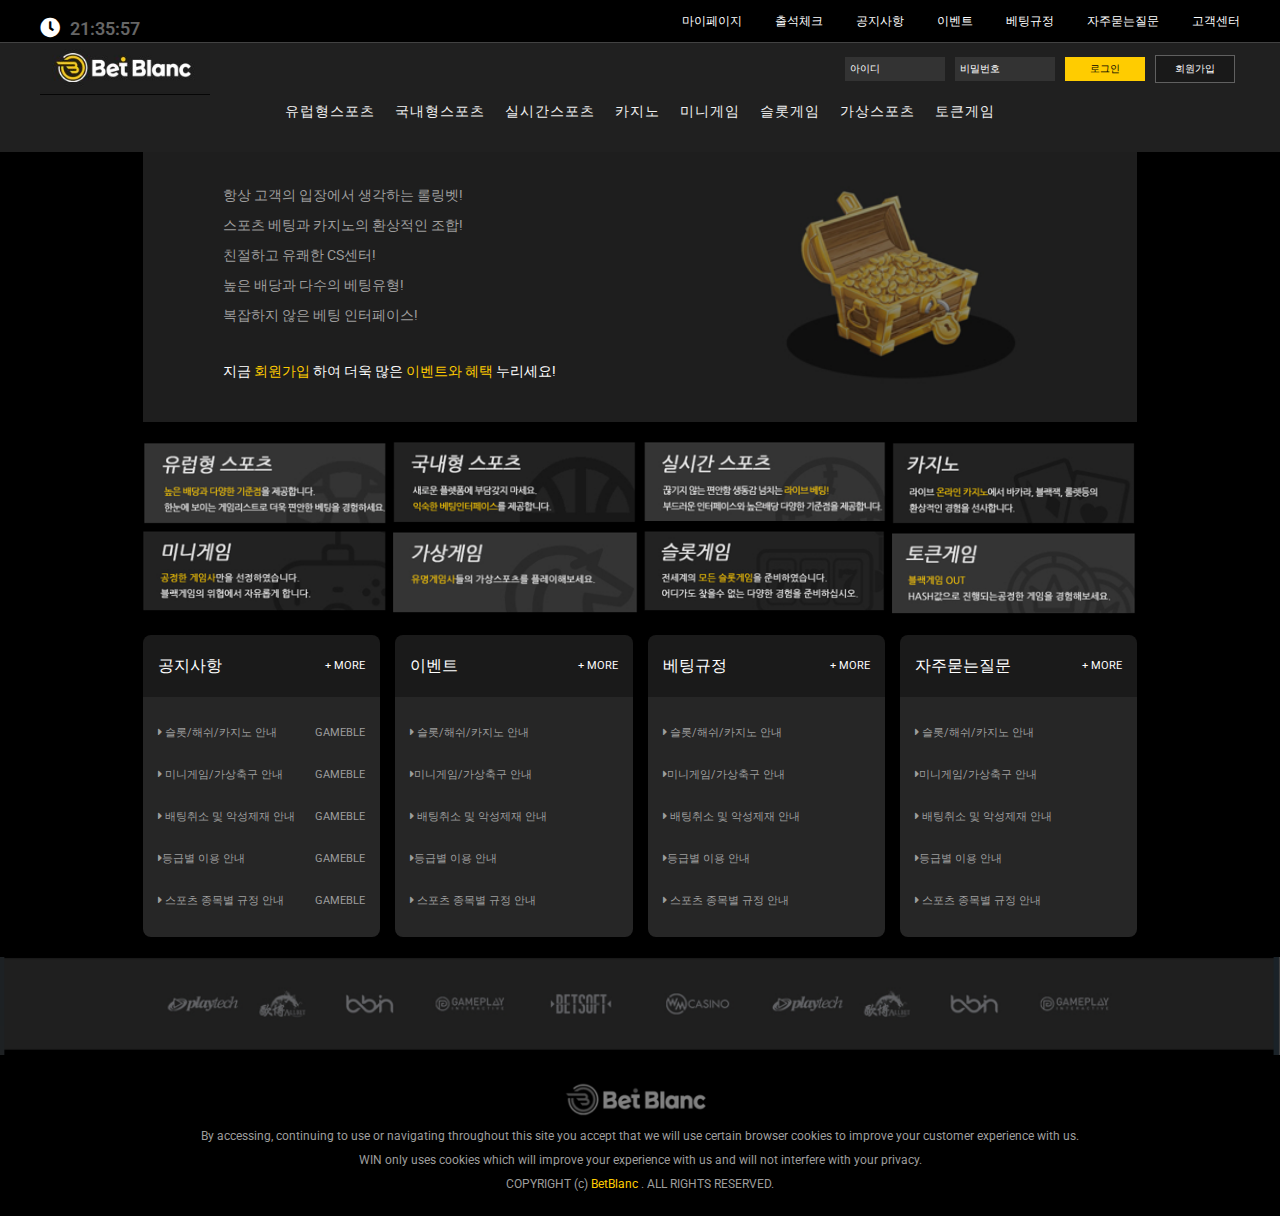
<file: index.html>
<!doctype html>
<html lang="en">

<head>
    <title>Title</title>
    <!-- Required meta tags -->
    <meta charset="utf-8">
    <meta name="viewport" content="width=device-width, initial-scale=1, shrink-to-fit=no">
    <link rel="stylesheet" href="./css/index.css">
    <link rel="stylesheet" href="./css/tabs.css">
    <link rel="stylesheet" href="./css/video.css">
    <link rel="stylesheet" href="./css/tab1.css">
    <link rel="stylesheet" href="./css/main.css">
    <link rel="stylesheet" href="https://cdnjs.cloudflare.com/ajax/libs/font-awesome/5.15.4/css/all.min.css">

    <!-- Bootstrap CSS -->
    <link rel="stylesheet" href="https://stackpath.bootstrapcdn.com/bootstrap/4.3.1/css/bootstrap.min.css"
        integrity="sha384-ggOyR0iXCbMQv3Xipma34MD+dH/1fQ784/j6cY/iJTQUOhcWr7x9JvoRxT2MZw1T" crossorigin="anonymous">
</head>

<body>
    <header>
        <div class="header-top">
            <div class="row header-top_info">
                <div class="right_info">
                    <i class="fa fa-clock"></i>
                    <p id="currtime"></p>
                </div>
                <div class="left_info">
                    <ul>
                        <li>마이페이지</li>
                        <li>출석체크</li>
                        <li>공지사항</li>
                        <li>이벤트</li>
                        <li>베팅규정</li>
                        <li>자주묻는질문</li>
                        <li>고객센터</li>
                    </ul>
                </div>

            </div>
        </div>

        <div class="header-main">
            <nav id='cssmenu'>
                <div class="button" style="display: none;"></div>

                <div class="logo">
                    <a href="/">
                        <img src="./assets/w메인페이지 (1).jpg">
                    </a>
                </div>
                <div id="head-mobile"></div>
                <ul class="ul-cssmenu">
                    <li class=''><a href='./index2.html'>유럽형스포츠</a></li>
                    <li><a href='./index3.html'>국내형스포츠</a>
                        <!-- <ul>
                            <li><a href='#'>Services 1</a></li>
                            <li><a href='#'>Services 2</a>
                                <ul>
                                    <li><a href='#'>Services 21</a></li>
                                </ul>
                            </li>

                            <li><a href='#'>Services 3</a></li>
                            <li><a href='#'>Services 4</a></li>
                        </ul> -->
                    </li>
                    <li><a href='./detail.html'>실시간스포츠</a></li>
                    <li><a href='./page3.html'>카지노</a></li>
                    <li><a href='./page4.html'>미니게임</a></li>
                    <li><a href='./page5.html'>슬롯게임</a></li>
                    <li><a href='./page6.html'>가상스포츠</a></li>
                    <li><a href='./about.html'>토큰게임</a></li>
                </ul>
                <div class="header-main_left">
                    <div class="header-main_info">
                        아이디
                    </div>
                    <div class="header-main_info">
                        비밀번호
                    </div>
                    <buton class="header-main_button1 header-main_button">
                        로그인
                    </buton>
                    <button class="header-main_button2 header-main_button">
                        회원가입
                    </button>
                </div>
                <div class="header-main_left-mobile">
                    <i class="fa fa-user-circle"></i>
                    <p>User name</p>
                </div>
            </nav>
        </div>
        <div class="header-bottom_mobile bottom-info">
            <ul class="ul-cssmenu">
                <li><a href='#'><i class="fa fa-envelope"></i> 유럽형스포츠</a></li>
                <li><a href='#'><i class="fa fa-envelope"></i><span class="span-bottom">1398294</span> </a></li>
                <li><a href='#'><i class="fa fa-envelope"></i> 10000000</a></li>
                <li><a href='#'><i class="fa fa-envelope"></i> 1234567</a></li>
                <li><a href='#'><i class="fa fa-envelope"></i> 1324354</a></li>
            </ul>
        </div>
        <div class="header-bottom_mobile">
            <ul class="ul-cssmenu">
                <li class=''><a href='./index2.html'>유럽형스포츠</a></li>
                <li><a href='./index3.html'>국내형스포츠</a>
                    <!-- <ul>
                            <li><a href='#'>Services 1</a></li>
                            <li><a href='#'>Services 2</a>
                                <ul>
                                    <li><a href='#'>Services 21</a></li>
                                </ul>
                            </li>

                            <li><a href='#'>Services 3</a></li>
                            <li><a href='#'>Services 4</a></li>
                        </ul> -->
                </li>
                <li><a href='./detail.html'>실시간스포츠</a></li>
                <li><a href='./page3.html'>카지노</a></li>
                <li><a href='./page4.html'>미니게임</a></li>
                <li><a href='./page5.html'>슬롯게임</a></li>
                <li><a href='./page6.html'>가상스포츠</a></li>
                <li><a href='./about.html'>토큰게임</a></li>
            </ul>
        </div>
    </header>
    <section class="container site-wrapper">
        <div class="main-header">
            <div class="main-header_desc">
                항상 고객의 입장에서 생각하는 롤링벳!<br/>
                스포츠 베팅과 카지노의 환상적인 조합!<br />
                친절하고 유쾌한 CS센터!<br />
                높은 배당과 다수의 베팅유형!<br />
                복잡하지 않은 베팅 인터페이스!<br />
                <p>지금<span class="colorPrimary">
                    회원가입
                </span> 하여 더욱 많은 <span class='colorPrimary'>이벤트와 혜택</span> 누리세요!</p>
            </div>
            <div class="main-header_image">
                <img src="./assets/gold.png" alt="">
            </div>
        </div>
        <div class="main-header_itemGame">
            <img src="./assets/1.png" alt="">
            <img src="./assets/2.png" alt="">
            <img src="./assets/3.png" alt="">
            <img src="./assets/4.png" alt="">
            <img src="./assets/5.png" alt="">
            <img src="./assets/6.png" alt="">
            <img src="./assets/7.png" alt="">
            <img src="./assets/8.png" alt="">
        </div>
        <div class="main-header_infoGame">
            <div class="main-header_infoGame-item">
                <div class="infoGame-item_title diflex">
                    <p>공지사항</p>
                    <p class="more">+ MORE</p>
                </div>
                <ul>
                    <li class="diflex">
                        <p><i class="fa fa-caret-right"></i> 슬롯/해쉬/카지노 안내</p>
                        <p>GAMEBLE</p>
                    </li>
                    <li class="diflex">
                        <p><i class="fa fa-caret-right"></i> 미니게임/가상축구 안내</p>
                        <p>GAMEBLE</p>
                    </li>
                    <li class="diflex">
                        <p><i class="fa fa-caret-right"></i> 배팅취소 및 악성제재 안내</p>
                        <p>GAMEBLE</p>
                    </li>
                    <li class="diflex">
                        <p><i class="fa fa-caret-right"></i>등급별 이용 안내</p>
                        <p>GAMEBLE</p>
                    </li>
                    <li class="diflex">
                        <p><i class="fa fa-caret-right"></i> 스포츠 종목별 규정 안내</p>
                        <p>GAMEBLE</p>
                    </li>
                </ul>
            </div>
            <div class="main-header_infoGame-item">
                <div class="infoGame-item_title diflex">
                    <p>이벤트</p>
                    <p class="more">+ MORE</p>
                </div>
                <ul>
                    <li >
                        <p><i class="fa fa-caret-right"></i> 슬롯/해쉬/카지노 안내</p>
                    </li>
                    <li >
                        <p><i class="fa fa-caret-right"></i>미니게임/가상축구 안내</p>
                    </li>
                    <li >
                        <p><i class="fa fa-caret-right"></i> 배팅취소 및 악성제재 안내</p>
                    </li>
                    <li >
                        <p><i class="fa fa-caret-right"></i>등급별 이용 안내</p>
                    </li>
                    <li >
                        <p><i class="fa fa-caret-right"></i> 스포츠 종목별 규정 안내</p>
                    </li>
                </ul>
            </div>
            <div class="main-header_infoGame-item">
                <div class="infoGame-item_title diflex">
                    <p>베팅규정</p>
                    <p class="more">+ MORE</p>
                </div>
                <ul>
                    <li>
                        <p><i class="fa fa-caret-right"></i> 슬롯/해쉬/카지노 안내</p>
                    </li>
                    <li>
                        <p><i class="fa fa-caret-right"></i>미니게임/가상축구 안내</p>
                    </li>
                    <li>
                        <p><i class="fa fa-caret-right"></i> 배팅취소 및 악성제재 안내</p>
                    </li>
                    <li>
                        <p><i class="fa fa-caret-right"></i>등급별 이용 안내</p>
                    </li>
                    <li>
                        <p><i class="fa fa-caret-right"></i> 스포츠 종목별 규정 안내</p>
                    </li>
                </ul>
            </div>
            <div class="main-header_infoGame-item">
                <div class="infoGame-item_title diflex">
                    <p>자주묻는질문</p>
                    <p class="more">+ MORE</p>
                </div>
                <ul>
                    <li>
                        <p><i class="fa fa-caret-right"></i> 슬롯/해쉬/카지노 안내</p>
                    </li>
                    <li>
                        <p><i class="fa fa-caret-right"></i>미니게임/가상축구 안내</p>
                    </li>
                    <li>
                        <p><i class="fa fa-caret-right"></i> 배팅취소 및 악성제재 안내</p>
                    </li>
                    <li>
                        <p><i class="fa fa-caret-right"></i>등급별 이용 안내</p>
                    </li>
                    <li>
                        <p><i class="fa fa-caret-right"></i> 스포츠 종목별 규정 안내</p>
                    </li>
                </ul>
            </div>
        </div>
        <div class="tab-infoGame">
            <div class="tab1sesion">
                <div class="tabs-about">
                    <ul class="nav nav-tabs" role="tablist">
                        <li class="nav-item">
                            <a class="nav-link active" data-toggle="tab" href="#tabs-2" role="tab">공지사항</a>
                        </li>
                        <li class="nav-item">
                            <a class="nav-link" data-toggle="tab" href="#tabs-3" role="tab">이벤트</a>
                        </li>
                        <li class="nav-item">
                            <a class="nav-link" data-toggle="tab" href="#tabs-4" role="tab">베팅규정</a>
                        </li>
                        <li class="nav-item">
                            <a class="nav-link" data-toggle="tab" href="#tabs-5" role="tab">자주묻는질문</a>
                        </li>
                    </ul>
                    <div class="tab-content main-header-tabContent">
                        <div class="tab-pane active" id="tabs-2" role="tabpanel ">
                        <ul>
                            <li class="diflex">
                                <p><i class="fa fa-caret-right"></i>  슬롯/해쉬/카지노 안내</p>
                                <p>GAMEBLE</p>
                            </li>
                            <li class="diflex">
                                <p><i class="fa fa-caret-right"></i>  미니게임/가상축구 안내</p>
                                <p>GAMEBLE</p>
                            </li>
                            <li class="diflex">
                                <p><i class="fa fa-caret-right"></i>  배팅취소 및 악성제재 안내</p>
                                <p>GAMEBLE</p>
                            </li>
                            <li class="diflex">
                                <p><i class="fa fa-caret-right"></i>  등급별 이용 안내</p>
                                <p>GAMEBLE</p>
                            </li>
                            <li class="diflex">
                                <p><i class="fa fa-caret-right"></i>  스포츠 종목별 규정 안내</p>
                                <p>GAMEBLE</p>
                            </li>
                        </ul>
                        </div>
                        <div class="tab-pane" id="tabs-3" role="tabpanel">
                                <ul>
                                    <li>
                                        <p><i class="fa fa-caret-right"></i>  슬롯/해쉬/카지노 안내</p>
                                    </li>
                                    <li>
                                        <p><i class="fa fa-caret-right"></i>  미니게임/가상축구 안내</p>
                                    </li>
                                    <li>
                                        <p><i class="fa fa-caret-right"></i>  배팅취소 및 악성제재 안내</p>
                                    </li>
                                    <li>
                                        <p><i class="fa fa-caret-right"></i>  등급별 이용 안내</p>
                                    </li>
                                    <li>
                                        <p><i class="fa fa-caret-right"></i>  스포츠 종목별 규정 안내</p>
                                    </li>
                                </ul>
                        </div>
                        <div class="tab-pane" id="tabs-4" role="tabpanel">
                            <ul>
                                <li>
                                    <p><i class="fa fa-caret-right"></i>  슬롯/해쉬/카지노 안내</p>
                                </li>
                                <li>
                                    <p><i class="fa fa-caret-right"></i>  미니게임/가상축구 안내</p>
                                </li>
                                <li>
                                    <p><i class="fa fa-caret-right"></i>  배팅취소 및 악성제재 안내</p>
                                </li>
                                <li>
                                    <p><i class="fa fa-caret-right"></i>  등급별 이용 안내</p>
                                </li>
                                <li>
                                    <p><i class="fa fa-caret-right"></i>  스포츠 종목별 규정 안내</p>
                                </li>
                            </ul>
                        </div>
                        <div class="tab-pane" id="tabs-5" role="tabpanel">
                            <ul>
                                <li>
                                    <p><i class="fa fa-caret-right"></i>  슬롯/해쉬/카지노 안내</p>
                                </li>
                                <li>
                                    <p><i class="fa fa-caret-right"></i>  미니게임/가상축구 안내</p>
                                </li>
                                <li>
                                    <p><i class="fa fa-caret-right"></i>  배팅취소 및 악성제재 안내</p>
                                </li>
                                <li>
                                    <p><i class="fa fa-caret-right"></i>  등급별 이용 안내</p>
                                </li>
                                <li>
                                    <p><i class="fa fa-caret-right"></i>  스포츠 종목별 규정 안내</p>
                                </li>
                        </div>
                    </div>
                </div>
            </div>
        </div>
    </section>
    <section class="section-image">
        <img class="image-destop" src="./assets/imagebg.png" alt="">
        <img class="image-mobile" src="./assets/mobile.png" alt="">
    </section>
    <footer class="main-footer">
        <div class="image-footer">
            <image src="./assets/logoBlack.png"/>
        </div>
        <p>By accessing, continuing to use or navigating throughout this site you accept that we will use certain browser cookies
        to improve your customer experience with us.</p>
        <p>
            WIN only uses cookies which will improve your experience with us and will not interfere with your privacy.
        </p>
        <p>
            COPYRIGHT (c) <span class="colorPrimary">
                BetBlanc
            </span>. ALL RIGHTS RESERVED.
        </p>
    </footer>
    

    <!-- Optional JavaScript -->
    <!-- jQuery first, then Popper.js, then Bootstrap JS -->
    <script src="https://code.jquery.com/jquery-3.3.1.slim.min.js"
        integrity="sha384-q8i/X+965DzO0rT7abK41JStQIAqVgRVzpbzo5smXKp4YfRvH+8abtTE1Pi6jizo"
        crossorigin="anonymous"></script>
    <script src="https://cdnjs.cloudflare.com/ajax/libs/popper.js/1.14.7/umd/popper.min.js"
        integrity="sha384-UO2eT0CpHqdSJQ6hJty5KVphtPhzWj9WO1clHTMGa3JDZwrnQq4sF86dIHNDz0W1"
        crossorigin="anonymous"></script>
    <script src="https://stackpath.bootstrapcdn.com/bootstrap/4.3.1/js/bootstrap.min.js"
        integrity="sha384-JjSmVgyd0p3pXB1rRibZUAYoIIy6OrQ6VrjIEaFf/nJGzIxFDsf4x0xIM+B07jRM"
        crossorigin="anonymous"></script>
    <script src='./js/index.js'></script>
    <script src='./js/tabs.js'></script>
</body>

</html>
</file>
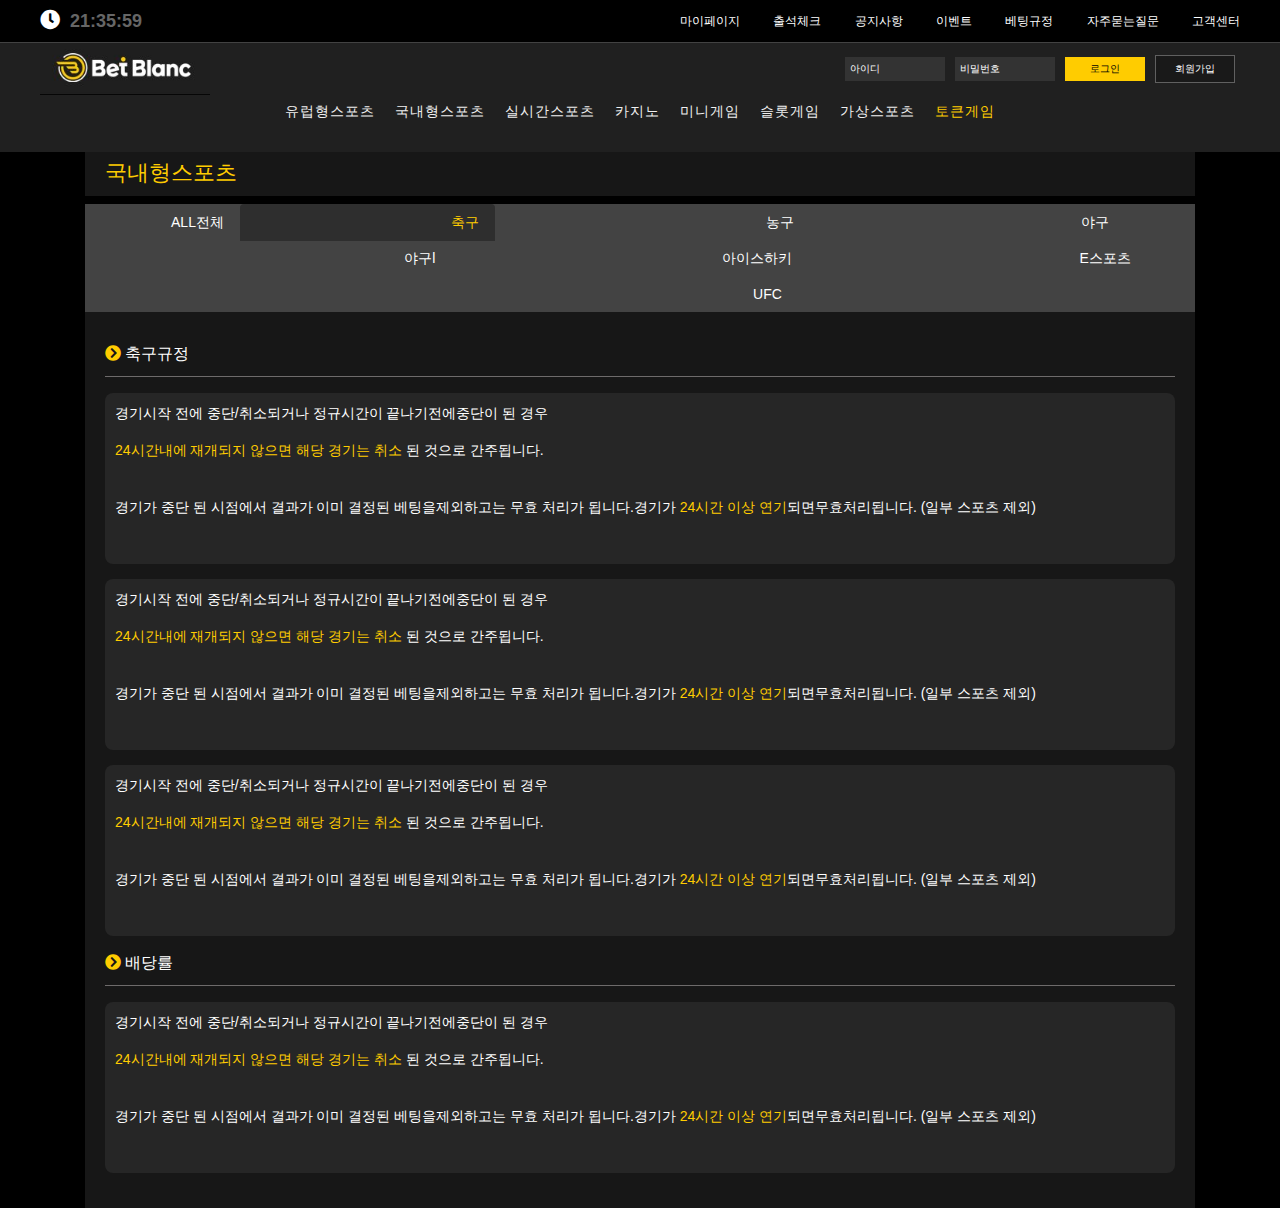
<file: about.html>
<!doctype html>
<html lang="en">

<head>
    <title>About</title>
    <!-- Required meta tags -->
    <meta charset="utf-8">
    <meta name="viewport" content="width=device-width, initial-scale=1, shrink-to-fit=no">
    <link rel="stylesheet" href="./css/index.css">
    <link rel="stylesheet" href="./css/about.css">
    <link rel="stylesheet" href="https://cdnjs.cloudflare.com/ajax/libs/font-awesome/5.15.4/css/all.min.css">
    <!-- Bootstrap CSS -->
    <link rel="stylesheet" href="https://stackpath.bootstrapcdn.com/bootstrap/4.3.1/css/bootstrap.min.css"
        integrity="sha384-ggOyR0iXCbMQv3Xipma34MD+dH/1fQ784/j6cY/iJTQUOhcWr7x9JvoRxT2MZw1T" crossorigin="anonymous">
</head>

<body>
    <header>
        <div class="header-top">
            <div class="row header-top_info">
                <div class="right_info">
                    <i class="fa fa-clock"></i>
                    <p id="currtime"></p>
                </div>
                <div class="left_info">
                    <ul>
                        <li>마이페이지</li>
                        <li>출석체크</li>
                        <li>공지사항</li>
                        <li>이벤트</li>
                        <li>베팅규정</li>
                        <li>자주묻는질문</li>
                        <li>고객센터</li>
                    </ul>
                </div>

            </div>
        </div>

        <div class="header-main">
            <nav id='cssmenu'>
                <div class="button" style="display: none;"></div>

                <div class="logo">
                    <a href="./index.html">
                        <img src="./assets/w메인페이지 (1).jpg">
                    </a>
                </div>
                <div id="head-mobile"></div>
                <ul class="ul-cssmenu">
                    <li><a href='./index2.html'>유럽형스포츠</a></li>
                    <li class=''><a href='./index3.html'>국내형스포츠</a>
                        <!-- <ul>
                                <li><a href='#'>Services 1</a></li>
                                <li><a href='#'>Services 2</a>
                                    <ul>
                                        <li><a href='#'>Services 21</a></li>
                                    </ul>
                                </li>
    
                                <li><a href='#'>Services 3</a></li>
                                <li><a href='#'>Services 4</a></li>
                            </ul> -->
                    </li>
                    <li><a href='./detail.html'>실시간스포츠</a></li>
                    <li><a href='./page3.html'>카지노</a></li>
                    <li><a href='./page4.html'>미니게임</a></li>
                    <li><a href='./page5.html'>슬롯게임</a></li>
                    <li><a href='./page6.html'>가상스포츠</a></li>
                    <li class="active"><a href='#'>토큰게임</a></li>
                </ul>
                <div class="header-main_left">
                    <div class="header-main_info">
                        아이디
                    </div>
                    <div class="header-main_info">
                        비밀번호
                    </div>
                    <buton class="header-main_button1 header-main_button">
                        로그인
                    </buton>
                    <button class="header-main_button2 header-main_button">
                        회원가입
                    </button>
                </div>
                <div class="header-main_left-mobile">
                    <i class="fa fa-user-circle"></i>
                    <p>User name</p>
                </div>
            </nav>
        </div>
        <div class="header-bottom_mobile bottom-info">
            <ul class="ul-cssmenu">
                <li><a href='#'><i class="fa fa-envelope"></i> 유럽형스포츠</a></li>
                <li><a href='#'><i class="fa fa-envelope"></i><span class="span-bottom">1398294</span> </a></li>
                <li><a href='#'><i class="fa fa-envelope"></i> 10000000</a></li>
                <li><a href='#'><i class="fa fa-envelope"></i> 1234567</a></li>
                <li><a href='#'><i class="fa fa-envelope"></i> 1324354</a></li>
            </ul>
        </div>
        <div class="header-bottom_mobile">
            <ul class="ul-cssmenu">
                <li><a href='./index2.html'>유럽형스포츠</a></li>
                <li class=''><a href='./index3.html'>국내형스포츠</a>
                    <!-- <ul>
                                <li><a href='#'>Services 1</a></li>
                                <li><a href='#'>Services 2</a>
                                    <ul>
                                        <li><a href='#'>Services 21</a></li>
                                    </ul>
                                </li>
    
                                <li><a href='#'>Services 3</a></li>
                                <li><a href='#'>Services 4</a></li>
                            </ul> -->
                </li>
                <li><a href='./page3.html'>카지노</a></li>
                <li><a href='./page4.html'>미니게임</a></li>
                <li><a href='./page5.html'>슬롯게임</a></li>
                <li><a href='./page6.html'>가상스포츠</a></li>
                <li class="active"><a href=''>토큰게임</a></li>
            </ul>
        </div>
    </header>
    <section class="container section-wrapper">
        <h2 class="section-title">국내형스포츠</h2>
        <div class="tabs-about">
            <ul class="nav nav-tabs" role="tablist">
                <li class="nav-item">
                    <a class="nav-link" data-toggle="tab" href="#tabs-1" role="tab">
                        ALL전체
                    </a>
                </li>
                <li class="nav-item">
                    <a class="nav-link active" data-toggle="tab" href="#tabs-2" role="tab"><span
                            class="material-icons tab-icon">sports_soccer</span>축구</a>
                </li>
                <li class="nav-item">
                    <a class="nav-link" data-toggle="tab" href="#tabs-3" role="tab"><span
                            class="material-icons tab-icon">sports_basketball</span>농구</a>
                </li>
                <li class="nav-item">
                    <a class="nav-link" data-toggle="tab" href="#tabs-4" role="tab"><span
                            class="material-icons tab-icon">sports_basketball</span>야구</a>
                </li>
                <li class="nav-item">
                    <a class="nav-link" data-toggle="tab" href="#tabs-5" role="tab"><span
                            class="material-icons tab-icon">sports_basketball</span>야구l</a>
                </li>
                <li class="nav-item">
                    <a class="nav-link" data-toggle="tab" href="#tabs-6" role="tab">
                        <span class="material-icons tab-icon">sports_basketball</span>아이스하키
                    </a>
                </li>
                <li class="nav-item">
                    <a class="nav-link" data-toggle="tab" href="#tabs-7" role="tab">
                        <span class="material-icons tab-icon">sports_basketball</span>E스포츠
                    </a>
                </li>
                <li class="nav-item">
                    <a class="nav-link" data-toggle="tab" href="#tabs-8" role="tab">
                        <span class="material-icons tab-icon">sports_basketball</span>UFC
                    </a>
                </li>
            </ul><!-- Tab panes -->
            <div class="tab-content">
                <div class="tab-pane" id="tabs-1" role="tabpanel">
                    <p class="title"><i class="fa fa-chevron-circle-right colorPrimary"></i> 베팅규정</p>
                    <div class="desc-tabs">
                        <p>경기시작 전에 중단/취소되거나 정규시간이 끝나기전에중단이 된 경우</p>
                        <p><span class="colorPrimary">
                                24시간내에 재개되지 않으면 해당 경기는 취소
                            </span>
                            된 것으로 간주됩니다.</p>
                        <p>경기가 중단 된 시점에서 결과가 이미 결정된 베팅을제외하고는 무효 처리가 됩니다.경기가 <span class="colorPrimary">24시간 이상
                                연기</span>되면무효처리됩니다. (일부 스포츠 제외)</p>
                    </div>

                </div>
                <div class="tab-pane active" id="tabs-2" role="tabpanel">
                    <p class="title"><i class="fa fa-chevron-circle-right colorPrimary"></i> 축구규정</p>
                    <div class="desc-tabs">
                        <p>경기시작 전에 중단/취소되거나 정규시간이 끝나기전에중단이 된 경우</p>
                        <p><span class="colorPrimary">
                                24시간내에 재개되지 않으면 해당 경기는 취소
                            </span>
                            된 것으로 간주됩니다.</p>
                        <p>경기가 중단 된 시점에서 결과가 이미 결정된 베팅을제외하고는 무효 처리가 됩니다.경기가 <span class="colorPrimary">24시간 이상
                                연기</span>되면무효처리됩니다. (일부 스포츠 제외)</p>
                    </div>
                    <div class="desc-tabs">
                        <p>경기시작 전에 중단/취소되거나 정규시간이 끝나기전에중단이 된 경우</p>
                        <p><span class="colorPrimary">
                                24시간내에 재개되지 않으면 해당 경기는 취소
                            </span>
                            된 것으로 간주됩니다.</p>
                        <p>경기가 중단 된 시점에서 결과가 이미 결정된 베팅을제외하고는 무효 처리가 됩니다.경기가 <span class="colorPrimary">24시간 이상
                                연기</span>되면무효처리됩니다. (일부 스포츠 제외)</p>
                    </div>
                    <div class="desc-tabs">
                        <p>경기시작 전에 중단/취소되거나 정규시간이 끝나기전에중단이 된 경우</p>
                        <p><span class="colorPrimary">
                                24시간내에 재개되지 않으면 해당 경기는 취소
                            </span>
                            된 것으로 간주됩니다.</p>
                        <p>경기가 중단 된 시점에서 결과가 이미 결정된 베팅을제외하고는 무효 처리가 됩니다.경기가 <span class="colorPrimary">24시간 이상
                                연기</span>되면무효처리됩니다. (일부 스포츠 제외)</p>
                    </div>
                    <p class="title"><i class="fa fa-chevron-circle-right colorPrimary"></i> 배당률</p>
                    <div class="desc-tabs">
                        <p>경기시작 전에 중단/취소되거나 정규시간이 끝나기전에중단이 된 경우</p>
                        <p><span class="colorPrimary">
                                24시간내에 재개되지 않으면 해당 경기는 취소
                            </span>
                            된 것으로 간주됩니다.</p>
                        <p>경기가 중단 된 시점에서 결과가 이미 결정된 베팅을제외하고는 무효 처리가 됩니다.경기가 <span class="colorPrimary">24시간 이상
                                연기</span>되면무효처리됩니다. (일부 스포츠 제외)</p>
                    </div>
                </div>
                <div class="tab-pane" id="tabs-3" role="tabpanel">
                                        <p class="title"><i class="fa fa-chevron-circle-right colorPrimary"></i> 배구 베팅 규칙</p>
                                        <div class="desc-tabs">
                                            <p>경기시작 전에 중단/취소되거나 정규시간이 끝나기전에중단이 된 경우</p>
                                            <p><span class="colorPrimary">
                                                    24시간내에 재개되지 않으면 해당 경기는 취소
                                                </span>
                                                된 것으로 간주됩니다.</p>
                                            <p>경기가 중단 된 시점에서 결과가 이미 결정된 베팅을제외하고는 무효 처리가 됩니다.경기가 <span class="colorPrimary">24시간 이상
                                                    연기</span>되면무효처리됩니다. (일부 스포츠 제외)</p>
                                        </div>
                                        <div class="desc-tabs">
                                            <p>경기시작 전에 중단/취소되거나 정규시간이 끝나기전에중단이 된 경우</p>
                                            <p><span class="colorPrimary">
                                                    24시간내에 재개되지 않으면 해당 경기는 취소
                                                </span>
                                                된 것으로 간주됩니다.</p>
                                            <p>경기가 중단 된 시점에서 결과가 이미 결정된 베팅을제외하고는 무효 처리가 됩니다.경기가 <span class="colorPrimary">24시간 이상
                                                    연기</span>되면무효처리됩니다. (일부 스포츠 제외)</p>
                                        </div>
                </div>
                <div class="tab-pane" id="tabs-4" role="tabpanel">
                                        <p class="title"><i class="fa fa-chevron-circle-right colorPrimary"></i> 농구 베팅 규칙</p>
                                        <div class="desc-tabs">
                                            <p>경기시작 전에 중단/취소되거나 정규시간이 끝나기전에중단이 된 경우</p>
                                            <p><span class="colorPrimary">
                                                    24시간내에 재개되지 않으면 해당 경기는 취소
                                                </span>
                                                된 것으로 간주됩니다.</p>
                                            <p>경기가 중단 된 시점에서 결과가 이미 결정된 베팅을제외하고는 무효 처리가 됩니다.경기가 <span class="colorPrimary">24시간 이상
                                                    연기</span>되면무효처리됩니다. (일부 스포츠 제외)</p>
                                        </div>

                </div>
                <div class="tab-pane" id="tabs-5" role="tabpanel">
                    <p class="title"><i class="fa fa-chevron-circle-right colorPrimary"></i> 테니스 베팅 규칙</p>
                    <div class="desc-tabs">
                        <p>경기시작 전에 중단/취소되거나 정규시간이 끝나기전에중단이 된 경우</p>
                        <p><span class="colorPrimary">
                                24시간내에 재개되지 않으면 해당 경기는 취소
                            </span>
                            된 것으로 간주됩니다.</p>
                        <p>경기가 중단 된 시점에서 결과가 이미 결정된 베팅을제외하고는 무효 처리가 됩니다.경기가 <span class="colorPrimary">24시간 이상
                                연기</span>되면무효처리됩니다. (일부 스포츠 제외)</p>
                    </div>
                    <div class="desc-tabs">
                        <p>경기시작 전에 중단/취소되거나 정규시간이 끝나기전에중단이 된 경우</p>
                        <p><span class="colorPrimary">
                                24시간내에 재개되지 않으면 해당 경기는 취소
                            </span>
                            된 것으로 간주됩니다.</p>
                        <p>경기가 중단 된 시점에서 결과가 이미 결정된 베팅을제외하고는 무효 처리가 됩니다.경기가 <span class="colorPrimary">24시간 이상
                                연기</span>되면무효처리됩니다. (일부 스포츠 제외)</p>
                    </div>
                </div>
                <div class="tab-pane" id="tabs-6" role="tabpanel">
                    <p class="title"><i class="fa fa-chevron-circle-right colorPrimary"></i> 배드민턴 베팅 규칙</p>
                    <div class="desc-tabs">
                        <p>경기시작 전에 중단/취소되거나 정규시간이 끝나기전에중단이 된 경우</p>
                        <p><span class="colorPrimary">
                                24시간내에 재개되지 않으면 해당 경기는 취소
                            </span>
                            된 것으로 간주됩니다.</p>
                        <p>경기가 중단 된 시점에서 결과가 이미 결정된 베팅을제외하고는 무효 처리가 됩니다.경기가 <span class="colorPrimary">24시간 이상
                                연기</span>되면무효처리됩니다. (일부 스포츠 제외)</p>
                    </div>
                </div>
                <div class="tab-pane" id="tabs-7" role="tabpanel">
                    <p class="title"><i class="fa fa-chevron-circle-right colorPrimary"></i> 수영 베팅 규칙</p>
                    <div class="desc-tabs">
                        <p>경기시작 전에 중단/취소되거나 정규시간이 끝나기전에중단이 된 경우</p>
                        <p><span class="colorPrimary">
                                24시간내에 재개되지 않으면 해당 경기는 취소
                            </span>
                            된 것으로 간주됩니다.</p>
                        <p>경기가 중단 된 시점에서 결과가 이미 결정된 베팅을제외하고는 무효 처리가 됩니다.경기가 <span class="colorPrimary">24시간 이상
                                연기</span>되면무효처리됩니다. (일부 스포츠 제외)</p>
                    </div>
                </div>
                <div class="tab-pane" id="tabs-8" role="tabpanel">
                    <p class="title"><i class="fa fa-chevron-circle-right colorPrimary"></i> 비디오 게임 베팅 규칙</p>
                    <div class="desc-tabs">
                        <p>경기시작 전에 중단/취소되거나 정규시간이 끝나기전에중단이 된 경우</p>
                        <p><span class="colorPrimary">
                                24시간내에 재개되지 않으면 해당 경기는 취소
                            </span>
                            된 것으로 간주됩니다.</p>
                        <p>경기가 중단 된 시점에서 결과가 이미 결정된 베팅을제외하고는 무효 처리가 됩니다.경기가 <span class="colorPrimary">24시간 이상
                                연기</span>되면무효처리됩니다. (일부 스포츠 제외)</p>
                    </div>
                </div>


            </div>
        </div>
    </section>
    <!-- Optional JavaScript -->
    <!-- jQuery first, then Popper.js, then Bootstrap JS -->
    <script src="https://code.jquery.com/jquery-3.3.1.slim.min.js"
        integrity="sha384-q8i/X+965DzO0rT7abK41JStQIAqVgRVzpbzo5smXKp4YfRvH+8abtTE1Pi6jizo"
        crossorigin="anonymous"></script>
    <script src="https://cdnjs.cloudflare.com/ajax/libs/popper.js/1.14.7/umd/popper.min.js"
        integrity="sha384-UO2eT0CpHqdSJQ6hJty5KVphtPhzWj9WO1clHTMGa3JDZwrnQq4sF86dIHNDz0W1"
        crossorigin="anonymous"></script>
    <script src="https://stackpath.bootstrapcdn.com/bootstrap/4.3.1/js/bootstrap.min.js"
        integrity="sha384-JjSmVgyd0p3pXB1rRibZUAYoIIy6OrQ6VrjIEaFf/nJGzIxFDsf4x0xIM+B07jRM"
        crossorigin="anonymous"></script>
    <script src='./js/index.js'></script>
    <script src='./js/tabs.js'></script>
</body>

</html>
</file>
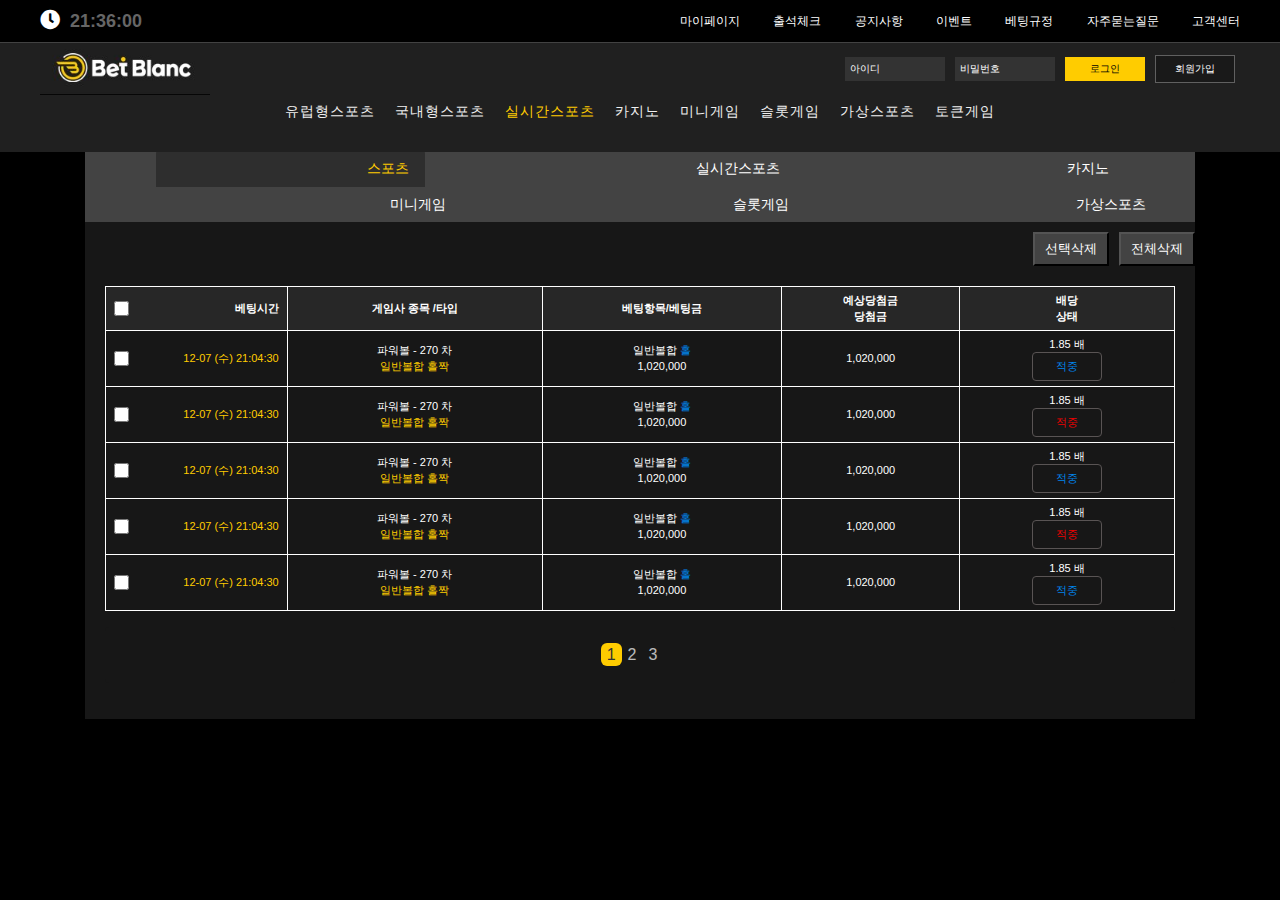
<file: detail.html>
<!doctype html>
<html lang="en">
  <head>
    <title>Detail</title>
    <!-- Required meta tags -->
    <meta charset="utf-8">
    <meta name="viewport" content="width=device-width, initial-scale=1, shrink-to-fit=no">
<link rel="stylesheet" href="./css/index.css">
    <link rel="stylesheet" href="./css/video.css">
    <!-- <link rel="stylesheet" href="./css/tabs.css"> -->
    <link rel="stylesheet" href="./css/about.css">
    <link rel="stylesheet" href="./css/detail.css">
<link rel="stylesheet" href="https://cdnjs.cloudflare.com/ajax/libs/font-awesome/5.15.4/css/all.min.css">
    <!-- Bootstrap CSS -->
    <link rel="stylesheet" href="https://stackpath.bootstrapcdn.com/bootstrap/4.3.1/css/bootstrap.min.css" integrity="sha384-ggOyR0iXCbMQv3Xipma34MD+dH/1fQ784/j6cY/iJTQUOhcWr7x9JvoRxT2MZw1T" crossorigin="anonymous">
  </head>
  <body>
    <header>
        <div class="header-top">
            <div class="row header-top_info">
                <div class="right_info">
                    <i class="fa fa-clock"></i>
                    <p id="currtime"></p>
                </div>
                <div class="left_info">
                    <ul>
                        <li>마이페이지</li>
                        <li>출석체크</li>
                        <li>공지사항</li>
                        <li>이벤트</li>
                        <li>베팅규정</li>
                        <li>자주묻는질문</li>
                        <li>고객센터</li>
                    </ul>
                </div>
    
            </div>
        </div>
    
        <div class="header-main">
            <nav id='cssmenu'>
                <div class="button" style="display: none;"></div>
    
                <div class="logo">
                    <a href="./index.html">
                        <img src="./assets/w메인페이지 (1).jpg">
                    </a>
                </div>
                <div id="head-mobile"></div>
                <ul class="ul-cssmenu">
                    <li ><a href='./index2.html'>유럽형스포츠</a></li>
                    <li><a href='./index3.html'>국내형스포츠</a>
                        <!-- <ul>
                                <li><a href='#'>Services 1</a></li>
                                <li><a href='#'>Services 2</a>
                                    <ul>
                                        <li><a href='#'>Services 21</a></li>
                                    </ul>
                                </li>
    
                                <li><a href='#'>Services 3</a></li>
                                <li><a href='#'>Services 4</a></li>
                            </ul> -->
                    </li>
                    <li  class='active'><a href='#'>실시간스포츠</a></li>
                    <li><a href='./page3.html'>카지노</a></li>
                    <li><a href='./page4.html'>미니게임</a></li>
                    <li><a href='./page5.html'>슬롯게임</a></li>
                    <li><a href='./page6.html'>가상스포츠</a></li>
                    <li><a href='./about.html'>토큰게임</a></li>
                </ul>
                <div class="header-main_left">
                    <div class="header-main_info">
                        아이디
                    </div>
                    <div class="header-main_info">
                        비밀번호
                    </div>
                    <buton class="header-main_button1 header-main_button">
                        로그인
                    </buton>
                    <button class="header-main_button2 header-main_button">
                        회원가입
                    </button>
                </div>
                <div class="header-main_left-mobile">
                    <i class="fa fa-user-circle"></i>
                    <p>User name</p>
                </div>
            </nav>
        </div>
        <div class="header-bottom_mobile bottom-info">
            <ul class="ul-cssmenu">
                <li><a href='#'><i class="fa fa-envelope"></i> 유럽형스포츠</a></li>
                <li><a href='#'><i class="fa fa-envelope"></i><span class="span-bottom">1398294</span> </a></li>
                <li><a href='#'><i class="fa fa-envelope"></i> 10000000</a></li>
                <li><a href='#'><i class="fa fa-envelope"></i> 1234567</a></li>
                <li><a href='#'><i class="fa fa-envelope"></i> 1324354</a></li>
            </ul>
        </div>
        <div class="header-bottom_mobile">
            <ul class="ul-cssmenu">
                <li ><a href='./index2.html'>유럽형스포츠</a></li>
                <li><a href='./index3.html'>국내형스포츠</a>
                    <!-- <ul>
                                <li><a href='#'>Services 1</a></li>
                                <li><a href='#'>Services 2</a>
                                    <ul>
                                        <li><a href='#'>Services 21</a></li>
                                    </ul>
                                </li>
    
                                <li><a href='#'>Services 3</a></li>
                                <li><a href='#'>Services 4</a></li>
                            </ul> -->
                </li>
                <li class='active'><a href='#'>실시간스포츠</a></li>
            <li><a href='./page3.html'>카지노</a></li>
            <li><a href='./page4.html'>미니게임</a></li>
            <li><a href='./page5.html'>슬롯게임</a></li>
            <li><a href='./page6.html'>가상스포츠</a></li>
            <li><a href='./about.html'>토큰게임</a></li>
            </ul>
        </div>
    </header>
    <section class="container section-wrapper">
        <div class="tabs-about">
            <ul class="nav nav-tabs" role="tablist">
                <li class="nav-item">
                    <a class="nav-link active" data-toggle="tab" href="#tabs-2" role="tab"><span
                            class="material-icons tab-icon">sports_soccer</span>스포츠</a>
                </li>
                <li class="nav-item">
                    <a class="nav-link" data-toggle="tab" href="#tabs-3" role="tab"><span
                            class="material-icons tab-icon">sports_basketball</span>실시간스포츠</a>
                </li>
                <li class="nav-item">
                    <a class="nav-link" data-toggle="tab" href="#tabs-4" role="tab"><span
                            class="material-icons tab-icon">sports_basketball</span>카지노</a>
                </li>
                <li class="nav-item">
                    <a class="nav-link" data-toggle="tab" href="#tabs-5" role="tab"><span
                            class="material-icons tab-icon">sports_basketball</span>미니게임</a>
                </li>
                <li class="nav-item">
                    <a class="nav-link" data-toggle="tab" href="#tabs-6" role="tab">
                        <span class="material-icons tab-icon">sports_basketball</span>슬롯게임
                    </a>
                </li>
                <li class="nav-item">
                    <a class="nav-link" data-toggle="tab" href="#tabs-7" role="tab">
                        <span class="material-icons tab-icon">sports_basketball</span>가상스포츠
                    </a>
                </li>
            </ul><!-- Tab panes -->
            <div class="button-group">
                <button>선택삭제</button>
                <button>전체삭제</button>
            </div>
            <div class="tab-content">
                <div class="tab-pane active" id="tabs-2" role="tabpanel">
                <div class="container-table">
                    <div class="table3-w">
                        <table id="my-table4">
                            <thead>
                                <tr>
                                    <th class="flextabs"><input type="checkbox" /></th>
                                    <th>베팅시간</th>
                                    <th>게임사 종목</th>
                                    <th>타입</th>
                                    <th>베팅항목</th>
                                    <th>베팅금</th>
                                    <th>예상당첨금</th>
                                    <th>당첨금</th>
                                    <th>배당</th>
                                    <th>상태</th>
                                </tr>
                            </thead>
                            <tbody>
                                <tr>
                                    <td class=" flextabstd">
                                        <div class="flextabs">
                                            <input type="checkbox" />
                                        </div>
                                    </td>
                                    <td>12-07 (수) 21:04:30</td>
                                    <td>파워볼 - 270 차</td>
                                    <td class="colorPrimary">일반볼합 홀짝</td>
                                    <td>일반볼합 <span class="color-blue">홀</span></td>
                                    <td>1,020,000</td>
                                    <td>1,020,000</td>
                                    <td>1,020,000</td>
                                    <td>1.85 배</td>
                                    <td><button class="tabss-button button-success">적중</button>
                                    </td>
                                </tr>
                                <tr>
                                    <td class=" flextabstd">
                                        <div class="flextabs">
                                            <input type="checkbox" />
                                        </div>
                                    </td>
                                    <td>12-07 (수) 21:04:30</td>
                                    <td>파워볼 - 270 차</td>
                                    <td class="colorPrimary">일반볼합 홀짝</td>
                                    <td>일반볼합 <span class="color-red">홀</span></td>
                                    <td>1,020,000</td>
                                    <td>1,020,000</td>
                                    <td>1,020,000</td>
                                    <td>1.85 배</td>
                                    <td><button class="tabss-button button-error">적중</button>
                                    </td>
                                </tr>
                                <tr>
                                    <td class=" flextabstd">
                                        <div class="flextabs">
                                            <input type="checkbox" />
                                        </div>
                                    </td>
                                    <td>12-07 (수) 21:04:30</td>
                                    <td>파워볼 - 270 차</td>
                                    <td class="colorPrimary">일반볼합 홀짝</td>
                                    <td>일반볼합 <span class="color-blue">홀</span></td>
                                    <td>1,020,000</td>
                                    <td>1,020,000</td>
                                    <td>1,020,000</td>
                                    <td>1.85 배</td>
                                    <td><button class="tabss-button button-success">적중</button>
                                    </td>
                                </tr>
                                <tr>
                                    <td class=" flextabstd">
                                        <div class="flextabs">
                                            <input type="checkbox" />
                                        </div>
                                    </td>
                                    <td>12-07 (수) 21:04:30</td>
                                    <td>파워볼 - 270 차</td>
                                    <td class="colorPrimary">일반볼합 홀짝</td>
                                    <td>일반볼합 <span class="color-red">홀</span></td>
                                    <td>1,020,000</td>
                                    <td>1,020,000</td>
                                    <td>1,020,000</td>
                                    <td>1.85 배</td>
                                    <td><button class="tabss-button button-error">적중</button>
                                    </td>
                                </tr>
                                <tr>
                                    <td class=" flextabstd">
                                        <div class="flextabs">
                                            <input type="checkbox" />
                                        </div>
                                    </td>
                                    <td>12-07 (수) 21:04:30</td>
                                    <td>파워볼 - 270 차</td>
                                    <td class="colorPrimary">일반볼합 홀짝</td>
                                    <td>일반볼합 <span class="color-blue">홀</span></td>
                                    <td>1,020,000</td>
                                    <td>1,020,000</td>
                                    <td>1,020,000</td>
                                    <td>1.85 배</td>
                                    <td><button class="tabss-button button-success">적중</button>
                                    </td>
                                </tr>
                                <tr>
                                    <td class=" flextabstd">
                                        <div class="flextabs">
                                            <input type="checkbox" />
                                        </div>
                                    </td>
                                    <td>12-07 (수) 21:04:30</td>
                                    <td>파워볼 - 270 차</td>
                                    <td class="colorPrimary">일반볼합 홀짝</td>
                                    <td>일반볼합 <span class="color-red">홀</span></td>
                                    <td>1,020,000</td>
                                    <td>1,020,000</td>
                                    <td>1,020,000</td>
                                    <td>1.85 배</td>
                                    <td><button class="tabss-button button-error">적중</button>
                                    </td>
                                </tr>
                                <tr>
                                    <td class=" flextabstd">
                                        <div class="flextabs">
                                            <input type="checkbox" />
                                        </div>
                                    </td>
                                    <td>12-07 (수) 21:04:30</td>
                                    <td>파워볼 - 270 차</td>
                                    <td class="colorPrimary">일반볼합 홀짝</td>
                                    <td>일반볼합 <span class="color-blue">홀</span></td>
                                    <td>1,020,000</td>
                                    <td>1,020,000</td>
                                    <td>1,020,000</td>
                                    <td>1.85 배</td>
                                    <td><button class="tabss-button button-success">적중</button>
                                    </td>
                                </tr>
                                <tr>
                                    <td class=" flextabstd">
                                        <div class="flextabs">
                                            <input type="checkbox" />
                                        </div>
                                    </td>
                                    <td>12-07 (수) 21:04:30</td>
                                    <td>파워볼 - 270 차</td>
                                    <td class="colorPrimary">일반볼합 홀짝</td>
                                    <td>일반볼합 <span class="color-red">홀</span></td>
                                    <td>1,020,000</td>
                                    <td>1,020,000</td>
                                    <td>1,020,000</td>
                                    <td>1.85 배</td>
                                    <td><button class="tabss-button button-error">적중</button>
                                    </td>
                                </tr>
                                <tr>
                                    <td class=" flextabstd">
                                        <div class="flextabs">
                                            <input type="checkbox" />
                                        </div>
                                    </td>
                                    <td>12-07 (수) 21:04:30</td>
                                    <td>파워볼 - 270 차</td>
                                    <td class="colorPrimary">일반볼합 홀짝</td>
                                    <td>일반볼합 <span class="color-blue">홀</span></td>
                                    <td>1,020,000</td>
                                    <td>1,020,000</td>
                                    <td>1,020,000</td>
                                    <td>1.85 배</td>
                                    <td><button class="tabss-button button-success">적중</button>
                                    </td>
                                </tr>
                                <tr>
                                    <td class=" flextabstd">
                                        <div class="flextabs">
                                            <input type="checkbox" />
                                        </div>
                                    </td>
                                    <td>12-07 (수) 21:04:30</td>
                                    <td>파워볼 - 270 차</td>
                                    <td class="colorPrimary">일반볼합 홀짝</td>
                                    <td>일반볼합 <span class="color-red">홀</span></td>
                                    <td>1,020,000</td>
                                    <td>1,020,000</td>
                                    <td>1,020,000</td>
                                    <td>1.85 배</td>
                                    <td><button class="tabss-button button-error">적중</button>
                                    </td>
                                </tr>
                                <tr>
                                    <td class=" flextabstd">
                                        <div class="flextabs">
                                            <input type="checkbox" />
                                        </div>
                                    </td>
                                    <td>12-07 (수) 21:04:30</td>
                                    <td>파워볼 - 270 차</td>
                                    <td class="colorPrimary">일반볼합 홀짝</td>
                                    <td>일반볼합 <span class="color-blue">홀</span></td>
                                    <td>1,020,000</td>
                                    <td>1,020,000</td>
                                    <td>1,020,000</td>
                                    <td>1.85 배</td>
                                    <td><button class="tabss-button button-success">적중</button>
                                    </td>
                                </tr>
                                <tr>
                                    <td class=" flextabstd">
                                        <div class="flextabs">
                                            <input type="checkbox" />
                                        </div>
                                    </td>
                                    <td>12-07 (수) 21:04:30</td>
                                    <td>파워볼 - 270 차</td>
                                    <td class="colorPrimary">일반볼합 홀짝</td>
                                    <td>일반볼합 <span class="color-red">홀</span></td>
                                    <td>1,020,000</td>
                                    <td>1,020,000</td>
                                    <td>1,020,000</td>
                                    <td>1.85 배</td>
                                    <td><button class="tabss-button button-error">적중</button>
                                    </td>
                                </tr>
                                <tr>
                                    <td class=" flextabstd">
                                        <div class="flextabs">
                                            <input type="checkbox" />
                                        </div>
                                    </td>
                                    <td>12-07 (수) 21:04:30</td>
                                    <td>파워볼 - 270 차</td>
                                    <td class="colorPrimary">일반볼합 홀짝</td>
                                    <td>일반볼합 <span class="color-blue">홀</span></td>
                                    <td>1,020,000</td>
                                    <td>1,020,000</td>
                                    <td>1,020,000</td>
                                    <td>1.85 배</td>
                                    <td><button class="tabss-button button-success">적중</button>
                                    </td>
                                </tr>
                                <tr>
                                    <td class=" flextabstd">
                                        <div class="flextabs">
                                            <input type="checkbox" />
                                        </div>
                                    </td>
                                    <td>12-07 (수) 21:04:30</td>
                                    <td>파워볼 - 270 차</td>
                                    <td class="colorPrimary">일반볼합 홀짝</td>
                                    <td>일반볼합 <span class="color-red">홀</span></td>
                                    <td>1,020,000</td>
                                    <td>1,020,000</td>
                                    <td>1,020,000</td>
                                    <td>1.85 배</td>
                                    <td><button class="tabss-button button-error">적중</button>
                                    </td>
                                </tr>
                                <tr>
                                    <td class=" flextabstd">
                                        <div class="flextabs">
                                            <input type="checkbox" />
                                        </div>
                                    </td>
                                    <td>12-07 (수) 21:04:30</td>
                                    <td>파워볼 - 270 차</td>
                                    <td class="colorPrimary">일반볼합 홀짝</td>
                                    <td>일반볼합 <span class="color-blue">홀</span></td>
                                    <td>1,020,000</td>
                                    <td>1,020,000</td>
                                    <td>1,020,000</td>
                                    <td>1.85 배</td>
                                    <td><button class="tabss-button button-success">적중</button>
                                    </td>
                                </tr>
                                <tr>
                                    <td class=" flextabstd">
                                        <div class="flextabs">
                                            <input type="checkbox" />
                                        </div>
                                    </td>
                                    <td>12-07 (수) 21:04:30</td>
                                    <td>파워볼 - 270 차</td>
                                    <td class="colorPrimary">일반볼합 홀짝</td>
                                    <td>일반볼합 <span class="color-red">홀</span></td>
                                    <td>1,020,000</td>
                                    <td>1,020,000</td>
                                    <td>1,020,000</td>
                                    <td>1.85 배</td>
                                    <td><button class="tabss-button button-error">적중</button>
                                    </td>
                                </tr>
                                <tr>
                                    <td class=" flextabstd">
                                        <div class="flextabs">
                                            <input type="checkbox" />
                                        </div>
                                    </td>
                                    <td>12-07 (수) 21:04:30</td>
                                    <td>파워볼 - 270 차</td>
                                    <td class="colorPrimary">일반볼합 홀짝</td>
                                    <td>일반볼합 <span class="color-blue">홀</span></td>
                                    <td>1,020,000</td>
                                    <td>1,020,000</td>
                                    <td>1,020,000</td>
                                    <td>1.85 배</td>
                                    <td><button class="tabss-button button-success">적중</button>
                                    </td>
                                </tr>
                                <tr>
                                    <td class=" flextabstd">
                                        <div class="flextabs">
                                            <input type="checkbox" />
                                        </div>
                                    </td>
                                    <td>12-07 (수) 21:04:30</td>
                                    <td>파워볼 - 270 차</td>
                                    <td class="colorPrimary">일반볼합 홀짝</td>
                                    <td>일반볼합 <span class="color-red">홀</span></td>
                                    <td>1,020,000</td>
                                    <td>1,020,000</td>
                                    <td>1,020,000</td>
                                    <td>1.85 배</td>
                                    <td><button class="tabss-button button-error">적중</button>
                                    </td>
                                </tr>
                                <tr>
                                    <td class=" flextabstd">
                                        <div class="flextabs">
                                            <input type="checkbox" />
                                        </div>
                                    </td>
                                    <td>12-07 (수) 21:04:30</td>
                                    <td>파워볼 - 270 차</td>
                                    <td class="colorPrimary">일반볼합 홀짝</td>
                                    <td>일반볼합 <span class="color-blue">홀</span></td>
                                    <td>1,020,000</td>
                                    <td>1,020,000</td>
                                    <td>1,020,000</td>
                                    <td>1.85 배</td>
                                    <td><button class="tabss-button button-success">적중</button>
                                    </td>
                                </tr>
                                <tr>
                                    <td class=" flextabstd">
                                        <div class="flextabs">
                                            <input type="checkbox" />
                                        </div>
                                    </td>
                                    <td>12-07 (수) 21:04:30</td>
                                    <td>파워볼 - 270 차</td>
                                    <td class="colorPrimary">일반볼합 홀짝</td>
                                    <td>일반볼합 <span class="color-red">홀</span></td>
                                    <td>1,020,000</td>
                                    <td>1,020,000</td>
                                    <td>1,020,000</td>
                                    <td>1.85 배</td>
                                    <td><button class="tabss-button button-error">적중</button>
                                    </td>
                                </tr>
                                <tr>
                                    <td class=" flextabstd">
                                        <div class="flextabs">
                                            <input type="checkbox" />
                                        </div>
                                    </td>
                                    <td>12-07 (수) 21:04:30</td>
                                    <td>파워볼 - 270 차</td>
                                    <td class="colorPrimary">일반볼합 홀짝</td>
                                    <td>일반볼합 <span class="color-blue">홀</span></td>
                                    <td>1,020,000</td>
                                    <td>1,020,000</td>
                                    <td>1,020,000</td>
                                    <td>1.85 배</td>
                                    <td><button class="tabss-button button-success">적중</button>
                                    </td>
                                </tr>
                                <tr>
                                    <td class=" flextabstd">
                                        <div class="flextabs">
                                            <input type="checkbox" />
                                        </div>
                                    </td>
                                    <td>12-07 (수) 21:04:30</td>
                                    <td>파워볼 - 270 차</td>
                                    <td class="colorPrimary">일반볼합 홀짝</td>
                                    <td>일반볼합 <span class="color-red">홀</span></td>
                                    <td>1,020,000</td>
                                    <td>1,020,000</td>
                                    <td>1,020,000</td>
                                    <td>1.85 배</td>
                                    <td><button class="tabss-button button-error">적중</button>
                                    </td>
                                </tr>
                                <tr>
                                    <td class=" flextabstd">
                                        <div class="flextabs">
                                            <input type="checkbox" />
                                        </div>
                                    </td>
                                    <td>12-07 (수) 21:04:30</td>
                                    <td>파워볼 - 270 차</td>
                                    <td class="colorPrimary">일반볼합 홀짝</td>
                                    <td>일반볼합 <span class="color-blue">홀</span></td>
                                    <td>1,020,000</td>
                                    <td>1,020,000</td>
                                    <td>1,020,000</td>
                                    <td>1.85 배</td>
                                    <td><button class="tabss-button button-success">적중</button>
                                    </td>
                                </tr>
                                <tr>
                                    <td class=" flextabstd">
                                        <div class="flextabs">
                                            <input type="checkbox" />
                                        </div>
                                    </td>
                                    <td>12-07 (수) 21:04:30</td>
                                    <td>파워볼 - 270 차</td>
                                    <td class="colorPrimary">일반볼합 홀짝</td>
                                    <td>일반볼합 <span class="color-red">홀</span></td>
                                    <td>1,020,000</td>
                                    <td>1,020,000</td>
                                    <td>1,020,000</td>
                                    <td>1.85 배</td>
                                    <td><button class="tabss-button button-error">적중</button>
                                    </td>
                                </tr>
                                <tr>
                                    <td class=" flextabstd">
                                        <div class="flextabs">
                                            <input type="checkbox" />
                                        </div>
                                    </td>
                                    <td>12-07 (수) 21:04:30</td>
                                    <td>파워볼 - 270 차</td>
                                    <td class="colorPrimary">일반볼합 홀짝</td>
                                    <td>일반볼합 <span class="color-blue">홀</span></td>
                                    <td>1,020,000</td>
                                    <td>1,020,000</td>
                                    <td>1,020,000</td>
                                    <td>1.85 배</td>
                                    <td><button class="tabss-button button-success">적중</button>
                                    </td>
                                </tr>
                                <tr>
                                    <td class=" flextabstd">
                                        <div class="flextabs">
                                            <input type="checkbox" />
                                        </div>
                                    </td>
                                    <td>12-07 (수) 21:04:30</td>
                                    <td>파워볼 - 270 차</td>
                                    <td class="colorPrimary">일반볼합 홀짝</td>
                                    <td>일반볼합 <span class="color-red">홀</span></td>
                                    <td>1,020,000</td>
                                    <td>1,020,000</td>
                                    <td>1,020,000</td>
                                    <td>1.85 배</td>
                                    <td><button class="tabss-button button-error">적중</button>
                                    </td>
                                </tr>

                            </tbody>
                        </table>
                        <div class="pagination">
                            <ol id="numbers5"></ol>
                        </div>
                    </div>
                
                    <div class="table3-m">
                        <table id="my-table4_m">
                            <thead>
                                <tr>
                                    <th>
                                        <div class="flextabs">
                                            <input type="checkbox" />베팅시간
                                        </div>
                                    </th>
                                    <th>게임사 종목 /타입</th>
                                    <th>베팅항목/베팅금</th>
                                    <th>예상당첨금<br />당첨금</th>
                                    <th>배당<br />상태</th>
                                </tr>
                            </thead>
                            <tbody>
                                <tr>
                                    <td class=" flextabstd">
                                        <div class="flextabs">
                                            <input type="checkbox" />
                                            12-07 (수) 21:04:30
                                        </div>
                                    </td>
                                    <td>파워볼 - 270 차 <br/><span>일반볼합 홀짝</span></td>
                                    <td>일반볼합 <span class="color-blue">홀</span><br/>1,020,000</td>
                                    <td>1,020,000</td>
                                    <td>1.85 배 <br/>  <button class="tabss-button button-success">적중</button>
                                    </td>
                                </tr>
                                <tr>
                                    <td class=" flextabstd">
                                        <div class="flextabs">
                                            <input type="checkbox" />
                                            12-07 (수) 21:04:30
                                        </div>
                                    </td>
                                    <td>파워볼 - 270 차 <br /><span>일반볼합 홀짝</span></td>
                                    <td>일반볼합 <span class="color-blue">홀</span><br />1,020,000</td>
                                    <td>1,020,000</td>
                                    <td>1.85 배 <br /> <button class="tabss-button button-error">적중</button>
                                    </td>
                                </tr>
                                <tr>
                                    <td class=" flextabstd">
                                        <div class="flextabs">
                                            <input type="checkbox" />
                                            12-07 (수) 21:04:30
                                        </div>
                                    </td>
                                    <td>파워볼 - 270 차 <br /><span>일반볼합 홀짝</span></td>
                                    <td>일반볼합 <span class="color-blue">홀</span><br />1,020,000</td>
                                    <td>1,020,000</td>
                                    <td>1.85 배 <br /> <button class="tabss-button button-success">적중</button>
                                    </td>
                                </tr>
                                <tr>
                                    <td class=" flextabstd">
                                        <div class="flextabs">
                                            <input type="checkbox" />
                                            12-07 (수) 21:04:30
                                        </div>
                                    </td>
                                    <td>파워볼 - 270 차 <br /><span>일반볼합 홀짝</span></td>
                                    <td>일반볼합 <span class="color-blue">홀</span><br />1,020,000</td>
                                    <td>1,020,000</td>
                                    <td>1.85 배 <br /> <button class="tabss-button button-error">적중</button>
                                    </td>
                                </tr>
                                <tr>
                                    <td class=" flextabstd">
                                        <div class="flextabs">
                                            <input type="checkbox" />
                                            12-07 (수) 21:04:30
                                        </div>
                                    </td>
                                    <td>파워볼 - 270 차 <br /><span>일반볼합 홀짝</span></td>
                                    <td>일반볼합 <span class="color-blue">홀</span><br />1,020,000</td>
                                    <td>1,020,000</td>
                                    <td>1.85 배 <br /> <button class="tabss-button button-success">적중</button>
                                    </td>
                                </tr>
                                <tr>
                                    <td class=" flextabstd">
                                        <div class="flextabs">
                                            <input type="checkbox" />
                                            12-07 (수) 21:04:30
                                        </div>
                                    </td>
                                    <td>파워볼 - 270 차 <br /><span>일반볼합 홀짝</span></td>
                                    <td>일반볼합 <span class="color-blue">홀</span><br />1,020,000</td>
                                    <td>1,020,000</td>
                                    <td>1.85 배 <br /> <button class="tabss-button button-error">적중</button>
                                    </td>
                                </tr>
                                <tr>
                                    <td class=" flextabstd">
                                        <div class="flextabs">
                                            <input type="checkbox" />
                                            12-07 (수) 21:04:30
                                        </div>
                                    </td>
                                    <td>파워볼 - 270 차 <br /><span>일반볼합 홀짝</span></td>
                                    <td>일반볼합 <span class="color-blue">홀</span><br />1,020,000</td>
                                    <td>1,020,000</td>
                                    <td>1.85 배 <br /> <button class="tabss-button button-success">적중</button>
                                    </td>
                                </tr>
                                <tr>
                                    <td class=" flextabstd">
                                        <div class="flextabs">
                                            <input type="checkbox" />
                                            12-07 (수) 21:04:30
                                        </div>
                                    </td>
                                    <td>파워볼 - 270 차 <br /><span>일반볼합 홀짝</span></td>
                                    <td>일반볼합 <span class="color-blue">홀</span><br />1,020,000</td>
                                    <td>1,020,000</td>
                                    <td>1.85 배 <br /> <button class="tabss-button button-error">적중</button>
                                    </td>
                                </tr>
                                <tr>
                                    <td class=" flextabstd">
                                        <div class="flextabs">
                                            <input type="checkbox" />
                                            12-07 (수) 21:04:30
                                        </div>
                                    </td>
                                    <td>파워볼 - 270 차 <br /><span>일반볼합 홀짝</span></td>
                                    <td>일반볼합 <span class="color-blue">홀</span><br />1,020,000</td>
                                    <td>1,020,000</td>
                                    <td>1.85 배 <br /> <button class="tabss-button button-success">적중</button>
                                    </td>
                                </tr>
                                <tr>
                                    <td class=" flextabstd">
                                        <div class="flextabs">
                                            <input type="checkbox" />
                                            12-07 (수) 21:04:30
                                        </div>
                                    </td>
                                    <td>파워볼 - 270 차 <br /><span>일반볼합 홀짝</span></td>
                                    <td>일반볼합 <span class="color-blue">홀</span><br />1,020,000</td>
                                    <td>1,020,000</td>
                                    <td>1.85 배 <br /> <button class="tabss-button button-error">적중</button>
                                    </td>
                                </tr>
                                <tr>
                                    <td class=" flextabstd">
                                        <div class="flextabs">
                                            <input type="checkbox" />
                                            12-07 (수) 21:04:30
                                        </div>
                                    </td>
                                    <td>파워볼 - 270 차 <br /><span>일반볼합 홀짝</span></td>
                                    <td>일반볼합 <span class="color-blue">홀</span><br />1,020,000</td>
                                    <td>1,020,000</td>
                                    <td>1.85 배 <br /> <button class="tabss-button button-success">적중</button>
                                    </td>
                                </tr>
                                <tr>
                                    <td class=" flextabstd">
                                        <div class="flextabs">
                                            <input type="checkbox" />
                                            12-07 (수) 21:04:30
                                        </div>
                                    </td>
                                    <td>파워볼 - 270 차 <br /><span>일반볼합 홀짝</span></td>
                                    <td>일반볼합 <span class="color-blue">홀</span><br />1,020,000</td>
                                    <td>1,020,000</td>
                                    <td>1.85 배 <br /> <button class="tabss-button button-error">적중</button>
                                    </td>
                                </tr>
                            </tbody>
                        </table>
                        <div class="pagination">
                            <ol id="numbers6"></ol>
                        </div>
                    </div>
                </div>
                </div>
                <div class="tab-pane" id="tabs-3" role="tabpanel">
                축구 베팅 기록과 유사
                </div>
                <div class="tab-pane" id="tabs-4" role="tabpanel">
                축구 베팅 기록과 유사
    
                </div>
                <div class="tab-pane" id="tabs-5" role="tabpanel">
                축구 베팅 기록과 유사
                </div>
                <div class="tab-pane" id="tabs-6" role="tabpanel">
                    축구 베팅 기록과 유사
                </div>
                <div class="tab-pane" id="tabs-7" role="tabpanel">
                축구 베팅 기록과 유사
                </div>
            </div>
        </div>
    </section>
    <!-- Optional JavaScript -->
    <!-- jQuery first, then Popper.js, then Bootstrap JS -->
    <script src="https://code.jquery.com/jquery-3.3.1.slim.min.js" integrity="sha384-q8i/X+965DzO0rT7abK41JStQIAqVgRVzpbzo5smXKp4YfRvH+8abtTE1Pi6jizo" crossorigin="anonymous"></script>
    <script src="https://cdnjs.cloudflare.com/ajax/libs/popper.js/1.14.7/umd/popper.min.js" integrity="sha384-UO2eT0CpHqdSJQ6hJty5KVphtPhzWj9WO1clHTMGa3JDZwrnQq4sF86dIHNDz0W1" crossorigin="anonymous"></script>
    <script src="https://stackpath.bootstrapcdn.com/bootstrap/4.3.1/js/bootstrap.min.js" integrity="sha384-JjSmVgyd0p3pXB1rRibZUAYoIIy6OrQ6VrjIEaFf/nJGzIxFDsf4x0xIM+B07jRM" crossorigin="anonymous"></script>
    <script src='./js/index.js'></script>
    <script src='./js/tabs.js'></script>
  </body>
</html>
</file>
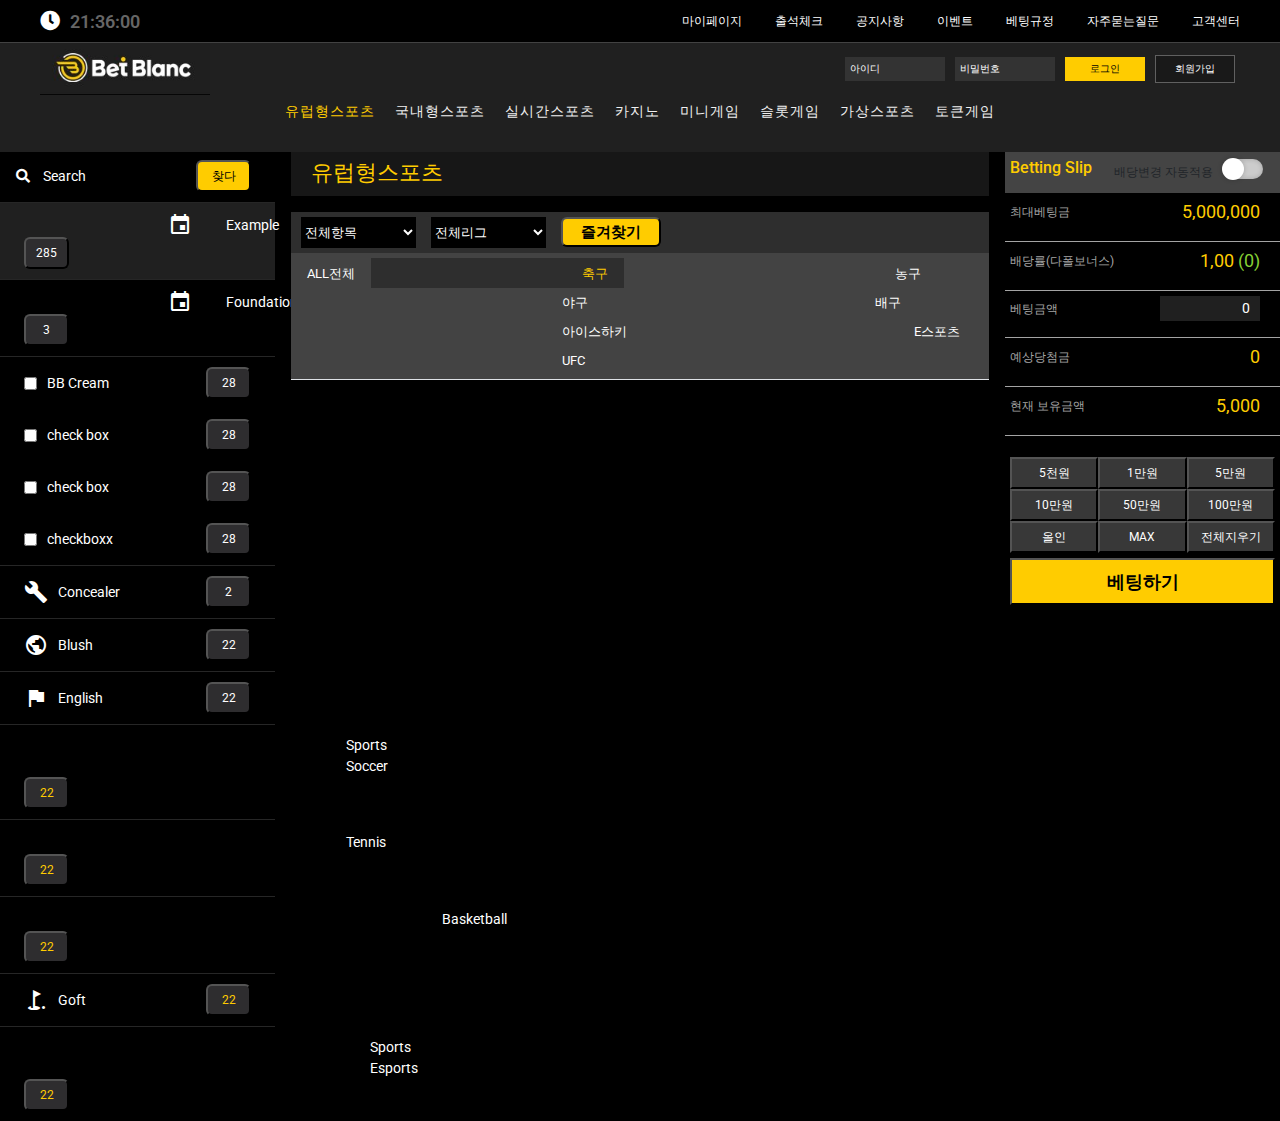
<file: index2.html>
<!doctype html>
<html lang="en">

<head>
    <title>Title</title>
    <!-- Required meta tags -->
    <meta charset="utf-8">
    <meta name="viewport" content="width=device-width, initial-scale=1, shrink-to-fit=no">
    <link rel="stylesheet" href="./css/index.css">
    <link rel="stylesheet" href="./css/tabs.css">
    <link rel="stylesheet" href="./css/video.css">
    <link rel="stylesheet" href="./css/tab1.css">
    <link rel="stylesheet" href="https://cdnjs.cloudflare.com/ajax/libs/font-awesome/5.15.4/css/all.min.css">

    <!-- Bootstrap CSS -->
    <link rel="stylesheet" href="https://stackpath.bootstrapcdn.com/bootstrap/4.3.1/css/bootstrap.min.css"
        integrity="sha384-ggOyR0iXCbMQv3Xipma34MD+dH/1fQ784/j6cY/iJTQUOhcWr7x9JvoRxT2MZw1T" crossorigin="anonymous">
</head>

<body>
    <header>
        <div class="header-top">
            <div class="row header-top_info">
                <div class="right_info">
                    <i class="fa fa-clock"></i>
                    <p id="currtime"></p>
                </div>
                <div class="left_info">
                    <ul>
                        <li>마이페이지</li>
                        <li>출석체크</li>
                        <li>공지사항</li>
                        <li>이벤트</li>
                        <li>베팅규정</li>
                        <li>자주묻는질문</li>
                        <li>고객센터</li>
                    </ul>
                </div>

            </div>
        </div>

        <div class="header-main">
            <nav id='cssmenu'>
                <div class="button" style="display: none;"></div>

                <div class="logo">
                    <a href="/">
                        <img src="./assets/w메인페이지 (1).jpg">
                    </a>
                </div>
                <div id="head-mobile"></div>
                <ul class="ul-cssmenu">
                    <li  class="active"><a href='#'>유럽형스포츠</a></li>
                    <li class=""><a href='./index3.html'>국내형스포츠</a>
                        <!-- <ul>
                            <li><a href='#'>Services 1</a></li>
                            <li><a href='#'>Services 2</a>
                                <ul>
                                    <li><a href='#'>Services 21</a></li>
                                </ul>
                            </li>

                            <li><a href='#'>Services 3</a></li>
                            <li><a href='#'>Services 4</a></li>
                        </ul> -->
                    </li>
                    <li><a href='./detail.html'>실시간스포츠</a></li>
                    <li><a href='./page3.html'>카지노</a></li>
                        <li><a href='./page4.html'>미니게임</a></li>
                        <li><a href='./page5.html'>슬롯게임</a></li>
                        <li><a href='./page6.html'>가상스포츠</a></li>
                        <li class=""><a href='./about.html'>토큰게임</a></li>
                </ul>
                <div class="header-main_left">
                    <div class="header-main_info">
                        아이디
                    </div>
                    <div class="header-main_info">
                        비밀번호
                    </div>
                    <buton class="header-main_button1 header-main_button">
                        로그인
                    </buton>
                    <button class="header-main_button2 header-main_button">
                        회원가입
                    </button>
                </div>
                <div class="header-main_left-mobile">
                    <i class="fa fa-user-circle"></i>
                    <p>User name</p>
                </div>
            </nav>
        </div>
        <div class="header-bottom_mobile bottom-info">
            <ul class="ul-cssmenu">
                <li><a href='#'><i class="fa fa-envelope"></i> 유럽형스포츠</a></li>
                <li><a href='#'><i class="fa fa-envelope"></i><span class="span-bottom">1398294</span> </a></li>
                <li><a href='#'><i class="fa fa-envelope"></i> 10000000</a></li>
                <li><a href='#'><i class="fa fa-envelope"></i> 1234567</a></li>
                <li><a href='#'><i class="fa fa-envelope"></i> 1324354</a></li>
            </ul>
        </div>
        <div class="header-bottom_mobile">
            <ul class="ul-cssmenu">
                <li class="active"><a href='#'>유럽형스포츠</a></li>
                <li ><a href='./index3.html'>국내형스포츠</a>
                    <!-- <ul>
                            <li><a href='#'>Services 1</a></li>
                            <li><a href='#'>Services 2</a>
                                <ul>
                                    <li><a href='#'>Services 21</a></li>
                                </ul>
                            </li>

                            <li><a href='#'>Services 3</a></li>
                            <li><a href='#'>Services 4</a></li>
                        </ul> -->
                </li>
                <li><a href='./detail.html'>실시간스포츠</a></li>
                <li><a href='./page3.html'>카지노</a></li>
                <li><a href='./page4.html'>미니게임</a></li>
                <li><a href='./page5.html'>슬롯게임</a></li>
                <li><a href='./page6.html'>가상스포츠</a></li>
                <li><a href='./about.html'>토큰게임</a></li>
            </ul>
        </div>
    </header>
    <div class="site-wrapper">
        <section class="tabs-wrapper">
            <div class="tabs-container">
                <div class="tabs-block">
                    <div id="tabs-section" class="tabs">
                        <ul class="tab-head">
                            <li class="secsion-icon">
                                <a disabled href="" class="tab-link element-search">
                                    <div>
                                        <i class="fa fa-search"></i>
                                        <span class="tab-label">Search</span>
                                    </div>
                                    <div>
                                        <button class="button-search">
                                            찾다
                                        </button>
                                    </div>
                                </a>
                            </li>
                            <li>
                                <a href="#tab-1" class="tab-link  active">
                                    <div class="secsion-icon">
                                        <span class="material-icons tab-icon">emoji_events</span>
                                        <span class="tab-label"> Example</span>
                                    </div>
                                    <button class="count">
                                        285
                                    </button>
                                </a>
                            </li>
                            <li>
                                <a href="./page6.html" class="tab-link2">
                                    <div class="secsion-icon">
                                        <span class="material-icons tab-icon">emoji_events</span> <span
                                            class="tab-label">Foundation</span>

                                    </div>
                                    <button class="count">
                                        3
                                    </button>

                                </a>
                            </li>
                            <li>
                                <div class="checkBox">
                                    <div class="secsion-icon">
                                        <input type="checkbox" class="checkboxtab3" />
                                        <span class="tab-label">BB Cream</span>
                                    </div>
                                    <button class="count">
                                        28
                                    </button>
                                </div>
                                <div class="checkBox">
                                    <div class="secsion-icon">
                                        <input type="checkbox" class="checkboxtab6" />
                                        <span class="tab-label">check box</span>
                                    </div>
                                    <button class="count">
                                        28
                                    </button>
                                </div>
                                <div class="checkBox">
                                    <div class="secsion-icon">
                                        <input type="checkbox" class="checkboxtab4" />
                                        <span class="tab-label">check box</span>
                                    </div>
                                    <button class="count">
                                        28
                                    </button>
                                </div>
                                <div class="checkBox">
                                    <div class="secsion-icon">
                                        <input type="checkbox" class="checkboxtab5" />
                                        <span class="tab-label">checkboxx</span>
                                    </div>
                                    <button class="count">
                                        28
                                    </button>
                                </div>
                            </li>
                            <li>
                                <a href="#tab-4" class="tab-link">
                                    <div class="secsion-icon">
                                        <span class="material-icons tab-icon">build</span>
                                        <span class="tab-label">Concealer</span>
                                    </div>
                                    <button class="count">
                                        2
                                    </button>
                                </a>
                            </li>

                            <li>
                                <a href="#tab-5" class="tab-link">
                                    <div class="secsion-icon">
                                        <span class="material-icons tab-icon">public</span>
                                        <span class="tab-label">Blush</span>
                                    </div>
                                    <button class="count">
                                        22
                                    </button>
                                </a>
                            </li>
                            <li>
                                <a href="#tab-6" class="tab-link">
                                    <div class="secsion-icon">
                                        <span class="material-icons tab-icon">flag</span>
                                        <span class="tab-label">English</span>
                                    </div>
                                    <button class="count">
                                        22
                                    </button>
                                </a>
                            </li>
                            <li>
                                <a href="#tab-7" class="tab-link">
                                    <div class="secsion-icon">
                                        <span class="material-icons tab-icon">sports_soccer</span>
                                        <span class="tab-label">Sports Soccer</span>
                                    </div>
                                    <button class="count yellowCount">
                                        22
                                    </button>
                                </a>
                            </li>
                            <li>
                                <a href="#tab-8" class="tab-link">
                                    <div class="secsion-icon">
                                        <span class="material-icons tab-icon">sports_tennis</span>
                                        <span class="tab-label">Tennis</span>
                                    </div>
                                    <button class="count yellowCount">
                                        22
                                    </button>
                                </a>
                            </li>
                            <li>
                                <a href="#tab-9" class="tab-link">
                                    <div class="secsion-icon">
                                        <span class="material-icons tab-icon">sports_basketball</span>
                                        <span class="tab-label">Basketball</span>
                                    </div>
                                    <button class="count yellowCount">
                                        22
                                    </button>
                                </a>
                            </li>
                            <li>
                                <a href="#tab-10" class="tab-link">
                                    <div class="secsion-icon">
                                        <span class="material-icons tab-icon">golf_course</span>
                                        <span class="tab-label">Goft</span>
                                    </div>
                                    <button class="count yellowCount">
                                        22
                                    </button>
                                </a>
                            </li>
                            <li>
                                <a href="#tab-11" class="tab-link">
                                    <div class="secsion-icon">
                                        <span class="material-icons tab-icon">sports_esports</span>
                                        <span class="tab-label">Sports Esports</span>
                                    </div>
                                    <button class="count yellowCount">
                                        22
                                    </button>
                                </a>
                            </li>
                        </ul>

                        <section id="tab-1" class="tab-body entry-content  active active-content">
                            <h2 class="section-title">유럽형스포츠</h2>
                            <div class="tab1sesion">
                                <div class="tab1sesion-option">
                                    <div class="select_component">

                                        <select name="option" id="option">
                                            <option value="0">전체항목</option>

                                            <optgroup label="First set of options">

                                                <option value="1">Option #1</option>
                                                <option value="2">Option #2</option>
                                                <option value="3">Option #3</option>
                                                <option value="4">Option #4</option>
                                            </optgroup>

                                            <optgroup label="Second set of options" disabled>
                                                <option value="0">Choose option</option>
                                                <option value="1">Option #1</option>
                                                <option value="2">Option #2</option>
                                                <option value="3">Option #3</option>
                                                <option value="4">Option #4</option>
                                            </optgroup>

                                        </select>

                                    </div>
                                    <div class="select_component">

                                        <select name="option" id="option">
                                            <option value="0">전체리그</option>

                                            <optgroup label="First set of options">

                                                <option value="1">Option #1</option>
                                                <option value="2">Option #2</option>
                                                <option value="3">Option #3</option>
                                                <option value="4">Option #4</option>
                                            </optgroup>

                                            <optgroup label="Second set of options" disabled>
                                                <option value="0">Choose option</option>
                                                <option value="1">Option #1</option>
                                                <option value="2">Option #2</option>
                                                <option value="3">Option #3</option>
                                                <option value="4">Option #4</option>
                                            </optgroup>

                                        </select>

                                    </div>
                                    <button class="tab1sesion-option_button programming-button">즐겨찾기</button>
                                </div>
                                <ul class="nav nav-tabs" id="myTab" role="tablist">

                                    <li class="nav-item" role="presentation">
                                        <button class="nav-link " id="home-tab" data-bs-toggle="tab"
                                            data-bs-target="#home" type="button" role="tab" aria-controls="home"
                                            aria-selected="true">ALL전체</button>
                                    </li>
                                    <li class="nav-item" role="presentation">
                                        <button class="nav-link active" id="profile-tab" data-bs-toggle="tab"
                                            data-bs-target="#profile" type="button" role="tab" aria-controls="profile"
                                            aria-selected="false"> <span
                                                class="material-icons tab-icon">sports_soccer</span>축구</button>
                                    </li>
                                    <li class="nav-item" role="presentation">
                                        <button class="nav-link" id="contact-tab" data-bs-toggle="tab"
                                            data-bs-target="#contact" type="button" role="tab" aria-controls="contact"
                                            aria-selected="false">
                                            <span class="material-icons tab-icon">sports_basketball</span>농구</button>
                                    </li>
                                    <li class="nav-item" role="presentation">
                                        <button class="nav-link" id="contact-tab" data-bs-toggle="tab"
                                            data-bs-target="#contact" type="button" role="tab" aria-controls="contact"
                                            aria-selected="false">
                                            <span class="material-icons tab-icon">sports_basketball</span>야구</button>
                                    </li>
                                    <li class="nav-item" role="presentation">
                                        <button class="nav-link" id="contact-tab" data-bs-toggle="tab"
                                            data-bs-target="#contact" type="button" role="tab" aria-controls="contact"
                                            aria-selected="false">
                                            <span class="material-icons tab-icon">sports_basketball</span>배구</button>
                                    </li>
                                    <li class="nav-item" role="presentation">
                                        <button class="nav-link" id="contact-tab" data-bs-toggle="tab"
                                            data-bs-target="#contact" type="button" role="tab" aria-controls="contact"
                                            aria-selected="false">
                                            <span class="material-icons tab-icon">sports_basketball</span>아이스하키</button>
                                    </li>
                                    <li class="nav-item" role="presentation">
                                        <button class="nav-link" id="contact-tab" data-bs-toggle="tab"
                                            data-bs-target="#contact" type="button" role="tab" aria-controls="contact"
                                            aria-selected="false"><span
                                                class="material-icons tab-icon">sports_basketball</span>E스포츠</button>
                                    </li>
                                    <li class="nav-item" role="presentation">
                                        <button class="nav-link" id="contact-tab" data-bs-toggle="tab"
                                            data-bs-target="#contact" type="button" role="tab" aria-controls="contact"
                                            aria-selected="false"><span
                                                class="material-icons tab-icon">sports_basketball</span>UFC</button>
                                    </li>
                                </ul>
                                <div class="tab-content" id="myTabContent">
                                    <div class="tab-pane fade show active" id="home" role="tabpanel"
                                        aria-labelledby="home-tab">
                                        <div class="tab1sesion-content">
                                            <div class="tab1sesion-content_left">
                                                <div class="tab1sesion-content_button">
                                                    <button class="tab1sesion-content_buttonItem active">
                                                        <p>
                                                            3폴더
                                                            <span>
                                                                이상
                                                            </span>
                                                        </p>
                                                        <p>1.03</p>
                                                    </button>
                                                    <button class="tab1sesion-content_buttonItem">
                                                         <p>
                                                            3폴더
                                                            <span>
                                                                이상
                                                            </span>
                                                        </p>
                                                        <p>1.03</p>
                                                    </button>
                                                    <button class="tab1sesion-content_buttonItem">
                                                         <p>
                                                            3폴더
                                                            <span>
                                                                이상
                                                            </span>
                                                        </p>
                                                        <p>1.03</p>
                                                    </button>
                                                </div>
                                                <div class="listMatch">
                                                    <div class="itemMatch">
                                                        <div class="itemMatch-country">
                                                            <p>
                                                                <img src="./assets/C58.png" />
                                                                <span><span>
                                                                    A
                                                                </span></span>
                                                                INT CF
                                                            </p>
                                                        </div>
                                                        <div class="itemMatch-info">
                                                            <ul>
                                                                <li class="itemMatch-info1">
                                                                    12-07 (수) 21:04:30
                                                                </li>
                                                                <li class="itemMatch-info2 diflex">
                                                                    <p>버팔로 사브레즈</p>
                                                                    <p class="colorPrimary">1.67</p>
                                                                </li>
                                                                <li class="itemMatch-info3">
                                                                    3.89
                                                                </li>
                                                                <li class="itemMatch-info4 diflex">
                                                                    <p class="colorPrimary">3.89</p>
                                                                    <p>버팔로 사브레즈</p>
                                                                </li>
                                                                <li class="itemMatch-info5 itemMatch-info5_active">
                                                                    <i class="fa fa-star"></i>
                                                                </li>
                                                                <li class="itemMatch-info6">
                                                                    <span>
                                                                        +10
                                                                    </span>
                                                                </li>
                                                            </ul>
                                                        </div>
                                                    </div>
                                                    <div class="itemMatch">
                                                        <div class="itemMatch-country">
                                                            <p>
                                                                <img src="./assets/C58.png" />
                                                                <span><span>
                                                                    A
                                                                </span></span>
                                                                INT CF
                                                            </p>
                                                        </div>
                                                        <div class="itemMatch-info">
                                                            <ul>
                                                                <li class="itemMatch-info1">
                                                                    12-07 (수) 21:04:30
                                                                </li>
                                                                <li class="itemMatch-info2 diflex">
                                                                    <p>버팔로 사브레즈</p>
                                                                    <p class="colorPrimary">1.67</p>
                                                                </li>
                                                                <li class="itemMatch-info3">
                                                                    3.89
                                                                </li>
                                                                <li class="itemMatch-info4 diflex">
                                                                    <p class="colorPrimary">3.89</p>
                                                                    <p>버팔로 사브레즈</p>
                                                                </li>
                                                                <li class="itemMatch-info5 ">
                                                                    <i class="fa fa-star"></i>
                                                                </li>
                                                                <li class="itemMatch-info6">
                                                                    <span>
                                                                        +10
                                                                    </span>
                                                                </li>
                                                            </ul>
                                                                 <ul>
                                                                <li class="itemMatch-info1">
                                                                    12-07 (수) 21:04:30
                                                                </li>
                                                                <li class="itemMatch-info2 diflex">
                                                                    <p>버팔로 사브레즈</p>
                                                                    <p class="colorPrimary">1.67</p>
                                                                </li>
                                                                <li class="itemMatch-info3">
                                                                    3.89
                                                                </li>
                                                                <li class="itemMatch-info4 diflex">
                                                                    <p class="colorPrimary">3.89</p>
                                                                    <p>버팔로 사브레즈</p>
                                                                </li>
                                                                <li class="itemMatch-info5 ">
                                                                    <i class="fa fa-star"></i>
                                                                </li>
                                                                <li class="itemMatch-info6">
                                                                    <span>
                                                                        +10
                                                                    </span>
                                                                </li>
                                                            </ul>
                                                                 <ul>
                                                                <li class="itemMatch-info1">
                                                                    12-07 (수) 21:04:30
                                                                </li>
                                                                <li class="itemMatch-info2 diflex">
                                                                    <p>버팔로 사브레즈</p>
                                                                    <p class="colorPrimary">1.67</p>
                                                                </li>
                                                                <li class="itemMatch-info3">
                                                                    3.89
                                                                </li>
                                                                <li class="itemMatch-info4 diflex">
                                                                    <p class="colorPrimary">3.89</p>
                                                                    <p>버팔로 사브레즈</p>
                                                                </li>
                                                                <li class="itemMatch-info5 ">
                                                                    <i class="fa fa-star"></i>
                                                                </li>
                                                                <li class="itemMatch-info6">
                                                                    <span>
                                                                        +10
                                                                    </span>
                                                                </li>
                                                            </ul>
                                                        </div>
                                                    </div>
                                                    <div class="itemMatch">
                                                        <div class="itemMatch-country">
                                                            <p>
                                                                <img src="./assets/C58.png" />
                                                                <span><span>
                                                                    A
                                                                </span></span>
                                                                INT CF
                                                            </p>
                                                        </div>
                                                        <div class="itemMatch-info">
                                                            <ul>
                                                                <li class="itemMatch-info1">
                                                                    12-07 (수) 21:04:30
                                                                </li>
                                                                <li class="itemMatch-info2 diflex">
                                                                    <p>버팔로 사브레즈</p>
                                                                    <p class="colorPrimary">1.67</p>
                                                                </li>
                                                                <li class="itemMatch-info3">
                                                                    3.89
                                                                </li>
                                                                <li class="itemMatch-info4 diflex">
                                                                    <p class="colorPrimary">3.89</p>
                                                                    <p>버팔로 사브레즈</p>
                                                                </li>
                                                                <li class="itemMatch-info5 ">
                                                                    <i class="fa fa-star"></i>
                                                                </li>
                                                                <li class="itemMatch-info6">
                                                                    <span>
                                                                        +10
                                                                    </span>
                                                                </li>
                                                            </ul>
                                                                 <ul>
                                                                <li class="itemMatch-info1">
                                                                    12-07 (수) 21:04:30
                                                                </li>
                                                                <li class="itemMatch-info2 diflex">
                                                                    <p>버팔로 사브레즈</p>
                                                                    <p class="colorPrimary">1.67</p>
                                                                </li>
                                                                <li class="itemMatch-info3">
                                                                    3.89
                                                                </li>
                                                                <li class="itemMatch-info4 diflex">
                                                                    <p class="colorPrimary">3.89</p>
                                                                    <p>버팔로 사브레즈</p>
                                                                </li>
                                                                <li class="itemMatch-info5 ">
                                                                    <i class="fa fa-star"></i>
                                                                </li>
                                                                <li class="itemMatch-info6">
                                                                    <span>
                                                                        +10
                                                                    </span>
                                                                </li>
                                                            </ul>
                                                                 <ul>
                                                                <li class="itemMatch-info1">
                                                                    12-07 (수) 21:04:30
                                                                </li>
                                                                <li class="itemMatch-info2 diflex">
                                                                    <p>버팔로 사브레즈</p>
                                                                    <p class="colorPrimary">1.67</p>
                                                                </li>
                                                                <li class="itemMatch-info3">
                                                                    3.89
                                                                </li>
                                                                <li class="itemMatch-info4 diflex">
                                                                    <p class="colorPrimary">3.89</p>
                                                                    <p>버팔로 사브레즈</p>
                                                                </li>
                                                                <li class="itemMatch-info5 ">
                                                                    <i class="fa fa-star"></i>
                                                                </li>
                                                                <li class="itemMatch-info6">
                                                                    <span>
                                                                        +10
                                                                    </span>
                                                                </li>
                                                            </ul>
                                                        </div>
                                                    </div>
                                                    <div class="itemMatch">
                                                        <div class="itemMatch-country">
                                                            <p>
                                                                <img src="./assets/C58.png" />
                                                                <span><span>
                                                                    A
                                                                </span></span>
                                                                INT CF
                                                            </p>
                                                        </div>
                                                        <div class="itemMatch-info">
                                                            <ul>
                                                                <li class="itemMatch-info1">
                                                                    12-07 (수) 21:04:30
                                                                </li>
                                                                <li class="itemMatch-info2 diflex">
                                                                    <p>버팔로 사브레즈</p>
                                                                    <p class="colorPrimary">1.67</p>
                                                                </li>
                                                                <li class="itemMatch-info3">
                                                                    3.89
                                                                </li>
                                                                <li class="itemMatch-info4 diflex">
                                                                    <p class="colorPrimary">3.89</p>
                                                                    <p>버팔로 사브레즈</p>
                                                                </li>
                                                                <li class="itemMatch-info5 ">
                                                                    <i class="fa fa-star"></i>
                                                                </li>
                                                                <li class="itemMatch-info6">
                                                                    <span>
                                                                        +10
                                                                    </span>
                                                                </li>
                                                            </ul>
                                                                 <ul>
                                                                <li class="itemMatch-info1">
                                                                    12-07 (수) 21:04:30
                                                                </li>
                                                                <li class="itemMatch-info2 diflex">
                                                                    <p>버팔로 사브레즈</p>
                                                                    <p class="colorPrimary">1.67</p>
                                                                </li>
                                                                <li class="itemMatch-info3">
                                                                    3.89
                                                                </li>
                                                                <li class="itemMatch-info4 diflex">
                                                                    <p class="colorPrimary">3.89</p>
                                                                    <p>버팔로 사브레즈</p>
                                                                </li>
                                                                <li class="itemMatch-info5 ">
                                                                    <i class="fa fa-star"></i>
                                                                </li>
                                                                <li class="itemMatch-info6">
                                                                    <span>
                                                                        +10
                                                                    </span>
                                                                </li>
                                                            </ul>
                                                                 <ul>
                                                                <li class="itemMatch-info1">
                                                                    12-07 (수) 21:04:30
                                                                </li>
                                                                <li class="itemMatch-info2 diflex">
                                                                    <p>버팔로 사브레즈</p>
                                                                    <p class="colorPrimary">1.67</p>
                                                                </li>
                                                                <li class="itemMatch-info3">
                                                                    3.89
                                                                </li>
                                                                <li class="itemMatch-info4 diflex">
                                                                    <p class="colorPrimary">3.89</p>
                                                                    <p>버팔로 사브레즈</p>
                                                                </li>
                                                                <li class="itemMatch-info5 ">
                                                                    <i class="fa fa-star"></i>
                                                                </li>
                                                                <li class="itemMatch-info6">
                                                                    <span>
                                                                        +10
                                                                    </span>
                                                                </li>
                                                            </ul>
                                                        </div>
                                                    </div>
                                                    <div class="itemMatch">
                                                        <div class="itemMatch-country">
                                                            <p>
                                                                <img src="./assets/C58.png" />
                                                                <span><span>
                                                                    A
                                                                </span></span>
                                                                INT CF
                                                            </p>
                                                        </div>
                                                        <div class="itemMatch-info">
                                                            <ul>
                                                                <li class="itemMatch-info1">
                                                                    12-07 (수) 21:04:30
                                                                </li>
                                                                <li class="itemMatch-info2 diflex">
                                                                    <p>버팔로 사브레즈</p>
                                                                    <p class="colorPrimary">1.67</p>
                                                                </li>
                                                                <li class="itemMatch-info3">
                                                                    3.89
                                                                </li>
                                                                <li class="itemMatch-info4 diflex">
                                                                    <p class="colorPrimary">3.89</p>
                                                                    <p>버팔로 사브레즈</p>
                                                                </li>
                                                                <li class="itemMatch-info5 ">
                                                                    <i class="fa fa-star"></i>
                                                                </li>
                                                                <li class="itemMatch-info6">
                                                                    <span>
                                                                        +10
                                                                    </span>
                                                                </li>
                                                            </ul>
                                                                 <ul>
                                                                <li class="itemMatch-info1">
                                                                    12-07 (수) 21:04:30
                                                                </li>
                                                                <li class="itemMatch-info2 diflex">
                                                                    <p>버팔로 사브레즈</p>
                                                                    <p class="colorPrimary">1.67</p>
                                                                </li>
                                                                <li class="itemMatch-info3">
                                                                    3.89
                                                                </li>
                                                                <li class="itemMatch-info4 diflex">
                                                                    <p class="colorPrimary">3.89</p>
                                                                    <p>버팔로 사브레즈</p>
                                                                </li>
                                                                <li class="itemMatch-info5 ">
                                                                    <i class="fa fa-star"></i>
                                                                </li>
                                                                <li class="itemMatch-info6">
                                                                    <span>
                                                                        +10
                                                                    </span>
                                                                </li>
                                                            </ul>
                                                                 <ul>
                                                                <li class="itemMatch-info1">
                                                                    12-07 (수) 21:04:30
                                                                </li>
                                                                <li class="itemMatch-info2 diflex">
                                                                    <p>버팔로 사브레즈</p>
                                                                    <p class="colorPrimary">1.67</p>
                                                                </li>
                                                                <li class="itemMatch-info3">
                                                                    3.89
                                                                </li>
                                                                <li class="itemMatch-info4 diflex">
                                                                    <p class="colorPrimary">3.89</p>
                                                                    <p>버팔로 사브레즈</p>
                                                                </li>
                                                                <li class="itemMatch-info5 ">
                                                                    <i class="fa fa-star"></i>
                                                                </li>
                                                                <li class="itemMatch-info6">
                                                                    <span>
                                                                        +10
                                                                    </span>
                                                                </li>
                                                            </ul>
                                                        </div>
                                                    </div>
                                                </div>
                                            </div>
                                            <div class="tab1sesion-content_right">
                                                <div class="itemMatchRight-info">
                                                    <div class="itemMatchRight-tilte colorPrimary">
                                                        승무패
                                                    </div>
                                                    <ul>
                                                        <li class="itemMatchRightLI-info diflex">
                                                            <p>버팔로 사브레즈</p>
                                                            <p class="colorPrimary">1.67</p>
                                                        </li>
                                                        <li class="itemMatchRightLI-info diflex">
                                                            <p>무</p>
                                                            <p class="colorPrimary">1.67</p>
                                                        </li>
                                                        <li class="itemMatchRightLI-info diflex">
                                                            <p>필라델피아 플라...</p>
                                                            <p class="colorPrimary">1.67</p>
                                                        </li>
                                                    </ul>
                                                </div>
                                                <div class="itemMatchRight-info">
                                                    <div class="itemMatchRight-tilte colorPrimary">
                                                        핸디캡 연장 미포함
                                                    </div>
                                                    <ul>
                                                        <li class="itemMatchRightLI-infoDesc diflex">
                                                            <p>버팔로 사브레즈</p>
                                                            <p class="colorPrimary"><span>H</span>1.67</p>
                                                        </li>
                                                        <li class="itemMatchRightLI-infoDesc diflex">
                                                            <p>필라델피아 플라이어스(+1.5)</p>
                                                            <p class="colorPrimary"><span>H</span>1.67</p>
                                                        </li>
                                                    </ul>
                                                       <ul>
                                                        <li class="itemMatchRightLI-infoDesc diflex">
                                                            <p>버팔로 사브레즈</p>
                                                            <p class="colorPrimary"><span>H</span>1.67</p>
                                                        </li>
                                                        <li class="itemMatchRightLI-infoDesc diflex">
                                                            <p>필라델피아 플라이어스(+1.5)</p>
                                                            <p class="colorPrimary"><span>H</span>1.67</p>
                                                        </li>
                                                    </ul>
                                                </div>
                                                <div class="itemMatchRight-info">
                                                    <div class="itemMatchRight-tilte colorPrimary">
                                                        핸디캡 연장 미포함
                                                    </div>
                                                    <ul>
                                                        <li class="itemMatchRightLI-infoDesc diflex">
                                                            <p>버팔로 사브레즈</p>
                                                            <p class="colorPrimary"><span><i class="fa fa-arrow-up"></i></span>1.67</p>
                                                        </li>
                                                        <li class="itemMatchRightLI-infoDesc diflex">
                                                            <p>필라델피아 플라이어스(+1.5)</p>
                                                            <p class="colorPrimary"><span><i class="fa fa-arrow-down"></i></span>1.67</p>
                                                        </li>
                                                    </ul>
                                                       <ul>
                                                        <li class="itemMatchRightLI-infoDesc diflex">
                                                            <p>버팔로 사브레즈</p>
                                                            <p class="colorPrimary"><span><i class="fa fa-arrow-up"></i></span>1.67</p>
                                                        </li>
                                                        <li class="itemMatchRightLI-infoDesc diflex">
                                                            <p>필라델피아 플라이어스(+1.5)</p>
                                                            <p class="colorPrimary"><span><i class="fa fa-arrow-down"></i></span>1.67</p>
                                                        </li>
                                                    </ul>
                                                     </ul>
                                                       <ul>
                                                        <li class="itemMatchRightLI-infoDesc diflex">
                                                            <p>버팔로 사브레즈</p>
                                                            <p class="colorPrimary"><span><i class="fa fa-arrow-up"></i></span>1.67</p>
                                                        </li>
                                                        <li class="itemMatchRightLI-infoDesc diflex">
                                                            <p>필라델피아 플라이어스(+1.5)</p>
                                                            <p class="colorPrimary"><span><i class="fa fa-arrow-down"></i></span>1.67</p>
                                                        </li>
                                                    </ul>
                                                </div>
                                                 <div class="itemMatchRight-info">
                                                    <div class="itemMatchRight-tilte colorPrimary">
                                                        핸디캡 연장 미포함
                                                    </div>
                                                    <ul>
                                                        <li class="itemMatchRightLI-infoDesc diflex">
                                                            <p>버팔로 사브레즈</p>
                                                            <p class="colorPrimary"><span><i class="fa fa-arrow-up"></i></span>1.67</p>
                                                        </li>
                                                        <li class="itemMatchRightLI-infoDesc diflex">
                                                            <p>필라델피아 플라이어스(+1.5)</p>
                                                            <p class="colorPrimary"><span><i class="fa fa-arrow-down"></i></span>1.67</p>
                                                        </li>
                                                    </ul>
                                                       <ul>
                                                        <li class="itemMatchRightLI-infoDesc diflex">
                                                            <p>버팔로 사브레즈</p>
                                                            <p class="colorPrimary"><span><i class="fa fa-arrow-up"></i></span>1.67</p>
                                                        </li>
                                                        <li class="itemMatchRightLI-infoDesc diflex">
                                                            <p>필라델피아 플라이어스(+1.5)</p>
                                                            <p class="colorPrimary"><span><i class="fa fa-arrow-down"></i></span>1.67</p>
                                                        </li>
                                                    </ul>
                                                     </ul>
                                                       <ul>
                                                        <li class="itemMatchRightLI-infoDesc diflex">
                                                            <p>버팔로 사브레즈</p>
                                                            <p class="colorPrimary"><span><i class="fa fa-arrow-up"></i></span>1.67</p>
                                                        </li>
                                                        <li class="itemMatchRightLI-infoDesc diflex">
                                                            <p>필라델피아 플라이어스(+1.5)</p>
                                                            <p class="colorPrimary"><span><i class="fa fa-arrow-down"></i></span>1.67</p>
                                                        </li>
                                                    </ul>
                                                </div>
                                                 <div class="itemMatchRight-info">
                                                    <div class="itemMatchRight-tilte colorPrimary">
                                                        홈팀 오버언더
                                                    </div>
                                                    <ul>
                                                        <li class="itemMatchRightLI-infoDesc diflex">
                                                            <p>언더(6.5)</p>
                                                            <p class="colorPrimary"><span></span>1.67</p>
                                                        </li>
                                                        <li class="itemMatchRightLI-infoDesc diflex">
                                                            <p>언더(6.5)</p>
                                                            <p class="colorPrimary"><span
                                                            ></span>1.67</p>
                                                        </li>
                                                    </ul>
                                                       <ul>
                                                        <li class="itemMatchRightLI-infoDesc diflex">
                                                            <p>언더(6.5)</p>
                                                            <p class="colorPrimary"><span></span>1.67</p>
                                                        </li>
                                                        <li class="itemMatchRightLI-infoDesc diflex">
                                                            <p>언더(6.5)</p>
                                                            <p class="colorPrimary"><span
                                                            ></span>1.67</p>
                                                        </li>
                                                    </ul>
                                                     </ul>
                                                       <ul>
                                                        <li class="itemMatchRightLI-infoDesc diflex">
                                                            <p>언더(6.5)</p>
                                                            <p class="colorPrimary"><span></span>1.67</p>
                                                        </li>
                                                        <li class="itemMatchRightLI-infoDesc diflex">
                                                            <p>언더(6.5)</p>
                                                            <p class="colorPrimary"><span></span>1.67</p>
                                                        </li>
                                                    </ul>
                                                </div>
                                            </div>
                                        </div>
                                    </div>
                                    <div class="tab-pane fade" id="profile" role="tabpanel"
                                        aria-labelledby="profile-tab">...</div>
                                    <div class="tab-pane fade" id="contact" role="tabpanel"
                                        aria-labelledby="contact-tab">...</div>
                                </div>
                            </div>

                        </section>

                        <section id="tab-2" class="tab-body entry-content">
                            <h2 class="section-title">가상스포츠</h2>
                            <div class="liveTv">
                                <div class="liveTv-play">
                                    <video id="my_video_1" class="video-js vjs-default-skin" width="100%" height="370px"
                                        controls preload="none"
                                        poster="https://peach.blender.org/wp-content/uploads/bbb-splash.png?x11217"
                                        data-setup='{ "aspectRatio":"640:267", "playbackRates": [1, 1.5, 2] }'>
                                        <source src="https://vjs.zencdn.net/v/oceans.mp4" type='video/mp4' />
                                        <source src="https://vjs.zencdn.net/v/oceans.webm" type='video/webm' />
                                    </video>
                                </div>
                                <div class="liveTv-info">
                                    <div class="liveTv-info_title">
                                        <p class="livetv-timeStart">12-07 (수) 21:04:30</p>
                                        <p class="liveTv-timeEnd"> 베팅마감 : 02:13 <span>+3</span></p>
                                    </div>
                                    <div class="liveTv-info_desc">
                                        <div class="liveTv-info_odds">
                                            <p class="odds-title">
                                                버팔로 사브레즈
                                            </p>
                                            <p class="odds-number">
                                                1.76
                                            </p>
                                        </div>
                                        <div class="liveTv-info_odds">
                                            <p class="odds-title">
                                                무
                                            </p>
                                            <p class="odds-number">
                                                1.76
                                            </p>
                                        </div>
                                        <div class="liveTv-info_odds">
                                            <p class="odds-title">
                                                필라델피아 플라...
                                            </p>
                                            <p class="odds-number">
                                                1.76
                                            </p>
                                        </div>
                                    </div>
                                    <div class="liveTv-info_up">
                                        언더오버
                                    </div>
                                    <div class="liveTv-info_result">
                                        <div class="liveTv-info_odds">

                                            <p class="odds-title">
                                                버팔로 사브레즈(-1.5)
                                            </p>
                                            <p class="odds-number">
                                                1.76
                                            </p>
                                        </div>
                                        <div class="liveTv-info_odds">
                                            <p class="odds-title">
                                                필라델피아 플라이어스(+1.5)
                                            </p>
                                            <p class="odds-number">
                                                1.76
                                            </p>
                                        </div>
                                    </div>
                                </div>
                            </div>
                            <div class="liveTv-tabs">
                                <div class="tabss">

                                    <input type="radio" name="tab-btn" id="tab-btn-1" value="" checked>
                                    <label for="tab-btn-1">베팅내역</label>
                                    <input type="radio" name="tab-btn" id="tab-btn-2" value="">
                                    <label class="tewsst" for="tab-btn-2">경기결과</label>

                                    <div id="content-1">
                                        <div class="container-table">
                                            <div class="table3-w">

                                                <table id="my-table3">
                                                    <thead>
                                                        <tr>
                                                            <th class="flextabs"><input type="checkbox" />회차</th>
                                                            <th>베팅시간</th>
                                                            <th>리그명</th>
                                                            <th>팀명</th>
                                                            <th>나의베팅</th>
                                                            <th>베팅금액</th>
                                                            <th>예상당첨금액</th>
                                                            <th>당첨금액</th>
                                                            <th>회차결과</th>
                                                        </tr>
                                                    </thead>
                                                    <tbody>
                                                        <tr>
                                                            <td class=" flextabstd">
                                                                <div class="flextabs">
                                                                    <input type="checkbox" />7515281 회
                                                                </div>
                                                            </td>
                                                            <td>12-07 (수) 21:04:30</td>
                                                            <td>축구 프리미어쉽</td>
                                                            <td>버팔로 사브레즈<span>VS</span><br /> 필라델피아</td>
                                                            <td>무승부</td>
                                                            <td>1,020,000 원</td>
                                                            <td>1,020,000 원</td>
                                                            <td>1,020,000 원</td>
                                                            <td><button class="tabss-button button-success">적중</button>
                                                            </td>
                                                        </tr>
                                                        <tr>
                                                            <td class=" flextabstd">
                                                                <div class="flextabs">
                                                                    <input type="checkbox" />7515281 회
                                                                </div>
                                                            </td>
                                                            <td>12-07 (수) 21:04:30</td>
                                                            <td>축구 프리미어쉽</td>
                                                            <td>버팔로 사브레즈<span>VS</span><br /> 필라델피아</td>
                                                            <td>무승부</td>
                                                            <td>1,020,000 원</td>
                                                            <td>1,020,000 원</td>
                                                            <td>1,020,000 원</td>
                                                            <td><button class="tabss-button button-error">미적중</button>
                                                            </td>
                                                        </tr>
                                                        <tr>
                                                            <td class=" flextabstd">
                                                                <div class="flextabs">
                                                                    <input type="checkbox" />7515281 회
                                                                </div>
                                                            </td>
                                                            <td>12-07 (수) 21:04:30</td>
                                                            <td>축구 프리미어쉽</td>
                                                            <td>버팔로 사브레즈<span>VS</span><br /> 필라델피아</td>
                                                            <td>무승부</td>
                                                            <td>1,020,000 원</td>
                                                            <td>1,020,000 원</td>
                                                            <td>1,020,000 원</td>
                                                            <td><button class="tabss-button button-success">적중</button>
                                                            </td>
                                                        </tr>
                                                        <tr>
                                                            <td class=" flextabstd">
                                                                <div class="flextabs">
                                                                    <input type="checkbox" />7515281 회
                                                                </div>
                                                            </td>
                                                            <td>12-07 (수) 21:04:30</td>
                                                            <td>축구 프리미어쉽</td>
                                                            <td>버팔로 사브레즈<span>VS</span><br /> 필라델피아</td>
                                                            <td>무승부</td>
                                                            <td>1,020,000 원</td>
                                                            <td>1,020,000 원</td>
                                                            <td>1,020,000 원</td>
                                                            <td><button disabled
                                                                    class="tabss-button button-disable">진행중</button>
                                                            </td>
                                                        </tr>
                                                        <tr>
                                                            <td class=" flextabstd">
                                                                <div class="flextabs">
                                                                    <input type="checkbox" />7515281 회
                                                                </div>
                                                            </td>
                                                            <td>12-07 (수) 21:04:30</td>
                                                            <td>축구 프리미어쉽</td>
                                                            <td>버팔로 사브레즈<span>VS</span><br /> 필라델피아</td>
                                                            <td>무승부</td>
                                                            <td>1,020,000 원</td>
                                                            <td>1,020,000 원</td>
                                                            <td>1,020,000 원</td>
                                                            <td><button class="tabss-button button-error">미적중</button>
                                                            </td>
                                                        </tr>
                                                        <tr>
                                                            <td class=" flextabstd">
                                                                <div class="flextabs">
                                                                    <input type="checkbox" />7515281 회
                                                                </div>
                                                            </td>
                                                            <td>12-07 (수) 21:04:30</td>
                                                            <td>축구 프리미어쉽</td>
                                                            <td>버팔로 사브레즈<span>VS</span><br /> 필라델피아</td>
                                                            <td>무승부</td>
                                                            <td>1,020,000 원</td>
                                                            <td>1,020,000 원</td>
                                                            <td>1,020,000 원</td>
                                                            <td><button class="tabss-button button-success">적중</button>
                                                            </td>
                                                        </tr>
                                                        <tr>
                                                            <td class=" flextabstd">
                                                                <div class="flextabs">
                                                                    <input type="checkbox" />7515281 회
                                                                </div>
                                                            </td>
                                                            <td>12-07 (수) 21:04:30</td>
                                                            <td>축구 프리미어쉽</td>
                                                            <td>버팔로 사브레즈<span>VS</span><br /> 필라델피아</td>
                                                            <td>무승부</td>
                                                            <td>1,020,000 원</td>
                                                            <td>1,020,000 원</td>
                                                            <td>1,020,000 원</td>
                                                            <td><button disabled
                                                                    class="tabss-button button-disable">진행중</button>
                                                            </td>
                                                        </tr>
                                                        <tr>
                                                            <td class=" flextabstd">
                                                                <div class="flextabs">
                                                                    <input type="checkbox" />7515281 회
                                                                </div>
                                                            </td>
                                                            <td>12-07 (수) 21:04:30</td>
                                                            <td>축구 프리미어쉽</td>
                                                            <td>버팔로 사브레즈<span>VS</span><br /> 필라델피아</td>
                                                            <td>무승부</td>
                                                            <td>1,020,000 원</td>
                                                            <td>1,020,000 원</td>
                                                            <td>1,020,000 원</td>
                                                            <td><button class="tabss-button button-error">미적중</button>
                                                            </td>
                                                        </tr>
                                                        <tr>
                                                            <td class=" flextabstd">
                                                                <div class="flextabs">
                                                                    <input type="checkbox" />7515281 회
                                                                </div>
                                                            </td>
                                                            <td>12-07 (수) 21:04:30</td>
                                                            <td>축구 프리미어쉽</td>
                                                            <td>버팔로 사브레즈<span>VS</span><br /> 필라델피아</td>
                                                            <td>무승부</td>
                                                            <td>1,020,000 원</td>
                                                            <td>1,020,000 원</td>
                                                            <td>1,020,000 원</td>
                                                            <td><button class="tabss-button button-success">적중</button>
                                                            </td>
                                                        </tr>
                                                        <tr>
                                                            <td class=" flextabstd">
                                                                <div class="flextabs">
                                                                    <input type="checkbox" />7515281 회
                                                                </div>
                                                            </td>
                                                            <td>12-07 (수) 21:04:30</td>
                                                            <td>축구 프리미어쉽</td>
                                                            <td>버팔로 사브레즈<span>VS</span><br /> 필라델피아</td>
                                                            <td>무승부</td>
                                                            <td>1,020,000 원</td>
                                                            <td>1,020,000 원</td>
                                                            <td>1,020,000 원</td>
                                                            <td><button disabled
                                                                    class="tabss-button button-disable">진행중</button>
                                                            </td>
                                                        </tr>
                                                        <tr>
                                                            <td class=" flextabstd">
                                                                <div class="flextabs">
                                                                    <input type="checkbox" />7515281 회
                                                                </div>
                                                            </td>
                                                            <td>12-07 (수) 21:04:30</td>
                                                            <td>축구 프리미어쉽</td>
                                                            <td>버팔로 사브레즈<span>VS</span><br /> 필라델피아</td>
                                                            <td>무승부</td>
                                                            <td>1,020,000 원</td>
                                                            <td>1,020,000 원</td>
                                                            <td>1,020,000 원</td>
                                                            <td><button class="tabss-button button-error">미적중</button>
                                                            </td>
                                                        </tr>
                                                        <tr>
                                                            <td class=" flextabstd">
                                                                <div class="flextabs">
                                                                    <input type="checkbox" />7515281 회
                                                                </div>
                                                            </td>
                                                            <td>12-07 (수) 21:04:30</td>
                                                            <td>축구 프리미어쉽</td>
                                                            <td>버팔로 사브레즈<span>VS</span><br /> 필라델피아</td>
                                                            <td>무승부</td>
                                                            <td>1,020,000 원</td>
                                                            <td>1,020,000 원</td>
                                                            <td>1,020,000 원</td>
                                                            <td><button class="tabss-button button-success">적중</button>
                                                            </td>
                                                        </tr>
                                                        <tr>
                                                            <td class=" flextabstd">
                                                                <div class="flextabs">
                                                                    <input type="checkbox" />7515281 회
                                                                </div>
                                                            </td>
                                                            <td>12-07 (수) 21:04:30</td>
                                                            <td>축구 프리미어쉽</td>
                                                            <td>버팔로 사브레즈<span>VS</span><br /> 필라델피아</td>
                                                            <td>무승부</td>
                                                            <td>1,020,000 원</td>
                                                            <td>1,020,000 원</td>
                                                            <td>1,020,000 원</td>
                                                            <td><button disabled
                                                                    class="tabss-button button-disable">진행중</button>
                                                            </td>
                                                        </tr>

                                                    </tbody>
                                                </table>

                                                <div class="pagination">
                                                    <ol id="numbers3"></ol>
                                                </div>
                                            </div>

                                            <div class="table3-m">
                                                <table id="my-table3_m">
                                                    <thead>
                                                        <tr>
                                                            <th>
                                                                <div class="flextabs">
                                                                    <input type="checkbox" />회차베팅시간
                                                                </div>
                                                            </th>
                                                            <th>리그명</th>
                                                            <th>경기내용</th>
                                                            <th>나의베팅<br />베팅금액</th>
                                                            <th>당첨금액<br />회차결과</th>
                                                        </tr>
                                                    </thead>
                                                    <tbody>
                                                        <tr>
                                                            <td class=" flextabstd">
                                                                <div class="flextabs">
                                                                    <input type="checkbox" />
                                                                    <div>
                                                                        <p>
                                                                            7515281 회
                                                                        </p>
                                                                        <p>
                                                                            12-07 (수)<br /> 21:04:30
                                                                        </p>
                                                                    </div>
                                                                </div>
                                                            </td>
                                                            <td>축구프리미어쉽</td>
                                                            <td>파슬리<br />CITY</td>
                                                            <td>무승부<br />500,000</td>
                                                            <td>
                                                                <p>1,000,000</p><button
                                                                    class="tabss-button button-success">적중</button>
                                                            </td>
                                                        <tr>
                                                            <td class=" flextabstd">
                                                                <div class="flextabs">
                                                                    <input type="checkbox" />
                                                                    <div>
                                                                        <p>
                                                                            7515281 회
                                                                        </p>
                                                                        <p>
                                                                            12-07 (수)<br /> 21:04:30
                                                                        </p>
                                                                    </div>
                                                                </div>
                                                            </td>
                                                            <td>축구프리미어쉽</td>
                                                            <td>파슬리<br />CITY</td>
                                                            <td>무승부<br />500,000</td>
                                                            <td>
                                                                <p>1,000,000</p><button
                                                                    class="tabss-button button-success">적중</button>
                                                            </td>
                                                        </tr>
                                                        <tr>
                                                            <td class=" flextabstd">
                                                                <div class="flextabs">
                                                                    <input type="checkbox" />
                                                                    <div>
                                                                        <p>
                                                                            7515281 회
                                                                        </p>
                                                                        <p>
                                                                            12-07 (수)<br /> 21:04:30
                                                                        </p>
                                                                    </div>
                                                                </div>
                                                            </td>
                                                            <td>축구프리미어쉽</td>
                                                            <td>파슬리<br />CITY</td>
                                                            <td>무승부<br />500,000</td>
                                                            <td>
                                                                <p>1,000,000</p><button
                                                                    class="tabss-button button-success">적중</button>
                                                            </td>
                                                        </tr>
                                                        <tr>
                                                            <td class=" flextabstd">
                                                                <div class="flextabs">
                                                                    <input type="checkbox" />
                                                                    <div>
                                                                        <p>
                                                                            7515281 회
                                                                        </p>
                                                                        <p>
                                                                            12-07 (수)<br /> 21:04:30
                                                                        </p>
                                                                    </div>
                                                                </div>
                                                            </td>
                                                            <td>축구프리미어쉽</td>
                                                            <td>파슬리<br />CITY</td>
                                                            <td>무승부<br />500,000</td>
                                                            <td>
                                                                <p>1,000,000</p><button
                                                                    class="tabss-button button-error">적중</button>
                                                            </td>
                                                        </tr>
                                                        <tr>
                                                            <td class=" flextabstd">
                                                                <div class="flextabs">
                                                                    <input type="checkbox" />
                                                                    <div>
                                                                        <p>
                                                                            7515281 회
                                                                        </p>
                                                                        <p>
                                                                            12-07 (수)<br /> 21:04:30
                                                                        </p>
                                                                    </div>
                                                                </div>
                                                            </td>
                                                            <td>축구프리미어쉽</td>
                                                            <td>파슬리<br />CITY</td>
                                                            <td>무승부<br />500,000</td>
                                                            <td>
                                                                <p>1,000,000</p><button
                                                                    class="tabss-button button-success">적중</button>
                                                            </td>
                                                        </tr>
                                                        <tr>
                                                            <td class=" flextabstd">
                                                                <div class="flextabs">
                                                                    <input type="checkbox" />
                                                                    <div>
                                                                        <p>
                                                                            7515281 회
                                                                        </p>
                                                                        <p>
                                                                            12-07 (수)<br /> 21:04:30
                                                                        </p>
                                                                    </div>
                                                                </div>
                                                            </td>
                                                            <td>축구프리미어쉽</td>
                                                            <td>파슬리<br />CITY</td>
                                                            <td>무승부<br />500,000</td>
                                                            <td>
                                                                <p>1,000,000</p><button
                                                                    class="tabss-button button-error">적중</button>
                                                            </td>
                                                        </tr>
                                                        <tr>
                                                            <td class=" flextabstd">
                                                                <div class="flextabs">
                                                                    <input type="checkbox" />
                                                                    <div>
                                                                        <p>
                                                                            7515281 회
                                                                        </p>
                                                                        <p>
                                                                            12-07 (수)<br /> 21:04:30
                                                                        </p>
                                                                    </div>
                                                                </div>
                                                            </td>
                                                            <td>축구프리미어쉽</td>
                                                            <td>파슬리<br />CITY</td>
                                                            <td>무승부<br />500,000</td>
                                                            <td>
                                                                <p>1,000,000</p><button
                                                                    class="tabss-button button-success">적중</button>
                                                            </td>
                                                        </tr>
                                                        <tr>
                                                            <td class=" flextabstd">
                                                                <div class="flextabs">
                                                                    <input type="checkbox" />
                                                                    <div>
                                                                        <p>
                                                                            7515281 회
                                                                        </p>
                                                                        <p>
                                                                            12-07 (수)<br /> 21:04:30
                                                                        </p>
                                                                    </div>
                                                                </div>
                                                            </td>
                                                            <td>축구프리미어쉽</td>
                                                            <td>파슬리<br />CITY</td>
                                                            <td>무승부<br />500,000</td>
                                                            <td>
                                                                <p>1,000,000</p><button
                                                                    class="tabss-button button-error">적중</button>
                                                            </td>
                                                        </tr>
                                                        <tr>
                                                            <td class=" flextabstd">
                                                                <div class="flextabs">
                                                                    <input type="checkbox" />
                                                                    <div>
                                                                        <p>
                                                                            7515281 회
                                                                        </p>
                                                                        <p>
                                                                            12-07 (수)<br /> 21:04:30
                                                                        </p>
                                                                    </div>
                                                                </div>
                                                            </td>
                                                            <td>축구프리미어쉽</td>
                                                            <td>파슬리<br />CITY</td>
                                                            <td>무승부<br />500,000</td>
                                                            <td>
                                                                <p>1,000,000</p><button
                                                                    class="tabss-button button-success">적중</button>
                                                            </td>
                                                        </tr>
                                                        <tr>
                                                            <td class=" flextabstd">
                                                                <div class="flextabs">
                                                                    <input type="checkbox" />
                                                                    <div>
                                                                        <p>
                                                                            7515281 회
                                                                        </p>
                                                                        <p>
                                                                            12-07 (수)<br /> 21:04:30
                                                                        </p>
                                                                    </div>
                                                                </div>
                                                            </td>
                                                            <td>축구프리미어쉽</td>
                                                            <td>파슬리<br />CITY</td>
                                                            <td>무승부<br />500,000</td>
                                                            <td>
                                                                <p>1,000,000</p><button
                                                                    class="tabss-button button-success">적중</button>
                                                            </td>
                                                        </tr>
                                                    </tbody>
                                                </table>
                                                <div class="pagination">
                                                    <ol id="numbers4"></ol>
                                                </div>
                                            </div>
                                        </div>
                                    </div>
                                    <div id="content-2">
                                        <div class="container-table">
                                            <div class="table3-w">
                                                <table id="my-table4">
                                                    <thead>
                                                        <tr>
                                                            <th class="flextabs"><input type="checkbox" />회차</th>
                                                            <th>베팅시간</th>
                                                            <th>리그명</th>
                                                            <th>팀명</th>
                                                            <th>나의베팅</th>
                                                            <th>베팅금액</th>
                                                            <th>예상당첨금액</th>
                                                            <th>당첨금액</th>
                                                            <th>회차결과</th>
                                                        </tr>
                                                    </thead>
                                                    <tbody>
                                                        <tr>
                                                            <td class=" flextabstd">
                                                                <div class="flextabs">
                                                                    <input type="checkbox" />7515281 회
                                                                </div>
                                                            </td>
                                                            <td>12-07 (수) 21:04:30</td>
                                                            <td>축구 프리미어쉽</td>
                                                            <td>버팔로 사브레즈<span>VS</span><br /> 필라델피아</td>
                                                            <td>무승부</td>
                                                            <td>1,020,000 원</td>
                                                            <td>1,020,000 원</td>
                                                            <td>1,020,000 원</td>
                                                            <td><button class="tabss-button button-success">적중</button>
                                                            </td>
                                                        </tr>
                                                        <tr>
                                                            <td class=" flextabstd">
                                                                <div class="flextabs">
                                                                    <input type="checkbox" />7515281 회
                                                                </div>
                                                            </td>
                                                            <td>12-07 (수) 21:04:30</td>
                                                            <td>축구 프리미어쉽</td>
                                                            <td>버팔로 사브레즈<span>VS</span><br /> 필라델피아</td>
                                                            <td>무승부</td>
                                                            <td>1,020,000 원</td>
                                                            <td>1,020,000 원</td>
                                                            <td>1,020,000 원</td>
                                                            <td><button class="tabss-button button-error">미적중</button>
                                                            </td>
                                                        </tr>
                                                        <tr>
                                                            <td class=" flextabstd">
                                                                <div class="flextabs">
                                                                    <input type="checkbox" />7515281 회
                                                                </div>
                                                            </td>
                                                            <td>12-07 (수) 21:04:30</td>
                                                            <td>축구 프리미어쉽</td>
                                                            <td>버팔로 사브레즈<span>VS</span><br /> 필라델피아</td>
                                                            <td>무승부</td>
                                                            <td>1,020,000 원</td>
                                                            <td>1,020,000 원</td>
                                                            <td>1,020,000 원</td>
                                                            <td><button class="tabss-button button-success">적중</button>
                                                            </td>
                                                        </tr>
                                                        <tr>
                                                            <td class=" flextabstd">
                                                                <div class="flextabs">
                                                                    <input type="checkbox" />7515281 회
                                                                </div>
                                                            </td>
                                                            <td>12-07 (수) 21:04:30</td>
                                                            <td>축구 프리미어쉽</td>
                                                            <td>버팔로 사브레즈<span>VS</span><br /> 필라델피아</td>
                                                            <td>무승부</td>
                                                            <td>1,020,000 원</td>
                                                            <td>1,020,000 원</td>
                                                            <td>1,020,000 원</td>
                                                            <td><button disabled
                                                                    class="tabss-button button-disable">진행중</button>
                                                            </td>
                                                        </tr>
                                                        <tr>
                                                            <td class=" flextabstd">
                                                                <div class="flextabs">
                                                                    <input type="checkbox" />7515281 회
                                                                </div>
                                                            </td>
                                                            <td>12-07 (수) 21:04:30</td>
                                                            <td>축구 프리미어쉽</td>
                                                            <td>버팔로 사브레즈<span>VS</span><br /> 필라델피아</td>
                                                            <td>무승부</td>
                                                            <td>1,020,000 원</td>
                                                            <td>1,020,000 원</td>
                                                            <td>1,020,000 원</td>
                                                            <td><button class="tabss-button button-error">미적중</button>
                                                            </td>
                                                        </tr>
                                                        <tr>
                                                            <td class=" flextabstd">
                                                                <div class="flextabs">
                                                                    <input type="checkbox" />7515281 회
                                                                </div>
                                                            </td>
                                                            <td>12-07 (수) 21:04:30</td>
                                                            <td>축구 프리미어쉽</td>
                                                            <td>버팔로 사브레즈<span>VS</span><br /> 필라델피아</td>
                                                            <td>무승부</td>
                                                            <td>1,020,000 원</td>
                                                            <td>1,020,000 원</td>
                                                            <td>1,020,000 원</td>
                                                            <td><button class="tabss-button button-success">적중</button>
                                                            </td>
                                                        </tr>
                                                        <tr>
                                                            <td class=" flextabstd">
                                                                <div class="flextabs">
                                                                    <input type="checkbox" />7515281 회
                                                                </div>
                                                            </td>
                                                            <td>12-07 (수) 21:04:30</td>
                                                            <td>축구 프리미어쉽</td>
                                                            <td>버팔로 사브레즈<span>VS</span><br /> 필라델피아</td>
                                                            <td>무승부</td>
                                                            <td>1,020,000 원</td>
                                                            <td>1,020,000 원</td>
                                                            <td>1,020,000 원</td>
                                                            <td><button disabled
                                                                    class="tabss-button button-disable">진행중</button>
                                                            </td>
                                                        </tr>
                                                        <tr>
                                                            <td class=" flextabstd">
                                                                <div class="flextabs">
                                                                    <input type="checkbox" />7515281 회
                                                                </div>
                                                            </td>
                                                            <td>12-07 (수) 21:04:30</td>
                                                            <td>축구 프리미어쉽</td>
                                                            <td>버팔로 사브레즈<span>VS</span><br /> 필라델피아</td>
                                                            <td>무승부</td>
                                                            <td>1,020,000 원</td>
                                                            <td>1,020,000 원</td>
                                                            <td>1,020,000 원</td>
                                                            <td><button class="tabss-button button-error">미적중</button>
                                                            </td>
                                                        </tr>
                                                        <tr>
                                                            <td class=" flextabstd">
                                                                <div class="flextabs">
                                                                    <input type="checkbox" />7515281 회
                                                                </div>
                                                            </td>
                                                            <td>12-07 (수) 21:04:30</td>
                                                            <td>축구 프리미어쉽</td>
                                                            <td>버팔로 사브레즈<span>VS</span><br /> 필라델피아</td>
                                                            <td>무승부</td>
                                                            <td>1,020,000 원</td>
                                                            <td>1,020,000 원</td>
                                                            <td>1,020,000 원</td>
                                                            <td><button class="tabss-button button-success">적중</button>
                                                            </td>
                                                        </tr>
                                                        <tr>
                                                            <td class=" flextabstd">
                                                                <div class="flextabs">
                                                                    <input type="checkbox" />7515281 회
                                                                </div>
                                                            </td>
                                                            <td>12-07 (수) 21:04:30</td>
                                                            <td>축구 프리미어쉽</td>
                                                            <td>버팔로 사브레즈<span>VS</span><br /> 필라델피아</td>
                                                            <td>무승부</td>
                                                            <td>1,020,000 원</td>
                                                            <td>1,020,000 원</td>
                                                            <td>1,020,000 원</td>
                                                            <td><button disabled
                                                                    class="tabss-button button-disable">진행중</button>
                                                            </td>
                                                        </tr>
                                                        <tr>
                                                            <td class=" flextabstd">
                                                                <div class="flextabs">
                                                                    <input type="checkbox" />7515281 회
                                                                </div>
                                                            </td>
                                                            <td>12-07 (수) 21:04:30</td>
                                                            <td>축구 프리미어쉽</td>
                                                            <td>버팔로 사브레즈<span>VS</span><br /> 필라델피아</td>
                                                            <td>무승부</td>
                                                            <td>1,020,000 원</td>
                                                            <td>1,020,000 원</td>
                                                            <td>1,020,000 원</td>
                                                            <td><button class="tabss-button button-error">미적중</button>
                                                            </td>
                                                        </tr>
                                                        <tr>
                                                            <td class=" flextabstd">
                                                                <div class="flextabs">
                                                                    <input type="checkbox" />7515281 회
                                                                </div>
                                                            </td>
                                                            <td>12-07 (수) 21:04:30</td>
                                                            <td>축구 프리미어쉽</td>
                                                            <td>버팔로 사브레즈<span>VS</span><br /> 필라델피아</td>
                                                            <td>무승부</td>
                                                            <td>1,020,000 원</td>
                                                            <td>1,020,000 원</td>
                                                            <td>1,020,000 원</td>
                                                            <td><button class="tabss-button button-success">적중</button>
                                                            </td>
                                                        </tr>
                                                        <tr>
                                                            <td class=" flextabstd">
                                                                <div class="flextabs">
                                                                    <input type="checkbox" />7515281 회
                                                                </div>
                                                            </td>
                                                            <td>12-07 (수) 21:04:30</td>
                                                            <td>축구 프리미어쉽</td>
                                                            <td>버팔로 사브레즈<span>VS</span><br /> 필라델피아</td>
                                                            <td>무승부</td>
                                                            <td>1,020,000 원</td>
                                                            <td>1,020,000 원</td>
                                                            <td>1,020,000 원</td>
                                                            <td><button disabled
                                                                    class="tabss-button button-disable">진행중</button>
                                                            </td>
                                                        </tr>

                                                    </tbody>
                                                </table>
                                                <div class="pagination">
                                                    <ol id="numbers5"></ol>
                                                </div>
                                            </div>

                                            <div class="table3-m">
                                                <table id="my-table4_m">
                                                    <thead>
                                                        <tr>
                                                            <th>
                                                                <div class="flextabs">
                                                                    <input type="checkbox" />회차베팅시간
                                                                </div>
                                                            </th>
                                                            <th>리그명</th>
                                                            <th>경기내용</th>
                                                            <th>나의베팅<br />베팅금액</th>
                                                            <th>당첨금액<br />회차결과</th>
                                                        </tr>
                                                    </thead>
                                                    <tbody>
                                                        <tr>
                                                            <td class=" flextabstd">
                                                                <div class="flextabs">
                                                                    <input type="checkbox" />
                                                                    <div>
                                                                        <p>
                                                                            7515281 회
                                                                        </p>
                                                                        <p>
                                                                            12-07 (수)<br /> 21:04:30
                                                                        </p>
                                                                    </div>
                                                                </div>
                                                            </td>
                                                            <td>축구프리미어쉽</td>
                                                            <td>파슬리<br />CITY</td>
                                                            <td>무승부<br />500,000</td>
                                                            <td>
                                                                <p>1,000,000</p><button
                                                                    class="tabss-button button-success">적중</button>
                                                            </td>
                                                        </tr>
                                                        <tr>
                                                            <td class=" flextabstd">
                                                                <div class="flextabs">
                                                                    <input type="checkbox" />
                                                                    <div>
                                                                        <p>
                                                                            7515281 회
                                                                        </p>
                                                                        <p>
                                                                            12-07 (수)<br /> 21:04:30
                                                                        </p>
                                                                    </div>
                                                                </div>
                                                            </td>
                                                            <td>축구프리미어쉽</td>
                                                            <td>파슬리<br />CITY</td>
                                                            <td>무승부<br />500,000</td>
                                                            <td>
                                                                <p>1,000,000</p><button
                                                                    class="tabss-button button-error">적중</button>
                                                            </td>
                                                        </tr>
                                                        <tr>
                                                            <td class=" flextabstd">
                                                                <div class="flextabs">
                                                                    <input type="checkbox" />
                                                                    <div>
                                                                        <p>
                                                                            7515281 회
                                                                        </p>
                                                                        <p>
                                                                            12-07 (수)<br /> 21:04:30
                                                                        </p>
                                                                    </div>
                                                                </div>
                                                            </td>
                                                            <td>축구프리미어쉽</td>
                                                            <td>파슬리<br />CITY</td>
                                                            <td>무승부<br />500,000</td>
                                                            <td>
                                                                <p>1,000,000</p><button
                                                                    class="tabss-button button-success">적중</button>
                                                            </td>
                                                        </tr>
                                                        <tr>
                                                            <td class=" flextabstd">
                                                                <div class="flextabs">
                                                                    <input type="checkbox" />
                                                                    <div>
                                                                        <p>
                                                                            7515281 회
                                                                        </p>
                                                                        <p>
                                                                            12-07 (수)<br /> 21:04:30
                                                                        </p>
                                                                    </div>
                                                                </div>
                                                            </td>
                                                            <td>축구프리미어쉽</td>
                                                            <td>파슬리<br />CITY</td>
                                                            <td>무승부<br />500,000</td>
                                                            <td>
                                                                <p>1,000,000</p><button
                                                                    class="tabss-button button-error">적중</button>
                                                            </td>
                                                        </tr>
                                                        <tr>
                                                            <td class=" flextabstd">
                                                                <div class="flextabs">
                                                                    <input type="checkbox" />
                                                                    <div>
                                                                        <p>
                                                                            7515281 회
                                                                        </p>
                                                                        <p>
                                                                            12-07 (수)<br /> 21:04:30
                                                                        </p>
                                                                    </div>
                                                                </div>
                                                            </td>
                                                            <td>축구프리미어쉽</td>
                                                            <td>파슬리<br />CITY</td>
                                                            <td>무승부<br />500,000</td>
                                                            <td>
                                                                <p>1,000,000</p><button
                                                                    class="tabss-button button-success">적중</button>
                                                            </td>
                                                        </tr>
                                                        <tr>
                                                            <td class=" flextabstd">
                                                                <div class="flextabs">
                                                                    <input type="checkbox" />
                                                                    <div>
                                                                        <p>
                                                                            7515281 회
                                                                        </p>
                                                                        <p>
                                                                            12-07 (수)<br /> 21:04:30
                                                                        </p>
                                                                    </div>
                                                                </div>
                                                            </td>
                                                            <td>축구프리미어쉽</td>
                                                            <td>파슬리<br />CITY</td>
                                                            <td>무승부<br />500,000</td>
                                                            <td>
                                                                <p>1,000,000</p><button
                                                                    class="tabss-button button-error">적중</button>
                                                            </td>
                                                        </tr>
                                                        <tr>
                                                            <td class=" flextabstd">
                                                                <div class="flextabs">
                                                                    <input type="checkbox" />
                                                                    <div>
                                                                        <p>
                                                                            7515281 회
                                                                        </p>
                                                                        <p>
                                                                            12-07 (수)<br /> 21:04:30
                                                                        </p>
                                                                    </div>
                                                                </div>
                                                            </td>
                                                            <td>축구프리미어쉽</td>
                                                            <td>파슬리<br />CITY</td>
                                                            <td>무승부<br />500,000</td>
                                                            <td>
                                                                <p>1,000,000</p><button
                                                                    class="tabss-button button-success">적중</button>
                                                            </td>
                                                        </tr>
                                                        <tr>
                                                            <td class=" flextabstd">
                                                                <div class="flextabs">
                                                                    <input type="checkbox" />
                                                                    <div>
                                                                        <p>
                                                                            7515281 회
                                                                        </p>
                                                                        <p>
                                                                            12-07 (수)<br /> 21:04:30
                                                                        </p>
                                                                    </div>
                                                                </div>
                                                            </td>
                                                            <td>축구프리미어쉽</td>
                                                            <td>파슬리<br />CITY</td>
                                                            <td>무승부<br />500,000</td>
                                                            <td>
                                                                <p>1,000,000</p><button
                                                                    class="tabss-button button-error">적중</button>
                                                            </td>
                                                        </tr>
                                                        <tr>
                                                            <td class=" flextabstd">
                                                                <div class="flextabs">
                                                                    <input type="checkbox" />
                                                                    <div>
                                                                        <p>
                                                                            7515281 회
                                                                        </p>
                                                                        <p>
                                                                            12-07 (수)<br /> 21:04:30
                                                                        </p>
                                                                    </div>
                                                                </div>
                                                            </td>
                                                            <td>축구프리미어쉽</td>
                                                            <td>파슬리<br />CITY</td>
                                                            <td>무승부<br />500,000</td>
                                                            <td>
                                                                <p>1,000,000</p><button
                                                                    class="tabss-button button-success">적중</button>
                                                            </td>
                                                        <tr>
                                                            <td class=" flextabstd">
                                                                <div class="flextabs">
                                                                    <input type="checkbox" />
                                                                    <div>
                                                                        <p>
                                                                            7515281 회
                                                                        </p>
                                                                        <p>
                                                                            12-07 (수)<br /> 21:04:30
                                                                        </p>
                                                                    </div>
                                                                </div>
                                                            </td>
                                                            <td>축구프리미어쉽</td>
                                                            <td>파슬리<br />CITY</td>
                                                            <td>무승부<br />500,000</td>
                                                            <td>
                                                                <p>1,000,000</p><button
                                                                    class="tabss-button button-error">적중</button>
                                                            </td>
                                                        </tr>
                                                        <tr>
                                                            <td class=" flextabstd">
                                                                <div class="flextabs">
                                                                    <input type="checkbox" />
                                                                    <div>
                                                                        <p>
                                                                            7515281 회
                                                                        </p>
                                                                        <p>
                                                                            12-07 (수)<br /> 21:04:30
                                                                        </p>
                                                                    </div>
                                                                </div>
                                                            </td>
                                                            <td>축구프리미어쉽</td>
                                                            <td>파슬리<br />CITY</td>
                                                            <td>무승부<br />500,000</td>
                                                            <td>
                                                                <p>1,000,000</p><button
                                                                    class="tabss-button button-success">적중</button>
                                                            </td>
                                                        </tr>
                                                        <tr>
                                                            <td class=" flextabstd">
                                                                <div class="flextabs">
                                                                    <input type="checkbox" />
                                                                    <div>
                                                                        <p>
                                                                            7515281 회
                                                                        </p>
                                                                        <p>
                                                                            12-07 (수)<br /> 21:04:30
                                                                        </p>
                                                                    </div>
                                                                </div>
                                                            </td>
                                                            <td>축구프리미어쉽</td>
                                                            <td>파슬리<br />CITY</td>
                                                            <td>무승부<br />500,000</td>
                                                            <td>
                                                                <p>1,000,000</p><button
                                                                    class="tabss-button button-error">적중</button>
                                                            </td>
                                                        </tr>
                                                        <tr>
                                                            <td class=" flextabstd">
                                                                <div class="flextabs">
                                                                    <input type="checkbox" />
                                                                    <div>
                                                                        <p>
                                                                            7515281 회
                                                                        </p>
                                                                        <p>
                                                                            12-07 (수)<br /> 21:04:30
                                                                        </p>
                                                                    </div>
                                                                </div>
                                                            </td>
                                                            <td>축구프리미어쉽</td>
                                                            <td>파슬리<br />CITY</td>
                                                            <td>무승부<br />500,000</td>
                                                            <td>
                                                                <p>1,000,000</p><button
                                                                    class="tabss-button button-success">적중</button>
                                                            </td>
                                                        </tr>
                                                        <tr>
                                                            <td class=" flextabstd">
                                                                <div class="flextabs">
                                                                    <input type="checkbox" />
                                                                    <div>
                                                                        <p>
                                                                            7515281 회
                                                                        </p>
                                                                        <p>
                                                                            12-07 (수)<br /> 21:04:30
                                                                        </p>
                                                                    </div>
                                                                </div>
                                                            </td>
                                                            <td>축구프리미어쉽</td>
                                                            <td>파슬리<br />CITY</td>
                                                            <td>무승부<br />500,000</td>
                                                            <td>
                                                                <p>1,000,000</p><button
                                                                    class="tabss-button button-error">적중</button>
                                                            </td>
                                                        </tr>
                                                        <tr>
                                                            <td class=" flextabstd">
                                                                <div class="flextabs">
                                                                    <input type="checkbox" />
                                                                    <div>
                                                                        <p>
                                                                            7515281 회
                                                                        </p>
                                                                        <p>
                                                                            12-07 (수)<br /> 21:04:30
                                                                        </p>
                                                                    </div>
                                                                </div>
                                                            </td>
                                                            <td>축구프리미어쉽</td>
                                                            <td>파슬리<br />CITY</td>
                                                            <td>무승부<br />500,000</td>
                                                            <td>
                                                                <p>1,000,000</p><button
                                                                    class="tabss-button button-success">적중</button>
                                                            </td>
                                                        </tr>
                                                        <tr>
                                                            <td class=" flextabstd">
                                                                <div class="flextabs">
                                                                    <input type="checkbox" />
                                                                    <div>
                                                                        <p>
                                                                            7515281 회
                                                                        </p>
                                                                        <p>
                                                                            12-07 (수)<br /> 21:04:30
                                                                        </p>
                                                                    </div>
                                                                </div>
                                                            </td>
                                                            <td>축구프리미어쉽</td>
                                                            <td>파슬리<br />CITY</td>
                                                            <td>무승부<br />500,000</td>
                                                            <td>
                                                                <p>1,000,000</p><button
                                                                    class="tabss-button button-error">적중</button>
                                                            </td>
                                                        </tr>
                                                    </tbody>
                                                </table>
                                                <div class="pagination">
                                                    <ol id="numbers6"></ol>
                                                </div>
                                            </div>
                                        </div>
                                    </div>
                                </div>
                        </section>

                        <section id="tab-4" class="tab-body entry-content">
                            <h2 class="section-title">마이페이지</h2>
                            <div class="">
                                <div class="tabs1row">
                                    <div id="DesignLink" class=" heading-design">
                                        <span class="material-icons tab-icon">toc</span>
                                        <p class="mb-0">내정보</p>
                                    </div>
                                    <div id="ProgLink" class="heading-prog">
                                        <span class="material-icons tab-icon">toc</span>
                                        <p class="mb-0">추천회원 리스트</p>
                                    </div>
                                    <div id="SupportLink" class="heading-music">
                                        <span class="material-icons tab-icon">toc</span>
                                        <p class="mb-0">포인트 전환</p>
                                    </div>
                                </div>
                            </div>

                            <div id="Design" class=" tab-content">
                                <ul class="infoUser">
                                    <li>
                                        <p class="infoUser-title">
                                            아이디
                                        </p>
                                        <p class="infoUser-info">
                                            nineaug
                                        </p>
                                    </li>
                                    <li>
                                        <p class="infoUser-title">
                                            닉네임
                                        </p>
                                        <p class="infoUser-info">
                                            대장
                                        </p>
                                    </li>
                                    <li>
                                        <p class="infoUser-title">
                                            은행명
                                        </p>
                                        <p class="infoUser-info">
                                            카카오뱅크
                                        </p>
                                    </li>
                                    <li>
                                        <p class="infoUser-title">
                                            계좌번호
                                        </p>
                                        <p class="infoUser-info">
                                            333***********
                                        </p>
                                    </li>
                                    <li>
                                        <p class="infoUser-title">
                                            예금주
                                        </p>
                                        <p class="infoUser-info">
                                            강*강
                                        </p>
                                    </li>
                                    <li>
                                        <p class="infoUser-title">
                                            연락처
                                        </p>
                                        <p class="infoUser-info">
                                            010-2534-****
                                        </p>
                                    </li>
                                </ul>

                                <ul class="infoUser changInfo">


                                    <li>
                                        <p class="infoUser-title">
                                            현재비밀번호
                                        </p>
                                        <p class="infoUser-input">
                                            <input type="text">
                                        </p>
                                    </li>
                                    <li>
                                        <p class="infoUser-title">
                                            새로운 비밀번호
                                        </p>
                                        <p class="infoUser-input">
                                            <input type="text">
                                        </p>
                                    </li>
                                    <li>
                                        <p class="infoUser-title">
                                            새로운 비밀번호 확인
                                        </p>
                                        <p class="infoUser-input">
                                            <input type="text">
                                        </p>
                                    </li>
                                </ul>
                                <div class="programming-buttonDiv">
                                    <button class="programming-button">
                                        정보수정
                                    </button>
                                </div>
                            </div>
                            <div id="Programming" class=" tab-content">
                                <div class="container-fluid container-table">
                                    <table id="my-table">
                                        <thead>
                                            <tr>
                                                <th>ID</th>
                                                <th>가입일</th>
                                                <th>등급</th>
                                                <th>닉네임</th>
                                                <th>아이디</th>
                                                <th>이름</th>
                                            </tr>
                                        </thead>
                                        <tbody>
                                            <tr>
                                                <td>1</td>
                                                <td>Kyle P. Fleming</td>
                                                <td>March 14th, 2019</td>
                                                <td>Ap #838-8378 Pharetra Rd.</td>
                                                <td>Japan</td>
                                                <td>22</td>
                                            </tr>
                                            <tr>
                                                <td>2</td>
                                                <td>Dora S. Valenzuela</td>
                                                <td>May 15th, 2018</td>
                                                <td>457-4255 Velit. Rd.</td>
                                                <td>Lesotho</td>
                                                <td>13</td>
                                            </tr>
                                            <tr>
                                                <td>3</td>
                                                <td>Tara X. Humphrey</td>
                                                <td>May 13th, 2019</td>
                                                <td>P.O. Box 902, 8389 Interdum. Road</td>
                                                <td>Nauru</td>
                                                <td>3</td>
                                            </tr>
                                            <tr>
                                                <td>4</td>
                                                <td>Jade A. Frazier</td>
                                                <td>January 12th, 2020</td>
                                                <td>1883 Metus. Ave</td>
                                                <td>French Polynesia</td>
                                                <td>25</td>
                                            </tr>
                                            <tr>
                                                <td>5</td>
                                                <td>Frances Q. Steele</td>
                                                <td>December 18th, 2018</td>
                                                <td>4139 Senectus Rd.</td>
                                                <td>Trinidad and Tobago</td>
                                                <td>27</td>
                                            </tr>
                                            <tr>
                                                <td>6</td>
                                                <td>Lacota H. Hernandez</td>
                                                <td>July 4th, 2018</td>
                                                <td>610-3617 Tellus St.</td>
                                                <td>Bahamas</td>
                                                <td>6</td>
                                            </tr>
                                            <tr>
                                                <td>7</td>
                                                <td>Blaze I. Mcgee</td>
                                                <td>January 5th, 2020</td>
                                                <td>Ap #996-7968 Mi Avenue</td>
                                                <td>Zambia</td>
                                                <td>20</td>
                                            </tr>
                                            <tr>
                                                <td>8</td>
                                                <td>Carson N. Stevenson</td>
                                                <td>May 6th, 2018</td>
                                                <td>183-5258 Vel, Road</td>
                                                <td>Philippines</td>
                                                <td>5</td>
                                            </tr>
                                            <tr>
                                                <td>9</td>
                                                <td>Rashad V. Perry</td>
                                                <td>July 31st, 2019</td>
                                                <td>Ap #978-7382 Lobortis. St.</td>
                                                <td>Philippines</td>
                                                <td>29</td>
                                            </tr>
                                            <tr>
                                                <td>10</td>
                                                <td>Isabella V. Wright</td>
                                                <td>December 5th, 2018</td>
                                                <td>Ap #142-4168 Augue Road</td>
                                                <td>Italy</td>
                                                <td>3</td>
                                            </tr>
                                            <tr>
                                                <td>11</td>
                                                <td>Xander B. Hoover</td>
                                                <td>July 17th, 2018</td>
                                                <td>6120 Suspendisse Ave</td>
                                                <td>Maldives</td>
                                                <td>21</td>
                                            </tr>
                                            <tr>
                                                <td>12</td>
                                                <td>Mona J. Saunders</td>
                                                <td>December 6th, 2019</td>
                                                <td>Ap #908-2496 Mus. Rd.</td>
                                                <td>Iceland</td>
                                                <td>13</td>
                                            </tr>
                                            <tr>
                                                <td>13</td>
                                                <td>Ralph R. Ingram</td>
                                                <td>September 15th, 2019</td>
                                                <td>788-8864 Fames Street</td>
                                                <td>Netherlands</td>
                                                <td>2</td>
                                            </tr>
                                            <tr>
                                                <td>14</td>
                                                <td>Lewis H. Lane</td>
                                                <td>May 31st, 2019</td>
                                                <td>P.O. Box 377, 9903 Lectus Rd.</td>
                                                <td>Palestine, State of</td>
                                                <td>1</td>
                                            </tr>
                                            <tr>
                                                <td>15</td>
                                                <td>Ivory A. Fowler</td>
                                                <td>March 17th, 2020</td>
                                                <td>Ap #947-9930 Magna. Road</td>
                                                <td>Western Sahara</td>
                                                <td>2</td>
                                            </tr>
                                            <tr>
                                                <td>16</td>
                                                <td>Addison U. Vargas</td>
                                                <td>March 25th, 2019</td>
                                                <td>Ap #554-1800 Ac Avenue</td>
                                                <td>Tunisia</td>
                                                <td>25</td>
                                            </tr>
                                            <tr>
                                                <td>17</td>
                                                <td>Kadeem N. Beard</td>
                                                <td>January 11th, 2020</td>
                                                <td>P.O. Box 929, 5513 Rhoncus Road</td>
                                                <td>Bonaire, Sint Eustatius and Saba</td>
                                                <td>3</td>
                                            </tr>
                                            <tr>
                                                <td>18</td>
                                                <td>Ima G. Mathis</td>
                                                <td>December 24th, 2019</td>
                                                <td>P.O. Box 182, 6197 Nulla. Rd.</td>
                                                <td>American Samoa</td>
                                                <td>27</td>
                                            </tr>
                                            <tr>
                                                <td>19</td>
                                                <td>Armando W. Pickett</td>
                                                <td>April 23rd, 2019</td>
                                                <td>348-3397 Morbi Road</td>
                                                <td>Gabon</td>
                                                <td>23</td>
                                            </tr>
                                            <tr>
                                                <td>20</td>
                                                <td>Aileen K. Molina</td>
                                                <td>November 21st, 2018</td>
                                                <td>612-1791 Auctor St.</td>
                                                <td>Poland</td>
                                                <td>15</td>
                                            </tr>
                                            <tr>
                                                <td>21</td>
                                                <td>Halee U. Sandoval</td>
                                                <td>January 2nd, 2019</td>
                                                <td>P.O. Box 507, 6332 Nec, St.</td>
                                                <td>Germany</td>
                                                <td>25</td>
                                            </tr>
                                            <tr>
                                                <td>22</td>
                                                <td>Julie Y. Wilkinson</td>
                                                <td>October 15th, 2019</td>
                                                <td>158-8182 Non, Av.</td>
                                                <td>Solomon Islands</td>
                                                <td>20</td>
                                            </tr>
                                            <tr>
                                                <td>23</td>
                                                <td>Jillian T. Ellis</td>
                                                <td>March 22nd, 2020</td>
                                                <td>571-4676 Orci, St.</td>
                                                <td>French Guiana</td>
                                                <td>25</td>
                                            </tr>
                                            <tr>
                                                <td>24</td>
                                                <td>Nathan D. Richards</td>
                                                <td>June 11th, 2019</td>
                                                <td>398-6894 Vel Street</td>
                                                <td>French Southern Territories</td>
                                                <td>11</td>
                                            </tr>
                                            <tr>
                                                <td>25</td>
                                                <td>Marvin Y. Rutledge</td>
                                                <td>February 20th, 2019</td>
                                                <td>1661 Tincidunt, Street</td>
                                                <td>Portugal</td>
                                                <td>20</td>
                                            </tr>
                                            <tr>
                                                <td>26</td>
                                                <td>Troy N. Case</td>
                                                <td>April 4th, 2020</td>
                                                <td>P.O. Box 107, 3752 Mattis St.</td>
                                                <td>Denmark</td>
                                                <td>17</td>
                                            </tr>
                                            <tr>
                                                <td>27</td>
                                                <td>Ria D. Perez</td>
                                                <td>March 7th, 2020</td>
                                                <td>9778 Vel, St.</td>
                                                <td>Guinea-Bissau</td>
                                                <td>22</td>
                                            </tr>
                                            <tr>
                                                <td>28</td>
                                                <td>Jeremy P. Marshall</td>
                                                <td>June 4th, 2018</td>
                                                <td>898-5395 Eget Rd.</td>
                                                <td>Angola</td>
                                                <td>6</td>
                                            </tr>
                                            <tr>
                                                <td>29</td>
                                                <td>Asher Q. Guzman</td>
                                                <td>March 19th, 2020</td>
                                                <td>273-6698 Maecenas Street</td>
                                                <td>Guernsey</td>
                                                <td>17</td>
                                            </tr>
                                            <tr>
                                                <td>30</td>
                                                <td>Karly U. Elliott</td>
                                                <td>August 5th, 2018</td>
                                                <td>P.O. Box 189, 9754 Sodales. Street</td>
                                                <td>Mauritania</td>
                                                <td>4</td>
                                            </tr>
                                            <tr>
                                                <td>31</td>
                                                <td>Ifeoma G. Middleton</td>
                                                <td>April 29th, 2018</td>
                                                <td>Ap #263-2773 Eu St.</td>
                                                <td>Iceland</td>
                                                <td>22</td>
                                            </tr>
                                            <tr>
                                                <td>32</td>
                                                <td>Jason V. Finley</td>
                                                <td>May 5th, 2019</td>
                                                <td>790-7225 Mauris Road</td>
                                                <td>Nepal</td>
                                                <td>22</td>
                                            </tr>
                                            <tr>
                                                <td>33</td>
                                                <td>Jordan T. Vang</td>
                                                <td>January 21st, 2020</td>
                                                <td>Ap #752-8233 Orci. Street</td>
                                                <td>Tuvalu</td>
                                                <td>21</td>
                                            </tr>
                                            <tr>
                                                <td>34</td>
                                                <td>Stella D. Molina</td>
                                                <td>May 18th, 2018</td>
                                                <td>P.O. Box 436, 310 Dictum Road</td>
                                                <td>Austria</td>
                                                <td>13</td>
                                            </tr>
                                            <tr>
                                                <td>35</td>
                                                <td>Jenna Z. Reese</td>
                                                <td>April 26th, 2019</td>
                                                <td>9280 Diam St.</td>
                                                <td>United States Minor Outlying Islands</td>
                                                <td>17</td>
                                            </tr>
                                            <tr>
                                                <td>36</td>
                                                <td>Anika R. Whitehead</td>
                                                <td>February 13th, 2020</td>
                                                <td>6696 A St.</td>
                                                <td>Poland</td>
                                                <td>24</td>
                                            </tr>
                                            <tr>
                                                <td>37</td>
                                                <td>Jaden P. May</td>
                                                <td>May 14th, 2018</td>
                                                <td>P.O. Box 801, 788 Ante. Rd.</td>
                                                <td>Cuba</td>
                                                <td>30</td>
                                            </tr>
                                            <tr>
                                                <td>38</td>
                                                <td>Dorian W. Gill</td>
                                                <td>December 26th, 2019</td>
                                                <td>Ap #431-2515 Nec, Avenue</td>
                                                <td>Guadeloupe</td>
                                                <td>10</td>
                                            </tr>
                                            <tr>
                                                <td>39</td>
                                                <td>Xenos Z. Strickland</td>
                                                <td>December 5th, 2019</td>
                                                <td>858-5206 Lobortis Road</td>
                                                <td>Croatia</td>
                                                <td>28</td>
                                            </tr>
                                            <tr>
                                                <td>40</td>
                                                <td>Devin G. Bray</td>
                                                <td>June 6th, 2019</td>
                                                <td>Ap #905-6811 Velit Street</td>
                                                <td>Ghana</td>
                                                <td>6</td>
                                            </tr>
                                            <tr>
                                                <td>41</td>
                                                <td>Maxwell J. Walters</td>
                                                <td>November 15th, 2019</td>
                                                <td>1742 Est Ave</td>
                                                <td>Niger</td>
                                                <td>12</td>
                                            </tr>
                                            <tr>
                                                <td>42</td>
                                                <td>Jacob X. Christian</td>
                                                <td>June 17th, 2018</td>
                                                <td>734-5237 Pharetra Av.</td>
                                                <td>Azerbaijan</td>
                                                <td>8</td>
                                            </tr>
                                            <tr>
                                                <td>43</td>
                                                <td>Ora Q. Roman</td>
                                                <td>June 17th, 2018</td>
                                                <td>5681 Amet Avenue</td>
                                                <td>Bosnia and Herzegovina</td>
                                                <td>3</td>
                                            </tr>
                                            <tr>
                                                <td>44</td>
                                                <td>Ryder Z. Hudson</td>
                                                <td>June 3rd, 2018</td>
                                                <td>3990 Et, Street</td>
                                                <td>Bolivia</td>
                                                <td>27</td>
                                            </tr>
                                            <tr>
                                                <td>45</td>
                                                <td>Tarik N. Robertson</td>
                                                <td>March 14th, 2020</td>
                                                <td>7811 Phasellus Av.</td>
                                                <td>Comoros</td>
                                                <td>2</td>
                                            </tr>
                                            <tr>
                                                <td>46</td>
                                                <td>Zahir I. Rodriguez</td>
                                                <td>February 19th, 2020</td>
                                                <td>5825 Orci. Rd.</td>
                                                <td>Myanmar</td>
                                                <td>5</td>
                                            </tr>
                                            <tr>
                                                <td>47</td>
                                                <td>Orlando D. Maynard</td>
                                                <td>October 27th, 2018</td>
                                                <td>Ap #552-7707 Nunc, Avenue</td>
                                                <td>United Kingdom (Great Britain)</td>
                                                <td>7</td>
                                            </tr>
                                            <tr>
                                                <td>48</td>
                                                <td>Tallulah P. Potts</td>
                                                <td>July 24th, 2019</td>
                                                <td>P.O. Box 384, 6617 Amet, Ave</td>
                                                <td>El Salvador</td>
                                                <td>11</td>
                                            </tr>
                                            <tr>
                                                <td>49</td>
                                                <td>Melodie E. Alvarado</td>
                                                <td>April 8th, 2019</td>
                                                <td>Ap #912-3205 Nec, Road</td>
                                                <td>Anguilla</td>
                                                <td>19</td>
                                            </tr>
                                            <tr>
                                                <td>50</td>
                                                <td>Tate H. Moss</td>
                                                <td>March 2nd, 2019</td>
                                                <td>292-3497 Ut Av.</td>
                                                <td>Grenada</td>
                                                <td>29</td>
                                            </tr>
                                            <tr>
                                                <td>51</td>
                                                <td>Cole H. Ford</td>
                                                <td>December 16th, 2019</td>
                                                <td>6548 Ante. Ave</td>
                                                <td>Norfolk Island</td>
                                                <td>24</td>
                                            </tr>
                                            <tr>
                                                <td>52</td>
                                                <td>Fiona G. Warner</td>
                                                <td>July 11th, 2019</td>
                                                <td>Ap #159-6731 Nunc Av.</td>
                                                <td>Slovenia</td>
                                                <td>26</td>
                                            </tr>
                                            <tr>
                                                <td>53</td>
                                                <td>Blossom V. Cross</td>
                                                <td>July 19th, 2019</td>
                                                <td>7362 Ut Rd.</td>
                                                <td>Fiji</td>
                                                <td>6</td>
                                            </tr>
                                            <tr>
                                                <td>54</td>
                                                <td>Kim M. Willis</td>
                                                <td>November 27th, 2018</td>
                                                <td>512-7725 Et, Avenue</td>
                                                <td>Croatia</td>
                                                <td>10</td>
                                            </tr>
                                            <tr>
                                                <td>55</td>
                                                <td>Samuel R. Holden</td>
                                                <td>September 13th, 2018</td>
                                                <td>Ap #100-2688 Nec, Rd.</td>
                                                <td>Kuwait</td>
                                                <td>11</td>
                                            </tr>
                                            <tr>
                                                <td>56</td>
                                                <td>Winter A. Olson</td>
                                                <td>November 2nd, 2019</td>
                                                <td>3468 Porttitor Road</td>
                                                <td>Korea, South</td>
                                                <td>1</td>
                                            </tr>
                                            <tr>
                                                <td>57</td>
                                                <td>Carolyn C. Page</td>
                                                <td>February 14th, 2019</td>
                                                <td>P.O. Box 223, 6466 Non, Street</td>
                                                <td>Cuba</td>
                                                <td>20</td>
                                            </tr>
                                            <tr>
                                                <td>58</td>
                                                <td>Ayanna Z. Estrada</td>
                                                <td>November 9th, 2018</td>
                                                <td>Ap #378-5104 Ornare. Avenue</td>
                                                <td>Trinidad and Tobago</td>
                                                <td>13</td>
                                            </tr>
                                            <tr>
                                                <td>59</td>
                                                <td>Sydnee V. Coffey</td>
                                                <td>November 9th, 2018</td>
                                                <td>Ap #422-7110 Aenean Avenue</td>
                                                <td>Martinique</td>
                                                <td>25</td>
                                            </tr>
                                            <tr>
                                                <td>60</td>
                                                <td>Ivan C. Hogan</td>
                                                <td>February 15th, 2019</td>
                                                <td>111-6033 Tristique St.</td>
                                                <td>Swaziland</td>
                                                <td>8</td>
                                            </tr>
                                            <tr>
                                                <td>61</td>
                                                <td>Quentin H. Shaw</td>
                                                <td>March 9th, 2020</td>
                                                <td>981-5391 Eu Road</td>
                                                <td>Jamaica</td>
                                                <td>27</td>
                                            </tr>
                                            <tr>
                                                <td>62</td>
                                                <td>Cairo O. Robbins</td>
                                                <td>January 9th, 2020</td>
                                                <td>P.O. Box 923, 7776 Elementum Ave</td>
                                                <td>Israel</td>
                                                <td>12</td>
                                            </tr>
                                            <tr>
                                                <td>63</td>
                                                <td>Ali S. Merritt</td>
                                                <td>November 15th, 2019</td>
                                                <td>P.O. Box 725, 8130 Et, St.</td>
                                                <td>Albania</td>
                                                <td>25</td>
                                            </tr>
                                            <tr>
                                                <td>64</td>
                                                <td>Maia Y. Skinner</td>
                                                <td>March 31st, 2020</td>
                                                <td>8427 Tellus Av.</td>
                                                <td>Zambia</td>
                                                <td>24</td>
                                            </tr>
                                            <tr>
                                                <td>65</td>
                                                <td>Molly M. Tillman</td>
                                                <td>May 8th, 2018</td>
                                                <td>656-5888 Purus, Ave</td>
                                                <td>Guatemala</td>
                                                <td>8</td>
                                            </tr>
                                            <tr>
                                                <td>66</td>
                                                <td>Hector Z. Sampson</td>
                                                <td>July 10th, 2019</td>
                                                <td>Ap #267-8567 Nam Rd.</td>
                                                <td>Cook Islands</td>
                                                <td>19</td>
                                            </tr>
                                            <tr>
                                                <td>67</td>
                                                <td>Lois G. Doyle</td>
                                                <td>November 11th, 2019</td>
                                                <td>6820 Eleifend. Rd.</td>
                                                <td>Bangladesh</td>
                                                <td>22</td>
                                            </tr>
                                            <tr>
                                                <td>68</td>
                                                <td>Noble H. Mcfadden</td>
                                                <td>March 27th, 2019</td>
                                                <td>404-2032 Nulla Street</td>
                                                <td>Liberia</td>
                                                <td>4</td>
                                            </tr>
                                            <tr>
                                                <td>69</td>
                                                <td>Elliott Q. Underwood</td>
                                                <td>August 25th, 2019</td>
                                                <td>Ap #122-3393 Pede, Av.</td>
                                                <td>Dominican Republic</td>
                                                <td>18</td>
                                            </tr>
                                            <tr>
                                                <td>70</td>
                                                <td>Dahlia P. Monroe</td>
                                                <td>August 22nd, 2018</td>
                                                <td>911-4495 Tincidunt St.</td>
                                                <td>Angola</td>
                                                <td>1</td>
                                            </tr>
                                            <tr>
                                                <td>71</td>
                                                <td>Orla Y. Morton</td>
                                                <td>June 22nd, 2018</td>
                                                <td>Ap #982-5169 In Rd.</td>
                                                <td>Netherlands</td>
                                                <td>12</td>
                                            </tr>
                                            <tr>
                                                <td>72</td>
                                                <td>Felix D. Clayton</td>
                                                <td>October 19th, 2018</td>
                                                <td>830-428 Lectus St.</td>
                                                <td>Poland</td>
                                                <td>29</td>
                                            </tr>
                                            <tr>
                                                <td>73</td>
                                                <td>Christine U. Richardson</td>
                                                <td>July 22nd, 2019</td>
                                                <td>Ap #788-8973 A, St.</td>
                                                <td>Brunei</td>
                                                <td>9</td>
                                            </tr>
                                            <tr>
                                                <td>74</td>
                                                <td>Indigo U. Skinner</td>
                                                <td>June 28th, 2018</td>
                                                <td>P.O. Box 848, 7418 Dolor. St.</td>
                                                <td>Bosnia and Herzegovina</td>
                                                <td>3</td>
                                            </tr>
                                            <tr>
                                                <td>75</td>
                                                <td>Kareem T. Beach</td>
                                                <td>December 23rd, 2019</td>
                                                <td>Ap #690-7821 Arcu Ave</td>
                                                <td>Kazakhstan</td>
                                                <td>24</td>
                                            </tr>
                                            <tr>
                                                <td>76</td>
                                                <td>Jeremy S. Winters</td>
                                                <td>November 10th, 2019</td>
                                                <td>7316 Hymenaeos. Road</td>
                                                <td>Macedonia</td>
                                                <td>3</td>
                                            </tr>
                                            <tr>
                                                <td>77</td>
                                                <td>Zachary V. Galloway</td>
                                                <td>July 9th, 2019</td>
                                                <td>P.O. Box 314, 6784 At St.</td>
                                                <td>Cocos (Keeling) Islands</td>
                                                <td>12</td>
                                            </tr>
                                            <tr>
                                                <td>78</td>
                                                <td>Lila G. Daugherty</td>
                                                <td>February 8th, 2019</td>
                                                <td>P.O. Box 909, 9321 Sem Rd.</td>
                                                <td>Bermuda</td>
                                                <td>19</td>
                                            </tr>
                                            <tr>
                                                <td>79</td>
                                                <td>Harlan P. Nielsen</td>
                                                <td>December 18th, 2018</td>
                                                <td>101-477 Felis. Street</td>
                                                <td>Turkey</td>
                                                <td>18</td>
                                            </tr>
                                            <tr>
                                                <td>80</td>
                                                <td>Daria A. Keller</td>
                                                <td>December 10th, 2018</td>
                                                <td>Ap #646-3875 Consequat Ave</td>
                                                <td>Cape Verde</td>
                                                <td>19</td>
                                            </tr>
                                            <tr>
                                                <td>81</td>
                                                <td>Reuben S. Schwartz</td>
                                                <td>June 3rd, 2018</td>
                                                <td>500-9895 Cum Rd.</td>
                                                <td>Austria</td>
                                                <td>15</td>
                                            </tr>
                                            <tr>
                                                <td>82</td>
                                                <td>Alan M. Neal</td>
                                                <td>October 17th, 2018</td>
                                                <td>P.O. Box 325, 9553 Morbi Av.</td>
                                                <td>Northern Mariana Islands</td>
                                                <td>17</td>
                                            </tr>
                                            <tr>
                                                <td>83</td>
                                                <td>Plato J. Stevens</td>
                                                <td>June 20th, 2019</td>
                                                <td>Ap #368-6173 Ac, Rd.</td>
                                                <td>Madagascar</td>
                                                <td>25</td>
                                            </tr>
                                            <tr>
                                                <td>84</td>
                                                <td>Natalie O. Moreno</td>
                                                <td>January 6th, 2020</td>
                                                <td>Ap #558-609 Bibendum St.</td>
                                                <td>Cameroon</td>
                                                <td>2</td>
                                            </tr>
                                            <tr>
                                                <td>85</td>
                                                <td>Gray I. Wagner</td>
                                                <td>August 14th, 2019</td>
                                                <td>3501 Nullam Ave</td>
                                                <td>Saint Martin</td>
                                                <td>13</td>
                                            </tr>
                                            <tr>
                                                <td>86</td>
                                                <td>Buffy U. Ramsey</td>
                                                <td>February 29th, 2020</td>
                                                <td>Ap #804-9624 Tempus Avenue</td>
                                                <td>French Southern Territories</td>
                                                <td>14</td>
                                            </tr>
                                            <tr>
                                                <td>87</td>
                                                <td>Lionel J. Jimenez</td>
                                                <td>August 17th, 2019</td>
                                                <td>781-5154 Phasellus Rd.</td>
                                                <td>Norway</td>
                                                <td>2</td>
                                            </tr>
                                            <tr>
                                                <td>88</td>
                                                <td>Igor B. Perkins</td>
                                                <td>October 26th, 2018</td>
                                                <td>600 Interdum. Rd.</td>
                                                <td>Åland Islands</td>
                                                <td>24</td>
                                            </tr>
                                            <tr>
                                                <td>89</td>
                                                <td>Ishmael L. Hunt</td>
                                                <td>October 23rd, 2019</td>
                                                <td>164 Cursus Av.</td>
                                                <td>Antarctica</td>
                                                <td>20</td>
                                            </tr>
                                            <tr>
                                                <td>90</td>
                                                <td>Omar S. Gonzales</td>
                                                <td>June 28th, 2019</td>
                                                <td>853-8407 Molestie St.</td>
                                                <td>Russian Federation</td>
                                                <td>11</td>
                                            </tr>
                                            <tr>
                                                <td>91</td>
                                                <td>Geraldine V. Hurst</td>
                                                <td>June 27th, 2018</td>
                                                <td>890-1705 Cursus Rd.</td>
                                                <td>Jordan</td>
                                                <td>7</td>
                                            </tr>
                                            <tr>
                                                <td>92</td>
                                                <td>Coby J. Berry</td>
                                                <td>December 9th, 2019</td>
                                                <td>Ap #791-9763 Interdum Street</td>
                                                <td>Saint Lucia</td>
                                                <td>10</td>
                                            </tr>
                                            <tr>
                                                <td>93</td>
                                                <td>Shad W. Rhodes</td>
                                                <td>July 7th, 2019</td>
                                                <td>203-7759 Pellentesque Ave</td>
                                                <td>Kazakhstan</td>
                                                <td>28</td>
                                            </tr>
                                            <tr>
                                                <td>94</td>
                                                <td>Adam Q. Bryant</td>
                                                <td>January 1st, 2019</td>
                                                <td>5027 Metus St.</td>
                                                <td>Sri Lanka</td>
                                                <td>5</td>
                                            </tr>
                                            <tr>
                                                <td>95</td>
                                                <td>Erica T. Jones</td>
                                                <td>August 30th, 2019</td>
                                                <td>465-2467 Elementum St.</td>
                                                <td>Switzerland</td>
                                                <td>2</td>
                                            </tr>
                                            <tr>
                                                <td>96</td>
                                                <td>Maile G. Morrow</td>
                                                <td>August 1st, 2019</td>
                                                <td>511-8299 Eu St.</td>
                                                <td>Croatia</td>
                                                <td>1</td>
                                            </tr>
                                            <tr>
                                                <td>97</td>
                                                <td>Risa Q. Jennings</td>
                                                <td>July 29th, 2018</td>
                                                <td>5160 Mollis St.</td>
                                                <td>American Samoa</td>
                                                <td>2</td>
                                            </tr>
                                            <tr>
                                                <td>98</td>
                                                <td>Herman X. Chase</td>
                                                <td>August 20th, 2019</td>
                                                <td>Ap #225-5269 Dolor Road</td>
                                                <td>Greece</td>
                                                <td>6</td>
                                            </tr>
                                            <tr>
                                                <td>99</td>
                                                <td>Zachery G. Rowland</td>
                                                <td>April 9th, 2020</td>
                                                <td>Ap #557-1990 Nisi Av.</td>
                                                <td>Hungary</td>
                                                <td>7</td>
                                            </tr>
                                            <tr>
                                                <td>100</td>
                                                <td>Kerry A. Guerra</td>
                                                <td>August 6th, 2019</td>
                                                <td>Ap #830-7198 Rhoncus. Rd.</td>
                                                <td>South Africa</td>
                                                <td>22</td>
                                            </tr>
                                        </tbody>
                                    </table>
                                    <div class="pagination">
                                        <ol id="numbers"></ol>
                                    </div>
                                </div>
                            </div>

                            <div id="Support" class="container-fluid tab-content">
                                <div class='programming-title'>
                                    <div class="programming-title-count">
                                        <p>
                                            보유포인트: <span> 5,000,000</span> p
                                        </p>
                                        <p>
                                            포인트내역 보관 기간은 <span>
                                                최대 7일
                                            </span>까지 입니다.
                                        </p>
                                    </div>
                                    <div class="programming-title-button">
                                        <button>
                                            선택삭제
                                        </button>
                                        <button>
                                            전체삭제
                                        </button>
                                    </div>
                                </div>
                                <table id="my-table2">
                                    <thead>
                                        <tr>
                                            <th><input type="checkbox" /></th>
                                            <th>날짜</th>
                                            <th>포인트 내용</th>
                                            <th>비고</th>
                                            <th>삭제</th>
                                        </tr>
                                    </thead>
                                    <tbody>
                                        <tr>
                                            <td><input type="checkbox" /></td>
                                            <td>12-07 (수) 21:04:30</td>
                                            <td class="tab-contenttab">첫충천 10%</td>
                                            <td>1,020,000 P.</td>
                                            <td><span class="material-icons tab-icon">delete</span></td>
                                        </tr>
                                        <tr>
                                            <td><input type="checkbox" /></td>
                                            <td>12-07 (수) 21:04:30</td>
                                            <td class="tab-contenttab">첫충천 10%</td>
                                            <td>1,020,000 P</td>
                                            <td><span class="material-icons tab-icon">delete</span></td>
                                        </tr>
                                        <tr>
                                            <td><input type="checkbox" /></td>
                                            <td>12-07 (수) 21:04:30</td>
                                            <td class="tab-contenttab">첫충천 10%</td>
                                            <td>1,020,000 P</td>
                                            <td><span class="material-icons tab-icon">delete</span></td>
                                        </tr>
                                        <tr>
                                            <td><input type="checkbox" /></td>
                                            <td>12-07 (수) 21:04:30</td>
                                            <td class="tab-contenttab">첫충천 10%</td>
                                            <td>1,020,000 P.</td>
                                            <td><span class="material-icons tab-icon">delete</span></td>
                                        </tr>
                                        <tr>
                                            <td><input type="checkbox" /></td>
                                            <td>12-07 (수) 21:04:30</td>
                                            <td class="tab-contenttab">첫충천 10%</td>
                                            <td>1,020,000 P</td>
                                            <td><span class="material-icons tab-icon">delete</span></td>
                                        </tr>
                                        <tr>
                                            <td><input type="checkbox" /></td>
                                            <td>12-07 (수) 21:04:30</td>
                                            <td class="tab-contenttab">첫충천 10%</td>
                                            <td>1,020,000 P</td>
                                            <td><span class="material-icons tab-icon">delete</span></td>
                                        </tr>
                                    </tbody>
                                </table>
                                <div class="programming-buttonDiv">
                                    <button class="programming-button">
                                        포인트 전환하기
                                    </button>
                                </div>
                            </div>
                        </section>
                        <section id="tab-4" class="tab-body entry-content">
                            <h2>Concealer</h2>
                            <p>If you have acne, dark circles, or any kind of discoloration, concealer is a must-have.
                            </p>
                            <p>Concealers come in full-coverage and sheerer-coverage formulations, and which one you
                                should choose depends on how much you’re trying to cover up.</p>
                            <p>When choosing a concealer for acne and/or discoloration, find a shade that is as close as
                                possible to your foundation/BB cream shade for the most natural look.</p>
                        </section>

                        <section id="tab-5" class="tab-body entry-content">
                            <h2>Blush</h2>
                            <p>Putting on blush can have a huge effect on your overall look, and I personally never
                                leave it out of my makeup routine. Blush is especially necessary if you’re wearing a
                                foundation with more opaque coverage, which can sometimes leave your complexion looking
                                a little bit flat.</p>
                            <p>Blush comes in powder, gel, and cream formulations, with powder being the most popular.
                                Recently, though, cream and gel blush have become very popular as well.</p>
                        </section>
                        <section id="tab-6" class="tab-body entry-content">
                            <h2>Blush</h2>
                            <p>Putting on blush can have a huge effect on your overall look, and I personally never
                                leave it out of my makeup routine. Blush is especially necessary if you’re wearing a
                                foundation with more opaque coverage, which can sometimes leave your complexion looking
                                a little bit flat.</p>
                            <p>Blush comes in powder, gel, and cream formulations, with powder being the most popular.
                                Recently, though, cream and gel blush have become very popular as well.</p>
                        </section>
                        <section id="tab-7" class="tab-body entry-content">
                            <h2>Blush</h2>
                            <p>Putting on blush can have a huge effect on your overall look, and I personally never
                                leave it out of my makeup routine. Blush is especially necessary if you’re wearing a
                                foundation with more opaque coverage, which can sometimes leave your complexion looking
                                a little bit flat.</p>
                            <p>Blush comes in powder, gel, and cream formulations, with powder being the most popular.
                                Recently, though, cream and gel blush have become very popular as well.</p>
                        </section>
                        <section id="tab-8" class="tab-body entry-content">
                            <h2>Blush</h2>
                            <p>Putting on blush can have a huge effect on your overall look, and I personally never
                                leave it out of my makeup routine. Blush is especially necessary if you’re wearing a
                                foundation with more opaque coverage, which can sometimes leave your complexion looking
                                a little bit flat.</p>
                            <p>Blush comes in powder, gel, and cream formulations, with powder being the most popular.
                                Recently, though, cream and gel blush have become very popular as well.</p>
                        </section>
                        <section id="tab-9" class="tab-body entry-content">
                            <h2>Blush</h2>
                            <p>Putting on blush can have a huge effect on your overall look, and I personally never
                                leave it out of my makeup routine. Blush is especially necessary if you’re wearing a
                                foundation with more opaque coverage, which can sometimes leave your complexion looking
                                a little bit flat.</p>
                            <p>Blush comes in powder, gel, and cream formulations, with powder being the most popular.
                                Recently, though, cream and gel blush have become very popular as well.</p>
                        </section>
                        <section id="tab-10" class="tab-body entry-content">
                            <h2>Blush</h2>
                            <p>Putting on blush can have a huge effect on your overall look, and I personally never
                                leave it out of my makeup routine. Blush is especially necessary if you’re wearing a
                                foundation with more opaque coverage, which can sometimes leave your complexion looking
                                a little bit flat.</p>
                            <p>Blush comes in powder, gel, and cream formulations, with powder being the most popular.
                                Recently, though, cream and gel blush have become very popular as well.</p>
                        </section>
                        <section id="tab-11" class="tab-body entry-content">
                            <h2>Blush</h2>
                            <p>Putting on blush can have a huge effect on your overall look, and I personally never
                                leave it out of my makeup routine. Blush is especially necessary if you’re wearing a
                                foundation with more opaque coverage, which can sometimes leave your complexion looking
                                a little bit flat.</p>
                            <p>Blush comes in powder, gel, and cream formulations, with powder being the most popular.
                                Recently, though, cream and gel blush have become very popular as well.</p>
                        </section>
                        <section id="tab-12" class="tab-body entry-content">
                            <h2>Blush</h2>
                            <p>Putting on blush can have a huge effect on your overall look, and I personally never
                                leave it out of my makeup routine. Blush is especially necessary if you’re wearing a
                                foundation with more opaque coverage, which can sometimes leave your complexion looking
                                a little bit flat.</p>
                            <p>Blush comes in powder, gel, and cream formulations, with powder being the most popular.
                                Recently, though, cream and gel blush have become very popular as well.</p>
                        </section>
                    </div>
                    <div class="qcc">
                        <div class="turn-on">
                            <h4>
                                Betting Slip
                            </h4>
                            <div class="show">
                                <p>
                                    배당변경 자동적용
                                </p>
                                <div class="check-box">
                                    <input type="checkbox">
                                </div>
                            </div>
                        </div>
                        <ul>
                            <li>
                                <p class="qcc-title">
                                    최대베팅금
                                </p>
                                <p class="qcc-number">
                                    5,000,000
                                </p>
                            </li>
                            <li>
                                <p class="qcc-title">
                                    배당률(다폴보너스)
                                </p>
                                <p class="qcc-number">
                                    1,00 <span>(0)</span>
                                </p>
                            </li>
                            <li>
                                <p class="qcc-title">
                                    베팅금액
                                </p>
                                <p class="qcc-numberbox">
                                    0
                                </p>
                            </li>
                            <li>
                                <p class="qcc-title">
                                    예상당첨금
                                </p>
                                <p class="qcc-number">
                                    0
                                </p>
                            </li>
                            <li>
                                <p class="qcc-title">
                                    현재 보유금액
                                </p>
                                <p class="qcc-number">
                                    5,000
                                </p>
                            </li>
                        </ul>
                        <div class="qcc-button">
                            <div class="qcc-button_list">
                                <button class="qcc-button_item">5천원</button>
                                <button class="qcc-button_item">1만원</button>
                                <button class="qcc-button_item">5만원</button>
                                <button class="qcc-button_item">10만원</button>
                                <button class="qcc-button_item">50만원</button>
                                <button class="qcc-button_item">100만원</button>
                                <button class="qcc-button_item">올인</button>
                                <button class="qcc-button_item">MAX</button>
                                <button class="qcc-button_item">전체지우기</button>
                            </div>
                            <button class="qcc-button_submit">베팅하기</button>
                        </div>
                    </div>
                </div>
            </div>
        </section>
    </div>

    <!-- Optional JavaScript -->
    <!-- jQuery first, then Popper.js, then Bootstrap JS -->
    <script src="https://code.jquery.com/jquery-3.3.1.slim.min.js"
        integrity="sha384-q8i/X+965DzO0rT7abK41JStQIAqVgRVzpbzo5smXKp4YfRvH+8abtTE1Pi6jizo"
        crossorigin="anonymous"></script>
    <script src="https://cdnjs.cloudflare.com/ajax/libs/popper.js/1.14.7/umd/popper.min.js"
        integrity="sha384-UO2eT0CpHqdSJQ6hJty5KVphtPhzWj9WO1clHTMGa3JDZwrnQq4sF86dIHNDz0W1"
        crossorigin="anonymous"></script>
    <script src="https://stackpath.bootstrapcdn.com/bootstrap/4.3.1/js/bootstrap.min.js"
        integrity="sha384-JjSmVgyd0p3pXB1rRibZUAYoIIy6OrQ6VrjIEaFf/nJGzIxFDsf4x0xIM+B07jRM"
        crossorigin="anonymous"></script>
    <script src='./js/index.js'></script>
    <script src='./js/tabs.js'></script>
</body>

</html>
</file>
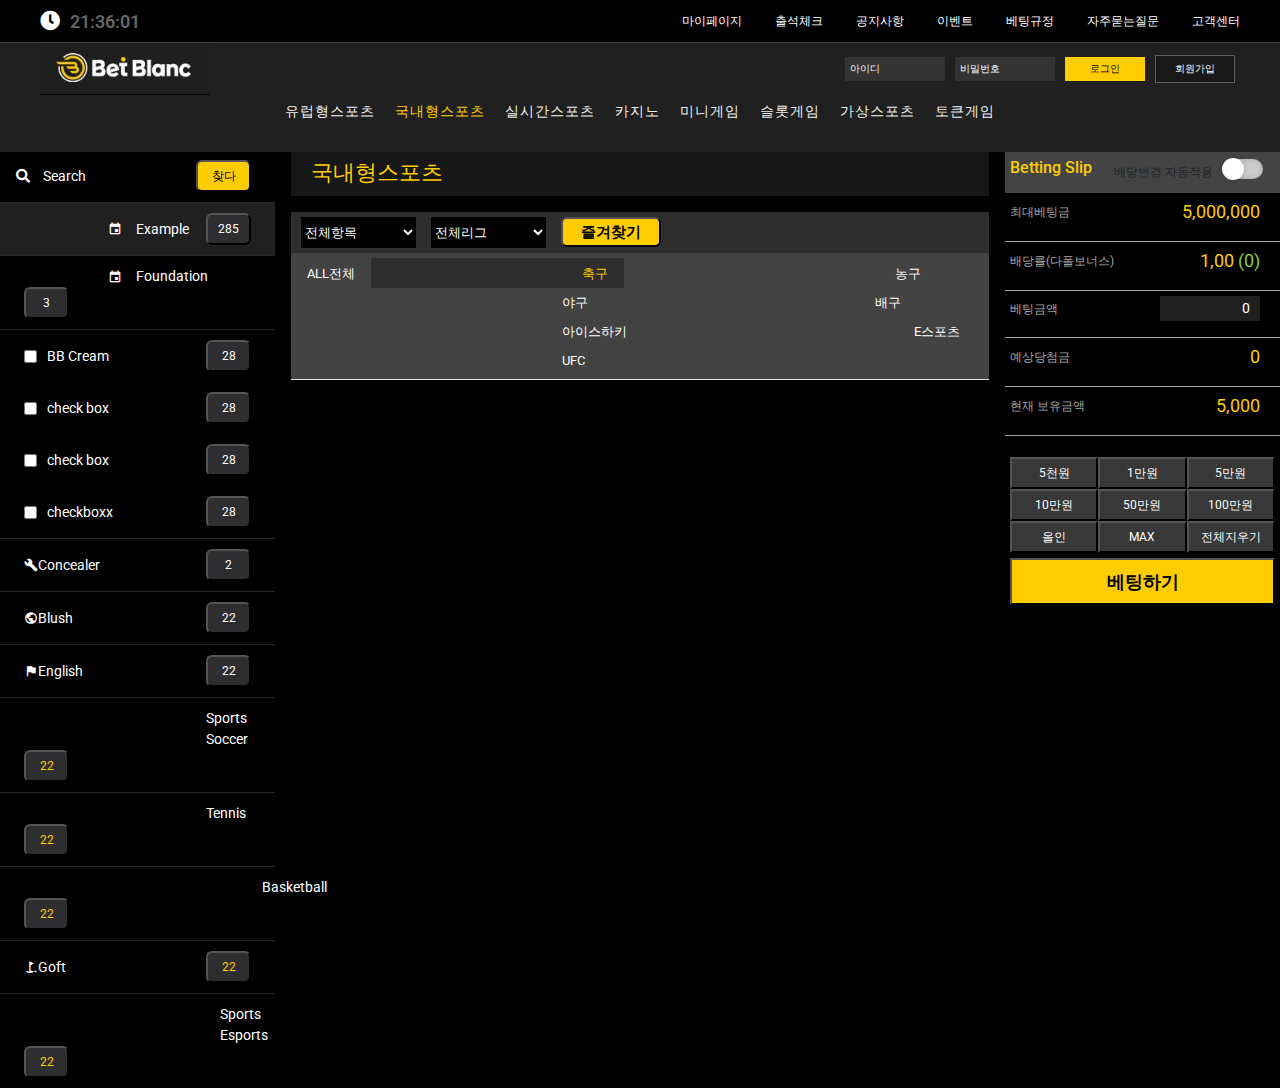
<file: index3.html>
<!doctype html>
<html lang="en">

<head>
    <title>Detail</title>
    <!-- Required meta tags -->
    <meta charset="utf-8">
    <meta name="viewport" content="width=device-width, initial-scale=1, shrink-to-fit=no">
    <link rel="stylesheet" href="./css/index.css">
    <link rel="stylesheet" href="./css/tabs.css">
    <link rel="stylesheet" href="./css/video.css">
    <link rel="stylesheet" href="./css/tab1.css">
    <link rel="stylesheet" href="./css/index3.css">
    <link rel="stylesheet" href="https://cdnjs.cloudflare.com/ajax/libs/font-awesome/5.15.4/css/all.min.css">
    <!-- Bootstrap CSS -->
    <link rel="stylesheet" href="https://stackpath.bootstrapcdn.com/bootstrap/4.3.1/css/bootstrap.min.css"
        integrity="sha384-ggOyR0iXCbMQv3Xipma34MD+dH/1fQ784/j6cY/iJTQUOhcWr7x9JvoRxT2MZw1T" crossorigin="anonymous">
</head>

<body>
    <header>
        <div class="header-top">
            <div class="row header-top_info">
                <div class="right_info">
                    <i class="fa fa-clock"></i>
                    <p id="currtime"></p>
                </div>
                <div class="left_info">
                    <ul>
                        <li>마이페이지</li>
                        <li>출석체크</li>
                        <li>공지사항</li>
                        <li>이벤트</li>
                        <li>베팅규정</li>
                        <li>자주묻는질문</li>
                        <li>고객센터</li>
                    </ul>
                </div>

            </div>
        </div>

        <div class="header-main">
            <nav id='cssmenu'>
                <div class="button" style="display: none;"></div>

                <div class="logo">
                    <a href="./index.html">
                        <img src="./assets/w메인페이지 (1).jpg">
                    </a>
                </div>
                <div id="head-mobile"></div>
                <ul class="ul-cssmenu">
                    <li><a href='./index2.html'>유럽형스포츠</a></li>
                    <li class="active"><a href='#'>국내형스포츠</a>
                        <!-- <ul>
                                <li><a href='#'>Services 1</a></li>
                                <li><a href='#'>Services 2</a>
                                    <ul>
                                        <li><a href='#'>Services 21</a></li>
                                    </ul>
                                </li>
    
                                <li><a href='#'>Services 3</a></li>
                                <li><a href='#'>Services 4</a></li>
                            </ul> -->
                    </li>
                    <li><a href='./detail.html'>실시간스포츠</a></li>
                    <li><a href='./page3.html'>카지노</a></li>
                    <li class=""><a href='./page4.html'>미니게임</a></li>
                    <li><a href='./page5.html'>슬롯게임</a></li>
                    <li><a href='./page6.html'>가상스포츠</a></li>
                    <li><a href='./about.html'>토큰게임</a></li>
                </ul>
                <div class="header-main_left">
                    <div class="header-main_info">
                        아이디
                    </div>
                    <div class="header-main_info">
                        비밀번호
                    </div>
                    <buton class="header-main_button1 header-main_button">
                        로그인
                    </buton>
                    <button class="header-main_button2 header-main_button">
                        회원가입
                    </button>
                </div>
                <div class="header-main_left-mobile">
                    <i class="fa fa-user-circle"></i>
                    <p>User name</p>
                </div>
            </nav>
        </div>
        <div class="header-bottom_mobile bottom-info">
            <ul class="ul-cssmenu">
                <li><a href='#'><i class="fa fa-envelope"></i> 유럽형스포츠</a></li>
                <li><a href='#'><i class="fa fa-envelope"></i><span class="span-bottom">1398294</span> </a></li>
                <li><a href='#'><i class="fa fa-envelope"></i> 10000000</a></li>
                <li><a href='#'><i class="fa fa-envelope"></i> 1234567</a></li>
                <li><a href='#'><i class="fa fa-envelope"></i> 1324354</a></li>
            </ul>
        </div>
        <div class="header-bottom_mobile">
            <ul class="ul-cssmenu">
                <li class=""><a href='./index2.html'>유럽형스포츠</a></li>
                <li class="active"><a href='#'>국내형스포츠</a>
                    <!-- <ul>
                                <li><a href='#'>Services 1</a></li>
                                <li><a href='#'>Services 2</a>
                                    <ul>
                                        <li><a href='#'>Services 21</a></li>
                                    </ul>
                                </li>
    
                                <li><a href='#'>Services 3</a></li>
                                <li><a href='#'>Services 4</a></li>
                            </ul> -->
                </li>
                <li><a href='./detail.html'>실시간스포츠</a></li>
                <li><a href='./page3.html'>카지노</a></li>
                <li><a href='./page4.html'>미니게임</a></li>
                <li><a href='./page5.html'>슬롯게임</a></li>
                <li><a href='./page6.html'>가상스포츠</a></li>
                <li><a href='./about.html'>토큰게임</a></li>
            </ul>
        </div>
    </header>
    <div class="site-wrapper">
        <section class="tabs-wrapper">
            <div class="tabs-container">
                <div class="tabs-block">
                    <div id="tabs-section" class="tabs">
                        <ul class="tab-head">
                            <li class="secsion-icon">
                                <a disabled href="" class="tab-link element-search">
                                    <div>
                                        <i class="fa fa-search"></i>
                                        <span class="tab-label">Search</span>
                                    </div>
                                    <div>
                                        <button class="button-search">
                                            찾다
                                        </button>
                                    </div>
                                </a>
                            </li>
                            <li>
                                <a href="#tab-1" class="tab-link  active">
                                    <div class="secsion-icon">
                                        <span class="material-icons tab-icon">emoji_events</span>
                                        <span class="tab-label"> Example</span>
                                    </div>
                                    <button class="count">
                                        285
                                    </button>
                                </a>
                            </li>
                            <li>
                                <a href="./page6.html" class="tab-link2">
                                    <div class="secsion-icon">
                                        <span class="material-icons tab-icon">emoji_events</span> <span
                                            class="tab-label">Foundation</span>

                                    </div>
                                    <button class="count">
                                        3
                                    </button>

                                </a>
                            </li>
                            <li>
                                <div class="checkBox">
                                    <div class="secsion-icon">
                                        <input type="checkbox" class="checkboxtab3" />
                                        <span class="tab-label">BB Cream</span>
                                    </div>
                                    <button class="count">
                                        28
                                    </button>
                                </div>
                                <div class="checkBox">
                                    <div class="secsion-icon">
                                        <input type="checkbox" class="checkboxtab6" />
                                        <span class="tab-label">check box</span>
                                    </div>
                                    <button class="count">
                                        28
                                    </button>
                                </div>
                                <div class="checkBox">
                                    <div class="secsion-icon">
                                        <input type="checkbox" class="checkboxtab4" />
                                        <span class="tab-label">check box</span>
                                    </div>
                                    <button class="count">
                                        28
                                    </button>
                                </div>
                                <div class="checkBox">
                                    <div class="secsion-icon">
                                        <input type="checkbox" class="checkboxtab5" />
                                        <span class="tab-label">checkboxx</span>
                                    </div>
                                    <button class="count">
                                        28
                                    </button>
                                </div>
                            </li>
                            <li>
                                <a href="#tab-4" class="tab-link">
                                    <div class="secsion-icon">
                                        <span class="material-icons tab-icon">build</span>
                                        <span class="tab-label">Concealer</span>
                                    </div>
                                    <button class="count">
                                        2
                                    </button>
                                </a>
                            </li>

                            <li>
                                <a href="#tab-5" class="tab-link">
                                    <div class="secsion-icon">
                                        <span class="material-icons tab-icon">public</span>
                                        <span class="tab-label">Blush</span>
                                    </div>
                                    <button class="count">
                                        22
                                    </button>
                                </a>
                            </li>
                            <li>
                                <a href="#tab-6" class="tab-link">
                                    <div class="secsion-icon">
                                        <span class="material-icons tab-icon">flag</span>
                                        <span class="tab-label">English</span>
                                    </div>
                                    <button class="count">
                                        22
                                    </button>
                                </a>
                            </li>
                            <li>
                                <a href="#tab-7" class="tab-link">
                                    <div class="secsion-icon">
                                        <span class="material-icons tab-icon">sports_soccer</span>
                                        <span class="tab-label">Sports Soccer</span>
                                    </div>
                                    <button class="count yellowCount">
                                        22
                                    </button>
                                </a>
                            </li>
                            <li>
                                <a href="#tab-8" class="tab-link">
                                    <div class="secsion-icon">
                                        <span class="material-icons tab-icon">sports_tennis</span>
                                        <span class="tab-label">Tennis</span>
                                    </div>
                                    <button class="count yellowCount">
                                        22
                                    </button>
                                </a>
                            </li>
                            <li>
                                <a href="#tab-9" class="tab-link">
                                    <div class="secsion-icon">
                                        <span class="material-icons tab-icon">sports_basketball</span>
                                        <span class="tab-label">Basketball</span>
                                    </div>
                                    <button class="count yellowCount">
                                        22
                                    </button>
                                </a>
                            </li>
                            <li>
                                <a href="#tab-10" class="tab-link">
                                    <div class="secsion-icon">
                                        <span class="material-icons tab-icon">golf_course</span>
                                        <span class="tab-label">Goft</span>
                                    </div>
                                    <button class="count yellowCount">
                                        22
                                    </button>
                                </a>
                            </li>
                            <li>
                                <a href="#tab-11" class="tab-link">
                                    <div class="secsion-icon">
                                        <span class="material-icons tab-icon">sports_esports</span>
                                        <span class="tab-label">Sports Esports</span>
                                    </div>
                                    <button class="count yellowCount">
                                        22
                                    </button>
                                </a>
                            </li>
                        </ul>

                        <section id="tab-1" class="tab-body entry-content  active active-content">
                            <h2 class="section-title">국내형스포츠</h2>
                            <div class="tab1sesion">
                                <div class="tab1sesion-option">
                                    <div class="select_component">

                                        <select name="option" id="option">
                                            <option value="0">전체항목</option>

                                            <optgroup label="First set of options">

                                                <option value="1">Option #1</option>
                                                <option value="2">Option #2</option>
                                                <option value="3">Option #3</option>
                                                <option value="4">Option #4</option>
                                            </optgroup>

                                            <optgroup label="Second set of options" disabled>
                                                <option value="0">Choose option</option>
                                                <option value="1">Option #1</option>
                                                <option value="2">Option #2</option>
                                                <option value="3">Option #3</option>
                                                <option value="4">Option #4</option>
                                            </optgroup>

                                        </select>

                                    </div>
                                    <div class="select_component">

                                        <select name="option" id="option">
                                            <option value="0">전체리그</option>

                                            <optgroup label="First set of options">

                                                <option value="1">Option #1</option>
                                                <option value="2">Option #2</option>
                                                <option value="3">Option #3</option>
                                                <option value="4">Option #4</option>
                                            </optgroup>

                                            <optgroup label="Second set of options" disabled>
                                                <option value="0">Choose option</option>
                                                <option value="1">Option #1</option>
                                                <option value="2">Option #2</option>
                                                <option value="3">Option #3</option>
                                                <option value="4">Option #4</option>
                                            </optgroup>

                                        </select>

                                    </div>
                                    <button class="tab1sesion-option_button programming-button">즐겨찾기</button>
                                </div>
                                <ul class="nav nav-tabs" id="myTab" role="tablist">

                                    <li class="nav-item" role="presentation">
                                        <button class="nav-link " id="home-tab" data-bs-toggle="tab"
                                            data-bs-target="#home" type="button" role="tab" aria-controls="home"
                                            aria-selected="true">ALL전체</button>
                                    </li>
                                    <li class="nav-item" role="presentation">
                                        <button class="nav-link active" id="profile-tab" data-bs-toggle="tab"
                                            data-bs-target="#profile" type="button" role="tab" aria-controls="profile"
                                            aria-selected="false"> <span
                                                class="material-icons tab-icon">sports_soccer</span>축구</button>
                                    </li>
                                    <li class="nav-item" role="presentation">
                                        <button class="nav-link" id="contact-tab" data-bs-toggle="tab"
                                            data-bs-target="#contact" type="button" role="tab" aria-controls="contact"
                                            aria-selected="false">
                                            <span class="material-icons tab-icon">sports_basketball</span>농구</button>
                                    </li>
                                    <li class="nav-item" role="presentation">
                                        <button class="nav-link" id="contact-tab" data-bs-toggle="tab"
                                            data-bs-target="#contact" type="button" role="tab" aria-controls="contact"
                                            aria-selected="false">
                                            <span class="material-icons tab-icon">sports_basketball</span>야구</button>
                                    </li>
                                    <li class="nav-item" role="presentation">
                                        <button class="nav-link" id="contact-tab" data-bs-toggle="tab"
                                            data-bs-target="#contact" type="button" role="tab" aria-controls="contact"
                                            aria-selected="false">
                                            <span class="material-icons tab-icon">sports_basketball</span>배구</button>
                                    </li>
                                    <li class="nav-item" role="presentation">
                                        <button class="nav-link" id="contact-tab" data-bs-toggle="tab"
                                            data-bs-target="#contact" type="button" role="tab" aria-controls="contact"
                                            aria-selected="false">
                                            <span class="material-icons tab-icon">sports_basketball</span>아이스하키</button>
                                    </li>
                                    <li class="nav-item" role="presentation">
                                        <button class="nav-link" id="contact-tab" data-bs-toggle="tab"
                                            data-bs-target="#contact" type="button" role="tab" aria-controls="contact"
                                            aria-selected="false"><span
                                                class="material-icons tab-icon">sports_basketball</span>E스포츠</button>
                                    </li>
                                    <li class="nav-item" role="presentation">
                                        <button class="nav-link" id="contact-tab" data-bs-toggle="tab"
                                            data-bs-target="#contact" type="button" role="tab" aria-controls="contact"
                                            aria-selected="false"><span
                                                class="material-icons tab-icon">sports_basketball</span>UFC</button>
                                    </li>
                                </ul>
                                <div class="tab-content" id="myTabContent">
                                    <div class="tab-pane fade show active" id="home" role="tabpanel"
                                        aria-labelledby="home-tab">
                                        <div class="tab1sesion-content">
                                            <div class="tab1sesion-content_left">
                                                <div class="tab1sesion-content_button">
                                                    <button class="tab1sesion-content_buttonItem active">
                                                        <p>
                                                            3폴더
                                                            <span>
                                                                이상
                                                            </span>
                                                        </p>
                                                        <p>1.03</p>
                                                    </button>
                                                    <button class="tab1sesion-content_buttonItem">
                                                        <p>
                                                            3폴더
                                                            <span>
                                                                이상
                                                            </span>
                                                        </p>
                                                        <p>1.03</p>
                                                    </button>
                                                    <button class="tab1sesion-content_buttonItem">
                                                        <p>
                                                            3폴더
                                                            <span>
                                                                이상
                                                            </span>
                                                        </p>
                                                        <p>1.03</p>
                                                    </button>
                                                </div>
                                                <div class="">
                                                    <table class="tableDestop">
                                                        <thead>
                                                            <tr>
                                                                <th>시간</th>
                                                                <th>종목</th>
                                                                <th>국가</th>
                                                                <th>리그명</th>
                                                                <th>홈</th>
                                                                <th></th>
                                                                <th>어웨이</th>
                                                                <th>즐겨찾기</th>
                                                                <th>옵션</th>
                                                            </tr>
                                                        </thead>
                                                        <tbody>
                                                            <tr>
                                                                <td>12-07 (수) 04:30</td>
                                                                <td></td>
                                                                <td></td>
                                                                <td>ENG PR </td>
                                                                <td>
                                                                    <div class="diflex">
                                                                        <p>
                                                                            파슬리
                                                                        </p>
                                                                        <p class="colorPrimary"><span><i
                                                                                    class="fa fa-arrow-up"></i></span>1.67
                                                                        </p>
                                                                    </div>
                                                                </td>
                                                                <td>VS</td>
                                                                <td>
                                                                    <div class="diflex">
                                                                        <p class="colorPrimary"><span><i
                                                                                    class="fa fa-arrow-down"></i></span>1.67
                                                                        </p>
                                                                        <p>파슬리</p>
                                                                    </div>
                                                                </td>
                                                                <td class="itemMatch-info5 itemMatch-info5_active">
                                                                    <i class="fa fa-star"></i>
                                                                </td>
                                                                <td class="itemMatch-info6">
                                                                    <span>
                                                                        +10
                                                                    </span>
                                                                </td>
                                                            </tr>
                                                            <tr>
                                                                <td>12-07 (수) 04:30</td>
                                                                <td></td>
                                                                <td></td>
                                                                <td>ENG PR </td>
                                                                <td>
                                                                    <div class="diflex">
                                                                        <p>
                                                                            파슬리
                                                                        </p>
                                                                        <p class="colorPrimary"><span><i
                                                                                    class="fa fa-arrow-up"></i></span>1.67
                                                                        </p>
                                                                    </div>
                                                                </td>
                                                                <td>VS</td>
                                                                <td>
                                                                    <div class="diflex">
                                                                        <p class="colorPrimary"><span><i
                                                                                    class="fa fa-arrow-down"></i></span>1.67
                                                                        </p>
                                                                        <p>파슬리</p>
                                                                    </div>
                                                                </td>
                                                                <td class="itemMatch-info5 itemMatch-info5_active">
                                                                    <i class="fa fa-star"></i>
                                                                </td>
                                                                <td class="itemMatch-info6">
                                                                    <span class="colorPrimaryBg">
                                                                        +10
                                                                    </span>
                                                                </td>
                                                            </tr>
                                                            <tr>
                                                                <td>12-07 (수) 04:30</td>
                                                                <td></td>
                                                                <td></td>
                                                                <td>ENG PR </td>
                                                                <td>
                                                                    <div class="diflex">
                                                                        <p>
                                                                            파슬리
                                                                        </p>
                                                                        <p class="colorPrimary"><span><i
                                                                                    class="fa fa-arrow-up"></i></span>1.67
                                                                        </p>
                                                                    </div>
                                                                </td>
                                                                <td>VS</td>
                                                                <td>
                                                                    <div class="diflex">
                                                                        <p class="colorPrimary"><span><i
                                                                                    class="fa fa-arrow-down"></i></span>1.67
                                                                        </p>
                                                                        <p>파슬리</p>
                                                                    </div>
                                                                </td>
                                                                <td class="itemMatch-info5 ">
                                                                    <i class="fa fa-star"></i>
                                                                </td>
                                                                <td class="itemMatch-info6">
                                                                    <span>
                                                                        +10
                                                                    </span>
                                                                </td>
                                                            </tr>
                                                            <tr>
                                                                <td>12-07 (수) 04:30</td>
                                                                <td><span
                                                                        class="material-icons tab-icon">sports_soccer</span>
                                                                </td>
                                                                <td><img src="./assets/flag.png" /></td>
                                                                <td>ENG PR </td>
                                                                <td>
                                                                    <div class="diflex">
                                                                        <p>
                                                                            파슬리
                                                                        </p>
                                                                        <p class="colorPrimary"><span><i
                                                                                    class="fa fa-arrow-up"></i></span>1.67
                                                                        </p>
                                                                    </div>
                                                                </td>
                                                                <td>VS</td>
                                                                <td>
                                                                    <div class="diflex">
                                                                        <p class="colorPrimary"><span><i
                                                                                    class="fa fa-arrow-down"></i></span>1.67
                                                                        </p>
                                                                        <p>파슬리</p>
                                                                    </div>
                                                                </td>
                                                                <td class="itemMatch-info5 ">
                                                                    <i class="fa fa-star"></i>
                                                                </td>
                                                                <td class="itemMatch-info6">
                                                                    <span>
                                                                        +10
                                                                    </span>
                                                                </td>
                                                            </tr>
                                                            <tr>
                                                                <td>12-07 (수) 04:30</td>
                                                                <td><span
                                                                        class="material-icons tab-icon">sports_soccer</span>
                                                                </td>
                                                                <td><img src="./assets/flag.png" /></td>
                                                                <td>ENG PR </td>
                                                                <td>
                                                                    <div class="diflex">
                                                                        <p>
                                                                            파슬리
                                                                        </p>
                                                                        <p class="colorPrimary"><span><i
                                                                                    class="fa fa-arrow-up"></i></span>1.67
                                                                        </p>
                                                                    </div>
                                                                </td>
                                                                <td>VS</td>
                                                                <td>
                                                                    <div class="diflex">
                                                                        <p class="colorPrimary"><span><i
                                                                                    class="fa fa-arrow-down"></i></span>1.67
                                                                        </p>
                                                                        <p>파슬리</p>
                                                                    </div>
                                                                </td>
                                                                <td class="itemMatch-info5 ">
                                                                    <i class="fa fa-star"></i>
                                                                </td>
                                                                <td class="itemMatch-info6">
                                                                    
                                                                </td>
                                                            </tr>
                                                            <tr>
                                                                <td>12-07 (수) 04:30</td>
                                                                <td><span
                                                                        class="material-icons tab-icon">sports_soccer</span>
                                                                </td>
                                                                <td><img src="./assets/flag.png" /></td>
                                                                <td>ENG PR </td>
                                                                <td>
                                                                    <div class="diflex">
                                                                        <p>
                                                                            파슬리
                                                                        </p>
                                                                        <p class="colorPrimary"><span><i
                                                                                    class="fa fa-arrow-up"></i></span>1.67
                                                                        </p>
                                                                    </div>
                                                                </td>
                                                                <td>VS</td>
                                                                <td>
                                                                    <div class="diflex">
                                                                        <p class="colorPrimary"><span><i
                                                                                    class="fa fa-arrow-down"></i></span>1.67
                                                                        </p>
                                                                        <p>파슬리</p>
                                                                    </div>
                                                                </td>
                                                                <td class="itemMatch-info5 ">
                                                                    <i class="fa fa-star"></i>
                                                                </td>
                                                                <td class="itemMatch-info6">
                                                                    <span>
                                                                        +10
                                                                    </span>
                                                                </td>
                                                            </tr>
                                                            <tr>
                                                                <td>12-07 (수) 04:30</td>
                                                                <td><span
                                                                        class="material-icons tab-icon">sports_soccer</span>
                                                                </td>
                                                                <td><img src="./assets/flag.png" /></td>
                                                                <td>ENG PR </td>
                                                                <td>
                                                                    <div class="diflex">
                                                                        <p>
                                                                            파슬리
                                                                        </p>
                                                                        <p class="colorPrimary"><span><i
                                                                                    class="fa fa-arrow-up"></i></span>1.67
                                                                        </p>
                                                                    </div>
                                                                </td>
                                                                <td>VS</td>
                                                                <td>
                                                                    <div class="diflex">
                                                                        <p class="colorPrimary"><span><i
                                                                                    class="fa fa-arrow-down"></i></span>1.67
                                                                        </p>
                                                                        <p>파슬리</p>
                                                                    </div>
                                                                </td>
                                                                <td class="itemMatch-info5 ">
                                                                    <i class="fa fa-star"></i>
                                                                </td>
                                                                <td class="itemMatch-info6">
                                                                    <span>
                                                                        +10
                                                                    </span>
                                                                </td>
                                                            </tr>
                                                             <tr>
                                                                <td>12-07 (수) 04:30</td>
                                                                <td></td>
                                                                <td></td>
                                                                <td>ENG PR </td>
                                                                <td>
                                                                    <div class="diflex">
                                                                        <p>
                                                                            파슬리
                                                                        </p>
                                                                        <p class="colorPrimary"><span><i
                                                                                    class="fa fa-arrow-up"></i></span>1.67
                                                                        </p>
                                                                    </div>
                                                                </td>
                                                                <td>VS</td>
                                                                <td>
                                                                    <div class="diflex">
                                                                        <p class="colorPrimary"><span><i
                                                                                    class="fa fa-arrow-down"></i></span>1.67
                                                                        </p>
                                                                        <p>파슬리</p>
                                                                    </div>
                                                                </td>
                                                                <td class="itemMatch-info5 itemMatch-info5_active">
                                                                    <i class="fa fa-star"></i>
                                                                </td>
                                                                <td class="itemMatch-info6">
                                                                    <span class="colorPrimaryBg">
                                                                        +10
                                                                    </span>
                                                                </td>
                                                            </tr>
                                                            <tr>
                                                                <td>12-07 (수) 04:30</td>
                                                                <td></td>
                                                                <td></td>
                                                                <td>ENG PR </td>
                                                                <td>
                                                                    <div class="diflex">
                                                                        <p>
                                                                            파슬리
                                                                        </p>
                                                                        <p class="colorPrimary"><span><i
                                                                                    class="fa fa-arrow-up"></i></span>1.67
                                                                        </p>
                                                                    </div>
                                                                </td>
                                                                <td>VS</td>
                                                                <td>
                                                                    <div class="diflex">
                                                                        <p class="colorPrimary"><span><i
                                                                                    class="fa fa-arrow-down"></i></span>1.67
                                                                        </p>
                                                                        <p>파슬리</p>
                                                                    </div>
                                                                </td>
                                                                <td class="itemMatch-info5 ">
                                                                    <i class="fa fa-star"></i>
                                                                </td>
                                                                <td class="itemMatch-info6">
                                                                    <span>
                                                                        +10
                                                                    </span>
                                                                </td>
                                                            </tr>
                                                            <tr>
                                                                <td>12-07 (수) 04:30</td>
                                                                <td><span
                                                                        class="material-icons tab-icon">sports_soccer</span>
                                                                </td>
                                                                <td><img src="./assets/flag.png" /></td>
                                                                <td>ENG PR </td>
                                                                <td>
                                                                    <div class="diflex">
                                                                        <p>
                                                                            파슬리
                                                                        </p>
                                                                        <p class="colorPrimary"><span><i
                                                                                    class="fa fa-arrow-up"></i></span>1.67
                                                                        </p>
                                                                    </div>
                                                                </td>
                                                                <td>VS</td>
                                                                <td>
                                                                    <div class="diflex">
                                                                        <p class="colorPrimary"><span><i
                                                                                    class="fa fa-arrow-down"></i></span>1.67
                                                                        </p>
                                                                        <p>파슬리</p>
                                                                    </div>
                                                                </td>
                                                                <td class="itemMatch-info5 ">
                                                                    <i class="fa fa-star"></i>
                                                                </td>
                                                                <td class="itemMatch-info6">
                                                                    <span>
                                                                        +10
                                                                    </span>
                                                                </td>
                                                            </tr>
                                                            <tr>
                                                                <td>12-07 (수) 04:30</td>
                                                                <td><span
                                                                        class="material-icons tab-icon">sports_soccer</span>
                                                                </td>
                                                                <td><img src="./assets/flag.png" /></td>
                                                                <td>ENG PR </td>
                                                                <td>
                                                                    <div class="diflex">
                                                                        <p>
                                                                            파슬리
                                                                        </p>
                                                                        <p class="colorPrimary"><span><i
                                                                                    class="fa fa-arrow-up"></i></span>1.67
                                                                        </p>
                                                                    </div>
                                                                </td>
                                                                <td>VS</td>
                                                                <td>
                                                                    <div class="diflex">
                                                                        <p class="colorPrimary"><span><i
                                                                                    class="fa fa-arrow-down"></i></span>1.67
                                                                        </p>
                                                                        <p>파슬리</p>
                                                                    </div>
                                                                </td>
                                                                <td class="itemMatch-info5 ">
                                                                    <i class="fa fa-star"></i>
                                                                </td>
                                                                <td class="itemMatch-info6">
                                                                    
                                                                </td>
                                                            </tr>
                                                            <tr>
                                                                <td>12-07 (수) 04:30</td>
                                                                <td><span
                                                                        class="material-icons tab-icon">sports_soccer</span>
                                                                </td>
                                                                <td><img src="./assets/flag.png" /></td>
                                                                <td>ENG PR </td>
                                                                <td>
                                                                    <div class="diflex">
                                                                        <p>
                                                                            파슬리
                                                                        </p>
                                                                        <p class="colorPrimary"><span><i
                                                                                    class="fa fa-arrow-up"></i></span>1.67
                                                                        </p>
                                                                    </div>
                                                                </td>
                                                                <td>VS</td>
                                                                <td>
                                                                    <div class="diflex">
                                                                        <p class="colorPrimary"><span><i
                                                                                    class="fa fa-arrow-down"></i></span>1.67
                                                                        </p>
                                                                        <p>파슬리</p>
                                                                    </div>
                                                                </td>
                                                                <td class="itemMatch-info5 ">
                                                                    <i class="fa fa-star"></i>
                                                                </td>
                                                                <td class="itemMatch-info6">
                                                                    <span>
                                                                        +10
                                                                    </span>
                                                                </td>
                                                            </tr>
                                                            <tr>
                                                                <td>12-07 (수) 04:30</td>
                                                                <td><span
                                                                        class="material-icons tab-icon">sports_soccer</span>
                                                                </td>
                                                                <td><img src="./assets/flag.png" /></td>
                                                                <td>ENG PR </td>
                                                                <td>
                                                                    <div class="diflex">
                                                                        <p>
                                                                            파슬리
                                                                        </p>
                                                                        <p class="colorPrimary"><span><i
                                                                                    class="fa fa-arrow-up"></i></span>1.67
                                                                        </p>
                                                                    </div>
                                                                </td>
                                                                <td>VS</td>
                                                                <td>
                                                                    <div class="diflex">
                                                                        <p class="colorPrimary"><span><i
                                                                                    class="fa fa-arrow-down"></i></span>1.67
                                                                        </p>
                                                                        <p>파슬리</p>
                                                                    </div>
                                                                </td>
                                                                <td class="itemMatch-info5 ">
                                                                    <i class="fa fa-star"></i>
                                                                </td>
                                                                <td class="itemMatch-info6">
                                                                    <span>
                                                                        +10
                                                                    </span>
                                                                </td>
                                                            </tr>
                                                             <tr>
                                                                <td>12-07 (수) 04:30</td>
                                                                <td></td>
                                                                <td></td>
                                                                <td>ENG PR </td>
                                                                <td>
                                                                    <div class="diflex">
                                                                        <p>
                                                                            파슬리
                                                                        </p>
                                                                        <p class="colorPrimary"><span><i
                                                                                    class="fa fa-arrow-up"></i></span>1.67
                                                                        </p>
                                                                    </div>
                                                                </td>
                                                                <td>VS</td>
                                                                <td>
                                                                    <div class="diflex">
                                                                        <p class="colorPrimary"><span><i
                                                                                    class="fa fa-arrow-down"></i></span>1.67
                                                                        </p>
                                                                        <p>파슬리</p>
                                                                    </div>
                                                                </td>
                                                                <td class="itemMatch-info5 itemMatch-info5_active">
                                                                    <i class="fa fa-star"></i>
                                                                </td>
                                                                <td class="itemMatch-info6">
                                                                    <span class="colorPrimaryBg">
                                                                        +10
                                                                    </span>
                                                                </td>
                                                            </tr>
                                                            <tr>
                                                                <td>12-07 (수) 04:30</td>
                                                                <td></td>
                                                                <td></td>
                                                                <td>ENG PR </td>
                                                                <td>
                                                                    <div class="diflex">
                                                                        <p>
                                                                            파슬리
                                                                        </p>
                                                                        <p class="colorPrimary"><span><i
                                                                                    class="fa fa-arrow-up"></i></span>1.67
                                                                        </p>
                                                                    </div>
                                                                </td>
                                                                <td>VS</td>
                                                                <td>
                                                                    <div class="diflex">
                                                                        <p class="colorPrimary"><span><i
                                                                                    class="fa fa-arrow-down"></i></span>1.67
                                                                        </p>
                                                                        <p>파슬리</p>
                                                                    </div>
                                                                </td>
                                                                <td class="itemMatch-info5 ">
                                                                    <i class="fa fa-star"></i>
                                                                </td>
                                                                <td class="itemMatch-info6">
                                                                    <span>
                                                                        +10
                                                                    </span>
                                                                </td>
                                                            </tr>
                                                            <tr>
                                                                <td>12-07 (수) 04:30</td>
                                                                <td><span
                                                                        class="material-icons tab-icon">sports_soccer</span>
                                                                </td>
                                                                <td><img src="./assets/flag.png" /></td>
                                                                <td>ENG PR </td>
                                                                <td>
                                                                    <div class="diflex">
                                                                        <p>
                                                                            파슬리
                                                                        </p>
                                                                        <p class="colorPrimary"><span><i
                                                                                    class="fa fa-arrow-up"></i></span>1.67
                                                                        </p>
                                                                    </div>
                                                                </td>
                                                                <td>VS</td>
                                                                <td>
                                                                    <div class="diflex">
                                                                        <p class="colorPrimary"><span><i
                                                                                    class="fa fa-arrow-down"></i></span>1.67
                                                                        </p>
                                                                        <p>파슬리</p>
                                                                    </div>
                                                                </td>
                                                                <td class="itemMatch-info5 ">
                                                                    <i class="fa fa-star"></i>
                                                                </td>
                                                                <td class="itemMatch-info6">
                                                                    <span>
                                                                        +10
                                                                    </span>
                                                                </td>
                                                            </tr>
                                                            <tr>
                                                                <td>12-07 (수) 04:30</td>
                                                                <td><span
                                                                        class="material-icons tab-icon">sports_soccer</span>
                                                                </td>
                                                                <td><img src="./assets/flag.png" /></td>
                                                                <td>ENG PR </td>
                                                                <td>
                                                                    <div class="diflex">
                                                                        <p>
                                                                            파슬리
                                                                        </p>
                                                                        <p class="colorPrimary"><span><i
                                                                                    class="fa fa-arrow-up"></i></span>1.67
                                                                        </p>
                                                                    </div>
                                                                </td>
                                                                <td>VS</td>
                                                                <td>
                                                                    <div class="diflex">
                                                                        <p class="colorPrimary"><span><i
                                                                                    class="fa fa-arrow-down"></i></span>1.67
                                                                        </p>
                                                                        <p>파슬리</p>
                                                                    </div>
                                                                </td>
                                                                <td class="itemMatch-info5 ">
                                                                    <i class="fa fa-star"></i>
                                                                </td>
                                                                <td class="itemMatch-info6">
                                                                    
                                                                </td>
                                                            </tr>
                                                            <tr>
                                                                <td>12-07 (수) 04:30</td>
                                                                <td><span
                                                                        class="material-icons tab-icon">sports_soccer</span>
                                                                </td>
                                                                <td><img src="./assets/flag.png" /></td>
                                                                <td>ENG PR </td>
                                                                <td>
                                                                    <div class="diflex">
                                                                        <p>
                                                                            파슬리
                                                                        </p>
                                                                        <p class="colorPrimary"><span><i
                                                                                    class="fa fa-arrow-up"></i></span>1.67
                                                                        </p>
                                                                    </div>
                                                                </td>
                                                                <td>VS</td>
                                                                <td>
                                                                    <div class="diflex">
                                                                        <p class="colorPrimary"><span><i
                                                                                    class="fa fa-arrow-down"></i></span>1.67
                                                                        </p>
                                                                        <p>파슬리</p>
                                                                    </div>
                                                                </td>
                                                                <td class="itemMatch-info5 ">
                                                                    <i class="fa fa-star"></i>
                                                                </td>
                                                                <td class="itemMatch-info6">
                                                                    <span>
                                                                        +10
                                                                    </span>
                                                                </td>
                                                            </tr>
                                                            <tr>
                                                                <td>12-07 (수) 04:30</td>
                                                                <td><span
                                                                        class="material-icons tab-icon">sports_soccer</span>
                                                                </td>
                                                                <td><img src="./assets/flag.png" /></td>
                                                                <td>ENG PR </td>
                                                                <td>
                                                                    <div class="diflex">
                                                                        <p>
                                                                            파슬리
                                                                        </p>
                                                                        <p class="colorPrimary"><span><i
                                                                                    class="fa fa-arrow-up"></i></span>1.67
                                                                        </p>
                                                                    </div>
                                                                </td>
                                                                <td>VS</td>
                                                                <td>
                                                                    <div class="diflex">
                                                                        <p class="colorPrimary"><span><i
                                                                                    class="fa fa-arrow-down"></i></span>1.67
                                                                        </p>
                                                                        <p>파슬리</p>
                                                                    </div>
                                                                </td>
                                                                <td class="itemMatch-info5 ">
                                                                    <i class="fa fa-star"></i>
                                                                </td>
                                                                <td class="itemMatch-info6">
                                                                    <span>
                                                                        +10
                                                                    </span>
                                                                </td>
                                                            </tr>
                                                            <tr>
                                                                <td>12-07 (수) 04:30</td>
                                                                <td><span
                                                                        class="material-icons tab-icon">sports_soccer</span>
                                                                </td>
                                                                <td><img src="./assets/flag.png" /></td>
                                                                <td>ENG PR </td>
                                                                <td>
                                                                    <div class="diflex">
                                                                        <p>
                                                                            파슬리
                                                                        </p>
                                                                        <p class="colorPrimary"><span><i
                                                                                    class="fa fa-arrow-up"></i></span>1.67
                                                                        </p>
                                                                    </div>
                                                                </td>
                                                                <td>VS</td>
                                                                <td>
                                                                    <div class="diflex">
                                                                        <p class="colorPrimary"><span><i
                                                                                    class="fa fa-arrow-down"></i></span>1.67
                                                                        </p>
                                                                        <p>파슬리</p>
                                                                    </div>
                                                                </td>
                                                                <td class="itemMatch-info5 ">
                                                                    <i class="fa fa-star"></i>
                                                                </td>
                                                                <td class="itemMatch-info6">
                                                                    
                                                                </td>
                                                            </tr>
                                                        </tbody>
                                                    </table>
                                                    <div class="listMatch">
                                                        <div class="itemMatch">
                                                            <div class="itemMatch-country diflex">
                                                                <p>
                                                                    <img src="./assets/flag.png" />
                                                                    <span class="material-icons tab-icon">sports_basketball</span>
                                                                    INT CF
                                                                </p>
                                                                <p>
                                                                    <span class="colorPrimary">승무패</span>
                                                                    12-07 (수) 04:30
                                                                </p>
                                                            </div>
                                                            <div class="itemMatch-info">
                                                                <ul>
                                                                    <li class="w30">
                                                                        <div class="diflex">
                                                                            <p>
                                                                                파슬리
                                                                            </p>
                                                                            <p class="colorPrimary"><span><i class="fa fa-arrow-up"></i></span>1.67
                                                                            </p>
                                                                        </div>
                                                                    </li>
                                                                    <li>VS</li>
                                                                    <li class="diflex w30">
                                                                        <p class="colorPrimary"><span><i class="fa fa-arrow-down"></i></span>1.67
                                                                        </p>
                                                                        <p>파슬리</p>
                                                                    </li>
                                                                    <li class="itemMatch-info5 itemMatch-info5_active">
                                                                        <i class="fa fa-star"></i>
                                                                    </li>
                                                                    <li class="itemMatch-info6">
                                                                        <span>
                                                                            +10
                                                                        </span>
                                                                    </li>
                                                                </ul>
                                                            </div>
                                                            <div class="itemMatch-info">
                                                                <ul>
                                                                    <li class="w30">
                                                                        <div class="diflex">
                                                                            <p>
                                                                                파슬리
                                                                            </p>
                                                                            <p class="colorPrimary"><span><i class="fa fa-arrow-up"></i></span>1.67
                                                                            </p>
                                                                        </div>
                                                                    </li>
                                                                    <li>VS</li>
                                                                    <li class="diflex w30">
                                                                        <p class="colorPrimary"><span><i class="fa fa-arrow-down"></i></span>1.67
                                                                        </p>
                                                                        <p>파슬리</p>
                                                                    </li>
                                                                    <li class="itemMatch-info5 itemMatch-info5_active">
                                                                        <i class="fa fa-star"></i>
                                                                    </li>
                                                                    <li class="itemMatch-info6">
                                                                        <span>
                                                                            +10
                                                                        </span>
                                                                    </li>
                                                                </ul>
                                                            </div>
                                                            <div class="itemMatch-info">
                                                                <ul>
                                                                    <li class="w30">
                                                                        <div class="diflex">
                                                                            <p>
                                                                                파슬리
                                                                            </p>
                                                                            <p class="colorPrimary"><span><i class="fa fa-arrow-up"></i></span>1.67
                                                                            </p>
                                                                        </div>
                                                                    </li>
                                                                    <li>VS</li>
                                                                    <li class="diflex w30">
                                                                        <p class="colorPrimary"><span><i class="fa fa-arrow-down"></i></span>1.67
                                                                        </p>
                                                                        <p>파슬리</p>
                                                                    </li>
                                                                    <li class="itemMatch-info5 itemMatch-info5_active">
                                                                        <i class="fa fa-star"></i>
                                                                    </li>
                                                                    <li class="itemMatch-info6">
                                                                        <p>
                                                                            
                                                                        </p>
                                                                    </li>
                                                                </ul>
                                                            </div>
                                                            <div class="itemMatch-info">
                                                                <ul>
                                                                    <li class="w30">
                                                                        <div class="diflex">
                                                                            <p>
                                                                                파슬리
                                                                            </p>
                                                                            <p class="colorPrimary"><span><i class="fa fa-arrow-up"></i></span>1.67
                                                                            </p>
                                                                        </div>
                                                                    </li>
                                                                    <li>VS</li>
                                                                    <li class="diflex w30">
                                                                        <p class="colorPrimary"><span><i class="fa fa-arrow-down"></i></span>1.67
                                                                        </p>
                                                                        <p>파슬리</p>
                                                                    </li>
                                                                    <li class="itemMatch-info5 ">
                                                                        <i class="fa fa-star"></i>
                                                                    </li>
                                                                    <li class="itemMatch-info6">
                                                                        <span>
                                                                            +10
                                                                        </span>
                                                                    </li>
                                                                </ul>
                                                            </div>
                                                        </div>
                                                        <div class="itemMatch">
                                                            <div class="itemMatch-country diflex">
                                                                <p>
                                                                    <img src="./assets/flag.png" />
                                                                    <span class="material-icons tab-icon">sports_basketball</span>
                                                                    INT CF
                                                                </p>
                                                                <p>
                                                                    <span class="colorPrimary">승무패</span>
                                                                    12-07 (수) 04:30
                                                                </p>
                                                            </div>
                                                            <div class="itemMatch-info">
                                                                <ul>
                                                                    <li class="w30">
                                                                        <div class="diflex">
                                                                            <p>
                                                                                파슬리
                                                                            </p>
                                                                            <p class="colorPrimary"><span><i class="fa fa-arrow-up"></i></span>1.67
                                                                            </p>
                                                                        </div>
                                                                    </li>
                                                                    <li>VS</li>
                                                                    <li class="diflex w30">
                                                                        <p class="colorPrimary"><span><i class="fa fa-arrow-down"></i></span>1.67
                                                                        </p>
                                                                        <p>파슬리</p>
                                                                    </li>
                                                                    <li class="itemMatch-info5">
                                                                        <i class="fa fa-star"></i>
                                                                    </li>
                                                                    <li class="itemMatch-info6">
                                                                        <p>
                                                                            
                                                                        </p>
                                                                    </li>
                                                                </ul>
                                                            </div>
                                                            <div class="itemMatch-info">
                                                                <ul>
                                                                    <li class="w30">
                                                                        <div class="diflex">
                                                                            <p>
                                                                                파슬리
                                                                            </p>
                                                                            <p class="colorPrimary"><span><i class="fa fa-arrow-up"></i></span>1.67
                                                                            </p>
                                                                        </div>
                                                                    </li>
                                                                    <li>VS</li>
                                                                    <li class="diflex w30">
                                                                        <p class="colorPrimary"><span><i class="fa fa-arrow-down"></i></span>1.67
                                                                        </p>
                                                                        <p>파슬리</p>
                                                                    </li>
                                                                    <li class="itemMatch-info5 itemMatch-info5_active">
                                                                        <i class="fa fa-star"></i>
                                                                    </li>
                                                                    <li class="itemMatch-info6">
                                                                        <p>
                                                                            
                                                                        </p>
                                                                    </li>
                                                                </ul>
                                                            </div>
                                                        </div>
                                                         <div class="itemMatch">
                                                            <div class="itemMatch-country diflex">
                                                                <p>
                                                                    <img src="./assets/flag.png" />
                                                                    <span class="material-icons tab-icon">sports_basketball</span>
                                                                    INT CF
                                                                </p>
                                                                <p>
                                                                    <span class="colorPrimary">승무패</span>
                                                                    12-07 (수) 04:30
                                                                </p>
                                                            </div>
                                                            <div class="itemMatch-info">
                                                                <ul>
                                                                    <li class="w30">
                                                                        <div class="diflex">
                                                                            <p>
                                                                                파슬리
                                                                            </p>
                                                                            <p class="colorPrimary"><span><i class="fa fa-arrow-up"></i></span>1.67
                                                                            </p>
                                                                        </div>
                                                                    </li>
                                                                    <li>VS</li>
                                                                    <li class="diflex w30">
                                                                        <p class="colorPrimary"><span><i class="fa fa-arrow-down"></i></span>1.67
                                                                        </p>
                                                                        <p>파슬리</p>
                                                                    </li>
                                                                    <li class="itemMatch-info5 itemMatch-info5_active">
                                                                        <i class="fa fa-star"></i>
                                                                    </li>
                                                                    <li class="itemMatch-info6">
                                                                        <span>
                                                                            +10
                                                                        </span>
                                                                    </li>
                                                                </ul>
                                                            </div>
                                                            <div class="itemMatch-info">
                                                                <ul>
                                                                    <li class="w30">
                                                                        <div class="diflex">
                                                                            <p>
                                                                                파슬리
                                                                            </p>
                                                                            <p class="colorPrimary"><span><i class="fa fa-arrow-up"></i></span>1.67
                                                                            </p>
                                                                        </div>
                                                                    </li>
                                                                    <li>VS</li>
                                                                    <li class="diflex w30">
                                                                        <p class="colorPrimary"><span><i class="fa fa-arrow-down"></i></span>1.67
                                                                        </p>
                                                                        <p>파슬리</p>
                                                                    </li>
                                                                    <li class="itemMatch-info5 itemMatch-info5_active">
                                                                        <i class="fa fa-star"></i>
                                                                    </li>
                                                                    <li class="itemMatch-info6">
                                                                        <span>
                                                                            +10
                                                                        </span>
                                                                    </li>
                                                                </ul>
                                                            </div>
                                                            <div class="itemMatch-info">
                                                                <ul>
                                                                    <li class="w30">
                                                                        <div class="diflex">
                                                                            <p>
                                                                                파슬리
                                                                            </p>
                                                                            <p class="colorPrimary"><span><i class="fa fa-arrow-up"></i></span>1.67
                                                                            </p>
                                                                        </div>
                                                                    </li>
                                                                    <li>VS</li>
                                                                    <li class="diflex w30">
                                                                        <p class="colorPrimary"><span><i class="fa fa-arrow-down"></i></span>1.67
                                                                        </p>
                                                                        <p>파슬리</p>
                                                                    </li>
                                                                    <li class="itemMatch-info5 itemMatch-info5_active">
                                                                        <i class="fa fa-star"></i>
                                                                    </li>
                                                                    <li class="itemMatch-info6">
                                                                        <p>
                                                                            
                                                                        </p>
                                                                    </li>
                                                                </ul>
                                                            </div>
                                                            <div class="itemMatch-info">
                                                                <ul>
                                                                    <li class="w30">
                                                                        <div class="diflex">
                                                                            <p>
                                                                                파슬리
                                                                            </p>
                                                                            <p class="colorPrimary"><span><i class="fa fa-arrow-up"></i></span>1.67
                                                                            </p>
                                                                        </div>
                                                                    </li>
                                                                    <li>VS</li>
                                                                    <li class="diflex w30">
                                                                        <p class="colorPrimary"><span><i class="fa fa-arrow-down"></i></span>1.67
                                                                        </p>
                                                                        <p>파슬리</p>
                                                                    </li>
                                                                    <li class="itemMatch-info5 ">
                                                                        <i class="fa fa-star"></i>
                                                                    </li>
                                                                    <li class="itemMatch-info6">
                                                                        <span>
                                                                            +10
                                                                        </span>
                                                                    </li>
                                                                </ul>
                                                            </div>
                                                        </div>
                                                        <div class="itemMatch">
                                                            <div class="itemMatch-country diflex">
                                                                <p>
                                                                    <img src="./assets/flag.png" />
                                                                    <span class="material-icons tab-icon">sports_basketball</span>
                                                                    INT CF
                                                                </p>
                                                                <p>
                                                                    <span class="colorPrimary">승무패</span>
                                                                    12-07 (수) 04:30
                                                                </p>
                                                            </div>
                                                            <div class="itemMatch-info">
                                                                <ul>
                                                                    <li class="w30">
                                                                        <div class="diflex">
                                                                            <p>
                                                                                파슬리
                                                                            </p>
                                                                            <p class="colorPrimary"><span><i class="fa fa-arrow-up"></i></span>1.67
                                                                            </p>
                                                                        </div>
                                                                    </li>
                                                                    <li>VS</li>
                                                                    <li class="diflex w30">
                                                                        <p class="colorPrimary"><span><i class="fa fa-arrow-down"></i></span>1.67
                                                                        </p>
                                                                        <p>파슬리</p>
                                                                    </li>
                                                                    <li class="itemMatch-info5">
                                                                        <i class="fa fa-star"></i>
                                                                    </li>
                                                                    <li class="itemMatch-info6">
                                                                        <p>
                                                                            
                                                                        </p>
                                                                    </li>
                                                                </ul>
                                                            </div>
                                                            <div class="itemMatch-info">
                                                                <ul>
                                                                    <li class="w30">
                                                                        <div class="diflex">
                                                                            <p>
                                                                                파슬리
                                                                            </p>
                                                                            <p class="colorPrimary"><span><i class="fa fa-arrow-up"></i></span>1.67
                                                                            </p>
                                                                        </div>
                                                                    </li>
                                                                    <li>VS</li>
                                                                    <li class="diflex w30">
                                                                        <p class="colorPrimary"><span><i class="fa fa-arrow-down"></i></span>1.67
                                                                        </p>
                                                                        <p>파슬리</p>
                                                                    </li>
                                                                    <li class="itemMatch-info5 itemMatch-info5_active">
                                                                        <i class="fa fa-star"></i>
                                                                    </li>
                                                                    <li class="itemMatch-info6">
                                                                        <p>
                                                                            
                                                                        </p>
                                                                    </li>
                                                                </ul>
                                                            </div>
                                                        </div>
                                                         <div class="itemMatch">
                                                            <div class="itemMatch-country diflex">
                                                                <p>
                                                                    <img src="./assets/flag.png" />
                                                                    <span class="material-icons tab-icon">sports_basketball</span>
                                                                    INT CF
                                                                </p>
                                                                <p>
                                                                    <span class="colorPrimary">승무패</span>
                                                                    12-07 (수) 04:30
                                                                </p>
                                                            </div>
                                                            <div class="itemMatch-info">
                                                                <ul>
                                                                    <li class="w30">
                                                                        <div class="diflex">
                                                                            <p>
                                                                                파슬리
                                                                            </p>
                                                                            <p class="colorPrimary"><span><i class="fa fa-arrow-up"></i></span>1.67
                                                                            </p>
                                                                        </div>
                                                                    </li>
                                                                    <li>VS</li>
                                                                    <li class="diflex w30">
                                                                        <p class="colorPrimary"><span><i class="fa fa-arrow-down"></i></span>1.67
                                                                        </p>
                                                                        <p>파슬리</p>
                                                                    </li>
                                                                    <li class="itemMatch-info5 itemMatch-info5_active">
                                                                        <i class="fa fa-star"></i>
                                                                    </li>
                                                                    <li class="itemMatch-info6">
                                                                        <span>
                                                                            +10
                                                                        </span>
                                                                    </li>
                                                                </ul>
                                                            </div>
                                                            <div class="itemMatch-info">
                                                                <ul>
                                                                    <li class="w30">
                                                                        <div class="diflex">
                                                                            <p>
                                                                                파슬리
                                                                            </p>
                                                                            <p class="colorPrimary"><span><i class="fa fa-arrow-up"></i></span>1.67
                                                                            </p>
                                                                        </div>
                                                                    </li>
                                                                    <li>VS</li>
                                                                    <li class="diflex w30">
                                                                        <p class="colorPrimary"><span><i class="fa fa-arrow-down"></i></span>1.67
                                                                        </p>
                                                                        <p>파슬리</p>
                                                                    </li>
                                                                    <li class="itemMatch-info5 itemMatch-info5_active">
                                                                        <i class="fa fa-star"></i>
                                                                    </li>
                                                                    <li class="itemMatch-info6">
                                                                        <span>
                                                                            +10
                                                                        </span>
                                                                    </li>
                                                                </ul>
                                                            </div>
                                                            <div class="itemMatch-info">
                                                                <ul>
                                                                    <li class="w30">
                                                                        <div class="diflex">
                                                                            <p>
                                                                                파슬리
                                                                            </p>
                                                                            <p class="colorPrimary"><span><i class="fa fa-arrow-up"></i></span>1.67
                                                                            </p>
                                                                        </div>
                                                                    </li>
                                                                    <li>VS</li>
                                                                    <li class="diflex w30">
                                                                        <p class="colorPrimary"><span><i class="fa fa-arrow-down"></i></span>1.67
                                                                        </p>
                                                                        <p>파슬리</p>
                                                                    </li>
                                                                    <li class="itemMatch-info5 itemMatch-info5_active">
                                                                        <i class="fa fa-star"></i>
                                                                    </li>
                                                                    <li class="itemMatch-info6">
                                                                        <p>
                                                                            
                                                                        </p>
                                                                    </li>
                                                                </ul>
                                                            </div>
                                                            <div class="itemMatch-info">
                                                                <ul>
                                                                    <li class="w30">
                                                                        <div class="diflex">
                                                                            <p>
                                                                                파슬리
                                                                            </p>
                                                                            <p class="colorPrimary"><span><i class="fa fa-arrow-up"></i></span>1.67
                                                                            </p>
                                                                        </div>
                                                                    </li>
                                                                    <li>VS</li>
                                                                    <li class="diflex w30">
                                                                        <p class="colorPrimary"><span><i class="fa fa-arrow-down"></i></span>1.67
                                                                        </p>
                                                                        <p>파슬리</p>
                                                                    </li>
                                                                    <li class="itemMatch-info5 ">
                                                                        <i class="fa fa-star"></i>
                                                                    </li>
                                                                    <li class="itemMatch-info6">
                                                                        <span>
                                                                            +10
                                                                        </span>
                                                                    </li>
                                                                </ul>
                                                            </div>
                                                        </div>
                                                        <div class="itemMatch">
                                                            <div class="itemMatch-country diflex">
                                                                <p>
                                                                    <img src="./assets/flag.png" />
                                                                    <span class="material-icons tab-icon">sports_basketball</span>
                                                                    INT CF
                                                                </p>
                                                                <p>
                                                                    <span class="colorPrimary">승무패</span>
                                                                    12-07 (수) 04:30
                                                                </p>
                                                            </div>
                                                            <div class="itemMatch-info">
                                                                <ul>
                                                                    <li class="w30">
                                                                        <div class="diflex">
                                                                            <p>
                                                                                파슬리
                                                                            </p>
                                                                            <p class="colorPrimary"><span><i class="fa fa-arrow-up"></i></span>1.67
                                                                            </p>
                                                                        </div>
                                                                    </li>
                                                                    <li>VS</li>
                                                                    <li class="diflex w30">
                                                                        <p class="colorPrimary"><span><i class="fa fa-arrow-down"></i></span>1.67
                                                                        </p>
                                                                        <p>파슬리</p>
                                                                    </li>
                                                                    <li class="itemMatch-info5">
                                                                        <i class="fa fa-star"></i>
                                                                    </li>
                                                                    <li class="itemMatch-info6">
                                                                        <p>
                                                                            
                                                                        </p>
                                                                    </li>
                                                                </ul>
                                                            </div>
                                                            <div class="itemMatch-info">
                                                                <ul>
                                                                    <li class="w30">
                                                                        <div class="diflex">
                                                                            <p>
                                                                                파슬리
                                                                            </p>
                                                                            <p class="colorPrimary"><span><i class="fa fa-arrow-up"></i></span>1.67
                                                                            </p>
                                                                        </div>
                                                                    </li>
                                                                    <li>VS</li>
                                                                    <li class="diflex w30">
                                                                        <p class="colorPrimary"><span><i class="fa fa-arrow-down"></i></span>1.67
                                                                        </p>
                                                                        <p>파슬리</p>
                                                                    </li>
                                                                    <li class="itemMatch-info5 itemMatch-info5_active">
                                                                        <i class="fa fa-star"></i>
                                                                    </li>
                                                                    <li class="itemMatch-info6">
                                                                        <p>
                                                                            
                                                                        </p>
                                                                    </li>
                                                                </ul>
                                                            </div>
                                                        </div>
                                                    </div>
                                                </div>
                                            </div>
                                        </div>
                                    </div>
                                    <div class="tab-pane fade" id="profile" role="tabpanel"
                                        aria-labelledby="profile-tab">...</div>
                                    <div class="tab-pane fade" id="contact" role="tabpanel"
                                        aria-labelledby="contact-tab">...</div>
                                </div>
                            </div>

                        </section>

                        <section id="tab-2" class="tab-body entry-content">
                            <h2 class="section-title">가상스포츠</h2>
                            <div class="liveTv">
                                <div class="liveTv-play">
                                    <video id="my_video_1" class="video-js vjs-default-skin" width="100%" height="370px"
                                        controls preload="none"
                                        poster="https://peach.blender.org/wp-content/uploads/bbb-splash.png?x11217"
                                        data-setup='{ "aspectRatio":"640:267", "playbackRates": [1, 1.5, 2] }'>
                                        <source src="https://vjs.zencdn.net/v/oceans.mp4" type='video/mp4' />
                                        <source src="https://vjs.zencdn.net/v/oceans.webm" type='video/webm' />
                                    </video>
                                </div>
                                <div class="liveTv-info">
                                    <div class="liveTv-info_title">
                                        <p class="livetv-timeStart">12-07 (수) 21:04:30</p>
                                        <p class="liveTv-timeEnd"> 베팅마감 : 02:13 <span>+3</span></p>
                                    </div>
                                    <div class="liveTv-info_desc">
                                        <div class="liveTv-info_odds">
                                            <p class="odds-title">
                                                버팔로 사브레즈
                                            </p>
                                            <p class="odds-number">
                                                1.76
                                            </p>
                                        </div>
                                        <div class="liveTv-info_odds">
                                            <p class="odds-title">
                                                무
                                            </p>
                                            <p class="odds-number">
                                                1.76
                                            </p>
                                        </div>
                                        <div class="liveTv-info_odds">
                                            <p class="odds-title">
                                                필라델피아 플라...
                                            </p>
                                            <p class="odds-number">
                                                1.76
                                            </p>
                                        </div>
                                    </div>
                                    <div class="liveTv-info_up">
                                        언더오버
                                    </div>
                                    <div class="liveTv-info_result">
                                        <div class="liveTv-info_odds">

                                            <p class="odds-title">
                                                버팔로 사브레즈(-1.5)
                                            </p>
                                            <p class="odds-number">
                                                1.76
                                            </p>
                                        </div>
                                        <div class="liveTv-info_odds">
                                            <p class="odds-title">
                                                필라델피아 플라이어스(+1.5)
                                            </p>
                                            <p class="odds-number">
                                                1.76
                                            </p>
                                        </div>
                                    </div>
                                </div>
                            </div>
                            <div class="liveTv-tabs">
                                <div class="tabss">

                                    <input type="radio" name="tab-btn" id="tab-btn-1" value="" checked>
                                    <label for="tab-btn-1">베팅내역</label>
                                    <input type="radio" name="tab-btn" id="tab-btn-2" value="">
                                    <label class="tewsst" for="tab-btn-2">경기결과</label>

                                    <div id="content-1">
                                        <div class="container-table">
                                            <div class="table3-w">

                                                <table id="my-table3">
                                                    <thead>
                                                        <tr>
                                                            <th class="flextabs"><input type="checkbox" />회차</th>
                                                            <th>베팅시간</th>
                                                            <th>리그명</th>
                                                            <th>팀명</th>
                                                            <th>나의베팅</th>
                                                            <th>베팅금액</th>
                                                            <th>예상당첨금액</th>
                                                            <th>당첨금액</th>
                                                            <th>회차결과</th>
                                                        </tr>
                                                    </thead>
                                                    <tbody>
                                                        <tr>
                                                            <td class=" flextabstd">
                                                                <div class="flextabs">
                                                                    <input type="checkbox" />7515281 회
                                                                </div>
                                                            </td>
                                                            <td>12-07 (수) 21:04:30</td>
                                                            <td>축구 프리미어쉽</td>
                                                            <td>버팔로 사브레즈<span>VS</span><br /> 필라델피아</td>
                                                            <td>무승부</td>
                                                            <td>1,020,000 원</td>
                                                            <td>1,020,000 원</td>
                                                            <td>1,020,000 원</td>
                                                            <td><button class="tabss-button button-success">적중</button>
                                                            </td>
                                                        </tr>
                                                        <tr>
                                                            <td class=" flextabstd">
                                                                <div class="flextabs">
                                                                    <input type="checkbox" />7515281 회
                                                                </div>
                                                            </td>
                                                            <td>12-07 (수) 21:04:30</td>
                                                            <td>축구 프리미어쉽</td>
                                                            <td>버팔로 사브레즈<span>VS</span><br /> 필라델피아</td>
                                                            <td>무승부</td>
                                                            <td>1,020,000 원</td>
                                                            <td>1,020,000 원</td>
                                                            <td>1,020,000 원</td>
                                                            <td><button class="tabss-button button-error">미적중</button>
                                                            </td>
                                                        </tr>
                                                        <tr>
                                                            <td class=" flextabstd">
                                                                <div class="flextabs">
                                                                    <input type="checkbox" />7515281 회
                                                                </div>
                                                            </td>
                                                            <td>12-07 (수) 21:04:30</td>
                                                            <td>축구 프리미어쉽</td>
                                                            <td>버팔로 사브레즈<span>VS</span><br /> 필라델피아</td>
                                                            <td>무승부</td>
                                                            <td>1,020,000 원</td>
                                                            <td>1,020,000 원</td>
                                                            <td>1,020,000 원</td>
                                                            <td><button class="tabss-button button-success">적중</button>
                                                            </td>
                                                        </tr>
                                                        <tr>
                                                            <td class=" flextabstd">
                                                                <div class="flextabs">
                                                                    <input type="checkbox" />7515281 회
                                                                </div>
                                                            </td>
                                                            <td>12-07 (수) 21:04:30</td>
                                                            <td>축구 프리미어쉽</td>
                                                            <td>버팔로 사브레즈<span>VS</span><br /> 필라델피아</td>
                                                            <td>무승부</td>
                                                            <td>1,020,000 원</td>
                                                            <td>1,020,000 원</td>
                                                            <td>1,020,000 원</td>
                                                            <td><button disabled
                                                                    class="tabss-button button-disable">진행중</button>
                                                            </td>
                                                        </tr>
                                                        <tr>
                                                            <td class=" flextabstd">
                                                                <div class="flextabs">
                                                                    <input type="checkbox" />7515281 회
                                                                </div>
                                                            </td>
                                                            <td>12-07 (수) 21:04:30</td>
                                                            <td>축구 프리미어쉽</td>
                                                            <td>버팔로 사브레즈<span>VS</span><br /> 필라델피아</td>
                                                            <td>무승부</td>
                                                            <td>1,020,000 원</td>
                                                            <td>1,020,000 원</td>
                                                            <td>1,020,000 원</td>
                                                            <td><button class="tabss-button button-error">미적중</button>
                                                            </td>
                                                        </tr>
                                                        <tr>
                                                            <td class=" flextabstd">
                                                                <div class="flextabs">
                                                                    <input type="checkbox" />7515281 회
                                                                </div>
                                                            </td>
                                                            <td>12-07 (수) 21:04:30</td>
                                                            <td>축구 프리미어쉽</td>
                                                            <td>버팔로 사브레즈<span>VS</span><br /> 필라델피아</td>
                                                            <td>무승부</td>
                                                            <td>1,020,000 원</td>
                                                            <td>1,020,000 원</td>
                                                            <td>1,020,000 원</td>
                                                            <td><button class="tabss-button button-success">적중</button>
                                                            </td>
                                                        </tr>
                                                        <tr>
                                                            <td class=" flextabstd">
                                                                <div class="flextabs">
                                                                    <input type="checkbox" />7515281 회
                                                                </div>
                                                            </td>
                                                            <td>12-07 (수) 21:04:30</td>
                                                            <td>축구 프리미어쉽</td>
                                                            <td>버팔로 사브레즈<span>VS</span><br /> 필라델피아</td>
                                                            <td>무승부</td>
                                                            <td>1,020,000 원</td>
                                                            <td>1,020,000 원</td>
                                                            <td>1,020,000 원</td>
                                                            <td><button disabled
                                                                    class="tabss-button button-disable">진행중</button>
                                                            </td>
                                                        </tr>
                                                        <tr>
                                                            <td class=" flextabstd">
                                                                <div class="flextabs">
                                                                    <input type="checkbox" />7515281 회
                                                                </div>
                                                            </td>
                                                            <td>12-07 (수) 21:04:30</td>
                                                            <td>축구 프리미어쉽</td>
                                                            <td>버팔로 사브레즈<span>VS</span><br /> 필라델피아</td>
                                                            <td>무승부</td>
                                                            <td>1,020,000 원</td>
                                                            <td>1,020,000 원</td>
                                                            <td>1,020,000 원</td>
                                                            <td><button class="tabss-button button-error">미적중</button>
                                                            </td>
                                                        </tr>
                                                        <tr>
                                                            <td class=" flextabstd">
                                                                <div class="flextabs">
                                                                    <input type="checkbox" />7515281 회
                                                                </div>
                                                            </td>
                                                            <td>12-07 (수) 21:04:30</td>
                                                            <td>축구 프리미어쉽</td>
                                                            <td>버팔로 사브레즈<span>VS</span><br /> 필라델피아</td>
                                                            <td>무승부</td>
                                                            <td>1,020,000 원</td>
                                                            <td>1,020,000 원</td>
                                                            <td>1,020,000 원</td>
                                                            <td><button class="tabss-button button-success">적중</button>
                                                            </td>
                                                        </tr>
                                                        <tr>
                                                            <td class=" flextabstd">
                                                                <div class="flextabs">
                                                                    <input type="checkbox" />7515281 회
                                                                </div>
                                                            </td>
                                                            <td>12-07 (수) 21:04:30</td>
                                                            <td>축구 프리미어쉽</td>
                                                            <td>버팔로 사브레즈<span>VS</span><br /> 필라델피아</td>
                                                            <td>무승부</td>
                                                            <td>1,020,000 원</td>
                                                            <td>1,020,000 원</td>
                                                            <td>1,020,000 원</td>
                                                            <td><button disabled
                                                                    class="tabss-button button-disable">진행중</button>
                                                            </td>
                                                        </tr>
                                                        <tr>
                                                            <td class=" flextabstd">
                                                                <div class="flextabs">
                                                                    <input type="checkbox" />7515281 회
                                                                </div>
                                                            </td>
                                                            <td>12-07 (수) 21:04:30</td>
                                                            <td>축구 프리미어쉽</td>
                                                            <td>버팔로 사브레즈<span>VS</span><br /> 필라델피아</td>
                                                            <td>무승부</td>
                                                            <td>1,020,000 원</td>
                                                            <td>1,020,000 원</td>
                                                            <td>1,020,000 원</td>
                                                            <td><button class="tabss-button button-error">미적중</button>
                                                            </td>
                                                        </tr>
                                                        <tr>
                                                            <td class=" flextabstd">
                                                                <div class="flextabs">
                                                                    <input type="checkbox" />7515281 회
                                                                </div>
                                                            </td>
                                                            <td>12-07 (수) 21:04:30</td>
                                                            <td>축구 프리미어쉽</td>
                                                            <td>버팔로 사브레즈<span>VS</span><br /> 필라델피아</td>
                                                            <td>무승부</td>
                                                            <td>1,020,000 원</td>
                                                            <td>1,020,000 원</td>
                                                            <td>1,020,000 원</td>
                                                            <td><button class="tabss-button button-success">적중</button>
                                                            </td>
                                                        </tr>
                                                        <tr>
                                                            <td class=" flextabstd">
                                                                <div class="flextabs">
                                                                    <input type="checkbox" />7515281 회
                                                                </div>
                                                            </td>
                                                            <td>12-07 (수) 21:04:30</td>
                                                            <td>축구 프리미어쉽</td>
                                                            <td>버팔로 사브레즈<span>VS</span><br /> 필라델피아</td>
                                                            <td>무승부</td>
                                                            <td>1,020,000 원</td>
                                                            <td>1,020,000 원</td>
                                                            <td>1,020,000 원</td>
                                                            <td><button disabled
                                                                    class="tabss-button button-disable">진행중</button>
                                                            </td>
                                                        </tr>

                                                    </tbody>
                                                </table>

                                                <div class="pagination">
                                                    <ol id="numbers3"></ol>
                                                </div>
                                            </div>

                                            <div class="table3-m">
                                                <table id="my-table3_m">
                                                    <thead>
                                                        <tr>
                                                            <th>
                                                                <div class="flextabs">
                                                                    <input type="checkbox" />회차베팅시간
                                                                </div>
                                                            </th>
                                                            <th>리그명</th>
                                                            <th>경기내용</th>
                                                            <th>나의베팅<br />베팅금액</th>
                                                            <th>당첨금액<br />회차결과</th>
                                                        </tr>
                                                    </thead>
                                                    <tbody>
                                                        <tr>
                                                            <td class=" flextabstd">
                                                                <div class="flextabs">
                                                                    <input type="checkbox" />
                                                                    <div>
                                                                        <p>
                                                                            7515281 회
                                                                        </p>
                                                                        <p>
                                                                            12-07 (수)<br /> 21:04:30
                                                                        </p>
                                                                    </div>
                                                                </div>
                                                            </td>
                                                            <td>축구프리미어쉽</td>
                                                            <td>파슬리<br />CITY</td>
                                                            <td>무승부<br />500,000</td>
                                                            <td>
                                                                <p>1,000,000</p><button
                                                                    class="tabss-button button-success">적중</button>
                                                            </td>
                                                        <tr>
                                                            <td class=" flextabstd">
                                                                <div class="flextabs">
                                                                    <input type="checkbox" />
                                                                    <div>
                                                                        <p>
                                                                            7515281 회
                                                                        </p>
                                                                        <p>
                                                                            12-07 (수)<br /> 21:04:30
                                                                        </p>
                                                                    </div>
                                                                </div>
                                                            </td>
                                                            <td>축구프리미어쉽</td>
                                                            <td>파슬리<br />CITY</td>
                                                            <td>무승부<br />500,000</td>
                                                            <td>
                                                                <p>1,000,000</p><button
                                                                    class="tabss-button button-success">적중</button>
                                                            </td>
                                                        </tr>
                                                        <tr>
                                                            <td class=" flextabstd">
                                                                <div class="flextabs">
                                                                    <input type="checkbox" />
                                                                    <div>
                                                                        <p>
                                                                            7515281 회
                                                                        </p>
                                                                        <p>
                                                                            12-07 (수)<br /> 21:04:30
                                                                        </p>
                                                                    </div>
                                                                </div>
                                                            </td>
                                                            <td>축구프리미어쉽</td>
                                                            <td>파슬리<br />CITY</td>
                                                            <td>무승부<br />500,000</td>
                                                            <td>
                                                                <p>1,000,000</p><button
                                                                    class="tabss-button button-success">적중</button>
                                                            </td>
                                                        </tr>
                                                        <tr>
                                                            <td class=" flextabstd">
                                                                <div class="flextabs">
                                                                    <input type="checkbox" />
                                                                    <div>
                                                                        <p>
                                                                            7515281 회
                                                                        </p>
                                                                        <p>
                                                                            12-07 (수)<br /> 21:04:30
                                                                        </p>
                                                                    </div>
                                                                </div>
                                                            </td>
                                                            <td>축구프리미어쉽</td>
                                                            <td>파슬리<br />CITY</td>
                                                            <td>무승부<br />500,000</td>
                                                            <td>
                                                                <p>1,000,000</p><button
                                                                    class="tabss-button button-error">적중</button>
                                                            </td>
                                                        </tr>
                                                        <tr>
                                                            <td class=" flextabstd">
                                                                <div class="flextabs">
                                                                    <input type="checkbox" />
                                                                    <div>
                                                                        <p>
                                                                            7515281 회
                                                                        </p>
                                                                        <p>
                                                                            12-07 (수)<br /> 21:04:30
                                                                        </p>
                                                                    </div>
                                                                </div>
                                                            </td>
                                                            <td>축구프리미어쉽</td>
                                                            <td>파슬리<br />CITY</td>
                                                            <td>무승부<br />500,000</td>
                                                            <td>
                                                                <p>1,000,000</p><button
                                                                    class="tabss-button button-success">적중</button>
                                                            </td>
                                                        </tr>
                                                        <tr>
                                                            <td class=" flextabstd">
                                                                <div class="flextabs">
                                                                    <input type="checkbox" />
                                                                    <div>
                                                                        <p>
                                                                            7515281 회
                                                                        </p>
                                                                        <p>
                                                                            12-07 (수)<br /> 21:04:30
                                                                        </p>
                                                                    </div>
                                                                </div>
                                                            </td>
                                                            <td>축구프리미어쉽</td>
                                                            <td>파슬리<br />CITY</td>
                                                            <td>무승부<br />500,000</td>
                                                            <td>
                                                                <p>1,000,000</p><button
                                                                    class="tabss-button button-error">적중</button>
                                                            </td>
                                                        </tr>
                                                        <tr>
                                                            <td class=" flextabstd">
                                                                <div class="flextabs">
                                                                    <input type="checkbox" />
                                                                    <div>
                                                                        <p>
                                                                            7515281 회
                                                                        </p>
                                                                        <p>
                                                                            12-07 (수)<br /> 21:04:30
                                                                        </p>
                                                                    </div>
                                                                </div>
                                                            </td>
                                                            <td>축구프리미어쉽</td>
                                                            <td>파슬리<br />CITY</td>
                                                            <td>무승부<br />500,000</td>
                                                            <td>
                                                                <p>1,000,000</p><button
                                                                    class="tabss-button button-success">적중</button>
                                                            </td>
                                                        </tr>
                                                        <tr>
                                                            <td class=" flextabstd">
                                                                <div class="flextabs">
                                                                    <input type="checkbox" />
                                                                    <div>
                                                                        <p>
                                                                            7515281 회
                                                                        </p>
                                                                        <p>
                                                                            12-07 (수)<br /> 21:04:30
                                                                        </p>
                                                                    </div>
                                                                </div>
                                                            </td>
                                                            <td>축구프리미어쉽</td>
                                                            <td>파슬리<br />CITY</td>
                                                            <td>무승부<br />500,000</td>
                                                            <td>
                                                                <p>1,000,000</p><button
                                                                    class="tabss-button button-error">적중</button>
                                                            </td>
                                                        </tr>
                                                        <tr>
                                                            <td class=" flextabstd">
                                                                <div class="flextabs">
                                                                    <input type="checkbox" />
                                                                    <div>
                                                                        <p>
                                                                            7515281 회
                                                                        </p>
                                                                        <p>
                                                                            12-07 (수)<br /> 21:04:30
                                                                        </p>
                                                                    </div>
                                                                </div>
                                                            </td>
                                                            <td>축구프리미어쉽</td>
                                                            <td>파슬리<br />CITY</td>
                                                            <td>무승부<br />500,000</td>
                                                            <td>
                                                                <p>1,000,000</p><button
                                                                    class="tabss-button button-success">적중</button>
                                                            </td>
                                                        </tr>
                                                        <tr>
                                                            <td class=" flextabstd">
                                                                <div class="flextabs">
                                                                    <input type="checkbox" />
                                                                    <div>
                                                                        <p>
                                                                            7515281 회
                                                                        </p>
                                                                        <p>
                                                                            12-07 (수)<br /> 21:04:30
                                                                        </p>
                                                                    </div>
                                                                </div>
                                                            </td>
                                                            <td>축구프리미어쉽</td>
                                                            <td>파슬리<br />CITY</td>
                                                            <td>무승부<br />500,000</td>
                                                            <td>
                                                                <p>1,000,000</p><button
                                                                    class="tabss-button button-success">적중</button>
                                                            </td>
                                                        </tr>
                                                    </tbody>
                                                </table>
                                                <div class="pagination">
                                                    <ol id="numbers4"></ol>
                                                </div>
                                            </div>
                                        </div>
                                    </div>
                                    <div id="content-2">
                                        <div class="container-table">
                                            <div class="table3-w">
                                                <table id="my-table4">
                                                    <thead>
                                                        <tr>
                                                            <th class="flextabs"><input type="checkbox" />회차</th>
                                                            <th>베팅시간</th>
                                                            <th>리그명</th>
                                                            <th>팀명</th>
                                                            <th>나의베팅</th>
                                                            <th>베팅금액</th>
                                                            <th>예상당첨금액</th>
                                                            <th>당첨금액</th>
                                                            <th>회차결과</th>
                                                        </tr>
                                                    </thead>
                                                    <tbody>
                                                        <tr>
                                                            <td class=" flextabstd">
                                                                <div class="flextabs">
                                                                    <input type="checkbox" />7515281 회
                                                                </div>
                                                            </td>
                                                            <td>12-07 (수) 21:04:30</td>
                                                            <td>축구 프리미어쉽</td>
                                                            <td>버팔로 사브레즈<span>VS</span><br /> 필라델피아</td>
                                                            <td>무승부</td>
                                                            <td>1,020,000 원</td>
                                                            <td>1,020,000 원</td>
                                                            <td>1,020,000 원</td>
                                                            <td><button class="tabss-button button-success">적중</button>
                                                            </td>
                                                        </tr>
                                                        <tr>
                                                            <td class=" flextabstd">
                                                                <div class="flextabs">
                                                                    <input type="checkbox" />7515281 회
                                                                </div>
                                                            </td>
                                                            <td>12-07 (수) 21:04:30</td>
                                                            <td>축구 프리미어쉽</td>
                                                            <td>버팔로 사브레즈<span>VS</span><br /> 필라델피아</td>
                                                            <td>무승부</td>
                                                            <td>1,020,000 원</td>
                                                            <td>1,020,000 원</td>
                                                            <td>1,020,000 원</td>
                                                            <td><button class="tabss-button button-error">미적중</button>
                                                            </td>
                                                        </tr>
                                                        <tr>
                                                            <td class=" flextabstd">
                                                                <div class="flextabs">
                                                                    <input type="checkbox" />7515281 회
                                                                </div>
                                                            </td>
                                                            <td>12-07 (수) 21:04:30</td>
                                                            <td>축구 프리미어쉽</td>
                                                            <td>버팔로 사브레즈<span>VS</span><br /> 필라델피아</td>
                                                            <td>무승부</td>
                                                            <td>1,020,000 원</td>
                                                            <td>1,020,000 원</td>
                                                            <td>1,020,000 원</td>
                                                            <td><button class="tabss-button button-success">적중</button>
                                                            </td>
                                                        </tr>
                                                        <tr>
                                                            <td class=" flextabstd">
                                                                <div class="flextabs">
                                                                    <input type="checkbox" />7515281 회
                                                                </div>
                                                            </td>
                                                            <td>12-07 (수) 21:04:30</td>
                                                            <td>축구 프리미어쉽</td>
                                                            <td>버팔로 사브레즈<span>VS</span><br /> 필라델피아</td>
                                                            <td>무승부</td>
                                                            <td>1,020,000 원</td>
                                                            <td>1,020,000 원</td>
                                                            <td>1,020,000 원</td>
                                                            <td><button disabled
                                                                    class="tabss-button button-disable">진행중</button>
                                                            </td>
                                                        </tr>
                                                        <tr>
                                                            <td class=" flextabstd">
                                                                <div class="flextabs">
                                                                    <input type="checkbox" />7515281 회
                                                                </div>
                                                            </td>
                                                            <td>12-07 (수) 21:04:30</td>
                                                            <td>축구 프리미어쉽</td>
                                                            <td>버팔로 사브레즈<span>VS</span><br /> 필라델피아</td>
                                                            <td>무승부</td>
                                                            <td>1,020,000 원</td>
                                                            <td>1,020,000 원</td>
                                                            <td>1,020,000 원</td>
                                                            <td><button class="tabss-button button-error">미적중</button>
                                                            </td>
                                                        </tr>
                                                        <tr>
                                                            <td class=" flextabstd">
                                                                <div class="flextabs">
                                                                    <input type="checkbox" />7515281 회
                                                                </div>
                                                            </td>
                                                            <td>12-07 (수) 21:04:30</td>
                                                            <td>축구 프리미어쉽</td>
                                                            <td>버팔로 사브레즈<span>VS</span><br /> 필라델피아</td>
                                                            <td>무승부</td>
                                                            <td>1,020,000 원</td>
                                                            <td>1,020,000 원</td>
                                                            <td>1,020,000 원</td>
                                                            <td><button class="tabss-button button-success">적중</button>
                                                            </td>
                                                        </tr>
                                                        <tr>
                                                            <td class=" flextabstd">
                                                                <div class="flextabs">
                                                                    <input type="checkbox" />7515281 회
                                                                </div>
                                                            </td>
                                                            <td>12-07 (수) 21:04:30</td>
                                                            <td>축구 프리미어쉽</td>
                                                            <td>버팔로 사브레즈<span>VS</span><br /> 필라델피아</td>
                                                            <td>무승부</td>
                                                            <td>1,020,000 원</td>
                                                            <td>1,020,000 원</td>
                                                            <td>1,020,000 원</td>
                                                            <td><button disabled
                                                                    class="tabss-button button-disable">진행중</button>
                                                            </td>
                                                        </tr>
                                                        <tr>
                                                            <td class=" flextabstd">
                                                                <div class="flextabs">
                                                                    <input type="checkbox" />7515281 회
                                                                </div>
                                                            </td>
                                                            <td>12-07 (수) 21:04:30</td>
                                                            <td>축구 프리미어쉽</td>
                                                            <td>버팔로 사브레즈<span>VS</span><br /> 필라델피아</td>
                                                            <td>무승부</td>
                                                            <td>1,020,000 원</td>
                                                            <td>1,020,000 원</td>
                                                            <td>1,020,000 원</td>
                                                            <td><button class="tabss-button button-error">미적중</button>
                                                            </td>
                                                        </tr>
                                                        <tr>
                                                            <td class=" flextabstd">
                                                                <div class="flextabs">
                                                                    <input type="checkbox" />7515281 회
                                                                </div>
                                                            </td>
                                                            <td>12-07 (수) 21:04:30</td>
                                                            <td>축구 프리미어쉽</td>
                                                            <td>버팔로 사브레즈<span>VS</span><br /> 필라델피아</td>
                                                            <td>무승부</td>
                                                            <td>1,020,000 원</td>
                                                            <td>1,020,000 원</td>
                                                            <td>1,020,000 원</td>
                                                            <td><button class="tabss-button button-success">적중</button>
                                                            </td>
                                                        </tr>
                                                        <tr>
                                                            <td class=" flextabstd">
                                                                <div class="flextabs">
                                                                    <input type="checkbox" />7515281 회
                                                                </div>
                                                            </td>
                                                            <td>12-07 (수) 21:04:30</td>
                                                            <td>축구 프리미어쉽</td>
                                                            <td>버팔로 사브레즈<span>VS</span><br /> 필라델피아</td>
                                                            <td>무승부</td>
                                                            <td>1,020,000 원</td>
                                                            <td>1,020,000 원</td>
                                                            <td>1,020,000 원</td>
                                                            <td><button disabled
                                                                    class="tabss-button button-disable">진행중</button>
                                                            </td>
                                                        </tr>
                                                        <tr>
                                                            <td class=" flextabstd">
                                                                <div class="flextabs">
                                                                    <input type="checkbox" />7515281 회
                                                                </div>
                                                            </td>
                                                            <td>12-07 (수) 21:04:30</td>
                                                            <td>축구 프리미어쉽</td>
                                                            <td>버팔로 사브레즈<span>VS</span><br /> 필라델피아</td>
                                                            <td>무승부</td>
                                                            <td>1,020,000 원</td>
                                                            <td>1,020,000 원</td>
                                                            <td>1,020,000 원</td>
                                                            <td><button class="tabss-button button-error">미적중</button>
                                                            </td>
                                                        </tr>
                                                        <tr>
                                                            <td class=" flextabstd">
                                                                <div class="flextabs">
                                                                    <input type="checkbox" />7515281 회
                                                                </div>
                                                            </td>
                                                            <td>12-07 (수) 21:04:30</td>
                                                            <td>축구 프리미어쉽</td>
                                                            <td>버팔로 사브레즈<span>VS</span><br /> 필라델피아</td>
                                                            <td>무승부</td>
                                                            <td>1,020,000 원</td>
                                                            <td>1,020,000 원</td>
                                                            <td>1,020,000 원</td>
                                                            <td><button class="tabss-button button-success">적중</button>
                                                            </td>
                                                        </tr>
                                                        <tr>
                                                            <td class=" flextabstd">
                                                                <div class="flextabs">
                                                                    <input type="checkbox" />7515281 회
                                                                </div>
                                                            </td>
                                                            <td>12-07 (수) 21:04:30</td>
                                                            <td>축구 프리미어쉽</td>
                                                            <td>버팔로 사브레즈<span>VS</span><br /> 필라델피아</td>
                                                            <td>무승부</td>
                                                            <td>1,020,000 원</td>
                                                            <td>1,020,000 원</td>
                                                            <td>1,020,000 원</td>
                                                            <td><button disabled
                                                                    class="tabss-button button-disable">진행중</button>
                                                            </td>
                                                        </tr>

                                                    </tbody>
                                                </table>
                                                <div class="pagination">
                                                    <ol id="numbers5"></ol>
                                                </div>
                                            </div>

                                            <div class="table3-m">
                                                <table id="my-table4_m">
                                                    <thead>
                                                        <tr>
                                                            <th>
                                                                <div class="flextabs">
                                                                    <input type="checkbox" />회차베팅시간
                                                                </div>
                                                            </th>
                                                            <th>리그명</th>
                                                            <th>경기내용</th>
                                                            <th>나의베팅<br />베팅금액</th>
                                                            <th>당첨금액<br />회차결과</th>
                                                        </tr>
                                                    </thead>
                                                    <tbody>
                                                        <tr>
                                                            <td class=" flextabstd">
                                                                <div class="flextabs">
                                                                    <input type="checkbox" />
                                                                    <div>
                                                                        <p>
                                                                            7515281 회
                                                                        </p>
                                                                        <p>
                                                                            12-07 (수)<br /> 21:04:30
                                                                        </p>
                                                                    </div>
                                                                </div>
                                                            </td>
                                                            <td>축구프리미어쉽</td>
                                                            <td>파슬리<br />CITY</td>
                                                            <td>무승부<br />500,000</td>
                                                            <td>
                                                                <p>1,000,000</p><button
                                                                    class="tabss-button button-success">적중</button>
                                                            </td>
                                                        </tr>
                                                        <tr>
                                                            <td class=" flextabstd">
                                                                <div class="flextabs">
                                                                    <input type="checkbox" />
                                                                    <div>
                                                                        <p>
                                                                            7515281 회
                                                                        </p>
                                                                        <p>
                                                                            12-07 (수)<br /> 21:04:30
                                                                        </p>
                                                                    </div>
                                                                </div>
                                                            </td>
                                                            <td>축구프리미어쉽</td>
                                                            <td>파슬리<br />CITY</td>
                                                            <td>무승부<br />500,000</td>
                                                            <td>
                                                                <p>1,000,000</p><button
                                                                    class="tabss-button button-error">적중</button>
                                                            </td>
                                                        </tr>
                                                        <tr>
                                                            <td class=" flextabstd">
                                                                <div class="flextabs">
                                                                    <input type="checkbox" />
                                                                    <div>
                                                                        <p>
                                                                            7515281 회
                                                                        </p>
                                                                        <p>
                                                                            12-07 (수)<br /> 21:04:30
                                                                        </p>
                                                                    </div>
                                                                </div>
                                                            </td>
                                                            <td>축구프리미어쉽</td>
                                                            <td>파슬리<br />CITY</td>
                                                            <td>무승부<br />500,000</td>
                                                            <td>
                                                                <p>1,000,000</p><button
                                                                    class="tabss-button button-success">적중</button>
                                                            </td>
                                                        </tr>
                                                        <tr>
                                                            <td class=" flextabstd">
                                                                <div class="flextabs">
                                                                    <input type="checkbox" />
                                                                    <div>
                                                                        <p>
                                                                            7515281 회
                                                                        </p>
                                                                        <p>
                                                                            12-07 (수)<br /> 21:04:30
                                                                        </p>
                                                                    </div>
                                                                </div>
                                                            </td>
                                                            <td>축구프리미어쉽</td>
                                                            <td>파슬리<br />CITY</td>
                                                            <td>무승부<br />500,000</td>
                                                            <td>
                                                                <p>1,000,000</p><button
                                                                    class="tabss-button button-error">적중</button>
                                                            </td>
                                                        </tr>
                                                        <tr>
                                                            <td class=" flextabstd">
                                                                <div class="flextabs">
                                                                    <input type="checkbox" />
                                                                    <div>
                                                                        <p>
                                                                            7515281 회
                                                                        </p>
                                                                        <p>
                                                                            12-07 (수)<br /> 21:04:30
                                                                        </p>
                                                                    </div>
                                                                </div>
                                                            </td>
                                                            <td>축구프리미어쉽</td>
                                                            <td>파슬리<br />CITY</td>
                                                            <td>무승부<br />500,000</td>
                                                            <td>
                                                                <p>1,000,000</p><button
                                                                    class="tabss-button button-success">적중</button>
                                                            </td>
                                                        </tr>
                                                        <tr>
                                                            <td class=" flextabstd">
                                                                <div class="flextabs">
                                                                    <input type="checkbox" />
                                                                    <div>
                                                                        <p>
                                                                            7515281 회
                                                                        </p>
                                                                        <p>
                                                                            12-07 (수)<br /> 21:04:30
                                                                        </p>
                                                                    </div>
                                                                </div>
                                                            </td>
                                                            <td>축구프리미어쉽</td>
                                                            <td>파슬리<br />CITY</td>
                                                            <td>무승부<br />500,000</td>
                                                            <td>
                                                                <p>1,000,000</p><button
                                                                    class="tabss-button button-error">적중</button>
                                                            </td>
                                                        </tr>
                                                        <tr>
                                                            <td class=" flextabstd">
                                                                <div class="flextabs">
                                                                    <input type="checkbox" />
                                                                    <div>
                                                                        <p>
                                                                            7515281 회
                                                                        </p>
                                                                        <p>
                                                                            12-07 (수)<br /> 21:04:30
                                                                        </p>
                                                                    </div>
                                                                </div>
                                                            </td>
                                                            <td>축구프리미어쉽</td>
                                                            <td>파슬리<br />CITY</td>
                                                            <td>무승부<br />500,000</td>
                                                            <td>
                                                                <p>1,000,000</p><button
                                                                    class="tabss-button button-success">적중</button>
                                                            </td>
                                                        </tr>
                                                        <tr>
                                                            <td class=" flextabstd">
                                                                <div class="flextabs">
                                                                    <input type="checkbox" />
                                                                    <div>
                                                                        <p>
                                                                            7515281 회
                                                                        </p>
                                                                        <p>
                                                                            12-07 (수)<br /> 21:04:30
                                                                        </p>
                                                                    </div>
                                                                </div>
                                                            </td>
                                                            <td>축구프리미어쉽</td>
                                                            <td>파슬리<br />CITY</td>
                                                            <td>무승부<br />500,000</td>
                                                            <td>
                                                                <p>1,000,000</p><button
                                                                    class="tabss-button button-error">적중</button>
                                                            </td>
                                                        </tr>
                                                        <tr>
                                                            <td class=" flextabstd">
                                                                <div class="flextabs">
                                                                    <input type="checkbox" />
                                                                    <div>
                                                                        <p>
                                                                            7515281 회
                                                                        </p>
                                                                        <p>
                                                                            12-07 (수)<br /> 21:04:30
                                                                        </p>
                                                                    </div>
                                                                </div>
                                                            </td>
                                                            <td>축구프리미어쉽</td>
                                                            <td>파슬리<br />CITY</td>
                                                            <td>무승부<br />500,000</td>
                                                            <td>
                                                                <p>1,000,000</p><button
                                                                    class="tabss-button button-success">적중</button>
                                                            </td>
                                                        <tr>
                                                            <td class=" flextabstd">
                                                                <div class="flextabs">
                                                                    <input type="checkbox" />
                                                                    <div>
                                                                        <p>
                                                                            7515281 회
                                                                        </p>
                                                                        <p>
                                                                            12-07 (수)<br /> 21:04:30
                                                                        </p>
                                                                    </div>
                                                                </div>
                                                            </td>
                                                            <td>축구프리미어쉽</td>
                                                            <td>파슬리<br />CITY</td>
                                                            <td>무승부<br />500,000</td>
                                                            <td>
                                                                <p>1,000,000</p><button
                                                                    class="tabss-button button-error">적중</button>
                                                            </td>
                                                        </tr>
                                                        <tr>
                                                            <td class=" flextabstd">
                                                                <div class="flextabs">
                                                                    <input type="checkbox" />
                                                                    <div>
                                                                        <p>
                                                                            7515281 회
                                                                        </p>
                                                                        <p>
                                                                            12-07 (수)<br /> 21:04:30
                                                                        </p>
                                                                    </div>
                                                                </div>
                                                            </td>
                                                            <td>축구프리미어쉽</td>
                                                            <td>파슬리<br />CITY</td>
                                                            <td>무승부<br />500,000</td>
                                                            <td>
                                                                <p>1,000,000</p><button
                                                                    class="tabss-button button-success">적중</button>
                                                            </td>
                                                        </tr>
                                                        <tr>
                                                            <td class=" flextabstd">
                                                                <div class="flextabs">
                                                                    <input type="checkbox" />
                                                                    <div>
                                                                        <p>
                                                                            7515281 회
                                                                        </p>
                                                                        <p>
                                                                            12-07 (수)<br /> 21:04:30
                                                                        </p>
                                                                    </div>
                                                                </div>
                                                            </td>
                                                            <td>축구프리미어쉽</td>
                                                            <td>파슬리<br />CITY</td>
                                                            <td>무승부<br />500,000</td>
                                                            <td>
                                                                <p>1,000,000</p><button
                                                                    class="tabss-button button-error">적중</button>
                                                            </td>
                                                        </tr>
                                                        <tr>
                                                            <td class=" flextabstd">
                                                                <div class="flextabs">
                                                                    <input type="checkbox" />
                                                                    <div>
                                                                        <p>
                                                                            7515281 회
                                                                        </p>
                                                                        <p>
                                                                            12-07 (수)<br /> 21:04:30
                                                                        </p>
                                                                    </div>
                                                                </div>
                                                            </td>
                                                            <td>축구프리미어쉽</td>
                                                            <td>파슬리<br />CITY</td>
                                                            <td>무승부<br />500,000</td>
                                                            <td>
                                                                <p>1,000,000</p><button
                                                                    class="tabss-button button-success">적중</button>
                                                            </td>
                                                        </tr>
                                                        <tr>
                                                            <td class=" flextabstd">
                                                                <div class="flextabs">
                                                                    <input type="checkbox" />
                                                                    <div>
                                                                        <p>
                                                                            7515281 회
                                                                        </p>
                                                                        <p>
                                                                            12-07 (수)<br /> 21:04:30
                                                                        </p>
                                                                    </div>
                                                                </div>
                                                            </td>
                                                            <td>축구프리미어쉽</td>
                                                            <td>파슬리<br />CITY</td>
                                                            <td>무승부<br />500,000</td>
                                                            <td>
                                                                <p>1,000,000</p><button
                                                                    class="tabss-button button-error">적중</button>
                                                            </td>
                                                        </tr>
                                                        <tr>
                                                            <td class=" flextabstd">
                                                                <div class="flextabs">
                                                                    <input type="checkbox" />
                                                                    <div>
                                                                        <p>
                                                                            7515281 회
                                                                        </p>
                                                                        <p>
                                                                            12-07 (수)<br /> 21:04:30
                                                                        </p>
                                                                    </div>
                                                                </div>
                                                            </td>
                                                            <td>축구프리미어쉽</td>
                                                            <td>파슬리<br />CITY</td>
                                                            <td>무승부<br />500,000</td>
                                                            <td>
                                                                <p>1,000,000</p><button
                                                                    class="tabss-button button-success">적중</button>
                                                            </td>
                                                        </tr>
                                                        <tr>
                                                            <td class=" flextabstd">
                                                                <div class="flextabs">
                                                                    <input type="checkbox" />
                                                                    <div>
                                                                        <p>
                                                                            7515281 회
                                                                        </p>
                                                                        <p>
                                                                            12-07 (수)<br /> 21:04:30
                                                                        </p>
                                                                    </div>
                                                                </div>
                                                            </td>
                                                            <td>축구프리미어쉽</td>
                                                            <td>파슬리<br />CITY</td>
                                                            <td>무승부<br />500,000</td>
                                                            <td>
                                                                <p>1,000,000</p><button
                                                                    class="tabss-button button-error">적중</button>
                                                            </td>
                                                        </tr>
                                                    </tbody>
                                                </table>
                                                <div class="pagination">
                                                    <ol id="numbers6"></ol>
                                                </div>
                                            </div>
                                        </div>
                                    </div>
                                </div>
                        </section>

                        <section id="tab-4" class="tab-body entry-content">
                            <h2 class="section-title">마이페이지</h2>
                            <div class="">
                                <div class="tabs1row">
                                    <div id="DesignLink" class=" heading-design">
                                        <span class="material-icons tab-icon">toc</span>
                                        <p class="mb-0">내정보</p>
                                    </div>
                                    <div id="ProgLink" class="heading-prog">
                                        <span class="material-icons tab-icon">toc</span>
                                        <p class="mb-0">추천회원 리스트</p>
                                    </div>
                                    <div id="SupportLink" class="heading-music">
                                        <span class="material-icons tab-icon">toc</span>
                                        <p class="mb-0">포인트 전환</p>
                                    </div>
                                </div>
                            </div>

                            <div id="Design" class=" tab-content">
                                <ul class="infoUser">
                                    <li>
                                        <p class="infoUser-title">
                                            아이디
                                        </p>
                                        <p class="infoUser-info">
                                            nineaug
                                        </p>
                                    </li>
                                    <li>
                                        <p class="infoUser-title">
                                            닉네임
                                        </p>
                                        <p class="infoUser-info">
                                            대장
                                        </p>
                                    </li>
                                    <li>
                                        <p class="infoUser-title">
                                            은행명
                                        </p>
                                        <p class="infoUser-info">
                                            카카오뱅크
                                        </p>
                                    </li>
                                    <li>
                                        <p class="infoUser-title">
                                            계좌번호
                                        </p>
                                        <p class="infoUser-info">
                                            333***********
                                        </p>
                                    </li>
                                    <li>
                                        <p class="infoUser-title">
                                            예금주
                                        </p>
                                        <p class="infoUser-info">
                                            강*강
                                        </p>
                                    </li>
                                    <li>
                                        <p class="infoUser-title">
                                            연락처
                                        </p>
                                        <p class="infoUser-info">
                                            010-2534-****
                                        </p>
                                    </li>
                                </ul>

                                <ul class="infoUser changInfo">


                                    <li>
                                        <p class="infoUser-title">
                                            현재비밀번호
                                        </p>
                                        <p class="infoUser-input">
                                            <input type="text">
                                        </p>
                                    </li>
                                    <li>
                                        <p class="infoUser-title">
                                            새로운 비밀번호
                                        </p>
                                        <p class="infoUser-input">
                                            <input type="text">
                                        </p>
                                    </li>
                                    <li>
                                        <p class="infoUser-title">
                                            새로운 비밀번호 확인
                                        </p>
                                        <p class="infoUser-input">
                                            <input type="text">
                                        </p>
                                    </li>
                                </ul>
                                <div class="programming-buttonDiv">
                                    <button class="programming-button">
                                        정보수정
                                    </button>
                                </div>
                            </div>
                            <div id="Programming" class=" tab-content">
                                <div class="container-fluid container-table">
                                    <table id="my-table">
                                        <thead>
                                            <tr>
                                                <th>ID</th>
                                                <th>가입일</th>
                                                <th>등급</th>
                                                <th>닉네임</th>
                                                <th>아이디</th>
                                                <th>이름</th>
                                            </tr>
                                        </thead>
                                        <tbody>
                                            <tr>
                                                <td>1</td>
                                                <td>Kyle P. Fleming</td>
                                                <td>March 14th, 2019</td>
                                                <td>Ap #838-8378 Pharetra Rd.</td>
                                                <td>Japan</td>
                                                <td>22</td>
                                            </tr>
                                            <tr>
                                                <td>2</td>
                                                <td>Dora S. Valenzuela</td>
                                                <td>May 15th, 2018</td>
                                                <td>457-4255 Velit. Rd.</td>
                                                <td>Lesotho</td>
                                                <td>13</td>
                                            </tr>
                                            <tr>
                                                <td>3</td>
                                                <td>Tara X. Humphrey</td>
                                                <td>May 13th, 2019</td>
                                                <td>P.O. Box 902, 8389 Interdum. Road</td>
                                                <td>Nauru</td>
                                                <td>3</td>
                                            </tr>
                                            <tr>
                                                <td>4</td>
                                                <td>Jade A. Frazier</td>
                                                <td>January 12th, 2020</td>
                                                <td>1883 Metus. Ave</td>
                                                <td>French Polynesia</td>
                                                <td>25</td>
                                            </tr>
                                            <tr>
                                                <td>5</td>
                                                <td>Frances Q. Steele</td>
                                                <td>December 18th, 2018</td>
                                                <td>4139 Senectus Rd.</td>
                                                <td>Trinidad and Tobago</td>
                                                <td>27</td>
                                            </tr>
                                            <tr>
                                                <td>6</td>
                                                <td>Lacota H. Hernandez</td>
                                                <td>July 4th, 2018</td>
                                                <td>610-3617 Tellus St.</td>
                                                <td>Bahamas</td>
                                                <td>6</td>
                                            </tr>
                                            <tr>
                                                <td>7</td>
                                                <td>Blaze I. Mcgee</td>
                                                <td>January 5th, 2020</td>
                                                <td>Ap #996-7968 Mi Avenue</td>
                                                <td>Zambia</td>
                                                <td>20</td>
                                            </tr>
                                            <tr>
                                                <td>8</td>
                                                <td>Carson N. Stevenson</td>
                                                <td>May 6th, 2018</td>
                                                <td>183-5258 Vel, Road</td>
                                                <td>Philippines</td>
                                                <td>5</td>
                                            </tr>
                                            <tr>
                                                <td>9</td>
                                                <td>Rashad V. Perry</td>
                                                <td>July 31st, 2019</td>
                                                <td>Ap #978-7382 Lobortis. St.</td>
                                                <td>Philippines</td>
                                                <td>29</td>
                                            </tr>
                                            <tr>
                                                <td>10</td>
                                                <td>Isabella V. Wright</td>
                                                <td>December 5th, 2018</td>
                                                <td>Ap #142-4168 Augue Road</td>
                                                <td>Italy</td>
                                                <td>3</td>
                                            </tr>
                                            <tr>
                                                <td>11</td>
                                                <td>Xander B. Hoover</td>
                                                <td>July 17th, 2018</td>
                                                <td>6120 Suspendisse Ave</td>
                                                <td>Maldives</td>
                                                <td>21</td>
                                            </tr>
                                            <tr>
                                                <td>12</td>
                                                <td>Mona J. Saunders</td>
                                                <td>December 6th, 2019</td>
                                                <td>Ap #908-2496 Mus. Rd.</td>
                                                <td>Iceland</td>
                                                <td>13</td>
                                            </tr>
                                            <tr>
                                                <td>13</td>
                                                <td>Ralph R. Ingram</td>
                                                <td>September 15th, 2019</td>
                                                <td>788-8864 Fames Street</td>
                                                <td>Netherlands</td>
                                                <td>2</td>
                                            </tr>
                                            <tr>
                                                <td>14</td>
                                                <td>Lewis H. Lane</td>
                                                <td>May 31st, 2019</td>
                                                <td>P.O. Box 377, 9903 Lectus Rd.</td>
                                                <td>Palestine, State of</td>
                                                <td>1</td>
                                            </tr>
                                            <tr>
                                                <td>15</td>
                                                <td>Ivory A. Fowler</td>
                                                <td>March 17th, 2020</td>
                                                <td>Ap #947-9930 Magna. Road</td>
                                                <td>Western Sahara</td>
                                                <td>2</td>
                                            </tr>
                                            <tr>
                                                <td>16</td>
                                                <td>Addison U. Vargas</td>
                                                <td>March 25th, 2019</td>
                                                <td>Ap #554-1800 Ac Avenue</td>
                                                <td>Tunisia</td>
                                                <td>25</td>
                                            </tr>
                                            <tr>
                                                <td>17</td>
                                                <td>Kadeem N. Beard</td>
                                                <td>January 11th, 2020</td>
                                                <td>P.O. Box 929, 5513 Rhoncus Road</td>
                                                <td>Bonaire, Sint Eustatius and Saba</td>
                                                <td>3</td>
                                            </tr>
                                            <tr>
                                                <td>18</td>
                                                <td>Ima G. Mathis</td>
                                                <td>December 24th, 2019</td>
                                                <td>P.O. Box 182, 6197 Nulla. Rd.</td>
                                                <td>American Samoa</td>
                                                <td>27</td>
                                            </tr>
                                            <tr>
                                                <td>19</td>
                                                <td>Armando W. Pickett</td>
                                                <td>April 23rd, 2019</td>
                                                <td>348-3397 Morbi Road</td>
                                                <td>Gabon</td>
                                                <td>23</td>
                                            </tr>
                                            <tr>
                                                <td>20</td>
                                                <td>Aileen K. Molina</td>
                                                <td>November 21st, 2018</td>
                                                <td>612-1791 Auctor St.</td>
                                                <td>Poland</td>
                                                <td>15</td>
                                            </tr>
                                            <tr>
                                                <td>21</td>
                                                <td>Halee U. Sandoval</td>
                                                <td>January 2nd, 2019</td>
                                                <td>P.O. Box 507, 6332 Nec, St.</td>
                                                <td>Germany</td>
                                                <td>25</td>
                                            </tr>
                                            <tr>
                                                <td>22</td>
                                                <td>Julie Y. Wilkinson</td>
                                                <td>October 15th, 2019</td>
                                                <td>158-8182 Non, Av.</td>
                                                <td>Solomon Islands</td>
                                                <td>20</td>
                                            </tr>
                                            <tr>
                                                <td>23</td>
                                                <td>Jillian T. Ellis</td>
                                                <td>March 22nd, 2020</td>
                                                <td>571-4676 Orci, St.</td>
                                                <td>French Guiana</td>
                                                <td>25</td>
                                            </tr>
                                            <tr>
                                                <td>24</td>
                                                <td>Nathan D. Richards</td>
                                                <td>June 11th, 2019</td>
                                                <td>398-6894 Vel Street</td>
                                                <td>French Southern Territories</td>
                                                <td>11</td>
                                            </tr>
                                            <tr>
                                                <td>25</td>
                                                <td>Marvin Y. Rutledge</td>
                                                <td>February 20th, 2019</td>
                                                <td>1661 Tincidunt, Street</td>
                                                <td>Portugal</td>
                                                <td>20</td>
                                            </tr>
                                            <tr>
                                                <td>26</td>
                                                <td>Troy N. Case</td>
                                                <td>April 4th, 2020</td>
                                                <td>P.O. Box 107, 3752 Mattis St.</td>
                                                <td>Denmark</td>
                                                <td>17</td>
                                            </tr>
                                            <tr>
                                                <td>27</td>
                                                <td>Ria D. Perez</td>
                                                <td>March 7th, 2020</td>
                                                <td>9778 Vel, St.</td>
                                                <td>Guinea-Bissau</td>
                                                <td>22</td>
                                            </tr>
                                            <tr>
                                                <td>28</td>
                                                <td>Jeremy P. Marshall</td>
                                                <td>June 4th, 2018</td>
                                                <td>898-5395 Eget Rd.</td>
                                                <td>Angola</td>
                                                <td>6</td>
                                            </tr>
                                            <tr>
                                                <td>29</td>
                                                <td>Asher Q. Guzman</td>
                                                <td>March 19th, 2020</td>
                                                <td>273-6698 Maecenas Street</td>
                                                <td>Guernsey</td>
                                                <td>17</td>
                                            </tr>
                                            <tr>
                                                <td>30</td>
                                                <td>Karly U. Elliott</td>
                                                <td>August 5th, 2018</td>
                                                <td>P.O. Box 189, 9754 Sodales. Street</td>
                                                <td>Mauritania</td>
                                                <td>4</td>
                                            </tr>
                                            <tr>
                                                <td>31</td>
                                                <td>Ifeoma G. Middleton</td>
                                                <td>April 29th, 2018</td>
                                                <td>Ap #263-2773 Eu St.</td>
                                                <td>Iceland</td>
                                                <td>22</td>
                                            </tr>
                                            <tr>
                                                <td>32</td>
                                                <td>Jason V. Finley</td>
                                                <td>May 5th, 2019</td>
                                                <td>790-7225 Mauris Road</td>
                                                <td>Nepal</td>
                                                <td>22</td>
                                            </tr>
                                            <tr>
                                                <td>33</td>
                                                <td>Jordan T. Vang</td>
                                                <td>January 21st, 2020</td>
                                                <td>Ap #752-8233 Orci. Street</td>
                                                <td>Tuvalu</td>
                                                <td>21</td>
                                            </tr>
                                            <tr>
                                                <td>34</td>
                                                <td>Stella D. Molina</td>
                                                <td>May 18th, 2018</td>
                                                <td>P.O. Box 436, 310 Dictum Road</td>
                                                <td>Austria</td>
                                                <td>13</td>
                                            </tr>
                                            <tr>
                                                <td>35</td>
                                                <td>Jenna Z. Reese</td>
                                                <td>April 26th, 2019</td>
                                                <td>9280 Diam St.</td>
                                                <td>United States Minor Outlying Islands</td>
                                                <td>17</td>
                                            </tr>
                                            <tr>
                                                <td>36</td>
                                                <td>Anika R. Whitehead</td>
                                                <td>February 13th, 2020</td>
                                                <td>6696 A St.</td>
                                                <td>Poland</td>
                                                <td>24</td>
                                            </tr>
                                            <tr>
                                                <td>37</td>
                                                <td>Jaden P. May</td>
                                                <td>May 14th, 2018</td>
                                                <td>P.O. Box 801, 788 Ante. Rd.</td>
                                                <td>Cuba</td>
                                                <td>30</td>
                                            </tr>
                                            <tr>
                                                <td>38</td>
                                                <td>Dorian W. Gill</td>
                                                <td>December 26th, 2019</td>
                                                <td>Ap #431-2515 Nec, Avenue</td>
                                                <td>Guadeloupe</td>
                                                <td>10</td>
                                            </tr>
                                            <tr>
                                                <td>39</td>
                                                <td>Xenos Z. Strickland</td>
                                                <td>December 5th, 2019</td>
                                                <td>858-5206 Lobortis Road</td>
                                                <td>Croatia</td>
                                                <td>28</td>
                                            </tr>
                                            <tr>
                                                <td>40</td>
                                                <td>Devin G. Bray</td>
                                                <td>June 6th, 2019</td>
                                                <td>Ap #905-6811 Velit Street</td>
                                                <td>Ghana</td>
                                                <td>6</td>
                                            </tr>
                                            <tr>
                                                <td>41</td>
                                                <td>Maxwell J. Walters</td>
                                                <td>November 15th, 2019</td>
                                                <td>1742 Est Ave</td>
                                                <td>Niger</td>
                                                <td>12</td>
                                            </tr>
                                            <tr>
                                                <td>42</td>
                                                <td>Jacob X. Christian</td>
                                                <td>June 17th, 2018</td>
                                                <td>734-5237 Pharetra Av.</td>
                                                <td>Azerbaijan</td>
                                                <td>8</td>
                                            </tr>
                                            <tr>
                                                <td>43</td>
                                                <td>Ora Q. Roman</td>
                                                <td>June 17th, 2018</td>
                                                <td>5681 Amet Avenue</td>
                                                <td>Bosnia and Herzegovina</td>
                                                <td>3</td>
                                            </tr>
                                            <tr>
                                                <td>44</td>
                                                <td>Ryder Z. Hudson</td>
                                                <td>June 3rd, 2018</td>
                                                <td>3990 Et, Street</td>
                                                <td>Bolivia</td>
                                                <td>27</td>
                                            </tr>
                                            <tr>
                                                <td>45</td>
                                                <td>Tarik N. Robertson</td>
                                                <td>March 14th, 2020</td>
                                                <td>7811 Phasellus Av.</td>
                                                <td>Comoros</td>
                                                <td>2</td>
                                            </tr>
                                            <tr>
                                                <td>46</td>
                                                <td>Zahir I. Rodriguez</td>
                                                <td>February 19th, 2020</td>
                                                <td>5825 Orci. Rd.</td>
                                                <td>Myanmar</td>
                                                <td>5</td>
                                            </tr>
                                            <tr>
                                                <td>47</td>
                                                <td>Orlando D. Maynard</td>
                                                <td>October 27th, 2018</td>
                                                <td>Ap #552-7707 Nunc, Avenue</td>
                                                <td>United Kingdom (Great Britain)</td>
                                                <td>7</td>
                                            </tr>
                                            <tr>
                                                <td>48</td>
                                                <td>Tallulah P. Potts</td>
                                                <td>July 24th, 2019</td>
                                                <td>P.O. Box 384, 6617 Amet, Ave</td>
                                                <td>El Salvador</td>
                                                <td>11</td>
                                            </tr>
                                            <tr>
                                                <td>49</td>
                                                <td>Melodie E. Alvarado</td>
                                                <td>April 8th, 2019</td>
                                                <td>Ap #912-3205 Nec, Road</td>
                                                <td>Anguilla</td>
                                                <td>19</td>
                                            </tr>
                                            <tr>
                                                <td>50</td>
                                                <td>Tate H. Moss</td>
                                                <td>March 2nd, 2019</td>
                                                <td>292-3497 Ut Av.</td>
                                                <td>Grenada</td>
                                                <td>29</td>
                                            </tr>
                                            <tr>
                                                <td>51</td>
                                                <td>Cole H. Ford</td>
                                                <td>December 16th, 2019</td>
                                                <td>6548 Ante. Ave</td>
                                                <td>Norfolk Island</td>
                                                <td>24</td>
                                            </tr>
                                            <tr>
                                                <td>52</td>
                                                <td>Fiona G. Warner</td>
                                                <td>July 11th, 2019</td>
                                                <td>Ap #159-6731 Nunc Av.</td>
                                                <td>Slovenia</td>
                                                <td>26</td>
                                            </tr>
                                            <tr>
                                                <td>53</td>
                                                <td>Blossom V. Cross</td>
                                                <td>July 19th, 2019</td>
                                                <td>7362 Ut Rd.</td>
                                                <td>Fiji</td>
                                                <td>6</td>
                                            </tr>
                                            <tr>
                                                <td>54</td>
                                                <td>Kim M. Willis</td>
                                                <td>November 27th, 2018</td>
                                                <td>512-7725 Et, Avenue</td>
                                                <td>Croatia</td>
                                                <td>10</td>
                                            </tr>
                                            <tr>
                                                <td>55</td>
                                                <td>Samuel R. Holden</td>
                                                <td>September 13th, 2018</td>
                                                <td>Ap #100-2688 Nec, Rd.</td>
                                                <td>Kuwait</td>
                                                <td>11</td>
                                            </tr>
                                            <tr>
                                                <td>56</td>
                                                <td>Winter A. Olson</td>
                                                <td>November 2nd, 2019</td>
                                                <td>3468 Porttitor Road</td>
                                                <td>Korea, South</td>
                                                <td>1</td>
                                            </tr>
                                            <tr>
                                                <td>57</td>
                                                <td>Carolyn C. Page</td>
                                                <td>February 14th, 2019</td>
                                                <td>P.O. Box 223, 6466 Non, Street</td>
                                                <td>Cuba</td>
                                                <td>20</td>
                                            </tr>
                                            <tr>
                                                <td>58</td>
                                                <td>Ayanna Z. Estrada</td>
                                                <td>November 9th, 2018</td>
                                                <td>Ap #378-5104 Ornare. Avenue</td>
                                                <td>Trinidad and Tobago</td>
                                                <td>13</td>
                                            </tr>
                                            <tr>
                                                <td>59</td>
                                                <td>Sydnee V. Coffey</td>
                                                <td>November 9th, 2018</td>
                                                <td>Ap #422-7110 Aenean Avenue</td>
                                                <td>Martinique</td>
                                                <td>25</td>
                                            </tr>
                                            <tr>
                                                <td>60</td>
                                                <td>Ivan C. Hogan</td>
                                                <td>February 15th, 2019</td>
                                                <td>111-6033 Tristique St.</td>
                                                <td>Swaziland</td>
                                                <td>8</td>
                                            </tr>
                                            <tr>
                                                <td>61</td>
                                                <td>Quentin H. Shaw</td>
                                                <td>March 9th, 2020</td>
                                                <td>981-5391 Eu Road</td>
                                                <td>Jamaica</td>
                                                <td>27</td>
                                            </tr>
                                            <tr>
                                                <td>62</td>
                                                <td>Cairo O. Robbins</td>
                                                <td>January 9th, 2020</td>
                                                <td>P.O. Box 923, 7776 Elementum Ave</td>
                                                <td>Israel</td>
                                                <td>12</td>
                                            </tr>
                                            <tr>
                                                <td>63</td>
                                                <td>Ali S. Merritt</td>
                                                <td>November 15th, 2019</td>
                                                <td>P.O. Box 725, 8130 Et, St.</td>
                                                <td>Albania</td>
                                                <td>25</td>
                                            </tr>
                                            <tr>
                                                <td>64</td>
                                                <td>Maia Y. Skinner</td>
                                                <td>March 31st, 2020</td>
                                                <td>8427 Tellus Av.</td>
                                                <td>Zambia</td>
                                                <td>24</td>
                                            </tr>
                                            <tr>
                                                <td>65</td>
                                                <td>Molly M. Tillman</td>
                                                <td>May 8th, 2018</td>
                                                <td>656-5888 Purus, Ave</td>
                                                <td>Guatemala</td>
                                                <td>8</td>
                                            </tr>
                                            <tr>
                                                <td>66</td>
                                                <td>Hector Z. Sampson</td>
                                                <td>July 10th, 2019</td>
                                                <td>Ap #267-8567 Nam Rd.</td>
                                                <td>Cook Islands</td>
                                                <td>19</td>
                                            </tr>
                                            <tr>
                                                <td>67</td>
                                                <td>Lois G. Doyle</td>
                                                <td>November 11th, 2019</td>
                                                <td>6820 Eleifend. Rd.</td>
                                                <td>Bangladesh</td>
                                                <td>22</td>
                                            </tr>
                                            <tr>
                                                <td>68</td>
                                                <td>Noble H. Mcfadden</td>
                                                <td>March 27th, 2019</td>
                                                <td>404-2032 Nulla Street</td>
                                                <td>Liberia</td>
                                                <td>4</td>
                                            </tr>
                                            <tr>
                                                <td>69</td>
                                                <td>Elliott Q. Underwood</td>
                                                <td>August 25th, 2019</td>
                                                <td>Ap #122-3393 Pede, Av.</td>
                                                <td>Dominican Republic</td>
                                                <td>18</td>
                                            </tr>
                                            <tr>
                                                <td>70</td>
                                                <td>Dahlia P. Monroe</td>
                                                <td>August 22nd, 2018</td>
                                                <td>911-4495 Tincidunt St.</td>
                                                <td>Angola</td>
                                                <td>1</td>
                                            </tr>
                                            <tr>
                                                <td>71</td>
                                                <td>Orla Y. Morton</td>
                                                <td>June 22nd, 2018</td>
                                                <td>Ap #982-5169 In Rd.</td>
                                                <td>Netherlands</td>
                                                <td>12</td>
                                            </tr>
                                            <tr>
                                                <td>72</td>
                                                <td>Felix D. Clayton</td>
                                                <td>October 19th, 2018</td>
                                                <td>830-428 Lectus St.</td>
                                                <td>Poland</td>
                                                <td>29</td>
                                            </tr>
                                            <tr>
                                                <td>73</td>
                                                <td>Christine U. Richardson</td>
                                                <td>July 22nd, 2019</td>
                                                <td>Ap #788-8973 A, St.</td>
                                                <td>Brunei</td>
                                                <td>9</td>
                                            </tr>
                                            <tr>
                                                <td>74</td>
                                                <td>Indigo U. Skinner</td>
                                                <td>June 28th, 2018</td>
                                                <td>P.O. Box 848, 7418 Dolor. St.</td>
                                                <td>Bosnia and Herzegovina</td>
                                                <td>3</td>
                                            </tr>
                                            <tr>
                                                <td>75</td>
                                                <td>Kareem T. Beach</td>
                                                <td>December 23rd, 2019</td>
                                                <td>Ap #690-7821 Arcu Ave</td>
                                                <td>Kazakhstan</td>
                                                <td>24</td>
                                            </tr>
                                            <tr>
                                                <td>76</td>
                                                <td>Jeremy S. Winters</td>
                                                <td>November 10th, 2019</td>
                                                <td>7316 Hymenaeos. Road</td>
                                                <td>Macedonia</td>
                                                <td>3</td>
                                            </tr>
                                            <tr>
                                                <td>77</td>
                                                <td>Zachary V. Galloway</td>
                                                <td>July 9th, 2019</td>
                                                <td>P.O. Box 314, 6784 At St.</td>
                                                <td>Cocos (Keeling) Islands</td>
                                                <td>12</td>
                                            </tr>
                                            <tr>
                                                <td>78</td>
                                                <td>Lila G. Daugherty</td>
                                                <td>February 8th, 2019</td>
                                                <td>P.O. Box 909, 9321 Sem Rd.</td>
                                                <td>Bermuda</td>
                                                <td>19</td>
                                            </tr>
                                            <tr>
                                                <td>79</td>
                                                <td>Harlan P. Nielsen</td>
                                                <td>December 18th, 2018</td>
                                                <td>101-477 Felis. Street</td>
                                                <td>Turkey</td>
                                                <td>18</td>
                                            </tr>
                                            <tr>
                                                <td>80</td>
                                                <td>Daria A. Keller</td>
                                                <td>December 10th, 2018</td>
                                                <td>Ap #646-3875 Consequat Ave</td>
                                                <td>Cape Verde</td>
                                                <td>19</td>
                                            </tr>
                                            <tr>
                                                <td>81</td>
                                                <td>Reuben S. Schwartz</td>
                                                <td>June 3rd, 2018</td>
                                                <td>500-9895 Cum Rd.</td>
                                                <td>Austria</td>
                                                <td>15</td>
                                            </tr>
                                            <tr>
                                                <td>82</td>
                                                <td>Alan M. Neal</td>
                                                <td>October 17th, 2018</td>
                                                <td>P.O. Box 325, 9553 Morbi Av.</td>
                                                <td>Northern Mariana Islands</td>
                                                <td>17</td>
                                            </tr>
                                            <tr>
                                                <td>83</td>
                                                <td>Plato J. Stevens</td>
                                                <td>June 20th, 2019</td>
                                                <td>Ap #368-6173 Ac, Rd.</td>
                                                <td>Madagascar</td>
                                                <td>25</td>
                                            </tr>
                                            <tr>
                                                <td>84</td>
                                                <td>Natalie O. Moreno</td>
                                                <td>January 6th, 2020</td>
                                                <td>Ap #558-609 Bibendum St.</td>
                                                <td>Cameroon</td>
                                                <td>2</td>
                                            </tr>
                                            <tr>
                                                <td>85</td>
                                                <td>Gray I. Wagner</td>
                                                <td>August 14th, 2019</td>
                                                <td>3501 Nullam Ave</td>
                                                <td>Saint Martin</td>
                                                <td>13</td>
                                            </tr>
                                            <tr>
                                                <td>86</td>
                                                <td>Buffy U. Ramsey</td>
                                                <td>February 29th, 2020</td>
                                                <td>Ap #804-9624 Tempus Avenue</td>
                                                <td>French Southern Territories</td>
                                                <td>14</td>
                                            </tr>
                                            <tr>
                                                <td>87</td>
                                                <td>Lionel J. Jimenez</td>
                                                <td>August 17th, 2019</td>
                                                <td>781-5154 Phasellus Rd.</td>
                                                <td>Norway</td>
                                                <td>2</td>
                                            </tr>
                                            <tr>
                                                <td>88</td>
                                                <td>Igor B. Perkins</td>
                                                <td>October 26th, 2018</td>
                                                <td>600 Interdum. Rd.</td>
                                                <td>Åland Islands</td>
                                                <td>24</td>
                                            </tr>
                                            <tr>
                                                <td>89</td>
                                                <td>Ishmael L. Hunt</td>
                                                <td>October 23rd, 2019</td>
                                                <td>164 Cursus Av.</td>
                                                <td>Antarctica</td>
                                                <td>20</td>
                                            </tr>
                                            <tr>
                                                <td>90</td>
                                                <td>Omar S. Gonzales</td>
                                                <td>June 28th, 2019</td>
                                                <td>853-8407 Molestie St.</td>
                                                <td>Russian Federation</td>
                                                <td>11</td>
                                            </tr>
                                            <tr>
                                                <td>91</td>
                                                <td>Geraldine V. Hurst</td>
                                                <td>June 27th, 2018</td>
                                                <td>890-1705 Cursus Rd.</td>
                                                <td>Jordan</td>
                                                <td>7</td>
                                            </tr>
                                            <tr>
                                                <td>92</td>
                                                <td>Coby J. Berry</td>
                                                <td>December 9th, 2019</td>
                                                <td>Ap #791-9763 Interdum Street</td>
                                                <td>Saint Lucia</td>
                                                <td>10</td>
                                            </tr>
                                            <tr>
                                                <td>93</td>
                                                <td>Shad W. Rhodes</td>
                                                <td>July 7th, 2019</td>
                                                <td>203-7759 Pellentesque Ave</td>
                                                <td>Kazakhstan</td>
                                                <td>28</td>
                                            </tr>
                                            <tr>
                                                <td>94</td>
                                                <td>Adam Q. Bryant</td>
                                                <td>January 1st, 2019</td>
                                                <td>5027 Metus St.</td>
                                                <td>Sri Lanka</td>
                                                <td>5</td>
                                            </tr>
                                            <tr>
                                                <td>95</td>
                                                <td>Erica T. Jones</td>
                                                <td>August 30th, 2019</td>
                                                <td>465-2467 Elementum St.</td>
                                                <td>Switzerland</td>
                                                <td>2</td>
                                            </tr>
                                            <tr>
                                                <td>96</td>
                                                <td>Maile G. Morrow</td>
                                                <td>August 1st, 2019</td>
                                                <td>511-8299 Eu St.</td>
                                                <td>Croatia</td>
                                                <td>1</td>
                                            </tr>
                                            <tr>
                                                <td>97</td>
                                                <td>Risa Q. Jennings</td>
                                                <td>July 29th, 2018</td>
                                                <td>5160 Mollis St.</td>
                                                <td>American Samoa</td>
                                                <td>2</td>
                                            </tr>
                                            <tr>
                                                <td>98</td>
                                                <td>Herman X. Chase</td>
                                                <td>August 20th, 2019</td>
                                                <td>Ap #225-5269 Dolor Road</td>
                                                <td>Greece</td>
                                                <td>6</td>
                                            </tr>
                                            <tr>
                                                <td>99</td>
                                                <td>Zachery G. Rowland</td>
                                                <td>April 9th, 2020</td>
                                                <td>Ap #557-1990 Nisi Av.</td>
                                                <td>Hungary</td>
                                                <td>7</td>
                                            </tr>
                                            <tr>
                                                <td>100</td>
                                                <td>Kerry A. Guerra</td>
                                                <td>August 6th, 2019</td>
                                                <td>Ap #830-7198 Rhoncus. Rd.</td>
                                                <td>South Africa</td>
                                                <td>22</td>
                                            </tr>
                                        </tbody>
                                    </table>
                                    <div class="pagination">
                                        <ol id="numbers"></ol>
                                    </div>
                                </div>
                            </div>

                            <div id="Support" class="container-fluid tab-content">
                                <div class='programming-title'>
                                    <div class="programming-title-count">
                                        <p>
                                            보유포인트: <span> 5,000,000</span> p
                                        </p>
                                        <p>
                                            포인트내역 보관 기간은 <span>
                                                최대 7일
                                            </span>까지 입니다.
                                        </p>
                                    </div>
                                    <div class="programming-title-button">
                                        <button>
                                            선택삭제
                                        </button>
                                        <button>
                                            전체삭제
                                        </button>
                                    </div>
                                </div>
                                <table id="my-table2">
                                    <thead>
                                        <tr>
                                            <th><input type="checkbox" /></th>
                                            <th>날짜</th>
                                            <th>포인트 내용</th>
                                            <th>비고</th>
                                            <th>삭제</th>
                                        </tr>
                                    </thead>
                                    <tbody>
                                        <tr>
                                            <td><input type="checkbox" /></td>
                                            <td>12-07 (수) 21:04:30</td>
                                            <td class="tab-contenttab">첫충천 10%</td>
                                            <td>1,020,000 P.</td>
                                            <td><span class="material-icons tab-icon">delete</span></td>
                                        </tr>
                                        <tr>
                                            <td><input type="checkbox" /></td>
                                            <td>12-07 (수) 21:04:30</td>
                                            <td class="tab-contenttab">첫충천 10%</td>
                                            <td>1,020,000 P</td>
                                            <td><span class="material-icons tab-icon">delete</span></td>
                                        </tr>
                                        <tr>
                                            <td><input type="checkbox" /></td>
                                            <td>12-07 (수) 21:04:30</td>
                                            <td class="tab-contenttab">첫충천 10%</td>
                                            <td>1,020,000 P</td>
                                            <td><span class="material-icons tab-icon">delete</span></td>
                                        </tr>
                                        <tr>
                                            <td><input type="checkbox" /></td>
                                            <td>12-07 (수) 21:04:30</td>
                                            <td class="tab-contenttab">첫충천 10%</td>
                                            <td>1,020,000 P.</td>
                                            <td><span class="material-icons tab-icon">delete</span></td>
                                        </tr>
                                        <tr>
                                            <td><input type="checkbox" /></td>
                                            <td>12-07 (수) 21:04:30</td>
                                            <td class="tab-contenttab">첫충천 10%</td>
                                            <td>1,020,000 P</td>
                                            <td><span class="material-icons tab-icon">delete</span></td>
                                        </tr>
                                        <tr>
                                            <td><input type="checkbox" /></td>
                                            <td>12-07 (수) 21:04:30</td>
                                            <td class="tab-contenttab">첫충천 10%</td>
                                            <td>1,020,000 P</td>
                                            <td><span class="material-icons tab-icon">delete</span></td>
                                        </tr>
                                    </tbody>
                                </table>
                                <div class="programming-buttonDiv">
                                    <button class="programming-button">
                                        포인트 전환하기
                                    </button>
                                </div>
                            </div>
                        </section>
                        <section id="tab-4" class="tab-body entry-content">
                            <h2>Concealer</h2>
                            <p>If you have acne, dark circles, or any kind of discoloration, concealer is a must-have.
                            </p>
                            <p>Concealers come in full-coverage and sheerer-coverage formulations, and which one you
                                should choose depends on how much you’re trying to cover up.</p>
                            <p>When choosing a concealer for acne and/or discoloration, find a shade that is as close as
                                possible to your foundation/BB cream shade for the most natural look.</p>
                        </section>

                        <section id="tab-5" class="tab-body entry-content">
                            <h2>Blush</h2>
                            <p>Putting on blush can have a huge effect on your overall look, and I personally never
                                leave it out of my makeup routine. Blush is especially necessary if you’re wearing a
                                foundation with more opaque coverage, which can sometimes leave your complexion looking
                                a little bit flat.</p>
                            <p>Blush comes in powder, gel, and cream formulations, with powder being the most popular.
                                Recently, though, cream and gel blush have become very popular as well.</p>
                        </section>
                        <section id="tab-6" class="tab-body entry-content">
                            <h2>Blush</h2>
                            <p>Putting on blush can have a huge effect on your overall look, and I personally never
                                leave it out of my makeup routine. Blush is especially necessary if you’re wearing a
                                foundation with more opaque coverage, which can sometimes leave your complexion looking
                                a little bit flat.</p>
                            <p>Blush comes in powder, gel, and cream formulations, with powder being the most popular.
                                Recently, though, cream and gel blush have become very popular as well.</p>
                        </section>
                        <section id="tab-7" class="tab-body entry-content">
                            <h2>Blush</h2>
                            <p>Putting on blush can have a huge effect on your overall look, and I personally never
                                leave it out of my makeup routine. Blush is especially necessary if you’re wearing a
                                foundation with more opaque coverage, which can sometimes leave your complexion looking
                                a little bit flat.</p>
                            <p>Blush comes in powder, gel, and cream formulations, with powder being the most popular.
                                Recently, though, cream and gel blush have become very popular as well.</p>
                        </section>
                        <section id="tab-8" class="tab-body entry-content">
                            <h2>Blush</h2>
                            <p>Putting on blush can have a huge effect on your overall look, and I personally never
                                leave it out of my makeup routine. Blush is especially necessary if you’re wearing a
                                foundation with more opaque coverage, which can sometimes leave your complexion looking
                                a little bit flat.</p>
                            <p>Blush comes in powder, gel, and cream formulations, with powder being the most popular.
                                Recently, though, cream and gel blush have become very popular as well.</p>
                        </section>
                        <section id="tab-9" class="tab-body entry-content">
                            <h2>Blush</h2>
                            <p>Putting on blush can have a huge effect on your overall look, and I personally never
                                leave it out of my makeup routine. Blush is especially necessary if you’re wearing a
                                foundation with more opaque coverage, which can sometimes leave your complexion looking
                                a little bit flat.</p>
                            <p>Blush comes in powder, gel, and cream formulations, with powder being the most popular.
                                Recently, though, cream and gel blush have become very popular as well.</p>
                        </section>
                        <section id="tab-10" class="tab-body entry-content">
                            <h2>Blush</h2>
                            <p>Putting on blush can have a huge effect on your overall look, and I personally never
                                leave it out of my makeup routine. Blush is especially necessary if you’re wearing a
                                foundation with more opaque coverage, which can sometimes leave your complexion looking
                                a little bit flat.</p>
                            <p>Blush comes in powder, gel, and cream formulations, with powder being the most popular.
                                Recently, though, cream and gel blush have become very popular as well.</p>
                        </section>
                        <section id="tab-11" class="tab-body entry-content">
                            <h2>Blush</h2>
                            <p>Putting on blush can have a huge effect on your overall look, and I personally never
                                leave it out of my makeup routine. Blush is especially necessary if you’re wearing a
                                foundation with more opaque coverage, which can sometimes leave your complexion looking
                                a little bit flat.</p>
                            <p>Blush comes in powder, gel, and cream formulations, with powder being the most popular.
                                Recently, though, cream and gel blush have become very popular as well.</p>
                        </section>
                        <section id="tab-12" class="tab-body entry-content">
                            <h2>Blush</h2>
                            <p>Putting on blush can have a huge effect on your overall look, and I personally never
                                leave it out of my makeup routine. Blush is especially necessary if you’re wearing a
                                foundation with more opaque coverage, which can sometimes leave your complexion looking
                                a little bit flat.</p>
                            <p>Blush comes in powder, gel, and cream formulations, with powder being the most popular.
                                Recently, though, cream and gel blush have become very popular as well.</p>
                        </section>
                    </div>
                    <div class="qcc">
                        <div class="turn-on">
                            <h4>
                                Betting Slip
                            </h4>
                            <div class="show">
                                <p>
                                    배당변경 자동적용
                                </p>
                                <div class="check-box">
                                    <input type="checkbox">
                                </div>
                            </div>
                        </div>
                        <ul>
                            <li>
                                <p class="qcc-title">
                                    최대베팅금
                                </p>
                                <p class="qcc-number">
                                    5,000,000
                                </p>
                            </li>
                            <li>
                                <p class="qcc-title">
                                    배당률(다폴보너스)
                                </p>
                                <p class="qcc-number">
                                    1,00 <span>(0)</span>
                                </p>
                            </li>
                            <li>
                                <p class="qcc-title">
                                    베팅금액
                                </p>
                                <p class="qcc-numberbox">
                                    0
                                </p>
                            </li>
                            <li>
                                <p class="qcc-title">
                                    예상당첨금
                                </p>
                                <p class="qcc-number">
                                    0
                                </p>
                            </li>
                            <li>
                                <p class="qcc-title">
                                    현재 보유금액
                                </p>
                                <p class="qcc-number">
                                    5,000
                                </p>
                            </li>
                        </ul>
                        <div class="qcc-button">
                            <div class="qcc-button_list">
                                <button class="qcc-button_item">5천원</button>
                                <button class="qcc-button_item">1만원</button>
                                <button class="qcc-button_item">5만원</button>
                                <button class="qcc-button_item">10만원</button>
                                <button class="qcc-button_item">50만원</button>
                                <button class="qcc-button_item">100만원</button>
                                <button class="qcc-button_item">올인</button>
                                <button class="qcc-button_item">MAX</button>
                                <button class="qcc-button_item">전체지우기</button>
                            </div>
                            <button class="qcc-button_submit">베팅하기</button>
                        </div>
                    </div>
                </div>
            </div>
        </section>
    </div>
    <!-- Optional JavaScript -->
    <!-- jQuery first, then Popper.js, then Bootstrap JS -->
    <script src="https://code.jquery.com/jquery-3.3.1.slim.min.js"
        integrity="sha384-q8i/X+965DzO0rT7abK41JStQIAqVgRVzpbzo5smXKp4YfRvH+8abtTE1Pi6jizo"
        crossorigin="anonymous"></script>
    <script src="https://cdnjs.cloudflare.com/ajax/libs/popper.js/1.14.7/umd/popper.min.js"
        integrity="sha384-UO2eT0CpHqdSJQ6hJty5KVphtPhzWj9WO1clHTMGa3JDZwrnQq4sF86dIHNDz0W1"
        crossorigin="anonymous"></script>
    <script src="https://stackpath.bootstrapcdn.com/bootstrap/4.3.1/js/bootstrap.min.js"
        integrity="sha384-JjSmVgyd0p3pXB1rRibZUAYoIIy6OrQ6VrjIEaFf/nJGzIxFDsf4x0xIM+B07jRM"
        crossorigin="anonymous"></script>
    <script src='./js/index.js'></script>
    <script src='./js/tabs.js'></script>
</body>

</html>
</file>
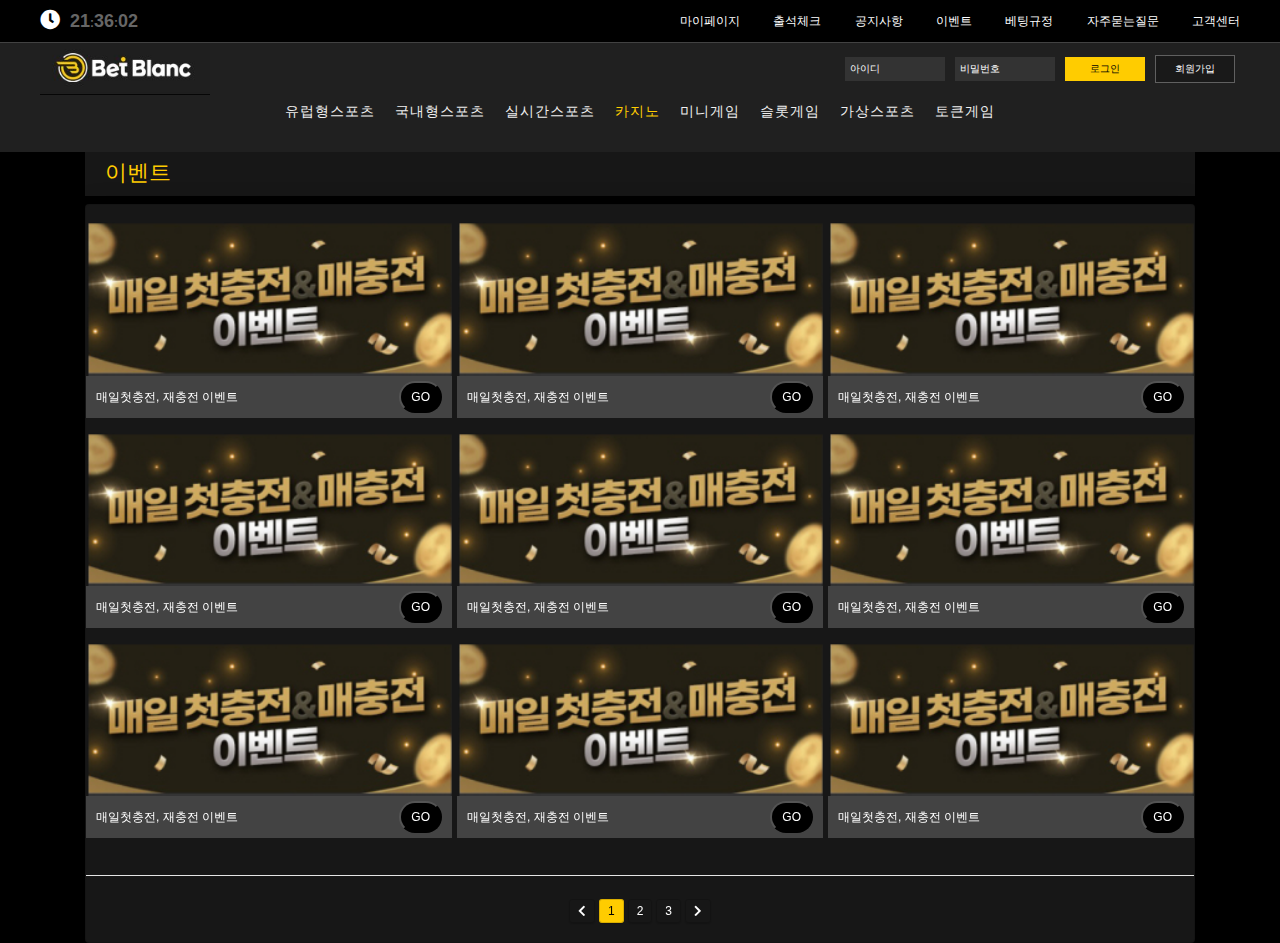
<file: page3.html>
<!doctype html>
<html lang="en">

<head>
    <title>Detail</title>
    <!-- Required meta tags -->
    <meta charset="utf-8">
    <meta name="viewport" content="width=device-width, initial-scale=1, shrink-to-fit=no">
    <link rel="stylesheet" href="./css/index.css">
    <link rel="stylesheet" href="./css/page3.css">
    <link rel="stylesheet" href="https://cdnjs.cloudflare.com/ajax/libs/font-awesome/5.15.4/css/all.min.css">
    <!-- Bootstrap CSS -->
    <link rel="stylesheet" href="https://stackpath.bootstrapcdn.com/bootstrap/4.3.1/css/bootstrap.min.css"
        integrity="sha384-ggOyR0iXCbMQv3Xipma34MD+dH/1fQ784/j6cY/iJTQUOhcWr7x9JvoRxT2MZw1T" crossorigin="anonymous">
</head>

<body>
    <header>
        <div class="header-top">
            <div class="row header-top_info">
                <div class="right_info">
                    <i class="fa fa-clock"></i>
                    <p id="currtime"></p>
                </div>
                <div class="left_info">
                    <ul>
                        <li>마이페이지</li>
                        <li>출석체크</li>
                        <li>공지사항</li>
                        <li>이벤트</li>
                        <li>베팅규정</li>
                        <li>자주묻는질문</li>
                        <li>고객센터</li>
                    </ul>
                </div>

            </div>
        </div>

        <div class="header-main">
            <nav id='cssmenu'>
                <div class="button" style="display: none;"></div>

                <div class="logo">
                    <a href="./index.html">
                        <img src="./assets/w메인페이지 (1).jpg">
                    </a>
                </div>
                <div id="head-mobile"></div>
                <ul class="ul-cssmenu">
                    <li><a href='./index2.html'>유럽형스포츠</a></li>
                    <li><a href='./index3.html'>국내형스포츠</a>
                        <!-- <ul>
                                <li><a href='#'>Services 1</a></li>
                                <li><a href='#'>Services 2</a>
                                    <ul>
                                        <li><a href='#'>Services 21</a></li>
                                    </ul>
                                </li>
    
                                <li><a href='#'>Services 3</a></li>
                                <li><a href='#'>Services 4</a></li>
                            </ul> -->
                    </li>
                    <li><a href='./detail.html'>실시간스포츠</a></li>
                    <li class='active'><a href='#'>카지노</a></li>
                    <li><a href='./page4.html'>미니게임</a></li>
                    <li><a href='./page5.html'>슬롯게임</a></li>
                    <li><a href='./page6.html'>가상스포츠</a></li>
                    <li><a href='./about.html'>토큰게임</a></li>
                </ul>
                <div class="header-main_left">
                    <div class="header-main_info">
                        아이디
                    </div>
                    <div class="header-main_info">
                        비밀번호
                    </div>
                    <buton class="header-main_button1 header-main_button">
                        로그인
                    </buton>
                    <button class="header-main_button2 header-main_button">
                        회원가입
                    </button>
                </div>
                <div class="header-main_left-mobile">
                    <i class="fa fa-user-circle"></i>
                    <p>User name</p>
                </div>
            </nav>
        </div>
        <div class="header-bottom_mobile bottom-info">
            <ul class="ul-cssmenu">
                <li><a href='#'><i class="fa fa-envelope"></i> 유럽형스포츠</a></li>
                <li><a href='#'><i class="fa fa-envelope"></i><span class="span-bottom">1398294</span> </a></li>
                <li><a href='#'><i class="fa fa-envelope"></i> 10000000</a></li>
                <li><a href='#'><i class="fa fa-envelope"></i> 1234567</a></li>
                <li><a href='#'><i class="fa fa-envelope"></i> 1324354</a></li>
            </ul>
        </div>
        <div class="header-bottom_mobile">
            <ul class="ul-cssmenu">
                <li><a href='./index2.html'>유럽형스포츠</a></li>
                <li><a href='./index3.html'>국내형스포츠</a>
                    <!-- <ul>
                                <li><a href='#'>Services 1</a></li>
                                <li><a href='#'>Services 2</a>
                                    <ul>
                                        <li><a href='#'>Services 21</a></li>
                                    </ul>
                                </li>
    
                                <li><a href='#'>Services 3</a></li>
                                <li><a href='#'>Services 4</a></li>
                            </ul> -->
                </li>
                <li><a href='./detail.html'>실시간스포츠</a></li>
                <li class='active'><a href='#'>카지노</a></li>
                <li><a href='./page4.html'>미니게임</a></li>
                <li><a href='./page5.html'>슬롯게임</a></li>
                <li><a href='./page6.html'>가상스포츠</a></li>
                <li><a href='./about.html'>토큰게임</a></li>
            </ul>
        </div>
    </header>
    <section class="site-wrapper event">
        <div class="container">
            <h2 class="section-title">이벤트</h2>
            <div>
                <!-- the input fields that will hold the variables we will use -->
                <input type='hidden' id='current_page' />
                <input type='hidden' id='show_per_page' />

                <!-- Content div. The child elements will be used for paginating(they don't have to be all the same,
		you can use divs, paragraphs, spans, or whatever you like mixed together). '-->

                <div class="card">
                    <ul class="advusorListCUrl " id="pagingBox">

                        <li class="admin " style="display: none;">
                            <a href="view-profile/?adv_id=1">
                                <img class="profile-image img-responsive" src="./assets/event.png">
                                <div class="diflex event-desc">
                                    <p>매일첫충전, 재충전 이벤트</p>
                                    <button class="event-button">GO</button>
                                </div>
                            </a>
                        </li>
                         <li class="admin " style="display: none;">
                            <a href="view-profile/?adv_id=1">
                                <img class="profile-image img-responsive" src="./assets/event.png">
                                <div class="diflex event-desc">
                                    <p>매일첫충전, 재충전 이벤트</p>
                                    <button class="event-button">GO</button>
                                </div>
                            </a>
                        </li>
                         <li class="admin " style="display: none;">
                            <a href="view-profile/?adv_id=1">
                                <img class="profile-image img-responsive" src="./assets/event.png">
                                <div class="diflex event-desc">
                                    <p>매일첫충전, 재충전 이벤트</p>
                                    <button class="event-button">GO</button>
                                </div>
                            </a>
                        </li>
                         <li class="admin " style="display: none;">
                            <a href="view-profile/?adv_id=1">
                                <img class="profile-image img-responsive" src="./assets/event.png">
                                <div class="diflex event-desc">
                                    <p>매일첫충전, 재충전 이벤트</p>
                                    <button class="event-button">GO</button>
                                </div>
                            </a>
                        </li>
                         <li class="admin " style="display: none;">
                            <a href="view-profile/?adv_id=1">
                                <img class="profile-image img-responsive" src="./assets/event.png">
                                <div class="diflex event-desc">
                                    <p>매일첫충전, 재충전 이벤트</p>
                                    <button class="event-button">GO</button>
                                </div>
                            </a>
                        </li>
                         <li class="admin " style="display: none;">
                            <a href="view-profile/?adv_id=1">
                                <img class="profile-image img-responsive" src="./assets/event.png">
                                <div class="diflex event-desc">
                                    <p>매일첫충전, 재충전 이벤트</p>
                                    <button class="event-button">GO</button>
                                </div>
                            </a>
                        </li>
                         <li class="admin " style="display: none;">
                            <a href="view-profile/?adv_id=1">
                                <img class="profile-image img-responsive" src="./assets/event.png">
                                <div class="diflex event-desc">
                                    <p>매일첫충전, 재충전 이벤트</p>
                                    <button class="event-button">GO</button>
                                </div>
                            </a>
                        </li>
                         <li class="admin " style="display: none;">
                            <a href="view-profile/?adv_id=1">
                                <img class="profile-image img-responsive" src="./assets/event.png">
                                <div class="diflex event-desc">
                                    <p>매일첫충전, 재충전 이벤트</p>
                                    <button class="event-button">GO</button>
                                </div>
                            </a>
                        </li>
                         <li class="admin " style="display: none;">
                            <a href="view-profile/?adv_id=1">
                                <img class="profile-image img-responsive" src="./assets/event.png">
                                <div class="diflex event-desc">
                                    <p>매일첫충전, 재충전 이벤트</p>
                                    <button class="event-button">GO</button>
                                </div>
                            </a>
                        </li>
                         <li class="admin " style="display: none;">
                            <a href="view-profile/?adv_id=1">
                                <img class="profile-image img-responsive" src="./assets/event.png">
                                <div class="diflex event-desc">
                                    <p>매일첫충전, 재충전 이벤트</p>
                                    <button class="event-button">GO</button>
                                </div>
                            </a>
                        </li>
                         <li class="admin " style="display: none;">
                            <a href="view-profile/?adv_id=1">
                                <img class="profile-image img-responsive" src="./assets/event.png">
                                <div class="diflex event-desc">
                                    <p>매일첫충전, 재충전 이벤트</p>
                                    <button class="event-button">GO</button>
                                </div>
                            </a>
                        </li>
                         <li class="admin " style="display: none;">
                            <a href="view-profile/?adv_id=1">
                                <img class="profile-image img-responsive" src="./assets/event.png">
                                <div class="diflex event-desc">
                                    <p>매일첫충전, 재충전 이벤트</p>
                                    <button class="event-button">GO</button>
                                </div>
                            </a>
                        </li>
                         <li class="admin " style="display: none;">
                            <a href="view-profile/?adv_id=1">
                                <img class="profile-image img-responsive" src="./assets/event.png">
                                <div class="diflex event-desc">
                                    <p>매일첫충전, 재충전 이벤트</p>
                                    <button class="event-button">GO</button>
                                </div>
                            </a>
                        </li>
                         <li class="admin " style="display: none;">
                            <a href="view-profile/?adv_id=1">
                                <img class="profile-image img-responsive" src="./assets/event.png">
                                <div class="diflex event-desc">
                                    <p>매일첫충전, 재충전 이벤트</p>
                                    <button class="event-button">GO</button>
                                </div>
                            </a>
                        </li>
                         <li class="admin " style="display: none;">
                            <a href="view-profile/?adv_id=1">
                                <img class="profile-image img-responsive" src="./assets/event.png">
                                <div class="diflex event-desc">
                                    <p>매일첫충전, 재충전 이벤트</p>
                                    <button class="event-button">GO</button>
                                </div>
                            </a>
                        </li>
                         <li class="admin " style="display: none;">
                            <a href="view-profile/?adv_id=1">
                                <img class="profile-image img-responsive" src="./assets/event.png">
                                <div class="diflex event-desc">
                                    <p>매일첫충전, 재충전 이벤트</p>
                                    <button class="event-button">GO</button>
                                </div>
                            </a>
                        </li>
                         <li class="admin " style="display: none;">
                            <a href="view-profile/?adv_id=1">
                                <img class="profile-image img-responsive" src="./assets/event.png">
                                <div class="diflex event-desc">
                                    <p>매일첫충전, 재충전 이벤트</p>
                                    <button class="event-button">GO</button>
                                </div>
                            </a>
                        </li>
                         <li class="admin " style="display: none;">
                            <a href="view-profile/?adv_id=1">
                                <img class="profile-image img-responsive" src="./assets/event.png">
                                <div class="diflex event-desc">
                                    <p>매일첫충전, 재충전 이벤트</p>
                                    <button class="event-button">GO</button>
                                </div>
                            </a>
                        </li>
                         <li class="admin " style="display: none;">
                            <a href="view-profile/?adv_id=1">
                                <img class="profile-image img-responsive" src="./assets/event.png">
                                <div class="diflex event-desc">
                                    <p>매일첫충전, 재충전 이벤트</p>
                                    <button class="event-button">GO</button>
                                </div>
                            </a>
                        </li>
                         <li class="admin " style="display: none;">
                            <a href="view-profile/?adv_id=1">
                                <img class="profile-image img-responsive" src="./assets/event.png">
                                <div class="diflex event-desc">
                                    <p>매일첫충전, 재충전 이벤트</p>
                                    <button class="event-button">GO</button>
                                </div>
                            </a>
                        </li>
                         <li class="admin " style="display: none;">
                            <a href="view-profile/?adv_id=1">
                                <img class="profile-image img-responsive" src="./assets/event.png">
                                <div class="diflex event-desc">
                                    <p>매일첫충전, 재충전 이벤트</p>
                                    <button class="event-button">GO</button>
                                </div>
                            </a>
                        </li>
                         <li class="admin " style="display: none;">
                            <a href="view-profile/?adv_id=1">
                                <img class="profile-image img-responsive" src="./assets/event.png">
                                <div class="diflex event-desc">
                                    <p>매일첫충전, 재충전 이벤트</p>
                                    <button class="event-button">GO</button>
                                </div>
                            </a>
                        </li>
                         <li class="admin " style="display: none;">
                            <a href="view-profile/?adv_id=1">
                                <img class="profile-image img-responsive" src="./assets/event.png">
                                <div class="diflex event-desc">
                                    <p>매일첫충전, 재충전 이벤트</p>
                                    <button class="event-button">GO</button>
                                </div>
                            </a>
                        </li>
                         <li class="admin " style="display: none;">
                            <a href="view-profile/?adv_id=1">
                                <img class="profile-image img-responsive" src="./assets/event.png">
                                <div class="diflex event-desc">
                                    <p>매일첫충전, 재충전 이벤트</p>
                                    <button class="event-button">GO</button>
                                </div>
                            </a>
                        </li>
                         <li class="admin " style="display: none;">
                            <a href="view-profile/?adv_id=1">
                                <img class="profile-image img-responsive" src="./assets/event.png">
                                <div class="diflex event-desc">
                                    <p>매일첫충전, 재충전 이벤트</p>
                                    <button class="event-button">GO</button>
                                </div>
                            </a>
                        </li>

                    </ul>
                    <hr>
                    <!-- An empty div which will be populated using jQuery -->
                    <div id='page_navigation'></div>

                </div>
            </div>

        </div>
    </section>
    <!-- Optional JavaScript -->
    <!-- jQuery first, then Popper.js, then Bootstrap JS -->
    <script src="https://code.jquery.com/jquery-3.3.1.slim.min.js"
        integrity="sha384-q8i/X+965DzO0rT7abK41JStQIAqVgRVzpbzo5smXKp4YfRvH+8abtTE1Pi6jizo"
        crossorigin="anonymous"></script>
    <script src="https://cdnjs.cloudflare.com/ajax/libs/popper.js/1.14.7/umd/popper.min.js"
        integrity="sha384-UO2eT0CpHqdSJQ6hJty5KVphtPhzWj9WO1clHTMGa3JDZwrnQq4sF86dIHNDz0W1"
        crossorigin="anonymous"></script>
    <script src="https://stackpath.bootstrapcdn.com/bootstrap/4.3.1/js/bootstrap.min.js"
        integrity="sha384-JjSmVgyd0p3pXB1rRibZUAYoIIy6OrQ6VrjIEaFf/nJGzIxFDsf4x0xIM+B07jRM"
        crossorigin="anonymous"></script>
    <script src='./js/index.js'></script>
    <script src='./js/tabs.js'></script>
    <script src='./js/page3.js'></script>
</body>

</html>
</file>
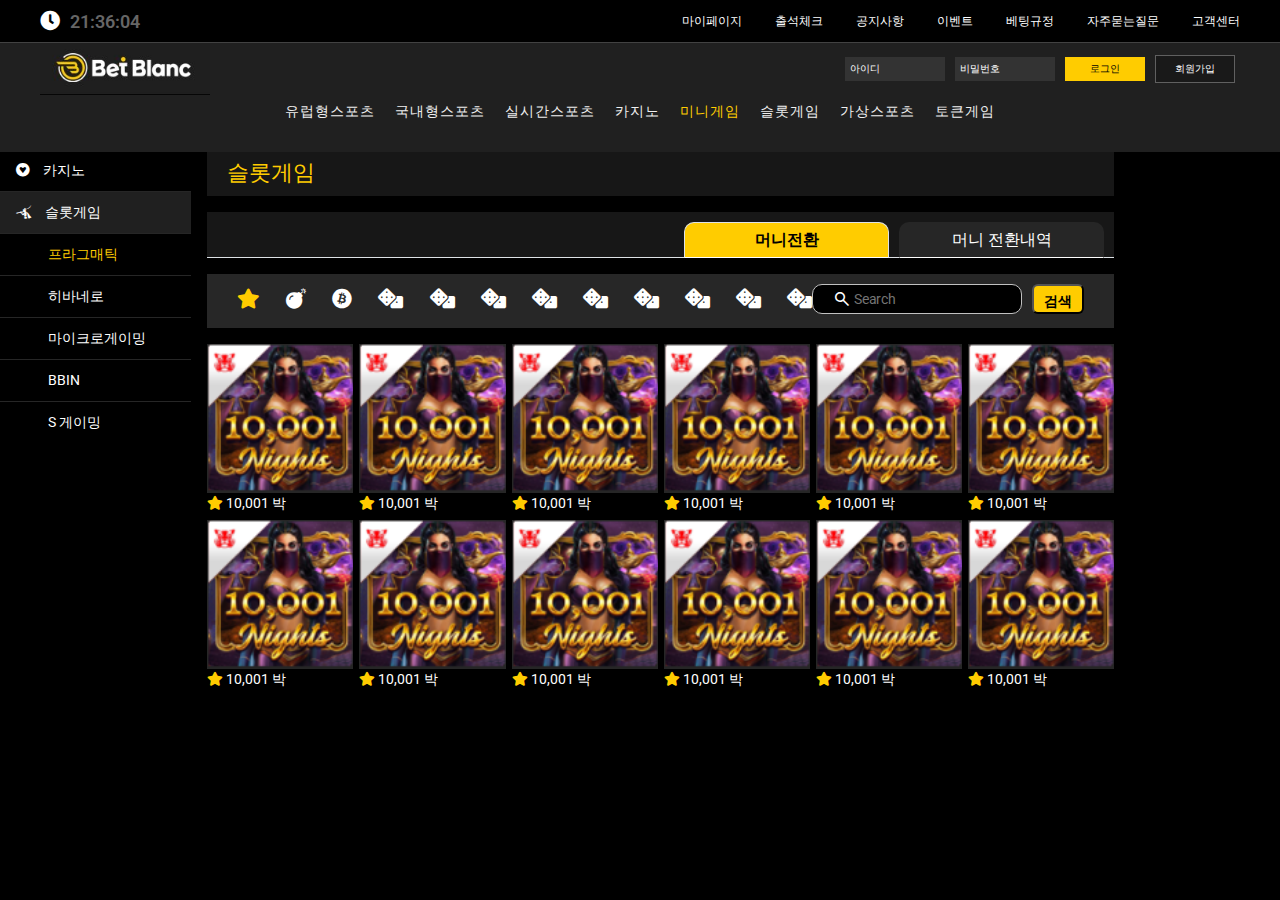
<file: page4.html>
<!doctype html>
<html lang="en">

<head>
    <title>Title</title>
    <!-- Required meta tags -->
    <meta charset="utf-8">
    <meta name="viewport" content="width=device-width, initial-scale=1, shrink-to-fit=no">
    <link rel="stylesheet" href="./css/index.css">
    <link rel="stylesheet" href="./css/tabs.css">
    <link rel="stylesheet" href="./css/video.css">
    <link rel="stylesheet" href="./css/tab1.css">
    <link rel="stylesheet" href="./css/index2.css">
    <link rel="stylesheet" href="https://cdnjs.cloudflare.com/ajax/libs/font-awesome/5.15.4/css/all.min.css">

    <!-- Bootstrap CSS -->
    <link rel="stylesheet" href="https://stackpath.bootstrapcdn.com/bootstrap/4.3.1/css/bootstrap.min.css"
        integrity="sha384-ggOyR0iXCbMQv3Xipma34MD+dH/1fQ784/j6cY/iJTQUOhcWr7x9JvoRxT2MZw1T" crossorigin="anonymous">
</head>

<body>
    <header>
        <div class="header-top">
            <div class="row header-top_info">
                <div class="right_info">
                    <i class="fa fa-clock"></i>
                    <p id="currtime"></p>
                </div>
                <div class="left_info">
                    <ul>
                        <li>마이페이지</li>
                        <li>출석체크</li>
                        <li>공지사항</li>
                        <li>이벤트</li>
                        <li>베팅규정</li>
                        <li>자주묻는질문</li>
                        <li>고객센터</li>
                    </ul>
                </div>

            </div>
        </div>

        <div class="header-main">
            <nav id='cssmenu'>
                <div class="button" style="display: none;"></div>

                <div class="logo">
                    <a href="/">
                        <img src="./assets/w메인페이지 (1).jpg">
                    </a>
                </div>
                <div id="head-mobile"></div>
                <ul class="ul-cssmenu">
                    <li ><a href='./index2.html'>유럽형스포츠</a></li>
                    <li><a href='./index3.html'>국내형스포츠</a>
                        <!-- <ul>
                            <li><a href='#'>Services 1</a></li>
                            <li><a href='#'>Services 2</a>
                                <ul>
                                    <li><a href='#'>Services 21</a></li>
                                </ul>
                            </li>

                            <li><a href='#'>Services 3</a></li>
                            <li><a href='#'>Services 4</a></li>
                        </ul> -->
                    </li>
                    <li><a href='./detail.html'>실시간스포츠</a></li>
                    <li><a href='./page3.html'>카지노</a></li>
                    <li class='active'><a href='#'>미니게임</a></li>
                    <li><a href='./page5.html'>슬롯게임</a></li>
                    <li><a href='./page6.html'>가상스포츠</a></li>
                    <li><a href='./about.html'>토큰게임</a></li>
                </ul>
                <div class="header-main_left">
                    <div class="header-main_info">
                        아이디
                    </div>
                    <div class="header-main_info">
                        비밀번호
                    </div>
                    <buton class="header-main_button1 header-main_button">
                        로그인
                    </buton>
                    <button class="header-main_button2 header-main_button">
                        회원가입
                    </button>
                </div>
                <div class="header-main_left-mobile">
                    <i class="fa fa-user-circle"></i>
                    <p>User name</p>
                </div>
            </nav>
        </div>
        <div class="header-bottom_mobile bottom-info">
            <ul class="ul-cssmenu">
                <li><a href='#'><i class="fa fa-envelope"></i> 유럽형스포츠</a></li>
                <li><a href='#'><i class="fa fa-envelope"></i><span class="span-bottom">1398294</span> </a></li>
                <li><a href='#'><i class="fa fa-envelope"></i> 10000000</a></li>
                <li><a href='#'><i class="fa fa-envelope"></i> 1234567</a></li>
                <li><a href='#'><i class="fa fa-envelope"></i> 1324354</a></li>
            </ul>
        </div>
        <div class="header-bottom_mobile">
            <ul class="ul-cssmenu">
                <li class=''><a href='./index.html'>유럽형스포츠</a></li>
                <li><a href='./index3.html'>국내형스포츠</a>
                    <!-- <ul>
                            <li><a href='#'>Services 1</a></li>
                            <li><a href='#'>Services 2</a>
                                <ul>
                                    <li><a href='#'>Services 21</a></li>
                                </ul>
                            </li>

                            <li><a href='#'>Services 3</a></li>
                            <li><a href='#'>Services 4</a></li>
                        </ul> -->
                </li>
                <li><a href='./detail.html'>실시간스포츠</a></li>
                <li><a href='./page3.html'>카지노</a></li>
                <li><a href='./page4.html'>미니게임</a></li>
                <li><a href='./page5.html'>슬롯게임</a></li>
                <li><a href='./page6.html'>가상스포츠</a></li>
                <li><a href='./about.html'>토큰게임</a></li>
            </ul>
        </div>
    </header>
    <div class="site-wrapper">
        <section class="tabs-wrapper">
            <div class="tabs-container">
                <div class="tabs-block">
                    <div id="tabs-section" class="tabs">
                        <ul class="tab-head tab-play">
                            <li class="secsion-icon">
                                <a disabled href="" class="tab-link element-search">
                                    <div>
                                        <i class="fab fa-gratipay"></i>
                                        <span class="tab-label">카지노</span>
                                    </div>
                                    <!-- <div>
                                        <button class="button-search">
                                            찾다
                                        </button>
                                    </div> -->
                                </a>
                            </li>
                            <li class="secsion-icon">
                                <a href="#tab-1" class="tab-link active ">
                                    <div>
                                        <i class="fab fa-pied-piper-alt"></i>
                                        <span class="tab-label">슬롯게임</span>
                                    </div>
                                    <!-- <div>
                                        <button class="button-search">
                                            찾다
                                        </button>
                                    </div> -->
                                </a>
                            </li>
                            <li>
                                <a disabled href="" class="tab-link element-search activeChild">
                                    <div class="secsion-icon">
                                        <i class="fa fa-search  fa-hidden"></i>
                                        <span class="tab-label"> 프라그매틱</span>
                                    </div>
                                </a>
                            </li>
                            <li>
                                <a disabled href="" class="tab-link element-search">
                                    <div class="secsion-icon">
                                        <i class="fa fa-search fa-hidden"></i>

                                        <span class="tab-label">히바네로</span>

                                    </div>
                                </a>
                            </li>

                            <li>
                                <a disabled href="" class="tab-link element-search">
                                    <div class="secsion-icon">
                                        <i class="fa fa-search fa-hidden"></i>
                                        <span class="tab-label">마이크로게이밍</span>
                                    </div>
                                </a>
                            </li>

                            <li>
                                <a disabled href="" class="tab-link element-search">
                                    <div class="secsion-icon">
                                        <i class="fa fa-search fa-hidden"></i>
                                        <span class="tab-label">BBIN</span>
                                    </div>
                                </a>
                            </li>

                            <li>
                                <a disabled href="" class="tab-link element-search">
                                    <div class="secsion-icon">
                                        <i class="fa fa-search fa-hidden"></i>
                                        <span class="tab-label">S 게이밍</span>
                                    </div>
                                </a>
                            </li>

                        </ul>

                        <section id="tab-1" class="tab-body entry-content  active active-content">
                            <h2 class="section-title">슬롯게임</h2>
                            <div class="tab1sesion">
                                <div class="tabs-about">
                                    <ul class="nav nav-tabs" role="tablist">
                                        <li class="nav-item">
                                            <a class="nav-link active" data-toggle="tab" href="#tabs-2"
                                                role="tab">머니전환</a>
                                        </li>
                                        <li class="nav-item">
                                            <a class="nav-link" data-toggle="tab" href="#tabs-3" role="tab">머니 전환내역</a>
                                        </li>
                                    </ul>
                                    <div class="tab-content">
                                        <div class="tab-pane active" id="tabs-2" role="tabpanel ">
                                            <div class="content-tabs2">
                                                <div class="contentTab-left">
                                                    <div class="contentTab-left-itemCoin">
                                                        <div class="totalCoin">
                                                            <p><span
                                                                    class="material-icons tab-icon">sports_soccer</span>이머니
                                                            </p>
                                                            <p class="colorPrimary">5,000 원</p>
                                                        </div>
                                                        <div class="totalCoin">
                                                            <p><span
                                                                    class="material-icons tab-icon">favorite</span>카지노머니
                                                            </p>
                                                            <p class="colorPrimary">5,000 원</p>
                                                        </div>
                                                    </div>
                                                    <div class="contentTab-left-itemInfo">
                                                        <div class="infoMatch">
                                                            <div class="infoMatchItem">
                                                                이머니를 <i
                                                                    class="fa fa-chevron-circle-right colorPrimary"></i>
                                                                카지노머니로
                                                            </div>
                                                        </div>
                                                        <div class="infoMatch">
                                                            <div class="infoMatchItem">
                                                                이머니를 <i
                                                                    class="fa fa-chevron-circle-right colorPrimary"></i>
                                                                카지노머니로
                                                            </div>
                                                        </div>
                                                    </div>
                                                    <div class="contentTab-left-itemInput">

                                                        전환금액
                                                        <input type="text" placeholder="전환 금액 입력" />
                                                        <button class="button-contentTab programming-button">머니전환
                                                            신청</button>

                                                    </div>
                                                    <div class="contentTab-left-itemTab">
                                                        <button class="buttonTab-Item">
                                                            1만원
                                                        </button>
                                                        <button class="buttonTab-Item">3만원</button>
                                                        <button class="buttonTab-Item">10만원</button>
                                                        <button class="buttonTab-Item">50만원</button>
                                                        <button class="buttonTab-Item">100만원</button>
                                                        <button class="buttonTab-Item">MAX</button>
                                                        <button class="buttonTab-Item"><span
                                                                class="material-icons tab-icon">delete</span></button>
                                                    </div>
                                                </div>
                                                <div class="contentTab-right">
                                                    <h2 class="colorPrimary">머니이동 설명</h2>
                                                    <div class="contentTab-right-desc">
                                                        <p>
                                                            <span>
                                                                1.
                                                            </span> 이머니 <br />
                                                            스포츠, 미니게임, 가상스포츠를 이용하는 머니입니다.
                                                        </p>
                                                        <p>
                                                             <span>
                                                                2.
                                                            </span> 카지노머니<br />
                                                            카지노의 라이브카지노와 슬롯 게임을 이용하는 캐쉬입니다.
                                                        </p>
                                                        <p>
                                                             <span>
                                                                3.
                                                            </span> 반복적으로 보너스율이 높은 스포츠 보너스를 받은 후 카지노 게임을 이용할 시에는<br />
                                                            회원 자격이 제재될 수 있습니다.
                                                        </p>
                                                        <p>
                                                             <span>
                                                                4.
                                                            </span> 관리자 승인 없이 자유롭게 머니 이동이 가능합니다.
                                                        </p>
                                                    </div>
                                                </div>
                                            </div>
                                        </div>
                                        <div class="tab-pane" id="tabs-3" role="tabpanel">
                                             <div class="container-fluid container-table">
                                    <table id="my-table4_m">
                                        <thead>
                                            <tr>
                                                <th>이동시간</th>
                                                <th>타입</th> 
                                                <th>이동금액</th>
                                                <th>이동 후 이머니</th>
                                                <th>이동 후 보유 카지노머니</th>
                                            </tr>
                                        </thead>
                                        <tbody>
                                            <tr>
                                                <td>12-07 (수) 21:04:30</td>
                                                <td class="colorPrimary">이머니 -> 카지노머니</td>
                                                <td>1,020,000 원</td>
                                                <td>1,020,000 원</td>
                                                <td>1,020,000 원</td>
                                            </tr>
                                              <tr>
                                                <td>12-07 (수) 21:04:30</td>
                                                <td class="colorPrimary">이머니 -> 카지노머니</td>
                                                <td>1,020,000 원</td>
                                                <td>1,020,000 원</td>
                                                <td>1,020,000 원</td>
                                            </tr>
                                              <tr>
                                                <td>12-07 (수) 21:04:30</td>
                                                <td class="colorPrimary">이머니 -> 카지노머니</td>
                                                <td>1,020,000 원</td>
                                                <td>1,020,000 원</td>
                                                <td>1,020,000 원</td>
                                            </tr>
                                            
                                              <tr>
                                                <td>12-07 (수) 21:04:30</td>
                                                <td class="colorPrimary">이머니 -> 카지노머니</td>
                                                <td>1,020,000 원</td>
                                                <td>1,020,000 원</td>
                                                <td>1,020,000 원</td>
                                            </tr>
                                            
                                              <tr>
                                                <td>12-07 (수) 21:04:30</td>
                                                <td class="colorPrimary">이머니 -> 카지노머니</td>
                                                <td>1,020,000 원</td>
                                                <td>1,020,000 원</td>
                                                <td>1,020,000 원</td>
                                            </tr>
                                            
                                              <tr>
                                                <td>12-07 (수) 21:04:30</td>
                                                <td class="colorPrimary">이머니 -> 카지노머니</td>
                                                <td>1,020,000 원</td>
                                                <td>1,020,000 원</td>
                                                <td>1,020,000 원</td>
                                            </tr>
                                            
                                              <tr>
                                                <td>12-07 (수) 21:04:30</td>
                                                <td class="colorPrimary">이머니 -> 카지노머니</td>
                                                <td>1,020,000 원</td>
                                                <td>1,020,000 원</td>
                                                <td>1,020,000 원</td>
                                            </tr>
                                            
                                              <tr>
                                                <td>12-07 (수) 21:04:30</td>
                                                <td class="colorPrimary">이머니 -> 카지노머니</td>
                                                <td>1,020,000 원</td>
                                                <td>1,020,000 원</td>
                                                <td>1,020,000 원</td>
                                            </tr>
                                            
                                              <tr>
                                                <td>12-07 (수) 21:04:30</td>
                                                <td class="colorPrimary">이머니 -> 카지노머니</td>
                                                <td>1,020,000 원</td>
                                                <td>1,020,000 원</td>
                                                <td>1,020,000 원</td>
                                            </tr>
                                            
                                              <tr>
                                                <td>12-07 (수) 21:04:30</td>
                                                <td class="colorPrimary">이머니 -> 카지노머니</td>
                                                <td>1,020,000 원</td>
                                                <td>1,020,000 원</td>
                                                <td>1,020,000 원</td>
                                            </tr>
                                            
                                              <tr>
                                                <td>12-07 (수) 21:04:30</td>
                                                <td class="colorPrimary">이머니 -> 카지노머니</td>
                                                <td>1,020,000 원</td>
                                                <td>1,020,000 원</td>
                                                <td>1,020,000 원</td>
                                            </tr>
                                            
                                              <tr>
                                                <td>12-07 (수) 21:04:30</td>
                                                <td class="colorPrimary">이머니 -> 카지노머니</td>
                                                <td>1,020,000 원</td>
                                                <td>1,020,000 원</td>
                                                <td>1,020,000 원</td>
                                            </tr>
                                            
                                              <tr>
                                                <td>12-07 (수) 21:04:30</td>
                                                <td class="colorPrimary">이머니 -> 카지노머니</td>
                                                <td>1,020,000 원</td>
                                                <td>1,020,000 원</td>
                                                <td>1,020,000 원</td>
                                            </tr>
                                            
                                              <tr>
                                                <td>12-07 (수) 21:04:30</td>
                                                <td class="colorPrimary">이머니 -> 카지노머니</td>
                                                <td>1,020,000 원</td>
                                                <td>1,020,000 원</td>
                                                <td>1,020,000 원</td>
                                            </tr>
                                            
                                              <tr>
                                                <td>12-07 (수) 21:04:30</td>
                                                <td class="colorPrimary">이머니 -> 카지노머니</td>
                                                <td>1,020,000 원</td>
                                                <td>1,020,000 원</td>
                                                <td>1,020,000 원</td>
                                            </tr>
                                            
                                              <tr>
                                                <td>12-07 (수) 21:04:30</td>
                                                <td class="colorPrimary">이머니 -> 카지노머니</td>
                                                <td>1,020,000 원</td>
                                                <td>1,020,000 원</td>
                                                <td>1,020,000 원</td>
                                            </tr>
                                            
                                              <tr>
                                                <td>12-07 (수) 21:04:30</td>
                                                <td class="colorPrimary">이머니 -> 카지노머니</td>
                                                <td>1,020,000 원</td>
                                                <td>1,020,000 원</td>
                                                <td>1,020,000 원</td>
                                            </tr>
                                            
                                              <tr>
                                                <td>12-07 (수) 21:04:30</td>
                                                <td class="colorPrimary">이머니 -> 카지노머니</td>
                                                <td>1,020,000 원</td>
                                                <td>1,020,000 원</td>
                                                <td>1,020,000 원</td>
                                            </tr>
                                            
                                              <tr>
                                                <td>12-07 (수) 21:04:30</td>
                                                <td class="colorPrimary">이머니 -> 카지노머니</td>
                                                <td>1,020,000 원</td>
                                                <td>1,020,000 원</td>
                                                <td>1,020,000 원</td>
                                            </tr>
                                            
                                              <tr>
                                                <td>12-07 (수) 21:04:30</td>
                                                <td class="colorPrimary">이머니 -> 카지노머니</td>
                                                <td>1,020,000 원</td>
                                                <td>1,020,000 원</td>
                                                <td>1,020,000 원</td>
                                            </tr>
                                            
                                              <tr>
                                                <td>12-07 (수) 21:04:30</td>
                                                <td class="colorPrimary">이머니 -> 카지노머니</td>
                                                <td>1,020,000 원</td>
                                                <td>1,020,000 원</td>
                                                <td>1,020,000 원</td>
                                            </tr>
                                            
                                              <tr>
                                                <td>12-07 (수) 21:04:30</td>
                                                <td class="colorPrimary">이머니 -> 카지노머니</td>
                                                <td>1,020,000 원</td>
                                                <td>1,020,000 원</td>
                                                <td>1,020,000 원</td>
                                            </tr>
                                            
                                              <tr>
                                                <td>12-07 (수) 21:04:30</td>
                                                <td class="colorPrimary">이머니 -> 카지노머니</td>
                                                <td>1,020,000 원</td>
                                                <td>1,020,000 원</td>
                                                <td>1,020,000 원</td>
                                            </tr>
                                            
                                              <tr>
                                                <td>12-07 (수) 21:04:30</td>
                                                <td class="colorPrimary">이머니 -> 카지노머니</td>
                                                <td>1,020,000 원</td>
                                                <td>1,020,000 원</td>
                                                <td>1,020,000 원</td>
                                            </tr>
                                            
                                              <tr>
                                                <td>12-07 (수) 21:04:30</td>
                                                <td class="colorPrimary">이머니 -> 카지노머니</td>
                                                <td>1,020,000 원</td>
                                                <td>1,020,000 원</td>
                                                <td>1,020,000 원</td>
                                            </tr>
                                            
                                              <tr>
                                                <td>12-07 (수) 21:04:30</td>
                                                <td class="colorPrimary">이머니 -> 카지노머니</td>
                                                <td>1,020,000 원</td>
                                                <td>1,020,000 원</td>
                                                <td>1,020,000 원</td>
                                            </tr>
                                            
                                              <tr>
                                                <td>12-07 (수) 21:04:30</td>
                                                <td class="colorPrimary">이머니 -> 카지노머니</td>
                                                <td>1,020,000 원</td>
                                                <td>1,020,000 원</td>
                                                <td>1,020,000 원</td>
                                            </tr>
                                            
                                              <tr>
                                                <td>12-07 (수) 21:04:30</td>
                                                <td class="colorPrimary">이머니 -> 카지노머니</td>
                                                <td>1,020,000 원</td>
                                                <td>1,020,000 원</td>
                                                <td>1,020,000 원</td>
                                            </tr>
                                            
                                              <tr>
                                                <td>12-07 (수) 21:04:30</td>
                                                <td class="colorPrimary">이머니 -> 카지노머니</td>
                                                <td>1,020,000 원</td>
                                                <td>1,020,000 원</td>
                                                <td>1,020,000 원</td>
                                            </tr>
                                            
                                              <tr>
                                                <td>12-07 (수) 21:04:30</td>
                                                <td class="colorPrimary">이머니 -> 카지노머니</td>
                                                <td>1,020,000 원</td>
                                                <td>1,020,000 원</td>
                                                <td>1,020,000 원</td>
                                            </tr>
                                            
                                              <tr>
                                                <td>12-07 (수) 21:04:30</td>
                                                <td class="colorPrimary">이머니 -> 카지노머니</td>
                                                <td>1,020,000 원</td>
                                                <td>1,020,000 원</td>
                                                <td>1,020,000 원</td>
                                            </tr>
                                            
                                              <tr>
                                                <td>12-07 (수) 21:04:30</td>
                                                <td class="colorPrimary">이머니 -> 카지노머니</td>
                                                <td>1,020,000 원</td>
                                                <td>1,020,000 원</td>
                                                <td>1,020,000 원</td>
                                            </tr>
                                            
                                              <tr>
                                                <td>12-07 (수) 21:04:30</td>
                                                <td class="colorPrimary">이머니 -> 카지노머니</td>
                                                <td>1,020,000 원</td>
                                                <td>1,020,000 원</td>
                                                <td>1,020,000 원</td>
                                            </tr>
                                            
                                              <tr>
                                                <td>12-07 (수) 21:04:30</td>
                                                <td class="colorPrimary">이머니 -> 카지노머니</td>
                                                <td>1,020,000 원</td>
                                                <td>1,020,000 원</td>
                                                <td>1,020,000 원</td>
                                            </tr>
                                            
                                              <tr>
                                                <td>12-07 (수) 21:04:30</td>
                                                <td class="colorPrimary">이머니 -> 카지노머니</td>
                                                <td>1,020,000 원</td>
                                                <td>1,020,000 원</td>
                                                <td>1,020,000 원</td>
                                            </tr>
                                            
                                              <tr>
                                                <td>12-07 (수) 21:04:30</td>
                                                <td class="colorPrimary">이머니 -> 카지노머니</td>
                                                <td>1,020,000 원</td>
                                                <td>1,020,000 원</td>
                                                <td>1,020,000 원</td>
                                            </tr>
                                            
                                              <tr>
                                                <td>12-07 (수) 21:04:30</td>
                                                <td class="colorPrimary">이머니 -> 카지노머니</td>
                                                <td>1,020,000 원</td>
                                                <td>1,020,000 원</td>
                                                <td>1,020,000 원</td>
                                            </tr>
                                            
                                              <tr>
                                                <td>12-07 (수) 21:04:30</td>
                                                <td class="colorPrimary">이머니 -> 카지노머니</td>
                                                <td>1,020,000 원</td>
                                                <td>1,020,000 원</td>
                                                <td>1,020,000 원</td>
                                            </tr>
                                            
                                              <tr>
                                                <td>12-07 (수) 21:04:30</td>
                                                <td class="colorPrimary">이머니 -> 카지노머니</td>
                                                <td>1,020,000 원</td>
                                                <td>1,020,000 원</td>
                                                <td>1,020,000 원</td>
                                            </tr>
                                            
                                              <tr>
                                                <td>12-07 (수) 21:04:30</td>
                                                <td class="colorPrimary">이머니 -> 카지노머니</td>
                                                <td>1,020,000 원</td>
                                                <td>1,020,000 원</td>
                                                <td>1,020,000 원</td>
                                            </tr>
                                            
                                              <tr>
                                                <td>12-07 (수) 21:04:30</td>
                                                <td class="colorPrimary">이머니 -> 카지노머니</td>
                                                <td>1,020,000 원</td>
                                                <td>1,020,000 원</td>
                                                <td>1,020,000 원</td>
                                            </tr>
                                            
                                              <tr>
                                                <td>12-07 (수) 21:04:30</td>
                                                <td class="colorPrimary">이머니 -> 카지노머니</td>
                                                <td>1,020,000 원</td>
                                                <td>1,020,000 원</td>
                                                <td>1,020,000 원</td>
                                            </tr>
                                            
                                              <tr>
                                                <td>12-07 (수) 21:04:30</td>
                                                <td class="colorPrimary">이머니 -> 카지노머니</td>
                                                <td>1,020,000 원</td>
                                                <td>1,020,000 원</td>
                                                <td>1,020,000 원</td>
                                            </tr>
                                            
                                              <tr>
                                                <td>12-07 (수) 21:04:30</td>
                                                <td class="colorPrimary">이머니 -> 카지노머니</td>
                                                <td>1,020,000 원</td>
                                                <td>1,020,000 원</td>
                                                <td>1,020,000 원</td>
                                            </tr>
                                            
                                              <tr>
                                                <td>12-07 (수) 21:04:30</td>
                                                <td class="colorPrimary">이머니 -> 카지노머니</td>
                                                <td>1,020,000 원</td>
                                                <td>1,020,000 원</td>
                                                <td>1,020,000 원</td>
                                            </tr>
                                            
                                              <tr>
                                                <td>12-07 (수) 21:04:30</td>
                                                <td class="colorPrimary">이머니 -> 카지노머니</td>
                                                <td>1,020,000 원</td>
                                                <td>1,020,000 원</td>
                                                <td>1,020,000 원</td>
                                            </tr>
                                            
                                              <tr>
                                                <td>12-07 (수) 21:04:30</td>
                                                <td class="colorPrimary">이머니 -> 카지노머니</td>
                                                <td>1,020,000 원</td>
                                                <td>1,020,000 원</td>
                                                <td>1,020,000 원</td>
                                            </tr>
                                            
                                              <tr>
                                                <td>12-07 (수) 21:04:30</td>
                                                <td class="colorPrimary">이머니 -> 카지노머니</td>
                                                <td>1,020,000 원</td>
                                                <td>1,020,000 원</td>
                                                <td>1,020,000 원</td>
                                            </tr>
                                            
                                              <tr>
                                                <td>12-07 (수) 21:04:30</td>
                                                <td class="colorPrimary">이머니 -> 카지노머니</td>
                                                <td>1,020,000 원</td>
                                                <td>1,020,000 원</td>
                                                <td>1,020,000 원</td>
                                            </tr>
                                            
                                              <tr>
                                                <td>12-07 (수) 21:04:30</td>
                                                <td class="colorPrimary">이머니 -> 카지노머니</td>
                                                <td>1,020,000 원</td>
                                                <td>1,020,000 원</td>
                                                <td>1,020,000 원</td>
                                            </tr>
                                            
                                              <tr>
                                                <td>12-07 (수) 21:04:30</td>
                                                <td class="colorPrimary">이머니 -> 카지노머니</td>
                                                <td>1,020,000 원</td>
                                                <td>1,020,000 원</td>
                                                <td>1,020,000 원</td>
                                            </tr>
                                        </tbody>
                                    </table>
                                    <div class="pagination">
                                        <ol id="numbers6"></ol>
                                    </div>
                                </div>
                                        </div>
                                    </div>
                                </div>
                            </div>
                            <div class="gamePlay ">
                                <ul>
                                    <li class="colorPrimary"><i class="fa fa-star"></i></li>
                                    <li class=""><i class="fa fa-bomb"></i></li>
                                    <li><i class="fab fa-bitcoin"></i></li>
                                    <li><i class="fa fa-dice"></i></li>
                                    <li><i class="fa fa-dice"></i></li>
                                    <li><i class="fa fa-dice"></i></li>
                                    <li><i class="fa fa-dice"></i></li>
                                    <li><i class="fa fa-dice"></i></li>
                                    <li><i class="fa fa-dice"></i></li>
                                    <li><i class="fa fa-dice"></i></li>
                                    <li><i class="fa fa-dice"></i></li>
                                    <li><i class="fa fa-dice"></i></li>
                                </ul>
                                <div class="searchGame">
                                    <link rel="stylesheet"
                                        href="https://fonts.googleapis.com/css2?family=Material+Symbols+Outlined:opsz,wght,FILL,GRAD@48,200,0,0" />
                                    <form class="search-box">
                                        <button style="background: none; border: none; padding: 0"><span
                                                style="font-size: 20px; vertical-align: -5px; color: #9B9B9B"
                                                class="material-symbols-outlined">search</span></button>
                                        <input style="vertical-align: 4px; width: 150px;" type="search" name="focus" placeholder="Search"
                                            id="search-input" value="">
                                    </form>
                                    <button class="button-contentTab programming-button">검색</button>
                                </div>
                            </div>
                            <div class="gamePlayground">
                                <div class="gamePlayground-card">
                                    <img src="./assets/gameEvent.png" alt="">
                                    <p><i class="fa fa-star colorPrimary"></i> 10,001 박</p>
                                </div>
                                <div class="gamePlayground-card">
                                    <img src="./assets/gameEvent.png" alt="">
                                    <p><i class="fa fa-star colorPrimary"></i> 10,001 박</p>
                                </div>
                                <div class="gamePlayground-card">
                                    <img src="./assets/gameEvent.png" alt="">
                                    <p><i class="fa fa-star colorPrimary"></i> 10,001 박</p>
                                </div>
                                <div class="gamePlayground-card">
                                    <img src="./assets/gameEvent.png" alt="">
                                    <p><i class="fa fa-star colorPrimary"></i> 10,001 박</p>
                                </div>
                                <div class="gamePlayground-card">
                                    <img src="./assets/gameEvent.png" alt="">
                                    <p><i class="fa fa-star colorPrimary"></i> 10,001 박</p>
                                </div>
                                <div class="gamePlayground-card">
                                    <img src="./assets/gameEvent.png" alt="">
                                    <p><i class="fa fa-star colorPrimary"></i> 10,001 박</p>
                                </div>
                                <div class="gamePlayground-card">
                                    <img src="./assets/gameEvent.png" alt="">
                                    <p><i class="fa fa-star colorPrimary"></i> 10,001 박</p>
                                </div>
                                <div class="gamePlayground-card">
                                    <img src="./assets/gameEvent.png" alt="">
                                    <p><i class="fa fa-star colorPrimary"></i> 10,001 박</p>
                                </div>
                                <div class="gamePlayground-card">
                                    <img src="./assets/gameEvent.png" alt="">
                                    <p><i class="fa fa-star colorPrimary"></i> 10,001 박</p>
                                </div>

                                <div class="gamePlayground-card">
                                    <img src="./assets/gameEvent.png" alt="">
                                    <p><i class="fa fa-star colorPrimary"></i> 10,001 박</p>
                                </div>
                                <div class="gamePlayground-card">
                                    <img src="./assets/gameEvent.png" alt="">
                                    <p><i class="fa fa-star colorPrimary"></i> 10,001 박</p>
                                </div>
                                <div class="gamePlayground-card">
                                    <img src="./assets/gameEvent.png" alt="">
                                    <p><i class="fa fa-star colorPrimary"></i> 10,001 박</p>
                                </div>
                            </div>
                        </section>
                    </div>
                    <!-- <div class="qcc">
                        <div class="turn-on">
                            <h4>
                                Betting Slip
                            </h4>
                            <div class="show">
                                <p>
                                    배당변경 자동적용
                                </p>
                                <div class="check-box">
                                    <input type="checkbox">
                                </div>
                            </div>
                        </div>
                        <ul>
                            <li>
                                <p class="qcc-title">
                                    최대베팅금
                                </p>
                                <p class="qcc-number">
                                    5,000,000
                                </p>
                            </li>
                            <li>
                                <p class="qcc-title">
                                    배당률(다폴보너스)
                                </p>
                                <p class="qcc-number">
                                    1,00 <span>(0)</span>
                                </p>
                            </li>
                            <li>
                                <p class="qcc-title">
                                    베팅금액
                                </p>
                                <p class="qcc-numberbox">
                                    0
                                </p>
                            </li>
                            <li>
                                <p class="qcc-title">
                                    예상당첨금
                                </p>
                                <p class="qcc-number">
                                    0
                                </p>
                            </li>
                            <li>
                                <p class="qcc-title">
                                    현재 보유금액
                                </p>
                                <p class="qcc-number">
                                    5,000
                                </p>
                            </li>
                        </ul>
                        <div class="qcc-button">
                            <div class="qcc-button_list">
                                <button class="qcc-button_item">5천원</button>
                                <button class="qcc-button_item">1만원</button>
                                <button class="qcc-button_item">5만원</button>
                                <button class="qcc-button_item">10만원</button>
                                <button class="qcc-button_item">50만원</button>
                                <button class="qcc-button_item">100만원</button>
                                <button class="qcc-button_item">올인</button>
                                <button class="qcc-button_item">MAX</button>
                                <button class="qcc-button_item">전체지우기</button>
                            </div>
                            <button class="qcc-button_submit">베팅하기</button>
                        </div>
                    </div> -->
                </div>
            </div>
        </section>
        
    </div>
    

    <!-- Optional JavaScript -->
    <!-- jQuery first, then Popper.js, then Bootstrap JS -->
    <script src="https://code.jquery.com/jquery-3.3.1.slim.min.js"
        integrity="sha384-q8i/X+965DzO0rT7abK41JStQIAqVgRVzpbzo5smXKp4YfRvH+8abtTE1Pi6jizo"
        crossorigin="anonymous"></script>
    <script src="https://cdnjs.cloudflare.com/ajax/libs/popper.js/1.14.7/umd/popper.min.js"
        integrity="sha384-UO2eT0CpHqdSJQ6hJty5KVphtPhzWj9WO1clHTMGa3JDZwrnQq4sF86dIHNDz0W1"
        crossorigin="anonymous"></script>
    <script src="https://stackpath.bootstrapcdn.com/bootstrap/4.3.1/js/bootstrap.min.js"
        integrity="sha384-JjSmVgyd0p3pXB1rRibZUAYoIIy6OrQ6VrjIEaFf/nJGzIxFDsf4x0xIM+B07jRM"
        crossorigin="anonymous"></script>
    <script src='./js/index.js'></script>
    <script src='./js/tabs.js'></script>
</body>

</html>
</file>
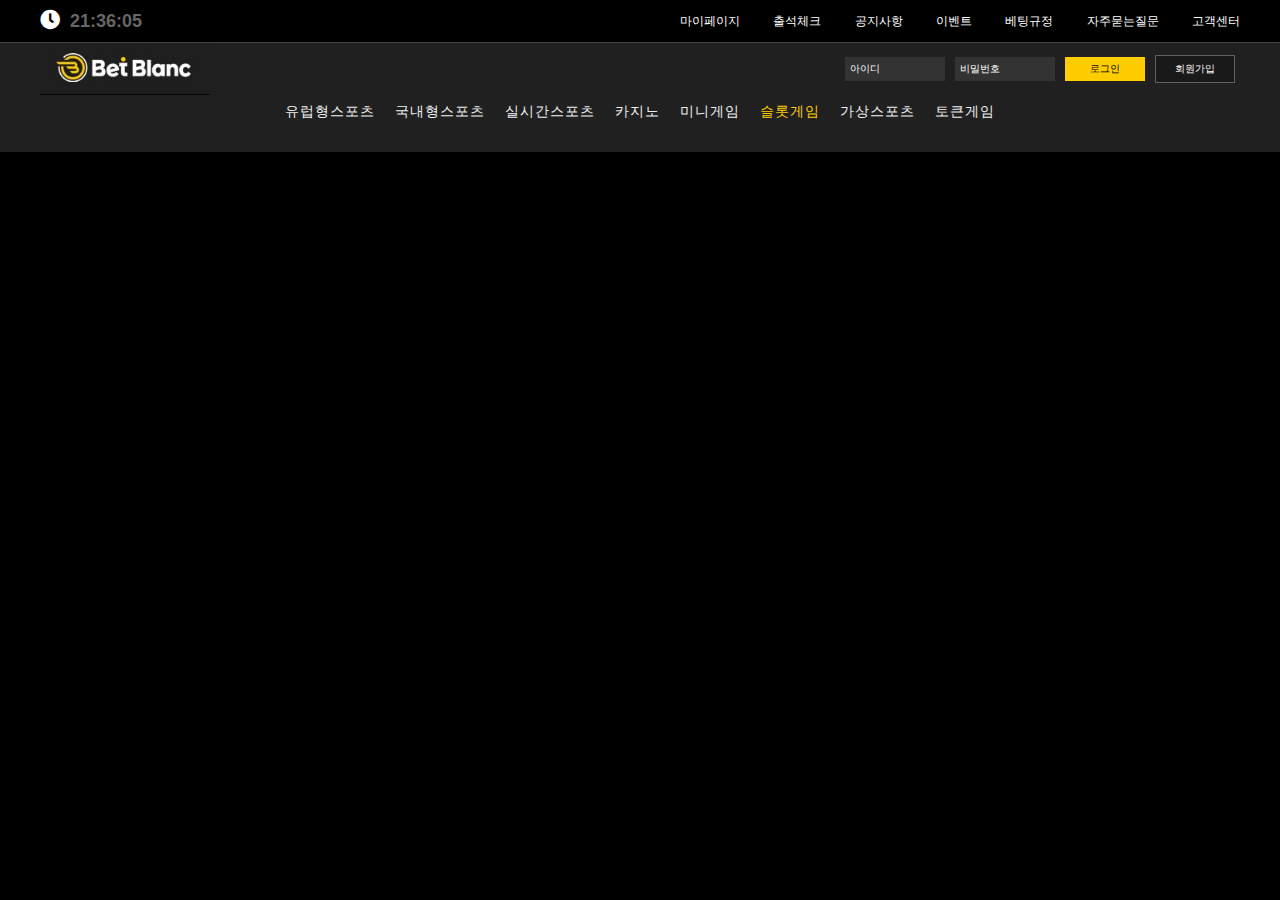
<file: page5.html>
<!doctype html>
<html lang="en">
  <head>
    <title>Detail page 6</title>
    <!-- Required meta tags -->
    <meta charset="utf-8">
    <meta name="viewport" content="width=device-width, initial-scale=1, shrink-to-fit=no">
<link rel="stylesheet" href="./css/index.css">
<link rel="stylesheet" href="https://cdnjs.cloudflare.com/ajax/libs/font-awesome/5.15.4/css/all.min.css">
    <!-- Bootstrap CSS -->
    <link rel="stylesheet" href="https://stackpath.bootstrapcdn.com/bootstrap/4.3.1/css/bootstrap.min.css" integrity="sha384-ggOyR0iXCbMQv3Xipma34MD+dH/1fQ784/j6cY/iJTQUOhcWr7x9JvoRxT2MZw1T" crossorigin="anonymous">
  </head>
  <body>
    <header>
        <div class="header-top">
            <div class="row header-top_info">
                <div class="right_info">
                    <i class="fa fa-clock"></i>
                    <p id="currtime"></p>
                </div>
                <div class="left_info">
                    <ul>
                        <li>마이페이지</li>
                        <li>출석체크</li>
                        <li>공지사항</li>
                        <li>이벤트</li>
                        <li>베팅규정</li>
                        <li>자주묻는질문</li>
                        <li>고객센터</li>
                    </ul>
                </div>
    
            </div>
        </div>
    
        <div class="header-main">
            <nav id='cssmenu'>
                <div class="button" style="display: none;"></div>
    
                <div class="logo">
                    <a href="./index.html">
                        <img src="./assets/w메인페이지 (1).jpg">
                    </a>
                </div>
                <div id="head-mobile"></div>
                <ul class="ul-cssmenu">
                    <li ><a href='./index2.html'>유럽형스포츠</a></li>
                    <li><a href='./index3.html'>국내형스포츠</a>
                        <!-- <ul>
                                <li><a href='#'>Services 1</a></li>
                                <li><a href='#'>Services 2</a>
                                    <ul>
                                        <li><a href='#'>Services 21</a></li>
                                    </ul>
                                </li>
    
                                <li><a href='#'>Services 3</a></li>
                                <li><a href='#'>Services 4</a></li>
                            </ul> -->
                    </li>
                    <li><a href='./detail.html'>실시간스포츠</a></li>
                    <li><a href='./page3.html'>카지노</a></li>
                    <li><a href='./page4.html'>미니게임</a></li>
                    <li class="active"><a href='#'>슬롯게임</a></li>
                    <li><a href='./page6.html'>가상스포츠</a></li>
                    <li><a href='./about.html'>토큰게임</a></li>
                </ul>
                <div class="header-main_left">
                    <div class="header-main_info">
                        아이디
                    </div>
                    <div class="header-main_info">
                        비밀번호
                    </div>
                    <buton class="header-main_button1 header-main_button">
                        로그인
                    </buton>
                    <button class="header-main_button2 header-main_button">
                        회원가입
                    </button>
                </div>
                <div class="header-main_left-mobile">
                    <i class="fa fa-user-circle"></i>
                    <p>User name</p>
                </div>
            </nav>
        </div>
        <div class="header-bottom_mobile bottom-info">
            <ul class="ul-cssmenu">
                <li><a href='#'><i class="fa fa-envelope"></i> 유럽형스포츠</a></li>
                <li><a href='#'><i class="fa fa-envelope"></i><span class="span-bottom">1398294</span> </a></li>
                <li><a href='#'><i class="fa fa-envelope"></i> 10000000</a></li>
                <li><a href='#'><i class="fa fa-envelope"></i> 1234567</a></li>
                <li><a href='#'><i class="fa fa-envelope"></i> 1324354</a></li>
            </ul>
        </div>
        <div class="header-bottom_mobile">
            <ul class="ul-cssmenu">
                <li ><a href='./index2.html'>유럽형스포츠</a></li>
                <li><a href='./index3.html'>국내형스포츠</a>
                    <!-- <ul>
                                <li><a href='#'>Services 1</a></li>
                                <li><a href='#'>Services 2</a>
                                    <ul>
                                        <li><a href='#'>Services 21</a></li>
                                    </ul>
                                </li>
    
                                <li><a href='#'>Services 3</a></li>
                                <li><a href='#'>Services 4</a></li>
                            </ul> -->
                </li>
            <li><a href='./detail.html'>실시간스포츠</a></li>
            <li><a href='./page3.html'>카지노</a></li>
            <li><a href='./page4.html'>미니게임</a></li>
            <li class="active"><a href='#'>슬롯게임</a></li>
            <li><a href='./page6.html'>가상스포츠</a></li>
            <li><a href='./about.html'>토큰게임</a></li>
            </ul>
        </div>
    </header>
    
    <!-- Optional JavaScript -->
    <!-- jQuery first, then Popper.js, then Bootstrap JS -->
    <script src="https://code.jquery.com/jquery-3.3.1.slim.min.js" integrity="sha384-q8i/X+965DzO0rT7abK41JStQIAqVgRVzpbzo5smXKp4YfRvH+8abtTE1Pi6jizo" crossorigin="anonymous"></script>
    <script src="https://cdnjs.cloudflare.com/ajax/libs/popper.js/1.14.7/umd/popper.min.js" integrity="sha384-UO2eT0CpHqdSJQ6hJty5KVphtPhzWj9WO1clHTMGa3JDZwrnQq4sF86dIHNDz0W1" crossorigin="anonymous"></script>
    <script src="https://stackpath.bootstrapcdn.com/bootstrap/4.3.1/js/bootstrap.min.js" integrity="sha384-JjSmVgyd0p3pXB1rRibZUAYoIIy6OrQ6VrjIEaFf/nJGzIxFDsf4x0xIM+B07jRM" crossorigin="anonymous"></script>
    <script src='./js/index.js'></script>
    <script src='./js/tabs.js'></script>
  </body>
</html>
</file>
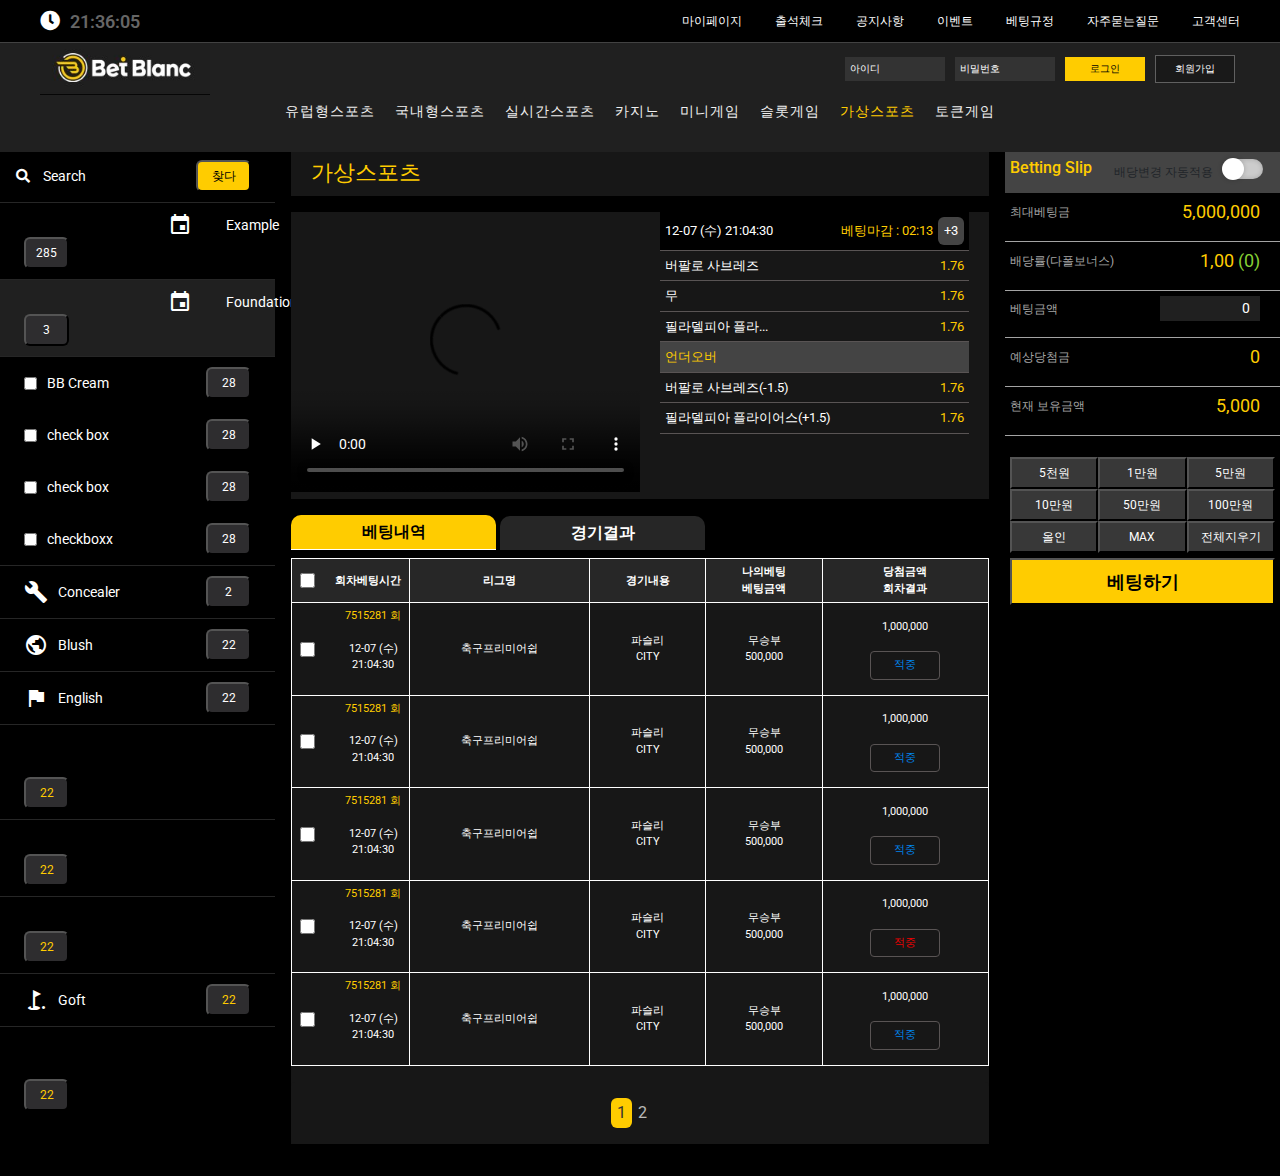
<file: page6.html>
<!doctype html>
<html lang="en">
  <head>
    <title>Detail page 7</title>
    <!-- Required meta tags -->
    <meta charset="utf-8">
    <meta name="viewport" content="width=device-width, initial-scale=1, shrink-to-fit=no">
 <link rel="stylesheet" href="./css/index.css">
    <link rel="stylesheet" href="./css/tabs.css">
    <link rel="stylesheet" href="./css/video.css">
    <link rel="stylesheet" href="./css/tab1.css">
<link rel="stylesheet" href="https://cdnjs.cloudflare.com/ajax/libs/font-awesome/5.15.4/css/all.min.css">
    <!-- Bootstrap CSS -->
    <link rel="stylesheet" href="https://stackpath.bootstrapcdn.com/bootstrap/4.3.1/css/bootstrap.min.css" integrity="sha384-ggOyR0iXCbMQv3Xipma34MD+dH/1fQ784/j6cY/iJTQUOhcWr7x9JvoRxT2MZw1T" crossorigin="anonymous">
  </head>
  <body>
    <header>
        <div class="header-top">
            <div class="row header-top_info">
                <div class="right_info">
                    <i class="fa fa-clock"></i>
                    <p id="currtime"></p>
                </div>
                <div class="left_info">
                    <ul>
                        <li>마이페이지</li>
                        <li>출석체크</li>
                        <li>공지사항</li>
                        <li>이벤트</li>
                        <li>베팅규정</li>
                        <li>자주묻는질문</li>
                        <li>고객센터</li>
                    </ul>
                </div>
    
            </div>
        </div>
    
        <div class="header-main">
            <nav id='cssmenu'>
                <div class="button" style="display: none;"></div>
    
                <div class="logo">
                    <a href="./index.html">
                        <img src="./assets/w메인페이지 (1).jpg">
                    </a>
                </div>
                <div id="head-mobile"></div>
                <ul class="ul-cssmenu">
                    <li ><a href='./index2.html'>유럽형스포츠</a></li>
                    <li><a href='./index3.html'>국내형스포츠</a>
                        <!-- <ul>
                                <li><a href='#'>Services 1</a></li>
                                <li><a href='#'>Services 2</a>
                                    <ul>
                                        <li><a href='#'>Services 21</a></li>
                                    </ul>
                                </li>
    
                                <li><a href='#'>Services 3</a></li>
                                <li><a href='#'>Services 4</a></li>
                            </ul> -->
                    </li>
                    <li><a href='./detail.html'>실시간스포츠</a></li>
                    <li><a href='./page3.html'>카지노</a></li>
                    <li><a href='./page4.html'>미니게임</a></li>
                    <li ><a href='./page5.html'>슬롯게임</a></li>
                    <li class="active"><a href='#'>가상스포츠</a></li>
                    <li><a href='./about.html'>토큰게임</a></li>
                </ul>
                <div class="header-main_left">
                    <div class="header-main_info">
                        아이디
                    </div>
                    <div class="header-main_info">
                        비밀번호
                    </div>
                    <buton class="header-main_button1 header-main_button">
                        로그인
                    </buton>
                    <button class="header-main_button2 header-main_button">
                        회원가입
                    </button>
                </div>
                <div class="header-main_left-mobile">
                    <i class="fa fa-user-circle"></i>
                    <p>User name</p>
                </div>
            </nav>
        </div>
        <div class="header-bottom_mobile bottom-info">
            <ul class="ul-cssmenu">
                <li><a href='#'><i class="fa fa-envelope"></i> 유럽형스포츠</a></li>
                <li><a href='#'><i class="fa fa-envelope"></i><span class="span-bottom">1398294</span> </a></li>
                <li><a href='#'><i class="fa fa-envelope"></i> 10000000</a></li>
                <li><a href='#'><i class="fa fa-envelope"></i> 1234567</a></li>
                <li><a href='#'><i class="fa fa-envelope"></i> 1324354</a></li>
            </ul>
        </div>
        <div class="header-bottom_mobile">
            <ul class="ul-cssmenu">
                <li ><a href='./index2.html'>유럽형스포츠</a></li>
                <li><a href='./index3.html'>국내형스포츠</a>
                    <!-- <ul>
                                <li><a href='#'>Services 1</a></li>
                                <li><a href='#'>Services 2</a>
                                    <ul>
                                        <li><a href='#'>Services 21</a></li>
                                    </ul>
                                </li>
    
                                <li><a href='#'>Services 3</a></li>
                                <li><a href='#'>Services 4</a></li>
                            </ul> -->
                </li>
                    <li><a href='./detail.html'>실시간스포츠</a></li>
                    <li><a href='./page3.html'>카지노</a></li>
                    <li><a href='./page4.html'>미니게임</a></li>
                    <li><a href='./page5.html'>슬롯게임</a></li>
                    <li class="active"><a href='#'>가상스포츠</a></li>
                    <li><a href='./about.html'>토큰게임</a></li>
            </ul>
        </div>
    </header>
     <div class="site-wrapper">
        <section class="tabs-wrapper">
            <div class="tabs-container">
                <div class="tabs-block">
                    <div id="tabs-section" class="tabs">
                        <ul class="tab-head">
                            <li class="secsion-icon">
                                <a disabled href="" class="tab-link element-search">
                                    <div>
                                        <i class="fa fa-search"></i>
                                        <span class="tab-label">Search</span>
                                    </div>
                                    <div>
                                        <button class="button-search">
                                            찾다
                                        </button>
                                    </div>
                                </a>
                            </li>
                            <li>
                                <a href="./index2.html" class="tab-link2">
                                    <div class="secsion-icon">
                                        <span class="material-icons tab-icon">emoji_events</span>
                                        <span class="tab-label"> Example</span>
                                    </div>
                                    <button class="count">
                                        285
                                    </button>
                                </a>
                            </li>
                            <li>
                                <a href="#tab-2" class="tab-link active">
                                    <div class="secsion-icon">
                                        <span class="material-icons tab-icon">emoji_events</span> <span
                                            class="tab-label">Foundation</span>

                                    </div>
                                    <button class="count">
                                        3
                                    </button>

                                </a>
                            </li>
                            <li>
                                <div class="checkBox">
                                    <div class="secsion-icon">
                                        <input type="checkbox" class="checkboxtab3" />
                                        <span class="tab-label">BB Cream</span>
                                    </div>
                                    <button class="count">
                                        28
                                    </button>
                                </div>
                                <div class="checkBox">
                                    <div class="secsion-icon">
                                        <input type="checkbox" class="checkboxtab6" />
                                        <span class="tab-label">check box</span>
                                    </div>
                                    <button class="count">
                                        28
                                    </button>
                                </div>
                                <div class="checkBox">
                                    <div class="secsion-icon">
                                        <input type="checkbox" class="checkboxtab4" />
                                        <span class="tab-label">check box</span>
                                    </div>
                                    <button class="count">
                                        28
                                    </button>
                                </div>
                                <div class="checkBox">
                                    <div class="secsion-icon">
                                        <input type="checkbox" class="checkboxtab5" />
                                        <span class="tab-label">checkboxx</span>
                                    </div>
                                    <button class="count">
                                        28
                                    </button>
                                </div>
                            </li>
                            <li>
                                <a href="#tab-4" class="tab-link">
                                    <div class="secsion-icon">
                                        <span class="material-icons tab-icon">build</span>
                                        <span class="tab-label">Concealer</span>
                                    </div>
                                    <button class="count">
                                        2
                                    </button>
                                </a>
                            </li>

                            <li>
                                <a href="#tab-5" class="tab-link">
                                    <div class="secsion-icon">
                                        <span class="material-icons tab-icon">public</span>
                                        <span class="tab-label">Blush</span>
                                    </div>
                                    <button class="count">
                                        22
                                    </button>
                                </a>
                            </li>
                            <li>
                                <a href="#tab-6" class="tab-link">
                                    <div class="secsion-icon">
                                        <span class="material-icons tab-icon">flag</span>
                                        <span class="tab-label">English</span>
                                    </div>
                                    <button class="count">
                                        22
                                    </button>
                                </a>
                            </li>
                            <li>
                                <a href="#tab-7" class="tab-link">
                                    <div class="secsion-icon">
                                        <span class="material-icons tab-icon">sports_soccer</span>
                                        <span class="tab-label">Sports Soccer</span>
                                    </div>
                                    <button class="count yellowCount">
                                        22
                                    </button>
                                </a>
                            </li>
                            <li>
                                <a href="#tab-8" class="tab-link">
                                    <div class="secsion-icon">
                                        <span class="material-icons tab-icon">sports_tennis</span>
                                        <span class="tab-label">Tennis</span>
                                    </div>
                                    <button class="count yellowCount">
                                        22
                                    </button>
                                </a>
                            </li>
                            <li>
                                <a href="#tab-9" class="tab-link">
                                    <div class="secsion-icon">
                                        <span class="material-icons tab-icon">sports_basketball</span>
                                        <span class="tab-label">Basketball</span>
                                    </div>
                                    <button class="count yellowCount">
                                        22
                                    </button>
                                </a>
                            </li>
                            <li>
                                <a href="#tab-10" class="tab-link">
                                    <div class="secsion-icon">
                                        <span class="material-icons tab-icon">golf_course</span>
                                        <span class="tab-label">Goft</span>
                                    </div>
                                    <button class="count yellowCount">
                                        22
                                    </button>
                                </a>
                            </li>
                            <li>
                                <a href="#tab-11" class="tab-link">
                                    <div class="secsion-icon">
                                        <span class="material-icons tab-icon">sports_esports</span>
                                        <span class="tab-label">Sports Esports</span>
                                    </div>
                                    <button class="count yellowCount">
                                        22
                                    </button>
                                </a>
                            </li>
                        </ul>

                        <section id="tab-1" class="tab-body entry-content   active-content">
                            <h2 class="section-title">유럽형스포츠</h2>
                            <div class="tab1sesion">
                                <div class="tab1sesion-option">
                                    <div class="select_component">

                                        <select name="option" id="option">
                                            <option value="0">전체항목</option>

                                            <optgroup label="First set of options">

                                                <option value="1">Option #1</option>
                                                <option value="2">Option #2</option>
                                                <option value="3">Option #3</option>
                                                <option value="4">Option #4</option>
                                            </optgroup>

                                            <optgroup label="Second set of options" disabled>
                                                <option value="0">Choose option</option>
                                                <option value="1">Option #1</option>
                                                <option value="2">Option #2</option>
                                                <option value="3">Option #3</option>
                                                <option value="4">Option #4</option>
                                            </optgroup>

                                        </select>

                                    </div>
                                    <div class="select_component">

                                        <select name="option" id="option">
                                            <option value="0">전체리그</option>

                                            <optgroup label="First set of options">

                                                <option value="1">Option #1</option>
                                                <option value="2">Option #2</option>
                                                <option value="3">Option #3</option>
                                                <option value="4">Option #4</option>
                                            </optgroup>

                                            <optgroup label="Second set of options" disabled>
                                                <option value="0">Choose option</option>
                                                <option value="1">Option #1</option>
                                                <option value="2">Option #2</option>
                                                <option value="3">Option #3</option>
                                                <option value="4">Option #4</option>
                                            </optgroup>

                                        </select>

                                    </div>
                                    <button class="tab1sesion-option_button programming-button">즐겨찾기</button>
                                </div>
                                <ul class="nav nav-tabs" id="myTab" role="tablist">

                                    <li class="nav-item" role="presentation">
                                        <button class="nav-link " id="home-tab" data-bs-toggle="tab"
                                            data-bs-target="#home" type="button" role="tab" aria-controls="home"
                                            aria-selected="true">ALL전체</button>
                                    </li>
                                    <li class="nav-item" role="presentation">
                                        <button class="nav-link active" id="profile-tab" data-bs-toggle="tab"
                                            data-bs-target="#profile" type="button" role="tab" aria-controls="profile"
                                            aria-selected="false"> <span
                                                class="material-icons tab-icon">sports_soccer</span>축구</button>
                                    </li>
                                    <li class="nav-item" role="presentation">
                                        <button class="nav-link" id="contact-tab" data-bs-toggle="tab"
                                            data-bs-target="#contact" type="button" role="tab" aria-controls="contact"
                                            aria-selected="false">
                                            <span class="material-icons tab-icon">sports_basketball</span>농구</button>
                                    </li>
                                    <li class="nav-item" role="presentation">
                                        <button class="nav-link" id="contact-tab" data-bs-toggle="tab"
                                            data-bs-target="#contact" type="button" role="tab" aria-controls="contact"
                                            aria-selected="false">
                                            <span class="material-icons tab-icon">sports_basketball</span>야구</button>
                                    </li>
                                    <li class="nav-item" role="presentation">
                                        <button class="nav-link" id="contact-tab" data-bs-toggle="tab"
                                            data-bs-target="#contact" type="button" role="tab" aria-controls="contact"
                                            aria-selected="false">
                                            <span class="material-icons tab-icon">sports_basketball</span>배구</button>
                                    </li>
                                    <li class="nav-item" role="presentation">
                                        <button class="nav-link" id="contact-tab" data-bs-toggle="tab"
                                            data-bs-target="#contact" type="button" role="tab" aria-controls="contact"
                                            aria-selected="false">
                                            <span class="material-icons tab-icon">sports_basketball</span>아이스하키</button>
                                    </li>
                                    <li class="nav-item" role="presentation">
                                        <button class="nav-link" id="contact-tab" data-bs-toggle="tab"
                                            data-bs-target="#contact" type="button" role="tab" aria-controls="contact"
                                            aria-selected="false"><span
                                                class="material-icons tab-icon">sports_basketball</span>E스포츠</button>
                                    </li>
                                    <li class="nav-item" role="presentation">
                                        <button class="nav-link" id="contact-tab" data-bs-toggle="tab"
                                            data-bs-target="#contact" type="button" role="tab" aria-controls="contact"
                                            aria-selected="false"><span
                                                class="material-icons tab-icon">sports_basketball</span>UFC</button>
                                    </li>
                                </ul>
                                <div class="tab-content" id="myTabContent">
                                    <div class="tab-pane fade show active" id="home" role="tabpanel"
                                        aria-labelledby="home-tab">
                                        <div class="tab1sesion-content">
                                            <div class="tab1sesion-content_left">
                                                <div class="tab1sesion-content_button">
                                                    <button class="tab1sesion-content_buttonItem active">
                                                        <p>
                                                            3폴더
                                                            <span>
                                                                이상
                                                            </span>
                                                        </p>
                                                        <p>1.03</p>
                                                    </button>
                                                    <button class="tab1sesion-content_buttonItem">
                                                         <p>
                                                            3폴더
                                                            <span>
                                                                이상
                                                            </span>
                                                        </p>
                                                        <p>1.03</p>
                                                    </button>
                                                    <button class="tab1sesion-content_buttonItem">
                                                         <p>
                                                            3폴더
                                                            <span>
                                                                이상
                                                            </span>
                                                        </p>
                                                        <p>1.03</p>
                                                    </button>
                                                </div>
                                                <div class="listMatch">
                                                    <div class="itemMatch">
                                                        <div class="itemMatch-country">
                                                            <p>
                                                                <img src="./assets/C58.png" />
                                                                <span><span>
                                                                    A
                                                                </span></span>
                                                                INT CF
                                                            </p>
                                                        </div>
                                                        <div class="itemMatch-info">
                                                            <ul>
                                                                <li class="itemMatch-info1">
                                                                    12-07 (수) 21:04:30
                                                                </li>
                                                                <li class="itemMatch-info2 diflex">
                                                                    <p>버팔로 사브레즈</p>
                                                                    <p class="colorPrimary">1.67</p>
                                                                </li>
                                                                <li class="itemMatch-info3">
                                                                    3.89
                                                                </li>
                                                                <li class="itemMatch-info4 diflex">
                                                                    <p class="colorPrimary">3.89</p>
                                                                    <p>버팔로 사브레즈</p>
                                                                </li>
                                                                <li class="itemMatch-info5 itemMatch-info5_active">
                                                                    <i class="fa fa-star"></i>
                                                                </li>
                                                                <li class="itemMatch-info6">
                                                                    <span>
                                                                        +10
                                                                    </span>
                                                                </li>
                                                            </ul>
                                                        </div>
                                                    </div>
                                                    <div class="itemMatch">
                                                        <div class="itemMatch-country">
                                                            <p>
                                                                <img src="./assets/C58.png" />
                                                                <span><span>
                                                                    A
                                                                </span></span>
                                                                INT CF
                                                            </p>
                                                        </div>
                                                        <div class="itemMatch-info">
                                                            <ul>
                                                                <li class="itemMatch-info1">
                                                                    12-07 (수) 21:04:30
                                                                </li>
                                                                <li class="itemMatch-info2 diflex">
                                                                    <p>버팔로 사브레즈</p>
                                                                    <p class="colorPrimary">1.67</p>
                                                                </li>
                                                                <li class="itemMatch-info3">
                                                                    3.89
                                                                </li>
                                                                <li class="itemMatch-info4 diflex">
                                                                    <p class="colorPrimary">3.89</p>
                                                                    <p>버팔로 사브레즈</p>
                                                                </li>
                                                                <li class="itemMatch-info5 ">
                                                                    <i class="fa fa-star"></i>
                                                                </li>
                                                                <li class="itemMatch-info6">
                                                                    <span>
                                                                        +10
                                                                    </span>
                                                                </li>
                                                            </ul>
                                                                 <ul>
                                                                <li class="itemMatch-info1">
                                                                    12-07 (수) 21:04:30
                                                                </li>
                                                                <li class="itemMatch-info2 diflex">
                                                                    <p>버팔로 사브레즈</p>
                                                                    <p class="colorPrimary">1.67</p>
                                                                </li>
                                                                <li class="itemMatch-info3">
                                                                    3.89
                                                                </li>
                                                                <li class="itemMatch-info4 diflex">
                                                                    <p class="colorPrimary">3.89</p>
                                                                    <p>버팔로 사브레즈</p>
                                                                </li>
                                                                <li class="itemMatch-info5 ">
                                                                    <i class="fa fa-star"></i>
                                                                </li>
                                                                <li class="itemMatch-info6">
                                                                    <span>
                                                                        +10
                                                                    </span>
                                                                </li>
                                                            </ul>
                                                                 <ul>
                                                                <li class="itemMatch-info1">
                                                                    12-07 (수) 21:04:30
                                                                </li>
                                                                <li class="itemMatch-info2 diflex">
                                                                    <p>버팔로 사브레즈</p>
                                                                    <p class="colorPrimary">1.67</p>
                                                                </li>
                                                                <li class="itemMatch-info3">
                                                                    3.89
                                                                </li>
                                                                <li class="itemMatch-info4 diflex">
                                                                    <p class="colorPrimary">3.89</p>
                                                                    <p>버팔로 사브레즈</p>
                                                                </li>
                                                                <li class="itemMatch-info5 ">
                                                                    <i class="fa fa-star"></i>
                                                                </li>
                                                                <li class="itemMatch-info6">
                                                                    <span>
                                                                        +10
                                                                    </span>
                                                                </li>
                                                            </ul>
                                                        </div>
                                                    </div>
                                                    <div class="itemMatch">
                                                        <div class="itemMatch-country">
                                                            <p>
                                                                <img src="./assets/C58.png" />
                                                                <span><span>
                                                                    A
                                                                </span></span>
                                                                INT CF
                                                            </p>
                                                        </div>
                                                        <div class="itemMatch-info">
                                                            <ul>
                                                                <li class="itemMatch-info1">
                                                                    12-07 (수) 21:04:30
                                                                </li>
                                                                <li class="itemMatch-info2 diflex">
                                                                    <p>버팔로 사브레즈</p>
                                                                    <p class="colorPrimary">1.67</p>
                                                                </li>
                                                                <li class="itemMatch-info3">
                                                                    3.89
                                                                </li>
                                                                <li class="itemMatch-info4 diflex">
                                                                    <p class="colorPrimary">3.89</p>
                                                                    <p>버팔로 사브레즈</p>
                                                                </li>
                                                                <li class="itemMatch-info5 ">
                                                                    <i class="fa fa-star"></i>
                                                                </li>
                                                                <li class="itemMatch-info6">
                                                                    <span>
                                                                        +10
                                                                    </span>
                                                                </li>
                                                            </ul>
                                                                 <ul>
                                                                <li class="itemMatch-info1">
                                                                    12-07 (수) 21:04:30
                                                                </li>
                                                                <li class="itemMatch-info2 diflex">
                                                                    <p>버팔로 사브레즈</p>
                                                                    <p class="colorPrimary">1.67</p>
                                                                </li>
                                                                <li class="itemMatch-info3">
                                                                    3.89
                                                                </li>
                                                                <li class="itemMatch-info4 diflex">
                                                                    <p class="colorPrimary">3.89</p>
                                                                    <p>버팔로 사브레즈</p>
                                                                </li>
                                                                <li class="itemMatch-info5 ">
                                                                    <i class="fa fa-star"></i>
                                                                </li>
                                                                <li class="itemMatch-info6">
                                                                    <span>
                                                                        +10
                                                                    </span>
                                                                </li>
                                                            </ul>
                                                                 <ul>
                                                                <li class="itemMatch-info1">
                                                                    12-07 (수) 21:04:30
                                                                </li>
                                                                <li class="itemMatch-info2 diflex">
                                                                    <p>버팔로 사브레즈</p>
                                                                    <p class="colorPrimary">1.67</p>
                                                                </li>
                                                                <li class="itemMatch-info3">
                                                                    3.89
                                                                </li>
                                                                <li class="itemMatch-info4 diflex">
                                                                    <p class="colorPrimary">3.89</p>
                                                                    <p>버팔로 사브레즈</p>
                                                                </li>
                                                                <li class="itemMatch-info5 ">
                                                                    <i class="fa fa-star"></i>
                                                                </li>
                                                                <li class="itemMatch-info6">
                                                                    <span>
                                                                        +10
                                                                    </span>
                                                                </li>
                                                            </ul>
                                                        </div>
                                                    </div>
                                                    <div class="itemMatch">
                                                        <div class="itemMatch-country">
                                                            <p>
                                                                <img src="./assets/C58.png" />
                                                                <span><span>
                                                                    A
                                                                </span></span>
                                                                INT CF
                                                            </p>
                                                        </div>
                                                        <div class="itemMatch-info">
                                                            <ul>
                                                                <li class="itemMatch-info1">
                                                                    12-07 (수) 21:04:30
                                                                </li>
                                                                <li class="itemMatch-info2 diflex">
                                                                    <p>버팔로 사브레즈</p>
                                                                    <p class="colorPrimary">1.67</p>
                                                                </li>
                                                                <li class="itemMatch-info3">
                                                                    3.89
                                                                </li>
                                                                <li class="itemMatch-info4 diflex">
                                                                    <p class="colorPrimary">3.89</p>
                                                                    <p>버팔로 사브레즈</p>
                                                                </li>
                                                                <li class="itemMatch-info5 ">
                                                                    <i class="fa fa-star"></i>
                                                                </li>
                                                                <li class="itemMatch-info6">
                                                                    <span>
                                                                        +10
                                                                    </span>
                                                                </li>
                                                            </ul>
                                                                 <ul>
                                                                <li class="itemMatch-info1">
                                                                    12-07 (수) 21:04:30
                                                                </li>
                                                                <li class="itemMatch-info2 diflex">
                                                                    <p>버팔로 사브레즈</p>
                                                                    <p class="colorPrimary">1.67</p>
                                                                </li>
                                                                <li class="itemMatch-info3">
                                                                    3.89
                                                                </li>
                                                                <li class="itemMatch-info4 diflex">
                                                                    <p class="colorPrimary">3.89</p>
                                                                    <p>버팔로 사브레즈</p>
                                                                </li>
                                                                <li class="itemMatch-info5 ">
                                                                    <i class="fa fa-star"></i>
                                                                </li>
                                                                <li class="itemMatch-info6">
                                                                    <span>
                                                                        +10
                                                                    </span>
                                                                </li>
                                                            </ul>
                                                                 <ul>
                                                                <li class="itemMatch-info1">
                                                                    12-07 (수) 21:04:30
                                                                </li>
                                                                <li class="itemMatch-info2 diflex">
                                                                    <p>버팔로 사브레즈</p>
                                                                    <p class="colorPrimary">1.67</p>
                                                                </li>
                                                                <li class="itemMatch-info3">
                                                                    3.89
                                                                </li>
                                                                <li class="itemMatch-info4 diflex">
                                                                    <p class="colorPrimary">3.89</p>
                                                                    <p>버팔로 사브레즈</p>
                                                                </li>
                                                                <li class="itemMatch-info5 ">
                                                                    <i class="fa fa-star"></i>
                                                                </li>
                                                                <li class="itemMatch-info6">
                                                                    <span>
                                                                        +10
                                                                    </span>
                                                                </li>
                                                            </ul>
                                                        </div>
                                                    </div>
                                                    <div class="itemMatch">
                                                        <div class="itemMatch-country">
                                                            <p>
                                                                <img src="./assets/C58.png" />
                                                                <span><span>
                                                                    A
                                                                </span></span>
                                                                INT CF
                                                            </p>
                                                        </div>
                                                        <div class="itemMatch-info">
                                                            <ul>
                                                                <li class="itemMatch-info1">
                                                                    12-07 (수) 21:04:30
                                                                </li>
                                                                <li class="itemMatch-info2 diflex">
                                                                    <p>버팔로 사브레즈</p>
                                                                    <p class="colorPrimary">1.67</p>
                                                                </li>
                                                                <li class="itemMatch-info3">
                                                                    3.89
                                                                </li>
                                                                <li class="itemMatch-info4 diflex">
                                                                    <p class="colorPrimary">3.89</p>
                                                                    <p>버팔로 사브레즈</p>
                                                                </li>
                                                                <li class="itemMatch-info5 ">
                                                                    <i class="fa fa-star"></i>
                                                                </li>
                                                                <li class="itemMatch-info6">
                                                                    <span>
                                                                        +10
                                                                    </span>
                                                                </li>
                                                            </ul>
                                                                 <ul>
                                                                <li class="itemMatch-info1">
                                                                    12-07 (수) 21:04:30
                                                                </li>
                                                                <li class="itemMatch-info2 diflex">
                                                                    <p>버팔로 사브레즈</p>
                                                                    <p class="colorPrimary">1.67</p>
                                                                </li>
                                                                <li class="itemMatch-info3">
                                                                    3.89
                                                                </li>
                                                                <li class="itemMatch-info4 diflex">
                                                                    <p class="colorPrimary">3.89</p>
                                                                    <p>버팔로 사브레즈</p>
                                                                </li>
                                                                <li class="itemMatch-info5 ">
                                                                    <i class="fa fa-star"></i>
                                                                </li>
                                                                <li class="itemMatch-info6">
                                                                    <span>
                                                                        +10
                                                                    </span>
                                                                </li>
                                                            </ul>
                                                                 <ul>
                                                                <li class="itemMatch-info1">
                                                                    12-07 (수) 21:04:30
                                                                </li>
                                                                <li class="itemMatch-info2 diflex">
                                                                    <p>버팔로 사브레즈</p>
                                                                    <p class="colorPrimary">1.67</p>
                                                                </li>
                                                                <li class="itemMatch-info3">
                                                                    3.89
                                                                </li>
                                                                <li class="itemMatch-info4 diflex">
                                                                    <p class="colorPrimary">3.89</p>
                                                                    <p>버팔로 사브레즈</p>
                                                                </li>
                                                                <li class="itemMatch-info5 ">
                                                                    <i class="fa fa-star"></i>
                                                                </li>
                                                                <li class="itemMatch-info6">
                                                                    <span>
                                                                        +10
                                                                    </span>
                                                                </li>
                                                            </ul>
                                                        </div>
                                                    </div>
                                                </div>
                                            </div>
                                            <div class="tab1sesion-content_right">
                                                <div class="itemMatchRight-info">
                                                    <div class="itemMatchRight-tilte colorPrimary">
                                                        승무패
                                                    </div>
                                                    <ul>
                                                        <li class="itemMatchRightLI-info diflex">
                                                            <p>버팔로 사브레즈</p>
                                                            <p class="colorPrimary">1.67</p>
                                                        </li>
                                                        <li class="itemMatchRightLI-info diflex">
                                                            <p>무</p>
                                                            <p class="colorPrimary">1.67</p>
                                                        </li>
                                                        <li class="itemMatchRightLI-info diflex">
                                                            <p>필라델피아 플라...</p>
                                                            <p class="colorPrimary">1.67</p>
                                                        </li>
                                                    </ul>
                                                </div>
                                                <div class="itemMatchRight-info">
                                                    <div class="itemMatchRight-tilte colorPrimary">
                                                        핸디캡 연장 미포함
                                                    </div>
                                                    <ul>
                                                        <li class="itemMatchRightLI-infoDesc diflex">
                                                            <p>버팔로 사브레즈</p>
                                                            <p class="colorPrimary"><span>H</span>1.67</p>
                                                        </li>
                                                        <li class="itemMatchRightLI-infoDesc diflex">
                                                            <p>필라델피아 플라이어스(+1.5)</p>
                                                            <p class="colorPrimary"><span>H</span>1.67</p>
                                                        </li>
                                                    </ul>
                                                       <ul>
                                                        <li class="itemMatchRightLI-infoDesc diflex">
                                                            <p>버팔로 사브레즈</p>
                                                            <p class="colorPrimary"><span>H</span>1.67</p>
                                                        </li>
                                                        <li class="itemMatchRightLI-infoDesc diflex">
                                                            <p>필라델피아 플라이어스(+1.5)</p>
                                                            <p class="colorPrimary"><span>H</span>1.67</p>
                                                        </li>
                                                    </ul>
                                                </div>
                                                <div class="itemMatchRight-info">
                                                    <div class="itemMatchRight-tilte colorPrimary">
                                                        핸디캡 연장 미포함
                                                    </div>
                                                    <ul>
                                                        <li class="itemMatchRightLI-infoDesc diflex">
                                                            <p>버팔로 사브레즈</p>
                                                            <p class="colorPrimary"><span><i class="fa fa-arrow-up"></i></span>1.67</p>
                                                        </li>
                                                        <li class="itemMatchRightLI-infoDesc diflex">
                                                            <p>필라델피아 플라이어스(+1.5)</p>
                                                            <p class="colorPrimary"><span><i class="fa fa-arrow-down"></i></span>1.67</p>
                                                        </li>
                                                    </ul>
                                                       <ul>
                                                        <li class="itemMatchRightLI-infoDesc diflex">
                                                            <p>버팔로 사브레즈</p>
                                                            <p class="colorPrimary"><span><i class="fa fa-arrow-up"></i></span>1.67</p>
                                                        </li>
                                                        <li class="itemMatchRightLI-infoDesc diflex">
                                                            <p>필라델피아 플라이어스(+1.5)</p>
                                                            <p class="colorPrimary"><span><i class="fa fa-arrow-down"></i></span>1.67</p>
                                                        </li>
                                                    </ul>
                                                     </ul>
                                                       <ul>
                                                        <li class="itemMatchRightLI-infoDesc diflex">
                                                            <p>버팔로 사브레즈</p>
                                                            <p class="colorPrimary"><span><i class="fa fa-arrow-up"></i></span>1.67</p>
                                                        </li>
                                                        <li class="itemMatchRightLI-infoDesc diflex">
                                                            <p>필라델피아 플라이어스(+1.5)</p>
                                                            <p class="colorPrimary"><span><i class="fa fa-arrow-down"></i></span>1.67</p>
                                                        </li>
                                                    </ul>
                                                </div>
                                                 <div class="itemMatchRight-info">
                                                    <div class="itemMatchRight-tilte colorPrimary">
                                                        핸디캡 연장 미포함
                                                    </div>
                                                    <ul>
                                                        <li class="itemMatchRightLI-infoDesc diflex">
                                                            <p>버팔로 사브레즈</p>
                                                            <p class="colorPrimary"><span><i class="fa fa-arrow-up"></i></span>1.67</p>
                                                        </li>
                                                        <li class="itemMatchRightLI-infoDesc diflex">
                                                            <p>필라델피아 플라이어스(+1.5)</p>
                                                            <p class="colorPrimary"><span><i class="fa fa-arrow-down"></i></span>1.67</p>
                                                        </li>
                                                    </ul>
                                                       <ul>
                                                        <li class="itemMatchRightLI-infoDesc diflex">
                                                            <p>버팔로 사브레즈</p>
                                                            <p class="colorPrimary"><span><i class="fa fa-arrow-up"></i></span>1.67</p>
                                                        </li>
                                                        <li class="itemMatchRightLI-infoDesc diflex">
                                                            <p>필라델피아 플라이어스(+1.5)</p>
                                                            <p class="colorPrimary"><span><i class="fa fa-arrow-down"></i></span>1.67</p>
                                                        </li>
                                                    </ul>
                                                     </ul>
                                                       <ul>
                                                        <li class="itemMatchRightLI-infoDesc diflex">
                                                            <p>버팔로 사브레즈</p>
                                                            <p class="colorPrimary"><span><i class="fa fa-arrow-up"></i></span>1.67</p>
                                                        </li>
                                                        <li class="itemMatchRightLI-infoDesc diflex">
                                                            <p>필라델피아 플라이어스(+1.5)</p>
                                                            <p class="colorPrimary"><span><i class="fa fa-arrow-down"></i></span>1.67</p>
                                                        </li>
                                                    </ul>
                                                </div>
                                                 <div class="itemMatchRight-info">
                                                    <div class="itemMatchRight-tilte colorPrimary">
                                                        홈팀 오버언더
                                                    </div>
                                                    <ul>
                                                        <li class="itemMatchRightLI-infoDesc diflex">
                                                            <p>언더(6.5)</p>
                                                            <p class="colorPrimary"><span></span>1.67</p>
                                                        </li>
                                                        <li class="itemMatchRightLI-infoDesc diflex">
                                                            <p>언더(6.5)</p>
                                                            <p class="colorPrimary"><span
                                                            ></span>1.67</p>
                                                        </li>
                                                    </ul>
                                                       <ul>
                                                        <li class="itemMatchRightLI-infoDesc diflex">
                                                            <p>언더(6.5)</p>
                                                            <p class="colorPrimary"><span></span>1.67</p>
                                                        </li>
                                                        <li class="itemMatchRightLI-infoDesc diflex">
                                                            <p>언더(6.5)</p>
                                                            <p class="colorPrimary"><span
                                                            ></span>1.67</p>
                                                        </li>
                                                    </ul>
                                                     </ul>
                                                       <ul>
                                                        <li class="itemMatchRightLI-infoDesc diflex">
                                                            <p>언더(6.5)</p>
                                                            <p class="colorPrimary"><span></span>1.67</p>
                                                        </li>
                                                        <li class="itemMatchRightLI-infoDesc diflex">
                                                            <p>언더(6.5)</p>
                                                            <p class="colorPrimary"><span></span>1.67</p>
                                                        </li>
                                                    </ul>
                                                </div>
                                            </div>
                                        </div>
                                    </div>
                                    <div class="tab-pane fade" id="profile" role="tabpanel"
                                        aria-labelledby="profile-tab">...</div>
                                    <div class="tab-pane fade" id="contact" role="tabpanel"
                                        aria-labelledby="contact-tab">...</div>
                                </div>
                            </div>

                        </section>

                        <section id="tab-2" class="tab-body active active-content entry-content">
                            <h2 class="section-title">가상스포츠</h2>
                            <div class="liveTv">
                                <div class="liveTv-play">
                                    <video id="my_video_1" class="video-js vjs-default-skin" width="100%" height="370px"
                                        controls preload="none"
                                        poster="https://peach.blender.org/wp-content/uploads/bbb-splash.png?x11217"
                                        data-setup='{ "aspectRatio":"640:267", "playbackRates": [1, 1.5, 2] }'>
                                        <source src="https://vjs.zencdn.net/v/oceans.mp4" type='video/mp4' />
                                        <source src="https://vjs.zencdn.net/v/oceans.webm" type='video/webm' />
                                    </video>
                                </div>
                                <div class="liveTv-info">
                                    <div class="liveTv-info_title">
                                        <p class="livetv-timeStart">12-07 (수) 21:04:30</p>
                                        <p class="liveTv-timeEnd"> 베팅마감 : 02:13 <span>+3</span></p>
                                    </div>
                                    <div class="liveTv-info_desc">
                                        <div class="liveTv-info_odds">
                                            <p class="odds-title">
                                                버팔로 사브레즈
                                            </p>
                                            <p class="odds-number">
                                                1.76
                                            </p>
                                        </div>
                                        <div class="liveTv-info_odds">
                                            <p class="odds-title">
                                                무
                                            </p>
                                            <p class="odds-number">
                                                1.76
                                            </p>
                                        </div>
                                        <div class="liveTv-info_odds">
                                            <p class="odds-title">
                                                필라델피아 플라...
                                            </p>
                                            <p class="odds-number">
                                                1.76
                                            </p>
                                        </div>
                                    </div>
                                    <div class="liveTv-info_up">
                                        언더오버
                                    </div>
                                    <div class="liveTv-info_result">
                                        <div class="liveTv-info_odds">

                                            <p class="odds-title">
                                                버팔로 사브레즈(-1.5)
                                            </p>
                                            <p class="odds-number">
                                                1.76
                                            </p>
                                        </div>
                                        <div class="liveTv-info_odds">
                                            <p class="odds-title">
                                                필라델피아 플라이어스(+1.5)
                                            </p>
                                            <p class="odds-number">
                                                1.76
                                            </p>
                                        </div>
                                    </div>
                                </div>
                            </div>
                            <div class="liveTv-tabs">
                                <div class="tabss">

                                    <input type="radio" name="tab-btn" id="tab-btn-1" value="" checked>
                                    <label for="tab-btn-1">베팅내역</label>
                                    <input type="radio" name="tab-btn" id="tab-btn-2" value="">
                                    <label class="tewsst" for="tab-btn-2">경기결과</label>

                                    <div id="content-1">
                                        <div class="container-table">
                                            <div class="table3-w">

                                                <table id="my-table3">
                                                    <thead>
                                                        <tr>
                                                            <th class="flextabs"><input type="checkbox" />회차</th>
                                                            <th>베팅시간</th>
                                                            <th>리그명</th>
                                                            <th>팀명</th>
                                                            <th>나의베팅</th>
                                                            <th>베팅금액</th>
                                                            <th>예상당첨금액</th>
                                                            <th>당첨금액</th>
                                                            <th>회차결과</th>
                                                        </tr>
                                                    </thead>
                                                    <tbody>
                                                        <tr>
                                                            <td class=" flextabstd">
                                                                <div class="flextabs">
                                                                    <input type="checkbox" />7515281 회
                                                                </div>
                                                            </td>
                                                            <td>12-07 (수) 21:04:30</td>
                                                            <td>축구 프리미어쉽</td>
                                                            <td>버팔로 사브레즈<span>VS</span><br /> 필라델피아</td>
                                                            <td>무승부</td>
                                                            <td>1,020,000 원</td>
                                                            <td>1,020,000 원</td>
                                                            <td>1,020,000 원</td>
                                                            <td><button class="tabss-button button-success">적중</button>
                                                            </td>
                                                        </tr>
                                                        <tr>
                                                            <td class=" flextabstd">
                                                                <div class="flextabs">
                                                                    <input type="checkbox" />7515281 회
                                                                </div>
                                                            </td>
                                                            <td>12-07 (수) 21:04:30</td>
                                                            <td>축구 프리미어쉽</td>
                                                            <td>버팔로 사브레즈<span>VS</span><br /> 필라델피아</td>
                                                            <td>무승부</td>
                                                            <td>1,020,000 원</td>
                                                            <td>1,020,000 원</td>
                                                            <td>1,020,000 원</td>
                                                            <td><button class="tabss-button button-error">미적중</button>
                                                            </td>
                                                        </tr>
                                                        <tr>
                                                            <td class=" flextabstd">
                                                                <div class="flextabs">
                                                                    <input type="checkbox" />7515281 회
                                                                </div>
                                                            </td>
                                                            <td>12-07 (수) 21:04:30</td>
                                                            <td>축구 프리미어쉽</td>
                                                            <td>버팔로 사브레즈<span>VS</span><br /> 필라델피아</td>
                                                            <td>무승부</td>
                                                            <td>1,020,000 원</td>
                                                            <td>1,020,000 원</td>
                                                            <td>1,020,000 원</td>
                                                            <td><button class="tabss-button button-success">적중</button>
                                                            </td>
                                                        </tr>
                                                        <tr>
                                                            <td class=" flextabstd">
                                                                <div class="flextabs">
                                                                    <input type="checkbox" />7515281 회
                                                                </div>
                                                            </td>
                                                            <td>12-07 (수) 21:04:30</td>
                                                            <td>축구 프리미어쉽</td>
                                                            <td>버팔로 사브레즈<span>VS</span><br /> 필라델피아</td>
                                                            <td>무승부</td>
                                                            <td>1,020,000 원</td>
                                                            <td>1,020,000 원</td>
                                                            <td>1,020,000 원</td>
                                                            <td><button disabled
                                                                    class="tabss-button button-disable">진행중</button>
                                                            </td>
                                                        </tr>
                                                        <tr>
                                                            <td class=" flextabstd">
                                                                <div class="flextabs">
                                                                    <input type="checkbox" />7515281 회
                                                                </div>
                                                            </td>
                                                            <td>12-07 (수) 21:04:30</td>
                                                            <td>축구 프리미어쉽</td>
                                                            <td>버팔로 사브레즈<span>VS</span><br /> 필라델피아</td>
                                                            <td>무승부</td>
                                                            <td>1,020,000 원</td>
                                                            <td>1,020,000 원</td>
                                                            <td>1,020,000 원</td>
                                                            <td><button class="tabss-button button-error">미적중</button>
                                                            </td>
                                                        </tr>
                                                        <tr>
                                                            <td class=" flextabstd">
                                                                <div class="flextabs">
                                                                    <input type="checkbox" />7515281 회
                                                                </div>
                                                            </td>
                                                            <td>12-07 (수) 21:04:30</td>
                                                            <td>축구 프리미어쉽</td>
                                                            <td>버팔로 사브레즈<span>VS</span><br /> 필라델피아</td>
                                                            <td>무승부</td>
                                                            <td>1,020,000 원</td>
                                                            <td>1,020,000 원</td>
                                                            <td>1,020,000 원</td>
                                                            <td><button class="tabss-button button-success">적중</button>
                                                            </td>
                                                        </tr>
                                                        <tr>
                                                            <td class=" flextabstd">
                                                                <div class="flextabs">
                                                                    <input type="checkbox" />7515281 회
                                                                </div>
                                                            </td>
                                                            <td>12-07 (수) 21:04:30</td>
                                                            <td>축구 프리미어쉽</td>
                                                            <td>버팔로 사브레즈<span>VS</span><br /> 필라델피아</td>
                                                            <td>무승부</td>
                                                            <td>1,020,000 원</td>
                                                            <td>1,020,000 원</td>
                                                            <td>1,020,000 원</td>
                                                            <td><button disabled
                                                                    class="tabss-button button-disable">진행중</button>
                                                            </td>
                                                        </tr>
                                                        <tr>
                                                            <td class=" flextabstd">
                                                                <div class="flextabs">
                                                                    <input type="checkbox" />7515281 회
                                                                </div>
                                                            </td>
                                                            <td>12-07 (수) 21:04:30</td>
                                                            <td>축구 프리미어쉽</td>
                                                            <td>버팔로 사브레즈<span>VS</span><br /> 필라델피아</td>
                                                            <td>무승부</td>
                                                            <td>1,020,000 원</td>
                                                            <td>1,020,000 원</td>
                                                            <td>1,020,000 원</td>
                                                            <td><button class="tabss-button button-error">미적중</button>
                                                            </td>
                                                        </tr>
                                                        <tr>
                                                            <td class=" flextabstd">
                                                                <div class="flextabs">
                                                                    <input type="checkbox" />7515281 회
                                                                </div>
                                                            </td>
                                                            <td>12-07 (수) 21:04:30</td>
                                                            <td>축구 프리미어쉽</td>
                                                            <td>버팔로 사브레즈<span>VS</span><br /> 필라델피아</td>
                                                            <td>무승부</td>
                                                            <td>1,020,000 원</td>
                                                            <td>1,020,000 원</td>
                                                            <td>1,020,000 원</td>
                                                            <td><button class="tabss-button button-success">적중</button>
                                                            </td>
                                                        </tr>
                                                        <tr>
                                                            <td class=" flextabstd">
                                                                <div class="flextabs">
                                                                    <input type="checkbox" />7515281 회
                                                                </div>
                                                            </td>
                                                            <td>12-07 (수) 21:04:30</td>
                                                            <td>축구 프리미어쉽</td>
                                                            <td>버팔로 사브레즈<span>VS</span><br /> 필라델피아</td>
                                                            <td>무승부</td>
                                                            <td>1,020,000 원</td>
                                                            <td>1,020,000 원</td>
                                                            <td>1,020,000 원</td>
                                                            <td><button disabled
                                                                    class="tabss-button button-disable">진행중</button>
                                                            </td>
                                                        </tr>
                                                        <tr>
                                                            <td class=" flextabstd">
                                                                <div class="flextabs">
                                                                    <input type="checkbox" />7515281 회
                                                                </div>
                                                            </td>
                                                            <td>12-07 (수) 21:04:30</td>
                                                            <td>축구 프리미어쉽</td>
                                                            <td>버팔로 사브레즈<span>VS</span><br /> 필라델피아</td>
                                                            <td>무승부</td>
                                                            <td>1,020,000 원</td>
                                                            <td>1,020,000 원</td>
                                                            <td>1,020,000 원</td>
                                                            <td><button class="tabss-button button-error">미적중</button>
                                                            </td>
                                                        </tr>
                                                        <tr>
                                                            <td class=" flextabstd">
                                                                <div class="flextabs">
                                                                    <input type="checkbox" />7515281 회
                                                                </div>
                                                            </td>
                                                            <td>12-07 (수) 21:04:30</td>
                                                            <td>축구 프리미어쉽</td>
                                                            <td>버팔로 사브레즈<span>VS</span><br /> 필라델피아</td>
                                                            <td>무승부</td>
                                                            <td>1,020,000 원</td>
                                                            <td>1,020,000 원</td>
                                                            <td>1,020,000 원</td>
                                                            <td><button class="tabss-button button-success">적중</button>
                                                            </td>
                                                        </tr>
                                                        <tr>
                                                            <td class=" flextabstd">
                                                                <div class="flextabs">
                                                                    <input type="checkbox" />7515281 회
                                                                </div>
                                                            </td>
                                                            <td>12-07 (수) 21:04:30</td>
                                                            <td>축구 프리미어쉽</td>
                                                            <td>버팔로 사브레즈<span>VS</span><br /> 필라델피아</td>
                                                            <td>무승부</td>
                                                            <td>1,020,000 원</td>
                                                            <td>1,020,000 원</td>
                                                            <td>1,020,000 원</td>
                                                            <td><button disabled
                                                                    class="tabss-button button-disable">진행중</button>
                                                            </td>
                                                        </tr>

                                                    </tbody>
                                                </table>

                                                <div class="pagination">
                                                    <ol id="numbers3"></ol>
                                                </div>
                                            </div>

                                            <div class="table3-m">
                                                <table id="my-table3_m">
                                                    <thead>
                                                        <tr>
                                                            <th>
                                                                <div class="flextabs">
                                                                    <input type="checkbox" />회차베팅시간
                                                                </div>
                                                            </th>
                                                            <th>리그명</th>
                                                            <th>경기내용</th>
                                                            <th>나의베팅<br />베팅금액</th>
                                                            <th>당첨금액<br />회차결과</th>
                                                        </tr>
                                                    </thead>
                                                    <tbody>
                                                        <tr>
                                                            <td class=" flextabstd">
                                                                <div class="flextabs">
                                                                    <input type="checkbox" />
                                                                    <div>
                                                                        <p>
                                                                            7515281 회
                                                                        </p>
                                                                        <p>
                                                                            12-07 (수)<br /> 21:04:30
                                                                        </p>
                                                                    </div>
                                                                </div>
                                                            </td>
                                                            <td>축구프리미어쉽</td>
                                                            <td>파슬리<br />CITY</td>
                                                            <td>무승부<br />500,000</td>
                                                            <td>
                                                                <p>1,000,000</p><button
                                                                    class="tabss-button button-success">적중</button>
                                                            </td>
                                                        <tr>
                                                            <td class=" flextabstd">
                                                                <div class="flextabs">
                                                                    <input type="checkbox" />
                                                                    <div>
                                                                        <p>
                                                                            7515281 회
                                                                        </p>
                                                                        <p>
                                                                            12-07 (수)<br /> 21:04:30
                                                                        </p>
                                                                    </div>
                                                                </div>
                                                            </td>
                                                            <td>축구프리미어쉽</td>
                                                            <td>파슬리<br />CITY</td>
                                                            <td>무승부<br />500,000</td>
                                                            <td>
                                                                <p>1,000,000</p><button
                                                                    class="tabss-button button-success">적중</button>
                                                            </td>
                                                        </tr>
                                                        <tr>
                                                            <td class=" flextabstd">
                                                                <div class="flextabs">
                                                                    <input type="checkbox" />
                                                                    <div>
                                                                        <p>
                                                                            7515281 회
                                                                        </p>
                                                                        <p>
                                                                            12-07 (수)<br /> 21:04:30
                                                                        </p>
                                                                    </div>
                                                                </div>
                                                            </td>
                                                            <td>축구프리미어쉽</td>
                                                            <td>파슬리<br />CITY</td>
                                                            <td>무승부<br />500,000</td>
                                                            <td>
                                                                <p>1,000,000</p><button
                                                                    class="tabss-button button-success">적중</button>
                                                            </td>
                                                        </tr>
                                                        <tr>
                                                            <td class=" flextabstd">
                                                                <div class="flextabs">
                                                                    <input type="checkbox" />
                                                                    <div>
                                                                        <p>
                                                                            7515281 회
                                                                        </p>
                                                                        <p>
                                                                            12-07 (수)<br /> 21:04:30
                                                                        </p>
                                                                    </div>
                                                                </div>
                                                            </td>
                                                            <td>축구프리미어쉽</td>
                                                            <td>파슬리<br />CITY</td>
                                                            <td>무승부<br />500,000</td>
                                                            <td>
                                                                <p>1,000,000</p><button
                                                                    class="tabss-button button-error">적중</button>
                                                            </td>
                                                        </tr>
                                                        <tr>
                                                            <td class=" flextabstd">
                                                                <div class="flextabs">
                                                                    <input type="checkbox" />
                                                                    <div>
                                                                        <p>
                                                                            7515281 회
                                                                        </p>
                                                                        <p>
                                                                            12-07 (수)<br /> 21:04:30
                                                                        </p>
                                                                    </div>
                                                                </div>
                                                            </td>
                                                            <td>축구프리미어쉽</td>
                                                            <td>파슬리<br />CITY</td>
                                                            <td>무승부<br />500,000</td>
                                                            <td>
                                                                <p>1,000,000</p><button
                                                                    class="tabss-button button-success">적중</button>
                                                            </td>
                                                        </tr>
                                                        <tr>
                                                            <td class=" flextabstd">
                                                                <div class="flextabs">
                                                                    <input type="checkbox" />
                                                                    <div>
                                                                        <p>
                                                                            7515281 회
                                                                        </p>
                                                                        <p>
                                                                            12-07 (수)<br /> 21:04:30
                                                                        </p>
                                                                    </div>
                                                                </div>
                                                            </td>
                                                            <td>축구프리미어쉽</td>
                                                            <td>파슬리<br />CITY</td>
                                                            <td>무승부<br />500,000</td>
                                                            <td>
                                                                <p>1,000,000</p><button
                                                                    class="tabss-button button-error">적중</button>
                                                            </td>
                                                        </tr>
                                                        <tr>
                                                            <td class=" flextabstd">
                                                                <div class="flextabs">
                                                                    <input type="checkbox" />
                                                                    <div>
                                                                        <p>
                                                                            7515281 회
                                                                        </p>
                                                                        <p>
                                                                            12-07 (수)<br /> 21:04:30
                                                                        </p>
                                                                    </div>
                                                                </div>
                                                            </td>
                                                            <td>축구프리미어쉽</td>
                                                            <td>파슬리<br />CITY</td>
                                                            <td>무승부<br />500,000</td>
                                                            <td>
                                                                <p>1,000,000</p><button
                                                                    class="tabss-button button-success">적중</button>
                                                            </td>
                                                        </tr>
                                                        <tr>
                                                            <td class=" flextabstd">
                                                                <div class="flextabs">
                                                                    <input type="checkbox" />
                                                                    <div>
                                                                        <p>
                                                                            7515281 회
                                                                        </p>
                                                                        <p>
                                                                            12-07 (수)<br /> 21:04:30
                                                                        </p>
                                                                    </div>
                                                                </div>
                                                            </td>
                                                            <td>축구프리미어쉽</td>
                                                            <td>파슬리<br />CITY</td>
                                                            <td>무승부<br />500,000</td>
                                                            <td>
                                                                <p>1,000,000</p><button
                                                                    class="tabss-button button-error">적중</button>
                                                            </td>
                                                        </tr>
                                                        <tr>
                                                            <td class=" flextabstd">
                                                                <div class="flextabs">
                                                                    <input type="checkbox" />
                                                                    <div>
                                                                        <p>
                                                                            7515281 회
                                                                        </p>
                                                                        <p>
                                                                            12-07 (수)<br /> 21:04:30
                                                                        </p>
                                                                    </div>
                                                                </div>
                                                            </td>
                                                            <td>축구프리미어쉽</td>
                                                            <td>파슬리<br />CITY</td>
                                                            <td>무승부<br />500,000</td>
                                                            <td>
                                                                <p>1,000,000</p><button
                                                                    class="tabss-button button-success">적중</button>
                                                            </td>
                                                        </tr>
                                                        <tr>
                                                            <td class=" flextabstd">
                                                                <div class="flextabs">
                                                                    <input type="checkbox" />
                                                                    <div>
                                                                        <p>
                                                                            7515281 회
                                                                        </p>
                                                                        <p>
                                                                            12-07 (수)<br /> 21:04:30
                                                                        </p>
                                                                    </div>
                                                                </div>
                                                            </td>
                                                            <td>축구프리미어쉽</td>
                                                            <td>파슬리<br />CITY</td>
                                                            <td>무승부<br />500,000</td>
                                                            <td>
                                                                <p>1,000,000</p><button
                                                                    class="tabss-button button-success">적중</button>
                                                            </td>
                                                        </tr>
                                                    </tbody>
                                                </table>
                                                <div class="pagination">
                                                    <ol id="numbers4"></ol>
                                                </div>
                                            </div>
                                        </div>
                                    </div>
                                    <div id="content-2">
                                        <div class="container-table">
                                            <div class="table3-w">
                                                <table id="my-table4">
                                                    <thead>
                                                        <tr>
                                                            <th class="flextabs"><input type="checkbox" />회차</th>
                                                            <th>베팅시간</th>
                                                            <th>리그명</th>
                                                            <th>팀명</th>
                                                            <th>나의베팅</th>
                                                            <th>베팅금액</th>
                                                            <th>예상당첨금액</th>
                                                            <th>당첨금액</th>
                                                            <th>회차결과</th>
                                                        </tr>
                                                    </thead>
                                                    <tbody>
                                                        <tr>
                                                            <td class=" flextabstd">
                                                                <div class="flextabs">
                                                                    <input type="checkbox" />7515281 회
                                                                </div>
                                                            </td>
                                                            <td>12-07 (수) 21:04:30</td>
                                                            <td>축구 프리미어쉽</td>
                                                            <td>버팔로 사브레즈<span>VS</span><br /> 필라델피아</td>
                                                            <td>무승부</td>
                                                            <td>1,020,000 원</td>
                                                            <td>1,020,000 원</td>
                                                            <td>1,020,000 원</td>
                                                            <td><button class="tabss-button button-success">적중</button>
                                                            </td>
                                                        </tr>
                                                        <tr>
                                                            <td class=" flextabstd">
                                                                <div class="flextabs">
                                                                    <input type="checkbox" />7515281 회
                                                                </div>
                                                            </td>
                                                            <td>12-07 (수) 21:04:30</td>
                                                            <td>축구 프리미어쉽</td>
                                                            <td>버팔로 사브레즈<span>VS</span><br /> 필라델피아</td>
                                                            <td>무승부</td>
                                                            <td>1,020,000 원</td>
                                                            <td>1,020,000 원</td>
                                                            <td>1,020,000 원</td>
                                                            <td><button class="tabss-button button-error">미적중</button>
                                                            </td>
                                                        </tr>
                                                        <tr>
                                                            <td class=" flextabstd">
                                                                <div class="flextabs">
                                                                    <input type="checkbox" />7515281 회
                                                                </div>
                                                            </td>
                                                            <td>12-07 (수) 21:04:30</td>
                                                            <td>축구 프리미어쉽</td>
                                                            <td>버팔로 사브레즈<span>VS</span><br /> 필라델피아</td>
                                                            <td>무승부</td>
                                                            <td>1,020,000 원</td>
                                                            <td>1,020,000 원</td>
                                                            <td>1,020,000 원</td>
                                                            <td><button class="tabss-button button-success">적중</button>
                                                            </td>
                                                        </tr>
                                                        <tr>
                                                            <td class=" flextabstd">
                                                                <div class="flextabs">
                                                                    <input type="checkbox" />7515281 회
                                                                </div>
                                                            </td>
                                                            <td>12-07 (수) 21:04:30</td>
                                                            <td>축구 프리미어쉽</td>
                                                            <td>버팔로 사브레즈<span>VS</span><br /> 필라델피아</td>
                                                            <td>무승부</td>
                                                            <td>1,020,000 원</td>
                                                            <td>1,020,000 원</td>
                                                            <td>1,020,000 원</td>
                                                            <td><button disabled
                                                                    class="tabss-button button-disable">진행중</button>
                                                            </td>
                                                        </tr>
                                                        <tr>
                                                            <td class=" flextabstd">
                                                                <div class="flextabs">
                                                                    <input type="checkbox" />7515281 회
                                                                </div>
                                                            </td>
                                                            <td>12-07 (수) 21:04:30</td>
                                                            <td>축구 프리미어쉽</td>
                                                            <td>버팔로 사브레즈<span>VS</span><br /> 필라델피아</td>
                                                            <td>무승부</td>
                                                            <td>1,020,000 원</td>
                                                            <td>1,020,000 원</td>
                                                            <td>1,020,000 원</td>
                                                            <td><button class="tabss-button button-error">미적중</button>
                                                            </td>
                                                        </tr>
                                                        <tr>
                                                            <td class=" flextabstd">
                                                                <div class="flextabs">
                                                                    <input type="checkbox" />7515281 회
                                                                </div>
                                                            </td>
                                                            <td>12-07 (수) 21:04:30</td>
                                                            <td>축구 프리미어쉽</td>
                                                            <td>버팔로 사브레즈<span>VS</span><br /> 필라델피아</td>
                                                            <td>무승부</td>
                                                            <td>1,020,000 원</td>
                                                            <td>1,020,000 원</td>
                                                            <td>1,020,000 원</td>
                                                            <td><button class="tabss-button button-success">적중</button>
                                                            </td>
                                                        </tr>
                                                        <tr>
                                                            <td class=" flextabstd">
                                                                <div class="flextabs">
                                                                    <input type="checkbox" />7515281 회
                                                                </div>
                                                            </td>
                                                            <td>12-07 (수) 21:04:30</td>
                                                            <td>축구 프리미어쉽</td>
                                                            <td>버팔로 사브레즈<span>VS</span><br /> 필라델피아</td>
                                                            <td>무승부</td>
                                                            <td>1,020,000 원</td>
                                                            <td>1,020,000 원</td>
                                                            <td>1,020,000 원</td>
                                                            <td><button disabled
                                                                    class="tabss-button button-disable">진행중</button>
                                                            </td>
                                                        </tr>
                                                        <tr>
                                                            <td class=" flextabstd">
                                                                <div class="flextabs">
                                                                    <input type="checkbox" />7515281 회
                                                                </div>
                                                            </td>
                                                            <td>12-07 (수) 21:04:30</td>
                                                            <td>축구 프리미어쉽</td>
                                                            <td>버팔로 사브레즈<span>VS</span><br /> 필라델피아</td>
                                                            <td>무승부</td>
                                                            <td>1,020,000 원</td>
                                                            <td>1,020,000 원</td>
                                                            <td>1,020,000 원</td>
                                                            <td><button class="tabss-button button-error">미적중</button>
                                                            </td>
                                                        </tr>
                                                        <tr>
                                                            <td class=" flextabstd">
                                                                <div class="flextabs">
                                                                    <input type="checkbox" />7515281 회
                                                                </div>
                                                            </td>
                                                            <td>12-07 (수) 21:04:30</td>
                                                            <td>축구 프리미어쉽</td>
                                                            <td>버팔로 사브레즈<span>VS</span><br /> 필라델피아</td>
                                                            <td>무승부</td>
                                                            <td>1,020,000 원</td>
                                                            <td>1,020,000 원</td>
                                                            <td>1,020,000 원</td>
                                                            <td><button class="tabss-button button-success">적중</button>
                                                            </td>
                                                        </tr>
                                                        <tr>
                                                            <td class=" flextabstd">
                                                                <div class="flextabs">
                                                                    <input type="checkbox" />7515281 회
                                                                </div>
                                                            </td>
                                                            <td>12-07 (수) 21:04:30</td>
                                                            <td>축구 프리미어쉽</td>
                                                            <td>버팔로 사브레즈<span>VS</span><br /> 필라델피아</td>
                                                            <td>무승부</td>
                                                            <td>1,020,000 원</td>
                                                            <td>1,020,000 원</td>
                                                            <td>1,020,000 원</td>
                                                            <td><button disabled
                                                                    class="tabss-button button-disable">진행중</button>
                                                            </td>
                                                        </tr>
                                                        <tr>
                                                            <td class=" flextabstd">
                                                                <div class="flextabs">
                                                                    <input type="checkbox" />7515281 회
                                                                </div>
                                                            </td>
                                                            <td>12-07 (수) 21:04:30</td>
                                                            <td>축구 프리미어쉽</td>
                                                            <td>버팔로 사브레즈<span>VS</span><br /> 필라델피아</td>
                                                            <td>무승부</td>
                                                            <td>1,020,000 원</td>
                                                            <td>1,020,000 원</td>
                                                            <td>1,020,000 원</td>
                                                            <td><button class="tabss-button button-error">미적중</button>
                                                            </td>
                                                        </tr>
                                                        <tr>
                                                            <td class=" flextabstd">
                                                                <div class="flextabs">
                                                                    <input type="checkbox" />7515281 회
                                                                </div>
                                                            </td>
                                                            <td>12-07 (수) 21:04:30</td>
                                                            <td>축구 프리미어쉽</td>
                                                            <td>버팔로 사브레즈<span>VS</span><br /> 필라델피아</td>
                                                            <td>무승부</td>
                                                            <td>1,020,000 원</td>
                                                            <td>1,020,000 원</td>
                                                            <td>1,020,000 원</td>
                                                            <td><button class="tabss-button button-success">적중</button>
                                                            </td>
                                                        </tr>
                                                        <tr>
                                                            <td class=" flextabstd">
                                                                <div class="flextabs">
                                                                    <input type="checkbox" />7515281 회
                                                                </div>
                                                            </td>
                                                            <td>12-07 (수) 21:04:30</td>
                                                            <td>축구 프리미어쉽</td>
                                                            <td>버팔로 사브레즈<span>VS</span><br /> 필라델피아</td>
                                                            <td>무승부</td>
                                                            <td>1,020,000 원</td>
                                                            <td>1,020,000 원</td>
                                                            <td>1,020,000 원</td>
                                                            <td><button disabled
                                                                    class="tabss-button button-disable">진행중</button>
                                                            </td>
                                                        </tr>

                                                    </tbody>
                                                </table>
                                                <div class="pagination">
                                                    <ol id="numbers5"></ol>
                                                </div>
                                            </div>

                                            <div class="table3-m">
                                                <table id="my-table4_m">
                                                    <thead>
                                                        <tr>
                                                            <th>
                                                                <div class="flextabs">
                                                                    <input type="checkbox" />회차베팅시간
                                                                </div>
                                                            </th>
                                                            <th>리그명</th>
                                                            <th>경기내용</th>
                                                            <th>나의베팅<br />베팅금액</th>
                                                            <th>당첨금액<br />회차결과</th>
                                                        </tr>
                                                    </thead>
                                                    <tbody>
                                                        <tr>
                                                            <td class=" flextabstd">
                                                                <div class="flextabs">
                                                                    <input type="checkbox" />
                                                                    <div>
                                                                        <p>
                                                                            7515281 회
                                                                        </p>
                                                                        <p>
                                                                            12-07 (수)<br /> 21:04:30
                                                                        </p>
                                                                    </div>
                                                                </div>
                                                            </td>
                                                            <td>축구프리미어쉽</td>
                                                            <td>파슬리<br />CITY</td>
                                                            <td>무승부<br />500,000</td>
                                                            <td>
                                                                <p>1,000,000</p><button
                                                                    class="tabss-button button-success">적중</button>
                                                            </td>
                                                        </tr>
                                                        <tr>
                                                            <td class=" flextabstd">
                                                                <div class="flextabs">
                                                                    <input type="checkbox" />
                                                                    <div>
                                                                        <p>
                                                                            7515281 회
                                                                        </p>
                                                                        <p>
                                                                            12-07 (수)<br /> 21:04:30
                                                                        </p>
                                                                    </div>
                                                                </div>
                                                            </td>
                                                            <td>축구프리미어쉽</td>
                                                            <td>파슬리<br />CITY</td>
                                                            <td>무승부<br />500,000</td>
                                                            <td>
                                                                <p>1,000,000</p><button
                                                                    class="tabss-button button-error">적중</button>
                                                            </td>
                                                        </tr>
                                                        <tr>
                                                            <td class=" flextabstd">
                                                                <div class="flextabs">
                                                                    <input type="checkbox" />
                                                                    <div>
                                                                        <p>
                                                                            7515281 회
                                                                        </p>
                                                                        <p>
                                                                            12-07 (수)<br /> 21:04:30
                                                                        </p>
                                                                    </div>
                                                                </div>
                                                            </td>
                                                            <td>축구프리미어쉽</td>
                                                            <td>파슬리<br />CITY</td>
                                                            <td>무승부<br />500,000</td>
                                                            <td>
                                                                <p>1,000,000</p><button
                                                                    class="tabss-button button-success">적중</button>
                                                            </td>
                                                        </tr>
                                                        <tr>
                                                            <td class=" flextabstd">
                                                                <div class="flextabs">
                                                                    <input type="checkbox" />
                                                                    <div>
                                                                        <p>
                                                                            7515281 회
                                                                        </p>
                                                                        <p>
                                                                            12-07 (수)<br /> 21:04:30
                                                                        </p>
                                                                    </div>
                                                                </div>
                                                            </td>
                                                            <td>축구프리미어쉽</td>
                                                            <td>파슬리<br />CITY</td>
                                                            <td>무승부<br />500,000</td>
                                                            <td>
                                                                <p>1,000,000</p><button
                                                                    class="tabss-button button-error">적중</button>
                                                            </td>
                                                        </tr>
                                                        <tr>
                                                            <td class=" flextabstd">
                                                                <div class="flextabs">
                                                                    <input type="checkbox" />
                                                                    <div>
                                                                        <p>
                                                                            7515281 회
                                                                        </p>
                                                                        <p>
                                                                            12-07 (수)<br /> 21:04:30
                                                                        </p>
                                                                    </div>
                                                                </div>
                                                            </td>
                                                            <td>축구프리미어쉽</td>
                                                            <td>파슬리<br />CITY</td>
                                                            <td>무승부<br />500,000</td>
                                                            <td>
                                                                <p>1,000,000</p><button
                                                                    class="tabss-button button-success">적중</button>
                                                            </td>
                                                        </tr>
                                                        <tr>
                                                            <td class=" flextabstd">
                                                                <div class="flextabs">
                                                                    <input type="checkbox" />
                                                                    <div>
                                                                        <p>
                                                                            7515281 회
                                                                        </p>
                                                                        <p>
                                                                            12-07 (수)<br /> 21:04:30
                                                                        </p>
                                                                    </div>
                                                                </div>
                                                            </td>
                                                            <td>축구프리미어쉽</td>
                                                            <td>파슬리<br />CITY</td>
                                                            <td>무승부<br />500,000</td>
                                                            <td>
                                                                <p>1,000,000</p><button
                                                                    class="tabss-button button-error">적중</button>
                                                            </td>
                                                        </tr>
                                                        <tr>
                                                            <td class=" flextabstd">
                                                                <div class="flextabs">
                                                                    <input type="checkbox" />
                                                                    <div>
                                                                        <p>
                                                                            7515281 회
                                                                        </p>
                                                                        <p>
                                                                            12-07 (수)<br /> 21:04:30
                                                                        </p>
                                                                    </div>
                                                                </div>
                                                            </td>
                                                            <td>축구프리미어쉽</td>
                                                            <td>파슬리<br />CITY</td>
                                                            <td>무승부<br />500,000</td>
                                                            <td>
                                                                <p>1,000,000</p><button
                                                                    class="tabss-button button-success">적중</button>
                                                            </td>
                                                        </tr>
                                                        <tr>
                                                            <td class=" flextabstd">
                                                                <div class="flextabs">
                                                                    <input type="checkbox" />
                                                                    <div>
                                                                        <p>
                                                                            7515281 회
                                                                        </p>
                                                                        <p>
                                                                            12-07 (수)<br /> 21:04:30
                                                                        </p>
                                                                    </div>
                                                                </div>
                                                            </td>
                                                            <td>축구프리미어쉽</td>
                                                            <td>파슬리<br />CITY</td>
                                                            <td>무승부<br />500,000</td>
                                                            <td>
                                                                <p>1,000,000</p><button
                                                                    class="tabss-button button-error">적중</button>
                                                            </td>
                                                        </tr>
                                                        <tr>
                                                            <td class=" flextabstd">
                                                                <div class="flextabs">
                                                                    <input type="checkbox" />
                                                                    <div>
                                                                        <p>
                                                                            7515281 회
                                                                        </p>
                                                                        <p>
                                                                            12-07 (수)<br /> 21:04:30
                                                                        </p>
                                                                    </div>
                                                                </div>
                                                            </td>
                                                            <td>축구프리미어쉽</td>
                                                            <td>파슬리<br />CITY</td>
                                                            <td>무승부<br />500,000</td>
                                                            <td>
                                                                <p>1,000,000</p><button
                                                                    class="tabss-button button-success">적중</button>
                                                            </td>
                                                        <tr>
                                                            <td class=" flextabstd">
                                                                <div class="flextabs">
                                                                    <input type="checkbox" />
                                                                    <div>
                                                                        <p>
                                                                            7515281 회
                                                                        </p>
                                                                        <p>
                                                                            12-07 (수)<br /> 21:04:30
                                                                        </p>
                                                                    </div>
                                                                </div>
                                                            </td>
                                                            <td>축구프리미어쉽</td>
                                                            <td>파슬리<br />CITY</td>
                                                            <td>무승부<br />500,000</td>
                                                            <td>
                                                                <p>1,000,000</p><button
                                                                    class="tabss-button button-error">적중</button>
                                                            </td>
                                                        </tr>
                                                        <tr>
                                                            <td class=" flextabstd">
                                                                <div class="flextabs">
                                                                    <input type="checkbox" />
                                                                    <div>
                                                                        <p>
                                                                            7515281 회
                                                                        </p>
                                                                        <p>
                                                                            12-07 (수)<br /> 21:04:30
                                                                        </p>
                                                                    </div>
                                                                </div>
                                                            </td>
                                                            <td>축구프리미어쉽</td>
                                                            <td>파슬리<br />CITY</td>
                                                            <td>무승부<br />500,000</td>
                                                            <td>
                                                                <p>1,000,000</p><button
                                                                    class="tabss-button button-success">적중</button>
                                                            </td>
                                                        </tr>
                                                        <tr>
                                                            <td class=" flextabstd">
                                                                <div class="flextabs">
                                                                    <input type="checkbox" />
                                                                    <div>
                                                                        <p>
                                                                            7515281 회
                                                                        </p>
                                                                        <p>
                                                                            12-07 (수)<br /> 21:04:30
                                                                        </p>
                                                                    </div>
                                                                </div>
                                                            </td>
                                                            <td>축구프리미어쉽</td>
                                                            <td>파슬리<br />CITY</td>
                                                            <td>무승부<br />500,000</td>
                                                            <td>
                                                                <p>1,000,000</p><button
                                                                    class="tabss-button button-error">적중</button>
                                                            </td>
                                                        </tr>
                                                        <tr>
                                                            <td class=" flextabstd">
                                                                <div class="flextabs">
                                                                    <input type="checkbox" />
                                                                    <div>
                                                                        <p>
                                                                            7515281 회
                                                                        </p>
                                                                        <p>
                                                                            12-07 (수)<br /> 21:04:30
                                                                        </p>
                                                                    </div>
                                                                </div>
                                                            </td>
                                                            <td>축구프리미어쉽</td>
                                                            <td>파슬리<br />CITY</td>
                                                            <td>무승부<br />500,000</td>
                                                            <td>
                                                                <p>1,000,000</p><button
                                                                    class="tabss-button button-success">적중</button>
                                                            </td>
                                                        </tr>
                                                        <tr>
                                                            <td class=" flextabstd">
                                                                <div class="flextabs">
                                                                    <input type="checkbox" />
                                                                    <div>
                                                                        <p>
                                                                            7515281 회
                                                                        </p>
                                                                        <p>
                                                                            12-07 (수)<br /> 21:04:30
                                                                        </p>
                                                                    </div>
                                                                </div>
                                                            </td>
                                                            <td>축구프리미어쉽</td>
                                                            <td>파슬리<br />CITY</td>
                                                            <td>무승부<br />500,000</td>
                                                            <td>
                                                                <p>1,000,000</p><button
                                                                    class="tabss-button button-error">적중</button>
                                                            </td>
                                                        </tr>
                                                        <tr>
                                                            <td class=" flextabstd">
                                                                <div class="flextabs">
                                                                    <input type="checkbox" />
                                                                    <div>
                                                                        <p>
                                                                            7515281 회
                                                                        </p>
                                                                        <p>
                                                                            12-07 (수)<br /> 21:04:30
                                                                        </p>
                                                                    </div>
                                                                </div>
                                                            </td>
                                                            <td>축구프리미어쉽</td>
                                                            <td>파슬리<br />CITY</td>
                                                            <td>무승부<br />500,000</td>
                                                            <td>
                                                                <p>1,000,000</p><button
                                                                    class="tabss-button button-success">적중</button>
                                                            </td>
                                                        </tr>
                                                        <tr>
                                                            <td class=" flextabstd">
                                                                <div class="flextabs">
                                                                    <input type="checkbox" />
                                                                    <div>
                                                                        <p>
                                                                            7515281 회
                                                                        </p>
                                                                        <p>
                                                                            12-07 (수)<br /> 21:04:30
                                                                        </p>
                                                                    </div>
                                                                </div>
                                                            </td>
                                                            <td>축구프리미어쉽</td>
                                                            <td>파슬리<br />CITY</td>
                                                            <td>무승부<br />500,000</td>
                                                            <td>
                                                                <p>1,000,000</p><button
                                                                    class="tabss-button button-error">적중</button>
                                                            </td>
                                                        </tr>
                                                    </tbody>
                                                </table>
                                                <div class="pagination">
                                                    <ol id="numbers6"></ol>
                                                </div>
                                            </div>
                                        </div>
                                    </div>
                                </div>
                        </section>

                        <section id="tab-4" class="tab-body entry-content">
                            <h2 class="section-title">마이페이지</h2>
                            <div class="">
                                <div class="tabs1row">
                                    <div id="DesignLink" class=" heading-design">
                                        <span class="material-icons tab-icon">toc</span>
                                        <p class="mb-0">내정보</p>
                                    </div>
                                    <div id="ProgLink" class="heading-prog">
                                        <span class="material-icons tab-icon">toc</span>
                                        <p class="mb-0">추천회원 리스트</p>
                                    </div>
                                    <div id="SupportLink" class="heading-music">
                                        <span class="material-icons tab-icon">toc</span>
                                        <p class="mb-0">포인트 전환</p>
                                    </div>
                                </div>
                            </div>

                            <div id="Design" class=" tab-content">
                                <ul class="infoUser">
                                    <li>
                                        <p class="infoUser-title">
                                            아이디
                                        </p>
                                        <p class="infoUser-info">
                                            nineaug
                                        </p>
                                    </li>
                                    <li>
                                        <p class="infoUser-title">
                                            닉네임
                                        </p>
                                        <p class="infoUser-info">
                                            대장
                                        </p>
                                    </li>
                                    <li>
                                        <p class="infoUser-title">
                                            은행명
                                        </p>
                                        <p class="infoUser-info">
                                            카카오뱅크
                                        </p>
                                    </li>
                                    <li>
                                        <p class="infoUser-title">
                                            계좌번호
                                        </p>
                                        <p class="infoUser-info">
                                            333***********
                                        </p>
                                    </li>
                                    <li>
                                        <p class="infoUser-title">
                                            예금주
                                        </p>
                                        <p class="infoUser-info">
                                            강*강
                                        </p>
                                    </li>
                                    <li>
                                        <p class="infoUser-title">
                                            연락처
                                        </p>
                                        <p class="infoUser-info">
                                            010-2534-****
                                        </p>
                                    </li>
                                </ul>

                                <ul class="infoUser changInfo">


                                    <li>
                                        <p class="infoUser-title">
                                            현재비밀번호
                                        </p>
                                        <p class="infoUser-input">
                                            <input type="text">
                                        </p>
                                    </li>
                                    <li>
                                        <p class="infoUser-title">
                                            새로운 비밀번호
                                        </p>
                                        <p class="infoUser-input">
                                            <input type="text">
                                        </p>
                                    </li>
                                    <li>
                                        <p class="infoUser-title">
                                            새로운 비밀번호 확인
                                        </p>
                                        <p class="infoUser-input">
                                            <input type="text">
                                        </p>
                                    </li>
                                </ul>
                                <div class="programming-buttonDiv">
                                    <button class="programming-button">
                                        정보수정
                                    </button>
                                </div>
                            </div>
                            <div id="Programming" class=" tab-content">
                                <div class="container-fluid container-table">
                                    <table id="my-table">
                                        <thead>
                                            <tr>
                                                <th>ID</th>
                                                <th>가입일</th>
                                                <th>등급</th>
                                                <th>닉네임</th>
                                                <th>아이디</th>
                                                <th>이름</th>
                                            </tr>
                                        </thead>
                                        <tbody>
                                            <tr>
                                                <td>1</td>
                                                <td>Kyle P. Fleming</td>
                                                <td>March 14th, 2019</td>
                                                <td>Ap #838-8378 Pharetra Rd.</td>
                                                <td>Japan</td>
                                                <td>22</td>
                                            </tr>
                                            <tr>
                                                <td>2</td>
                                                <td>Dora S. Valenzuela</td>
                                                <td>May 15th, 2018</td>
                                                <td>457-4255 Velit. Rd.</td>
                                                <td>Lesotho</td>
                                                <td>13</td>
                                            </tr>
                                            <tr>
                                                <td>3</td>
                                                <td>Tara X. Humphrey</td>
                                                <td>May 13th, 2019</td>
                                                <td>P.O. Box 902, 8389 Interdum. Road</td>
                                                <td>Nauru</td>
                                                <td>3</td>
                                            </tr>
                                            <tr>
                                                <td>4</td>
                                                <td>Jade A. Frazier</td>
                                                <td>January 12th, 2020</td>
                                                <td>1883 Metus. Ave</td>
                                                <td>French Polynesia</td>
                                                <td>25</td>
                                            </tr>
                                            <tr>
                                                <td>5</td>
                                                <td>Frances Q. Steele</td>
                                                <td>December 18th, 2018</td>
                                                <td>4139 Senectus Rd.</td>
                                                <td>Trinidad and Tobago</td>
                                                <td>27</td>
                                            </tr>
                                            <tr>
                                                <td>6</td>
                                                <td>Lacota H. Hernandez</td>
                                                <td>July 4th, 2018</td>
                                                <td>610-3617 Tellus St.</td>
                                                <td>Bahamas</td>
                                                <td>6</td>
                                            </tr>
                                            <tr>
                                                <td>7</td>
                                                <td>Blaze I. Mcgee</td>
                                                <td>January 5th, 2020</td>
                                                <td>Ap #996-7968 Mi Avenue</td>
                                                <td>Zambia</td>
                                                <td>20</td>
                                            </tr>
                                            <tr>
                                                <td>8</td>
                                                <td>Carson N. Stevenson</td>
                                                <td>May 6th, 2018</td>
                                                <td>183-5258 Vel, Road</td>
                                                <td>Philippines</td>
                                                <td>5</td>
                                            </tr>
                                            <tr>
                                                <td>9</td>
                                                <td>Rashad V. Perry</td>
                                                <td>July 31st, 2019</td>
                                                <td>Ap #978-7382 Lobortis. St.</td>
                                                <td>Philippines</td>
                                                <td>29</td>
                                            </tr>
                                            <tr>
                                                <td>10</td>
                                                <td>Isabella V. Wright</td>
                                                <td>December 5th, 2018</td>
                                                <td>Ap #142-4168 Augue Road</td>
                                                <td>Italy</td>
                                                <td>3</td>
                                            </tr>
                                            <tr>
                                                <td>11</td>
                                                <td>Xander B. Hoover</td>
                                                <td>July 17th, 2018</td>
                                                <td>6120 Suspendisse Ave</td>
                                                <td>Maldives</td>
                                                <td>21</td>
                                            </tr>
                                            <tr>
                                                <td>12</td>
                                                <td>Mona J. Saunders</td>
                                                <td>December 6th, 2019</td>
                                                <td>Ap #908-2496 Mus. Rd.</td>
                                                <td>Iceland</td>
                                                <td>13</td>
                                            </tr>
                                            <tr>
                                                <td>13</td>
                                                <td>Ralph R. Ingram</td>
                                                <td>September 15th, 2019</td>
                                                <td>788-8864 Fames Street</td>
                                                <td>Netherlands</td>
                                                <td>2</td>
                                            </tr>
                                            <tr>
                                                <td>14</td>
                                                <td>Lewis H. Lane</td>
                                                <td>May 31st, 2019</td>
                                                <td>P.O. Box 377, 9903 Lectus Rd.</td>
                                                <td>Palestine, State of</td>
                                                <td>1</td>
                                            </tr>
                                            <tr>
                                                <td>15</td>
                                                <td>Ivory A. Fowler</td>
                                                <td>March 17th, 2020</td>
                                                <td>Ap #947-9930 Magna. Road</td>
                                                <td>Western Sahara</td>
                                                <td>2</td>
                                            </tr>
                                            <tr>
                                                <td>16</td>
                                                <td>Addison U. Vargas</td>
                                                <td>March 25th, 2019</td>
                                                <td>Ap #554-1800 Ac Avenue</td>
                                                <td>Tunisia</td>
                                                <td>25</td>
                                            </tr>
                                            <tr>
                                                <td>17</td>
                                                <td>Kadeem N. Beard</td>
                                                <td>January 11th, 2020</td>
                                                <td>P.O. Box 929, 5513 Rhoncus Road</td>
                                                <td>Bonaire, Sint Eustatius and Saba</td>
                                                <td>3</td>
                                            </tr>
                                            <tr>
                                                <td>18</td>
                                                <td>Ima G. Mathis</td>
                                                <td>December 24th, 2019</td>
                                                <td>P.O. Box 182, 6197 Nulla. Rd.</td>
                                                <td>American Samoa</td>
                                                <td>27</td>
                                            </tr>
                                            <tr>
                                                <td>19</td>
                                                <td>Armando W. Pickett</td>
                                                <td>April 23rd, 2019</td>
                                                <td>348-3397 Morbi Road</td>
                                                <td>Gabon</td>
                                                <td>23</td>
                                            </tr>
                                            <tr>
                                                <td>20</td>
                                                <td>Aileen K. Molina</td>
                                                <td>November 21st, 2018</td>
                                                <td>612-1791 Auctor St.</td>
                                                <td>Poland</td>
                                                <td>15</td>
                                            </tr>
                                            <tr>
                                                <td>21</td>
                                                <td>Halee U. Sandoval</td>
                                                <td>January 2nd, 2019</td>
                                                <td>P.O. Box 507, 6332 Nec, St.</td>
                                                <td>Germany</td>
                                                <td>25</td>
                                            </tr>
                                            <tr>
                                                <td>22</td>
                                                <td>Julie Y. Wilkinson</td>
                                                <td>October 15th, 2019</td>
                                                <td>158-8182 Non, Av.</td>
                                                <td>Solomon Islands</td>
                                                <td>20</td>
                                            </tr>
                                            <tr>
                                                <td>23</td>
                                                <td>Jillian T. Ellis</td>
                                                <td>March 22nd, 2020</td>
                                                <td>571-4676 Orci, St.</td>
                                                <td>French Guiana</td>
                                                <td>25</td>
                                            </tr>
                                            <tr>
                                                <td>24</td>
                                                <td>Nathan D. Richards</td>
                                                <td>June 11th, 2019</td>
                                                <td>398-6894 Vel Street</td>
                                                <td>French Southern Territories</td>
                                                <td>11</td>
                                            </tr>
                                            <tr>
                                                <td>25</td>
                                                <td>Marvin Y. Rutledge</td>
                                                <td>February 20th, 2019</td>
                                                <td>1661 Tincidunt, Street</td>
                                                <td>Portugal</td>
                                                <td>20</td>
                                            </tr>
                                            <tr>
                                                <td>26</td>
                                                <td>Troy N. Case</td>
                                                <td>April 4th, 2020</td>
                                                <td>P.O. Box 107, 3752 Mattis St.</td>
                                                <td>Denmark</td>
                                                <td>17</td>
                                            </tr>
                                            <tr>
                                                <td>27</td>
                                                <td>Ria D. Perez</td>
                                                <td>March 7th, 2020</td>
                                                <td>9778 Vel, St.</td>
                                                <td>Guinea-Bissau</td>
                                                <td>22</td>
                                            </tr>
                                            <tr>
                                                <td>28</td>
                                                <td>Jeremy P. Marshall</td>
                                                <td>June 4th, 2018</td>
                                                <td>898-5395 Eget Rd.</td>
                                                <td>Angola</td>
                                                <td>6</td>
                                            </tr>
                                            <tr>
                                                <td>29</td>
                                                <td>Asher Q. Guzman</td>
                                                <td>March 19th, 2020</td>
                                                <td>273-6698 Maecenas Street</td>
                                                <td>Guernsey</td>
                                                <td>17</td>
                                            </tr>
                                            <tr>
                                                <td>30</td>
                                                <td>Karly U. Elliott</td>
                                                <td>August 5th, 2018</td>
                                                <td>P.O. Box 189, 9754 Sodales. Street</td>
                                                <td>Mauritania</td>
                                                <td>4</td>
                                            </tr>
                                            <tr>
                                                <td>31</td>
                                                <td>Ifeoma G. Middleton</td>
                                                <td>April 29th, 2018</td>
                                                <td>Ap #263-2773 Eu St.</td>
                                                <td>Iceland</td>
                                                <td>22</td>
                                            </tr>
                                            <tr>
                                                <td>32</td>
                                                <td>Jason V. Finley</td>
                                                <td>May 5th, 2019</td>
                                                <td>790-7225 Mauris Road</td>
                                                <td>Nepal</td>
                                                <td>22</td>
                                            </tr>
                                            <tr>
                                                <td>33</td>
                                                <td>Jordan T. Vang</td>
                                                <td>January 21st, 2020</td>
                                                <td>Ap #752-8233 Orci. Street</td>
                                                <td>Tuvalu</td>
                                                <td>21</td>
                                            </tr>
                                            <tr>
                                                <td>34</td>
                                                <td>Stella D. Molina</td>
                                                <td>May 18th, 2018</td>
                                                <td>P.O. Box 436, 310 Dictum Road</td>
                                                <td>Austria</td>
                                                <td>13</td>
                                            </tr>
                                            <tr>
                                                <td>35</td>
                                                <td>Jenna Z. Reese</td>
                                                <td>April 26th, 2019</td>
                                                <td>9280 Diam St.</td>
                                                <td>United States Minor Outlying Islands</td>
                                                <td>17</td>
                                            </tr>
                                            <tr>
                                                <td>36</td>
                                                <td>Anika R. Whitehead</td>
                                                <td>February 13th, 2020</td>
                                                <td>6696 A St.</td>
                                                <td>Poland</td>
                                                <td>24</td>
                                            </tr>
                                            <tr>
                                                <td>37</td>
                                                <td>Jaden P. May</td>
                                                <td>May 14th, 2018</td>
                                                <td>P.O. Box 801, 788 Ante. Rd.</td>
                                                <td>Cuba</td>
                                                <td>30</td>
                                            </tr>
                                            <tr>
                                                <td>38</td>
                                                <td>Dorian W. Gill</td>
                                                <td>December 26th, 2019</td>
                                                <td>Ap #431-2515 Nec, Avenue</td>
                                                <td>Guadeloupe</td>
                                                <td>10</td>
                                            </tr>
                                            <tr>
                                                <td>39</td>
                                                <td>Xenos Z. Strickland</td>
                                                <td>December 5th, 2019</td>
                                                <td>858-5206 Lobortis Road</td>
                                                <td>Croatia</td>
                                                <td>28</td>
                                            </tr>
                                            <tr>
                                                <td>40</td>
                                                <td>Devin G. Bray</td>
                                                <td>June 6th, 2019</td>
                                                <td>Ap #905-6811 Velit Street</td>
                                                <td>Ghana</td>
                                                <td>6</td>
                                            </tr>
                                            <tr>
                                                <td>41</td>
                                                <td>Maxwell J. Walters</td>
                                                <td>November 15th, 2019</td>
                                                <td>1742 Est Ave</td>
                                                <td>Niger</td>
                                                <td>12</td>
                                            </tr>
                                            <tr>
                                                <td>42</td>
                                                <td>Jacob X. Christian</td>
                                                <td>June 17th, 2018</td>
                                                <td>734-5237 Pharetra Av.</td>
                                                <td>Azerbaijan</td>
                                                <td>8</td>
                                            </tr>
                                            <tr>
                                                <td>43</td>
                                                <td>Ora Q. Roman</td>
                                                <td>June 17th, 2018</td>
                                                <td>5681 Amet Avenue</td>
                                                <td>Bosnia and Herzegovina</td>
                                                <td>3</td>
                                            </tr>
                                            <tr>
                                                <td>44</td>
                                                <td>Ryder Z. Hudson</td>
                                                <td>June 3rd, 2018</td>
                                                <td>3990 Et, Street</td>
                                                <td>Bolivia</td>
                                                <td>27</td>
                                            </tr>
                                            <tr>
                                                <td>45</td>
                                                <td>Tarik N. Robertson</td>
                                                <td>March 14th, 2020</td>
                                                <td>7811 Phasellus Av.</td>
                                                <td>Comoros</td>
                                                <td>2</td>
                                            </tr>
                                            <tr>
                                                <td>46</td>
                                                <td>Zahir I. Rodriguez</td>
                                                <td>February 19th, 2020</td>
                                                <td>5825 Orci. Rd.</td>
                                                <td>Myanmar</td>
                                                <td>5</td>
                                            </tr>
                                            <tr>
                                                <td>47</td>
                                                <td>Orlando D. Maynard</td>
                                                <td>October 27th, 2018</td>
                                                <td>Ap #552-7707 Nunc, Avenue</td>
                                                <td>United Kingdom (Great Britain)</td>
                                                <td>7</td>
                                            </tr>
                                            <tr>
                                                <td>48</td>
                                                <td>Tallulah P. Potts</td>
                                                <td>July 24th, 2019</td>
                                                <td>P.O. Box 384, 6617 Amet, Ave</td>
                                                <td>El Salvador</td>
                                                <td>11</td>
                                            </tr>
                                            <tr>
                                                <td>49</td>
                                                <td>Melodie E. Alvarado</td>
                                                <td>April 8th, 2019</td>
                                                <td>Ap #912-3205 Nec, Road</td>
                                                <td>Anguilla</td>
                                                <td>19</td>
                                            </tr>
                                            <tr>
                                                <td>50</td>
                                                <td>Tate H. Moss</td>
                                                <td>March 2nd, 2019</td>
                                                <td>292-3497 Ut Av.</td>
                                                <td>Grenada</td>
                                                <td>29</td>
                                            </tr>
                                            <tr>
                                                <td>51</td>
                                                <td>Cole H. Ford</td>
                                                <td>December 16th, 2019</td>
                                                <td>6548 Ante. Ave</td>
                                                <td>Norfolk Island</td>
                                                <td>24</td>
                                            </tr>
                                            <tr>
                                                <td>52</td>
                                                <td>Fiona G. Warner</td>
                                                <td>July 11th, 2019</td>
                                                <td>Ap #159-6731 Nunc Av.</td>
                                                <td>Slovenia</td>
                                                <td>26</td>
                                            </tr>
                                            <tr>
                                                <td>53</td>
                                                <td>Blossom V. Cross</td>
                                                <td>July 19th, 2019</td>
                                                <td>7362 Ut Rd.</td>
                                                <td>Fiji</td>
                                                <td>6</td>
                                            </tr>
                                            <tr>
                                                <td>54</td>
                                                <td>Kim M. Willis</td>
                                                <td>November 27th, 2018</td>
                                                <td>512-7725 Et, Avenue</td>
                                                <td>Croatia</td>
                                                <td>10</td>
                                            </tr>
                                            <tr>
                                                <td>55</td>
                                                <td>Samuel R. Holden</td>
                                                <td>September 13th, 2018</td>
                                                <td>Ap #100-2688 Nec, Rd.</td>
                                                <td>Kuwait</td>
                                                <td>11</td>
                                            </tr>
                                            <tr>
                                                <td>56</td>
                                                <td>Winter A. Olson</td>
                                                <td>November 2nd, 2019</td>
                                                <td>3468 Porttitor Road</td>
                                                <td>Korea, South</td>
                                                <td>1</td>
                                            </tr>
                                            <tr>
                                                <td>57</td>
                                                <td>Carolyn C. Page</td>
                                                <td>February 14th, 2019</td>
                                                <td>P.O. Box 223, 6466 Non, Street</td>
                                                <td>Cuba</td>
                                                <td>20</td>
                                            </tr>
                                            <tr>
                                                <td>58</td>
                                                <td>Ayanna Z. Estrada</td>
                                                <td>November 9th, 2018</td>
                                                <td>Ap #378-5104 Ornare. Avenue</td>
                                                <td>Trinidad and Tobago</td>
                                                <td>13</td>
                                            </tr>
                                            <tr>
                                                <td>59</td>
                                                <td>Sydnee V. Coffey</td>
                                                <td>November 9th, 2018</td>
                                                <td>Ap #422-7110 Aenean Avenue</td>
                                                <td>Martinique</td>
                                                <td>25</td>
                                            </tr>
                                            <tr>
                                                <td>60</td>
                                                <td>Ivan C. Hogan</td>
                                                <td>February 15th, 2019</td>
                                                <td>111-6033 Tristique St.</td>
                                                <td>Swaziland</td>
                                                <td>8</td>
                                            </tr>
                                            <tr>
                                                <td>61</td>
                                                <td>Quentin H. Shaw</td>
                                                <td>March 9th, 2020</td>
                                                <td>981-5391 Eu Road</td>
                                                <td>Jamaica</td>
                                                <td>27</td>
                                            </tr>
                                            <tr>
                                                <td>62</td>
                                                <td>Cairo O. Robbins</td>
                                                <td>January 9th, 2020</td>
                                                <td>P.O. Box 923, 7776 Elementum Ave</td>
                                                <td>Israel</td>
                                                <td>12</td>
                                            </tr>
                                            <tr>
                                                <td>63</td>
                                                <td>Ali S. Merritt</td>
                                                <td>November 15th, 2019</td>
                                                <td>P.O. Box 725, 8130 Et, St.</td>
                                                <td>Albania</td>
                                                <td>25</td>
                                            </tr>
                                            <tr>
                                                <td>64</td>
                                                <td>Maia Y. Skinner</td>
                                                <td>March 31st, 2020</td>
                                                <td>8427 Tellus Av.</td>
                                                <td>Zambia</td>
                                                <td>24</td>
                                            </tr>
                                            <tr>
                                                <td>65</td>
                                                <td>Molly M. Tillman</td>
                                                <td>May 8th, 2018</td>
                                                <td>656-5888 Purus, Ave</td>
                                                <td>Guatemala</td>
                                                <td>8</td>
                                            </tr>
                                            <tr>
                                                <td>66</td>
                                                <td>Hector Z. Sampson</td>
                                                <td>July 10th, 2019</td>
                                                <td>Ap #267-8567 Nam Rd.</td>
                                                <td>Cook Islands</td>
                                                <td>19</td>
                                            </tr>
                                            <tr>
                                                <td>67</td>
                                                <td>Lois G. Doyle</td>
                                                <td>November 11th, 2019</td>
                                                <td>6820 Eleifend. Rd.</td>
                                                <td>Bangladesh</td>
                                                <td>22</td>
                                            </tr>
                                            <tr>
                                                <td>68</td>
                                                <td>Noble H. Mcfadden</td>
                                                <td>March 27th, 2019</td>
                                                <td>404-2032 Nulla Street</td>
                                                <td>Liberia</td>
                                                <td>4</td>
                                            </tr>
                                            <tr>
                                                <td>69</td>
                                                <td>Elliott Q. Underwood</td>
                                                <td>August 25th, 2019</td>
                                                <td>Ap #122-3393 Pede, Av.</td>
                                                <td>Dominican Republic</td>
                                                <td>18</td>
                                            </tr>
                                            <tr>
                                                <td>70</td>
                                                <td>Dahlia P. Monroe</td>
                                                <td>August 22nd, 2018</td>
                                                <td>911-4495 Tincidunt St.</td>
                                                <td>Angola</td>
                                                <td>1</td>
                                            </tr>
                                            <tr>
                                                <td>71</td>
                                                <td>Orla Y. Morton</td>
                                                <td>June 22nd, 2018</td>
                                                <td>Ap #982-5169 In Rd.</td>
                                                <td>Netherlands</td>
                                                <td>12</td>
                                            </tr>
                                            <tr>
                                                <td>72</td>
                                                <td>Felix D. Clayton</td>
                                                <td>October 19th, 2018</td>
                                                <td>830-428 Lectus St.</td>
                                                <td>Poland</td>
                                                <td>29</td>
                                            </tr>
                                            <tr>
                                                <td>73</td>
                                                <td>Christine U. Richardson</td>
                                                <td>July 22nd, 2019</td>
                                                <td>Ap #788-8973 A, St.</td>
                                                <td>Brunei</td>
                                                <td>9</td>
                                            </tr>
                                            <tr>
                                                <td>74</td>
                                                <td>Indigo U. Skinner</td>
                                                <td>June 28th, 2018</td>
                                                <td>P.O. Box 848, 7418 Dolor. St.</td>
                                                <td>Bosnia and Herzegovina</td>
                                                <td>3</td>
                                            </tr>
                                            <tr>
                                                <td>75</td>
                                                <td>Kareem T. Beach</td>
                                                <td>December 23rd, 2019</td>
                                                <td>Ap #690-7821 Arcu Ave</td>
                                                <td>Kazakhstan</td>
                                                <td>24</td>
                                            </tr>
                                            <tr>
                                                <td>76</td>
                                                <td>Jeremy S. Winters</td>
                                                <td>November 10th, 2019</td>
                                                <td>7316 Hymenaeos. Road</td>
                                                <td>Macedonia</td>
                                                <td>3</td>
                                            </tr>
                                            <tr>
                                                <td>77</td>
                                                <td>Zachary V. Galloway</td>
                                                <td>July 9th, 2019</td>
                                                <td>P.O. Box 314, 6784 At St.</td>
                                                <td>Cocos (Keeling) Islands</td>
                                                <td>12</td>
                                            </tr>
                                            <tr>
                                                <td>78</td>
                                                <td>Lila G. Daugherty</td>
                                                <td>February 8th, 2019</td>
                                                <td>P.O. Box 909, 9321 Sem Rd.</td>
                                                <td>Bermuda</td>
                                                <td>19</td>
                                            </tr>
                                            <tr>
                                                <td>79</td>
                                                <td>Harlan P. Nielsen</td>
                                                <td>December 18th, 2018</td>
                                                <td>101-477 Felis. Street</td>
                                                <td>Turkey</td>
                                                <td>18</td>
                                            </tr>
                                            <tr>
                                                <td>80</td>
                                                <td>Daria A. Keller</td>
                                                <td>December 10th, 2018</td>
                                                <td>Ap #646-3875 Consequat Ave</td>
                                                <td>Cape Verde</td>
                                                <td>19</td>
                                            </tr>
                                            <tr>
                                                <td>81</td>
                                                <td>Reuben S. Schwartz</td>
                                                <td>June 3rd, 2018</td>
                                                <td>500-9895 Cum Rd.</td>
                                                <td>Austria</td>
                                                <td>15</td>
                                            </tr>
                                            <tr>
                                                <td>82</td>
                                                <td>Alan M. Neal</td>
                                                <td>October 17th, 2018</td>
                                                <td>P.O. Box 325, 9553 Morbi Av.</td>
                                                <td>Northern Mariana Islands</td>
                                                <td>17</td>
                                            </tr>
                                            <tr>
                                                <td>83</td>
                                                <td>Plato J. Stevens</td>
                                                <td>June 20th, 2019</td>
                                                <td>Ap #368-6173 Ac, Rd.</td>
                                                <td>Madagascar</td>
                                                <td>25</td>
                                            </tr>
                                            <tr>
                                                <td>84</td>
                                                <td>Natalie O. Moreno</td>
                                                <td>January 6th, 2020</td>
                                                <td>Ap #558-609 Bibendum St.</td>
                                                <td>Cameroon</td>
                                                <td>2</td>
                                            </tr>
                                            <tr>
                                                <td>85</td>
                                                <td>Gray I. Wagner</td>
                                                <td>August 14th, 2019</td>
                                                <td>3501 Nullam Ave</td>
                                                <td>Saint Martin</td>
                                                <td>13</td>
                                            </tr>
                                            <tr>
                                                <td>86</td>
                                                <td>Buffy U. Ramsey</td>
                                                <td>February 29th, 2020</td>
                                                <td>Ap #804-9624 Tempus Avenue</td>
                                                <td>French Southern Territories</td>
                                                <td>14</td>
                                            </tr>
                                            <tr>
                                                <td>87</td>
                                                <td>Lionel J. Jimenez</td>
                                                <td>August 17th, 2019</td>
                                                <td>781-5154 Phasellus Rd.</td>
                                                <td>Norway</td>
                                                <td>2</td>
                                            </tr>
                                            <tr>
                                                <td>88</td>
                                                <td>Igor B. Perkins</td>
                                                <td>October 26th, 2018</td>
                                                <td>600 Interdum. Rd.</td>
                                                <td>Åland Islands</td>
                                                <td>24</td>
                                            </tr>
                                            <tr>
                                                <td>89</td>
                                                <td>Ishmael L. Hunt</td>
                                                <td>October 23rd, 2019</td>
                                                <td>164 Cursus Av.</td>
                                                <td>Antarctica</td>
                                                <td>20</td>
                                            </tr>
                                            <tr>
                                                <td>90</td>
                                                <td>Omar S. Gonzales</td>
                                                <td>June 28th, 2019</td>
                                                <td>853-8407 Molestie St.</td>
                                                <td>Russian Federation</td>
                                                <td>11</td>
                                            </tr>
                                            <tr>
                                                <td>91</td>
                                                <td>Geraldine V. Hurst</td>
                                                <td>June 27th, 2018</td>
                                                <td>890-1705 Cursus Rd.</td>
                                                <td>Jordan</td>
                                                <td>7</td>
                                            </tr>
                                            <tr>
                                                <td>92</td>
                                                <td>Coby J. Berry</td>
                                                <td>December 9th, 2019</td>
                                                <td>Ap #791-9763 Interdum Street</td>
                                                <td>Saint Lucia</td>
                                                <td>10</td>
                                            </tr>
                                            <tr>
                                                <td>93</td>
                                                <td>Shad W. Rhodes</td>
                                                <td>July 7th, 2019</td>
                                                <td>203-7759 Pellentesque Ave</td>
                                                <td>Kazakhstan</td>
                                                <td>28</td>
                                            </tr>
                                            <tr>
                                                <td>94</td>
                                                <td>Adam Q. Bryant</td>
                                                <td>January 1st, 2019</td>
                                                <td>5027 Metus St.</td>
                                                <td>Sri Lanka</td>
                                                <td>5</td>
                                            </tr>
                                            <tr>
                                                <td>95</td>
                                                <td>Erica T. Jones</td>
                                                <td>August 30th, 2019</td>
                                                <td>465-2467 Elementum St.</td>
                                                <td>Switzerland</td>
                                                <td>2</td>
                                            </tr>
                                            <tr>
                                                <td>96</td>
                                                <td>Maile G. Morrow</td>
                                                <td>August 1st, 2019</td>
                                                <td>511-8299 Eu St.</td>
                                                <td>Croatia</td>
                                                <td>1</td>
                                            </tr>
                                            <tr>
                                                <td>97</td>
                                                <td>Risa Q. Jennings</td>
                                                <td>July 29th, 2018</td>
                                                <td>5160 Mollis St.</td>
                                                <td>American Samoa</td>
                                                <td>2</td>
                                            </tr>
                                            <tr>
                                                <td>98</td>
                                                <td>Herman X. Chase</td>
                                                <td>August 20th, 2019</td>
                                                <td>Ap #225-5269 Dolor Road</td>
                                                <td>Greece</td>
                                                <td>6</td>
                                            </tr>
                                            <tr>
                                                <td>99</td>
                                                <td>Zachery G. Rowland</td>
                                                <td>April 9th, 2020</td>
                                                <td>Ap #557-1990 Nisi Av.</td>
                                                <td>Hungary</td>
                                                <td>7</td>
                                            </tr>
                                            <tr>
                                                <td>100</td>
                                                <td>Kerry A. Guerra</td>
                                                <td>August 6th, 2019</td>
                                                <td>Ap #830-7198 Rhoncus. Rd.</td>
                                                <td>South Africa</td>
                                                <td>22</td>
                                            </tr>
                                        </tbody>
                                    </table>
                                    <div class="pagination">
                                        <ol id="numbers"></ol>
                                    </div>
                                </div>
                            </div>

                            <div id="Support" class="container-fluid tab-content">
                                <div class='programming-title'>
                                    <div class="programming-title-count">
                                        <p>
                                            보유포인트: <span> 5,000,000</span> p
                                        </p>
                                        <p>
                                            포인트내역 보관 기간은 <span>
                                                최대 7일
                                            </span>까지 입니다.
                                        </p>
                                    </div>
                                    <div class="programming-title-button">
                                        <button>
                                            선택삭제
                                        </button>
                                        <button>
                                            전체삭제
                                        </button>
                                    </div>
                                </div>
                                <table id="my-table2">
                                    <thead>
                                        <tr>
                                            <th><input type="checkbox" /></th>
                                            <th>날짜</th>
                                            <th>포인트 내용</th>
                                            <th>비고</th>
                                            <th>삭제</th>
                                        </tr>
                                    </thead>
                                    <tbody>
                                        <tr>
                                            <td><input type="checkbox" /></td>
                                            <td>12-07 (수) 21:04:30</td>
                                            <td class="tab-contenttab">첫충천 10%</td>
                                            <td>1,020,000 P.</td>
                                            <td><span class="material-icons tab-icon">delete</span></td>
                                        </tr>
                                        <tr>
                                            <td><input type="checkbox" /></td>
                                            <td>12-07 (수) 21:04:30</td>
                                            <td class="tab-contenttab">첫충천 10%</td>
                                            <td>1,020,000 P</td>
                                            <td><span class="material-icons tab-icon">delete</span></td>
                                        </tr>
                                        <tr>
                                            <td><input type="checkbox" /></td>
                                            <td>12-07 (수) 21:04:30</td>
                                            <td class="tab-contenttab">첫충천 10%</td>
                                            <td>1,020,000 P</td>
                                            <td><span class="material-icons tab-icon">delete</span></td>
                                        </tr>
                                        <tr>
                                            <td><input type="checkbox" /></td>
                                            <td>12-07 (수) 21:04:30</td>
                                            <td class="tab-contenttab">첫충천 10%</td>
                                            <td>1,020,000 P.</td>
                                            <td><span class="material-icons tab-icon">delete</span></td>
                                        </tr>
                                        <tr>
                                            <td><input type="checkbox" /></td>
                                            <td>12-07 (수) 21:04:30</td>
                                            <td class="tab-contenttab">첫충천 10%</td>
                                            <td>1,020,000 P</td>
                                            <td><span class="material-icons tab-icon">delete</span></td>
                                        </tr>
                                        <tr>
                                            <td><input type="checkbox" /></td>
                                            <td>12-07 (수) 21:04:30</td>
                                            <td class="tab-contenttab">첫충천 10%</td>
                                            <td>1,020,000 P</td>
                                            <td><span class="material-icons tab-icon">delete</span></td>
                                        </tr>
                                    </tbody>
                                </table>
                                <div class="programming-buttonDiv">
                                    <button class="programming-button">
                                        포인트 전환하기
                                    </button>
                                </div>
                            </div>
                        </section>
                        <section id="tab-4" class="tab-body entry-content">
                            <h2>Concealer</h2>
                            <p>If you have acne, dark circles, or any kind of discoloration, concealer is a must-have.
                            </p>
                            <p>Concealers come in full-coverage and sheerer-coverage formulations, and which one you
                                should choose depends on how much you’re trying to cover up.</p>
                            <p>When choosing a concealer for acne and/or discoloration, find a shade that is as close as
                                possible to your foundation/BB cream shade for the most natural look.</p>
                        </section>

                        <section id="tab-5" class="tab-body entry-content">
                            <h2>Blush</h2>
                            <p>Putting on blush can have a huge effect on your overall look, and I personally never
                                leave it out of my makeup routine. Blush is especially necessary if you’re wearing a
                                foundation with more opaque coverage, which can sometimes leave your complexion looking
                                a little bit flat.</p>
                            <p>Blush comes in powder, gel, and cream formulations, with powder being the most popular.
                                Recently, though, cream and gel blush have become very popular as well.</p>
                        </section>
                        <section id="tab-6" class="tab-body entry-content">
                            <h2>Blush</h2>
                            <p>Putting on blush can have a huge effect on your overall look, and I personally never
                                leave it out of my makeup routine. Blush is especially necessary if you’re wearing a
                                foundation with more opaque coverage, which can sometimes leave your complexion looking
                                a little bit flat.</p>
                            <p>Blush comes in powder, gel, and cream formulations, with powder being the most popular.
                                Recently, though, cream and gel blush have become very popular as well.</p>
                        </section>
                        <section id="tab-7" class="tab-body entry-content">
                            <h2>Blush</h2>
                            <p>Putting on blush can have a huge effect on your overall look, and I personally never
                                leave it out of my makeup routine. Blush is especially necessary if you’re wearing a
                                foundation with more opaque coverage, which can sometimes leave your complexion looking
                                a little bit flat.</p>
                            <p>Blush comes in powder, gel, and cream formulations, with powder being the most popular.
                                Recently, though, cream and gel blush have become very popular as well.</p>
                        </section>
                        <section id="tab-8" class="tab-body entry-content">
                            <h2>Blush</h2>
                            <p>Putting on blush can have a huge effect on your overall look, and I personally never
                                leave it out of my makeup routine. Blush is especially necessary if you’re wearing a
                                foundation with more opaque coverage, which can sometimes leave your complexion looking
                                a little bit flat.</p>
                            <p>Blush comes in powder, gel, and cream formulations, with powder being the most popular.
                                Recently, though, cream and gel blush have become very popular as well.</p>
                        </section>
                        <section id="tab-9" class="tab-body entry-content">
                            <h2>Blush</h2>
                            <p>Putting on blush can have a huge effect on your overall look, and I personally never
                                leave it out of my makeup routine. Blush is especially necessary if you’re wearing a
                                foundation with more opaque coverage, which can sometimes leave your complexion looking
                                a little bit flat.</p>
                            <p>Blush comes in powder, gel, and cream formulations, with powder being the most popular.
                                Recently, though, cream and gel blush have become very popular as well.</p>
                        </section>
                        <section id="tab-10" class="tab-body entry-content">
                            <h2>Blush</h2>
                            <p>Putting on blush can have a huge effect on your overall look, and I personally never
                                leave it out of my makeup routine. Blush is especially necessary if you’re wearing a
                                foundation with more opaque coverage, which can sometimes leave your complexion looking
                                a little bit flat.</p>
                            <p>Blush comes in powder, gel, and cream formulations, with powder being the most popular.
                                Recently, though, cream and gel blush have become very popular as well.</p>
                        </section>
                        <section id="tab-11" class="tab-body entry-content">
                            <h2>Blush</h2>
                            <p>Putting on blush can have a huge effect on your overall look, and I personally never
                                leave it out of my makeup routine. Blush is especially necessary if you’re wearing a
                                foundation with more opaque coverage, which can sometimes leave your complexion looking
                                a little bit flat.</p>
                            <p>Blush comes in powder, gel, and cream formulations, with powder being the most popular.
                                Recently, though, cream and gel blush have become very popular as well.</p>
                        </section>
                        <section id="tab-12" class="tab-body entry-content">
                            <h2>Blush</h2>
                            <p>Putting on blush can have a huge effect on your overall look, and I personally never
                                leave it out of my makeup routine. Blush is especially necessary if you’re wearing a
                                foundation with more opaque coverage, which can sometimes leave your complexion looking
                                a little bit flat.</p>
                            <p>Blush comes in powder, gel, and cream formulations, with powder being the most popular.
                                Recently, though, cream and gel blush have become very popular as well.</p>
                        </section>
                    </div>
                    <div class="qcc">
                        <div class="turn-on">
                            <h4>
                                Betting Slip
                            </h4>
                            <div class="show">
                                <p>
                                    배당변경 자동적용
                                </p>
                                <div class="check-box">
                                    <input type="checkbox">
                                </div>
                            </div>
                        </div>
                        <ul>
                            <li>
                                <p class="qcc-title">
                                    최대베팅금
                                </p>
                                <p class="qcc-number">
                                    5,000,000
                                </p>
                            </li>
                            <li>
                                <p class="qcc-title">
                                    배당률(다폴보너스)
                                </p>
                                <p class="qcc-number">
                                    1,00 <span>(0)</span>
                                </p>
                            </li>
                            <li>
                                <p class="qcc-title">
                                    베팅금액
                                </p>
                                <p class="qcc-numberbox">
                                    0
                                </p>
                            </li>
                            <li>
                                <p class="qcc-title">
                                    예상당첨금
                                </p>
                                <p class="qcc-number">
                                    0
                                </p>
                            </li>
                            <li>
                                <p class="qcc-title">
                                    현재 보유금액
                                </p>
                                <p class="qcc-number">
                                    5,000
                                </p>
                            </li>
                        </ul>
                        <div class="qcc-button">
                            <div class="qcc-button_list">
                                <button class="qcc-button_item">5천원</button>
                                <button class="qcc-button_item">1만원</button>
                                <button class="qcc-button_item">5만원</button>
                                <button class="qcc-button_item">10만원</button>
                                <button class="qcc-button_item">50만원</button>
                                <button class="qcc-button_item">100만원</button>
                                <button class="qcc-button_item">올인</button>
                                <button class="qcc-button_item">MAX</button>
                                <button class="qcc-button_item">전체지우기</button>
                            </div>
                            <button class="qcc-button_submit">베팅하기</button>
                        </div>
                    </div>
                </div>
            </div>
        </section>
    </div>
    <!-- Optional JavaScript -->
    <!-- jQuery first, then Popper.js, then Bootstrap JS -->
    <script src="https://code.jquery.com/jquery-3.3.1.slim.min.js" integrity="sha384-q8i/X+965DzO0rT7abK41JStQIAqVgRVzpbzo5smXKp4YfRvH+8abtTE1Pi6jizo" crossorigin="anonymous"></script>
    <script src="https://cdnjs.cloudflare.com/ajax/libs/popper.js/1.14.7/umd/popper.min.js" integrity="sha384-UO2eT0CpHqdSJQ6hJty5KVphtPhzWj9WO1clHTMGa3JDZwrnQq4sF86dIHNDz0W1" crossorigin="anonymous"></script>
    <script src="https://stackpath.bootstrapcdn.com/bootstrap/4.3.1/js/bootstrap.min.js" integrity="sha384-JjSmVgyd0p3pXB1rRibZUAYoIIy6OrQ6VrjIEaFf/nJGzIxFDsf4x0xIM+B07jRM" crossorigin="anonymous"></script>
    <script src='./js/index.js'></script>
    <script src='./js/tabs.js'></script>
  </body>
</html>
</file>
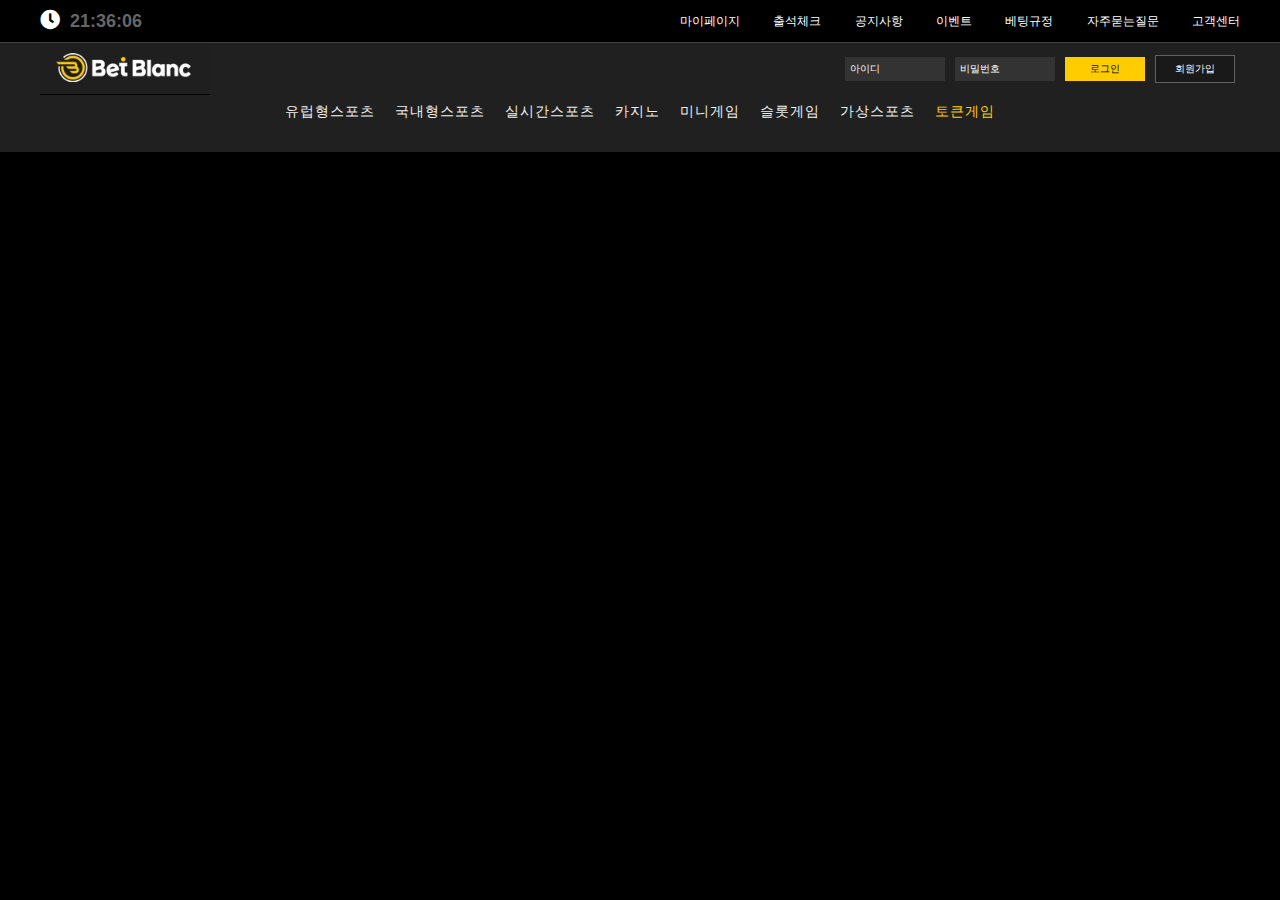
<file: page7.html>
<!doctype html>
<html lang="en">
  <head>
    <title>Detail page 8</title>
    <!-- Required meta tags -->
    <meta charset="utf-8">
    <meta name="viewport" content="width=device-width, initial-scale=1, shrink-to-fit=no">
<link rel="stylesheet" href="./css/index.css">
<link rel="stylesheet" href="https://cdnjs.cloudflare.com/ajax/libs/font-awesome/5.15.4/css/all.min.css">
    <!-- Bootstrap CSS -->
    <link rel="stylesheet" href="https://stackpath.bootstrapcdn.com/bootstrap/4.3.1/css/bootstrap.min.css" integrity="sha384-ggOyR0iXCbMQv3Xipma34MD+dH/1fQ784/j6cY/iJTQUOhcWr7x9JvoRxT2MZw1T" crossorigin="anonymous">
  </head>
  <body>
    <header>
        <div class="header-top">
            <div class="row header-top_info">
                <div class="right_info">
                    <i class="fa fa-clock"></i>
                    <p id="currtime"></p>
                </div>
                <div class="left_info">
                    <ul>
                        <li>마이페이지</li>
                        <li>출석체크</li>
                        <li>공지사항</li>
                        <li>이벤트</li>
                        <li>베팅규정</li>
                        <li>자주묻는질문</li>
                        <li>고객센터</li>
                    </ul>
                </div>
    
            </div>
        </div>
    
        <div class="header-main">
            <nav id='cssmenu'>
                <div class="button" style="display: none;"></div>
    
                <div class="logo">
                    <a href="./index.html">
                        <img src="./assets/w메인페이지 (1).jpg">
                    </a>
                </div>
                <div id="head-mobile"></div>
                <ul class="ul-cssmenu">
                    <li ><a href='./index2.html'>유럽형스포츠</a></li>
                    <li><a href='./index3.html'>국내형스포츠</a>
                        <!-- <ul>
                                <li><a href='#'>Services 1</a></li>
                                <li><a href='#'>Services 2</a>
                                    <ul>
                                        <li><a href='#'>Services 21</a></li>
                                    </ul>
                                </li>
    
                                <li><a href='#'>Services 3</a></li>
                                <li><a href='#'>Services 4</a></li>
                            </ul> -->
                    </li>
                    <li><a href='./detail.html'>실시간스포츠</a></li>
                    <li><a href='./page3.html'>카지노</a></li>
                    <li><a href='./page4.html'>미니게임</a></li>
                    <li><a href='./page5.html'>슬롯게임</a></li>
                    <li><a href='./page6.html'>가상스포츠</a></li>
                    <li class="active"><a href='#'>토큰게임</a></li>
                </ul>
                <div class="header-main_left">
                    <div class="header-main_info">
                        아이디
                    </div>
                    <div class="header-main_info">
                        비밀번호
                    </div>
                    <buton class="header-main_button1 header-main_button">
                        로그인
                    </buton>
                    <button class="header-main_button2 header-main_button">
                        회원가입
                    </button>
                </div>
                <div class="header-main_left-mobile">
                    <i class="fa fa-user-circle"></i>
                    <p>User name</p>
                </div>
            </nav>
        </div>
        <div class="header-bottom_mobile bottom-info">
            <ul class="ul-cssmenu">
                <li><a href='#'><i class="fa fa-envelope"></i> 유럽형스포츠</a></li>
                <li><a href='#'><i class="fa fa-envelope"></i><span class="span-bottom">1398294</span> </a></li>
                <li><a href='#'><i class="fa fa-envelope"></i> 10000000</a></li>
                <li><a href='#'><i class="fa fa-envelope"></i> 1234567</a></li>
                <li><a href='#'><i class="fa fa-envelope"></i> 1324354</a></li>
            </ul>
        </div>
        <div class="header-bottom_mobile">
            <ul class="ul-cssmenu">
                <li ><a href='./index.html'>유럽형스포츠</a></li>
                <li><a href='./index3.html'>국내형스포츠</a>
                    <!-- <ul>
                                <li><a href='#'>Services 1</a></li>
                                <li><a href='#'>Services 2</a>
                                    <ul>
                                        <li><a href='#'>Services 21</a></li>
                                    </ul>
                                </li>
    
                                <li><a href='#'>Services 3</a></li>
                                <li><a href='#'>Services 4</a></li>
                            </ul> -->
                </li>
                <li><a href='./detail.html'>실시간스포츠</a></li>
                <li><a href='./page3.html'>카지노</a></li>
                <li><a href='./page4.html'>미니게임</a></li>
                <li><a href='./page5.html'>슬롯게임</a></li>
                <li><a href='./page6.html'>가상스포츠</a></li>
                <li class="active"><a href='#'>토큰게임</a></li>
            </ul>
        </div>
    </header>
    <!-- Optional JavaScript -->
    <!-- jQuery first, then Popper.js, then Bootstrap JS -->
    <script src="https://code.jquery.com/jquery-3.3.1.slim.min.js" integrity="sha384-q8i/X+965DzO0rT7abK41JStQIAqVgRVzpbzo5smXKp4YfRvH+8abtTE1Pi6jizo" crossorigin="anonymous"></script>
    <script src="https://cdnjs.cloudflare.com/ajax/libs/popper.js/1.14.7/umd/popper.min.js" integrity="sha384-UO2eT0CpHqdSJQ6hJty5KVphtPhzWj9WO1clHTMGa3JDZwrnQq4sF86dIHNDz0W1" crossorigin="anonymous"></script>
    <script src="https://stackpath.bootstrapcdn.com/bootstrap/4.3.1/js/bootstrap.min.js" integrity="sha384-JjSmVgyd0p3pXB1rRibZUAYoIIy6OrQ6VrjIEaFf/nJGzIxFDsf4x0xIM+B07jRM" crossorigin="anonymous"></script>
    <script src='./js/index.js'></script>
    <script src='./js/tabs.js'></script>
  </body>
</html>
</file>
<file: css/index.css>
@import url('https://fonts.googleapis.com/icon?family=Material+Icons');
body {
    font-family: "NanumGothic";
    background-color: #000 !important;
}
.diflex {
    display: flex;
    justify-content: space-between;
    align-items: center;
}
.colorPrimary {
    color: #ffcc00 !important;
}
.color-blue {
    color:#0085ed !important;
}
.color-red {
    color: #f10000 !important;
}

.colorPrimaryBg {
    color: #000;
    background: #ffcc00 !important;
}

h1,
h2,
h3,
h4,
h5,
h6 {
    color: #ffffff;
}

a,
a:hover,
a:focus,
a:active {
    text-decoration: none;
    outline: none;
}

table {
    border-collapse: collapse;
    border: 1px solid #fff;
    background-color: #171717;
}

td,
th {
    text-align: left;
    padding: 5px 8px;
    border: 1px solid #fff;
    text-align: center;
}
.pagination {
    background-color: #171717;
    padding: 1rem;
    margin: 1rem 0;
    text-align: center;
    display: flex;
    justify-content: center;
}

th {
    background: #272727;
    color: #fff;
}

ul {
    margin: 0;
    padding: 0;
    list-style: none;
}

header {
    position: fixed;
    width: 100%;
    background: #202020;
    z-index: 99;
}

/*---------header close----------*/
/*-----------header-top------------*/
.header-top {
    height: 42px;
    background: #000;
    color: #fff;
}

.header-top_info {
    display: flex;
    margin: 0 40px !important;
    align-items: center;
    justify-content: space-between;
}

#currtime {
    font-weight: 600;
    color: #666;
    font-size: 22px;
}

.right_info {
    display: flex;
    align-items: baseline;
}

.right_info i {
    font-size: 20px !important;
}

.left_info ul li {
    display: inline-block;
    margin-right: 30px;
    font-size: 12px;
    font-weight: 400;
    line-height: 42px;
}

.left_info a {
    color: #fffefe;
    font-size: 14px;
    font-weight: 500;
}

.left_info i.fa {
    font-size: 19px;
    color: #fff;
    padding-right: 10px;
}

.left_info {
    text-align: right;
}

.right_info i.fa {
    font-size: 26px;
    margin-right: 10px;
}

header i.fa.fa-mobile {
    bottom: -4px;
    font-size: 26px;
    position: relative;
    border: 40px;
    font-weight: 500;
}

.left_info ul li:last-child {
    margin: 0px !important;
}

.header-main {
    /* padding: 21px 0; */
    border-top: 1px solid #424242;
    height: 68px;
}

/*-----------header-top Close------------*/
/*-----------header-menu------------*/
nav#cssmenu ul {
    margin-top: 13px;
}

.logo {
    position: relative;
    z-index: 123;
    padding: 10px;
    font: 18px verdana;
    color: #6ddb07;
    float: left;
}

.logo img {
    max-width: 170px;
}

.logo a {
    color: #6ddb07;
}

#cssmenu {
    display: flex !important;
    justify-content: space-between;
    align-items: center;
    margin: 0 40px !important;
}

#cssmenu,
#cssmenu ul,
#cssmenu ul li,
#cssmenu ul li a,
#cssmenu #head-mobile {
    border: 0;
    list-style: none;
    line-height: 1;
    display: block;
    position: relative;
    -webkit-box-sizing: border-box;
    -moz-box-sizing: border-box;
    box-sizing: border-box;
}

#cssmenu #head-mobile {
    display: none;
}

#cssmenu>ul>li {
    float: left;
}

#cssmenu>ul>li>a {
    padding: 9px 17px;
    font-size: 16px;
    letter-spacing: 1px;
    text-decoration: none;
    color: #efefef;
}

#cssmenu>ul>li:hover>a,
#cssmenu ul li.active a,
.header-bottom_mobile>ul>li:hover>a,
.header-bottom_mobile ul li.active a {
    color: #ffcc00 !important;
}

#cssmenu>ul>li:hover,
#cssmenu ul li.active:hover,
#cssmenu ul li.active,
#cssmenu ul li.has-sub.active:hover {
    /* background: #f82249!important; */
    -webkit-transition: background 0.3s ease;
    -ms-transition: background 0.3s ease;
    transition: background 0.3s ease;
}

#cssmenu>ul>li.has-sub>a {
    padding-right: 30px;
}

#cssmenu>ul>li.has-sub>a:after {
    position: absolute;
    top: 17px;
    right: 11px;
    width: 8px;
    height: 2px;
    display: block;
    background: #ddd;
    content: "";
}

#cssmenu>ul>li.has-sub>a:before {
    position: absolute;
    top: 14px;
    right: 14px;
    display: block;
    width: 2px;
    height: 8px;
    background: #ddd;
    content: "";
    -webkit-transition: all 0.25s ease;
    -ms-transition: all 0.25s ease;
    transition: all 0.25s ease;
}

#cssmenu>ul>li.has-sub:hover>a:before {
    top: 23px;
    height: 0;
}

#cssmenu ul ul {
    position: absolute;
    left: -9999px;
    margin-top: 0;
}

#cssmenu ul ul li {
    height: 0;
    -webkit-transition: all 0.25s ease;
    -ms-transition: all 0.25s ease;
    background: #333;
    transition: all 0.25s ease;
}

#cssmenu ul ul li:hover {}

#cssmenu li:hover>ul {
    left: auto;
}

#cssmenu li:hover>ul>li {
    height: 35px;
}

#cssmenu ul ul ul {
    margin-left: 100%;
    top: 0;
}

#cssmenu ul ul li a {
    border-bottom: 1px solid rgba(150, 150, 150, 0.15);
    padding: 11px 15px;
    width: 190px;
    font-size: 12px;
    text-decoration: none;
    color: #ddd;
    font-weight: 400;
}

#cssmenu ul ul li:last-child>a,
#cssmenu ul ul li.last-item>a {
    border-bottom: 0;
}

#cssmenu ul ul li:hover>a,
#cssmenu ul ul li a:hover {
    color: #fff;
}

#cssmenu ul ul li.has-sub>a:after {
    position: absolute;
    top: 16px;
    right: 11px;
    width: 8px;
    height: 2px;
    display: block;
    background: #ddd;
    content: "";
}

#cssmenu ul ul li.has-sub>a:before {
    position: absolute;
    top: 13px;
    right: 14px;
    display: block;
    width: 2px;
    height: 8px;
    background: #ddd;
    content: "";
    -webkit-transition: all 0.25s ease;
    -ms-transition: all 0.25s ease;
    transition: all 0.25s ease;
}

#cssmenu ul ul>li.has-sub:hover>a:before {
    top: 17px;
    height: 0;
}

#cssmenu ul ul li.has-sub:hover,
#cssmenu ul li.has-sub ul li.has-sub ul li:hover {
    background: #363636;
}

#cssmenu ul ul ul li.active a {
    border-left: 1px solid #333;
}

#cssmenu>ul>li.has-sub>ul>li.active>a,
#cssmenu>ul ul>li.has-sub>ul>li.active>a {
    border-top: 1px solid #333;
}

@media screen and (max-width: 991px) {
    .logo {
        position: absolute;
        top: 0;
        left: 0;
        width: 100%;
        height: 46px;
        text-align: center;
        padding: 10px 0 0 0;
        float: none;
    }

    .logo2 {
        display: none;
    }

    nav {
        width: 100%;
    }

    #cssmenu {
        width: 100%;
    }

    #cssmenu ul {
        width: 100%;
        display: none;
    }

    #cssmenu ul li {
        width: 100%;
        border-top: 1px solid #444;
        float: left;
    }

    #cssmenu ul li:hover {
        background: transparent !important;
    }

    #cssmenu ul ul li,
    #cssmenu li:hover>ul>li {
        height: auto;
    }

    #cssmenu ul li a,
    #cssmenu ul ul li a {
        width: 100%;
        border-bottom: 0;
    }

    #cssmenu ul ul li a {
        padding-left: 25px;
    }

    #cssmenu ul ul li {
        background: #333 !important;
    }

    #cssmenu ul ul li:hover {
        background: #363636 !important;
    }

    #cssmenu ul ul ul li a {
        padding-left: 35px;
    }

    #cssmenu ul ul li a {
        color: #ddd;
        background: none;
    }

    #cssmenu ul ul li:hover>a,
    #cssmenu ul ul li.active>a {
        color: #fff;
    }

    #cssmenu ul ul,
    #cssmenu ul ul ul {
        position: relative;
        left: 0;
        width: 100%;
        margin: 0;
        text-align: left;
    }

    #cssmenu>ul>li.has-sub>a:after,
    #cssmenu>ul>li.has-sub>a:before,
    #cssmenu ul ul>li.has-sub>a:after,
    #cssmenu ul ul>li.has-sub>a:before {
        display: none;
    }

    #cssmenu #head-mobile {
        display: block;
        padding: 23px;
        color: #ddd;
        font-size: 12px;
        font-weight: 700;
    }

    .button {
        width: 55px;
        height: 46px;
        position: absolute;
        left: 5%;
        top: 0;
        cursor: pointer;
        z-index: 12399994;
    }

    .button:after {
        position: absolute;
        top: 22px;
        right: 20px;
        display: block;
        height: 8px;
        width: 20px;
        border-top: 2px solid #dddddd;
        border-bottom: 2px solid #dddddd;
        content: "";
    }

    .button:before {
        -webkit-transition: all 0.3s ease;
        -ms-transition: all 0.3s ease;
        transition: all 0.3s ease;
        position: absolute;
        top: 16px;
        right: 20px;
        display: block;
        height: 2px;
        width: 20px;
        background: #ddd;
        content: "";
    }

    .button.menu-opened:after {
        -webkit-transition: all 0.3s ease;
        -ms-transition: all 0.3s ease;
        transition: all 0.3s ease;
        top: 23px;
        border: 0;
        height: 2px;
        width: 19px;
        background: #fff;
        -webkit-transform: rotate(45deg);
        -moz-transform: rotate(45deg);
        -ms-transform: rotate(45deg);
        -o-transform: rotate(45deg);
        transform: rotate(45deg);
    }

    .button.menu-opened:before {
        top: 23px;
        background: #fff;
        width: 19px;
        -webkit-transform: rotate(-45deg);
        -moz-transform: rotate(-45deg);
        -ms-transform: rotate(-45deg);
        -o-transform: rotate(-45deg);
        transform: rotate(-45deg);
    }

    #cssmenu .submenu-button {
        position: absolute;
        z-index: 99;
        right: 0;
        top: 0;
        display: block;
        border-left: 1px solid #444;
        height: 46px;
        width: 46px;
        cursor: pointer;
    }

    #cssmenu .submenu-button.submenu-opened {
        background: #262626;
    }

    #cssmenu ul ul .submenu-button {
        height: 34px;
        width: 34px;
    }

    #cssmenu .submenu-button:after {
        position: absolute;
        top: 22px;
        right: 19px;
        width: 8px;
        height: 2px;
        display: block;
        background: #ddd;
        content: "";
    }

    #cssmenu ul ul .submenu-button:after {
        top: 15px;
        right: 13px;
    }

    #cssmenu .submenu-button.submenu-opened:after {
        background: #fff;
    }

    #cssmenu .submenu-button:before {
        position: absolute;
        top: 19px;
        right: 22px;
        display: block;
        width: 2px;
        height: 8px;
        background: #ddd;
        content: "";
    }

    #cssmenu ul ul .submenu-button:before {
        top: 12px;
        right: 16px;
    }

    #cssmenu .submenu-button.submenu-opened:before {
        display: none;
    }

    #cssmenu ul ul ul li.active a {
        border-left: none;
    }

    #cssmenu>ul>li.has-sub>ul>li.active>a,
    #cssmenu>ul ul>li.has-sub>ul>li.active>a {
        border-top: none;
    }
}

img {
    width: 100%;
}

.header-main_left {
    display: flex;
    justify-content: space-between;
    align-items: center;
    color: #fff;
}

.header-main_info {
    margin: 0 5px;
    width: 150px;
    background-color: #333;
    font-size: 12px;
    line-height: 36px;
    font-weight: 400;
    padding-left: 5px;
}

.header-main_button {
    margin: 0 5px;
    width: 80px;
    text-align: center;
    font-size: 12px;
    line-height: 36px;
    font-weight: 400;
    cursor: pointer;
}

.header-main_button1 {
    color: #000;
    background-color: #ffcc00;
}

.header-main_button2 {
    color: #fff;
    background-color: #191919;
    border: 1px solid #606060;
}

#cssmenudestop {
    display: none;
}

.logo {
    grid-area: l;
}

.ul-cssmenu {
    grid-area: n;
}

.header-main_left {
    grid-area: u;
}

.header-main_left-mobile {
    display: none;
}

.header-bottom_mobile {
    display: none;
}
.site-wrapper {
    padding-top: 150px;
}
.section-title {
    width: 100%;
    background-color: #171717;
    padding: 10px 20px;
    color: #ffcc00;
    font-size: 22px;
}
@media screen and (max-width: 1180px) {
    .site-wrapper {
        padding-top: 170px;
    }
}
@media screen and (max-width: 1680px) {
    #cssmenu ul li {
        padding: 0;
    }

    .header-main_info {
        width: 100px;
    }

    #cssmenu>ul>li>a {
        font-size: 12px;
        padding: 9px 10px;
    }
}

@media screen and (max-width: 1327px) {
    #cssmenu {
        display: grid !important;
        grid-template-columns: repeat(12, 1fr);
        grid-template-areas:
            "l l l l l l l l u u u u"
            "n n n n n n n n n n n n"
    }

    .header-main {
        height: 110px;
    }

    .ul-cssmenu {
        margin: auto !important;
    }

    #cssmenu>ul>li>a {
        font-size: 14px;
    }

    .logo {
        padding: 0;
    }

    .left_info {
        font-size: 12px;
    }

    .header-main_button,
    .header-main_info {
        line-height: 24px;
        font-size: 10px;
    }

    #currtime {
        font-size: 18px;
    }
}

@media screen and (max-width: 992px) {
    .button {
        display: block !important;
    }
    #cssmenu {
        margin: 10px 0 0 !important;
        display: block !important;
    }

    .header-main_left-mobile {
        text-align: center;
        display: block !important;
        color: #fff;
        position: absolute;
        right: 5%;
        top: 3%;
        cursor: pointer;
        z-index: 12399994;
        background-color: #3c3c3c;
    }

    .header-main_left-mobile i {
        font-size: 20px;
    }

    .header-main_left {
        display: none;
    }

    .header-main {
        height: 70px;
        background-color: #3c3c3c;
    }

    .header-top {
        display: none;
    }

    .header-bottom_mobile {
        display: block !important;
        height: 50px;
        max-width: 100%;
        overflow-x: auto;
        background: #202020;
    }

    .header-bottom_mobile ul {
        padding-top: 10px;
        display: flex;
        flex-direction: row;
        justify-content: center;
    }

    .header-bottom_mobile ul li {
        min-width: 100px;
    }

    .header-bottom_mobile ul li a {
        padding: 0 10px;
        color: #fff;
        font-size: 12px;
    }
     .bottom-info {
        margin: auto 0;
        background: #0f0f0f;
     }
     .bottom-info ul li {
        min-width: 120px;
     }
    .bottom-info ul li a i {
    margin: 0 3px;
}
}
.span-bottom {
    color:#ffcc00;
}
@media screen and (max-width: 756px){
.header-bottom_mobile ul{
    justify-content: start;
}

}
</file>
<file: css/tabs.css>
/**
 * Fonts
 */

@import url('https://fonts.googleapis.com/icon?family=Material+Icons');
@import url('https://fonts.googleapis.com/css2?family=Roboto:ital,wght@0,400;0,700;1,400;1,700&family=Source+Sans+Pro:ital,wght@0,400;0,700;1,400;1,700&display=swap');

/**
 * Reset
 */
*,
*::before,
*::after {
	box-sizing: border-box;
}

html {
	font-family: sans-serif;
	line-height: 1.15;
	-webkit-text-size-adjust: 100%;
	-webkit-tap-highlight-color: rgba(0, 0, 0, 0);
	padding: 0;
	margin: 0;
	-moz-osx-font-smoothing: grayscale;
	-webkit-font-smoothing: antialiased;
}

body {
	-webkit-text-size-adjust: 100%;
	-webkit-tap-highlight-color: rgba(0, 0, 0, 0);
	padding: 0;
	margin: 0;
	-moz-osx-font-smoothing: grayscale;
	-webkit-font-smoothing: antialiased;
	color: #1a1a1a;
	font-family: "Source Sans Pro", sans-serif;
	font-size: 1.1rem;
	line-height: 1.5;
}

p,
ol,
ul,
li,
dl,
dt,
dd,
blockquote,
figure,
fieldset,
form,
legend,
textarea,
pre,
iframe,
hr,
h1,
h2,
h3,
h4,
h5,
h6 {
	padding: 0;
	margin: 0;
	-moz-osx-font-smoothing: grayscale;
	-webkit-font-smoothing: antialiased;
}

/**
 * Global Rules
 */
h1,
h2,
h3,
h4,
h5,
h6 {
	color: #0d0d0d;
	font-family: Roboto, sans-serif;
	line-height: 1.2;
	word-wrap: break-word;
}

h1 {
	font-size: 40px;
}

h2 {
	font-size: 32px;
}

a,
a:visited {
	background-color: transparent;
	color: #0067b8;
	text-decoration: none;
}

a:hover,
a:active {
	border-bottom: none;
	outline: 0;
}

a:focus {
	border-bottom: none;
	outline: thin dotted;
}

a img {
	border: 0;
}


.entry-content>*:not(:last-child) {
	margin-bottom: 1rem;
}

/**
 * Article Container
 */
.article-container {
	padding: 2rem;
}

/**
 * Article Block
 */
.article-block {
	text-align: center;
}

.article-block .entry-content>p {
	color: #666;
}

/**
 * Tabs Container
 */
.tabs-container {
	/* padding: 2rem; */
}

/**
 * Tabs Block
 */
.tabs-block {
	display: flex;
	align-items: start;
	justify-content: start;
}

/**
 * Tabs
 */
.tabs {
	display: flex;
}

.tabs>ul {
	list-style-type: none;
	margin: 0;
	padding: 0;
	width: 15%;
}

.tabs>ul li {
	display: block;
}

.tabs>ul li a,
.secsion-icon,
.checkBox {
	display: flex !important;
	justify-content: space-between;
	align-items: center;
	cursor: pointer;
}


.tabs>ul li:not(:last-child) {
	border-bottom: 1px solid #262626;
}

.tabs>ul li a,
.tabs>ul li a:visited,
.checkBox {
	display: flex;
	border-bottom: none;
	text-decoration: none;
	background-color: #000;
	color: #fff;
	padding: 10px 1.5rem;
	transition: all 0.2s ease-in-out;
	word-wrap: break-word;
	font-size: 14px;
}

.tabs>ul li a:hover,
.tabs>ul li a:focus,
.tabs>ul li a:active {
	border-bottom: none;
	outline: 0;
}

.tabs>ul li a.active {
	color: #fff;
	background-color: #202020;
}

.tabs>ul li a:hover:not(.active) {
	color: #ffcc00 !important;
}

/* .tabs > ul li a > span {
	width: 100%;
	display: flex;
	align-items: center;
	justify-content: center;
	text-align: center;
} */

.tabs>ul li a>span.tab-label {
	display: none;
}

.tabs section {
	width: 85%;
	color: #fff;
	padding: 1rem;
	padding-top: 0;
	display: none;
	word-wrap: break-word;
}

.tabs section>* {
	opacity: 0;
	transform: translateY(20px);
	transition: opacity 0.2s, transform 0.2s;
}

.tabs section>*:nth-child(1) {
	transition-delay: 0.2s;
}

.tabs section>*:nth-child(2) {
	transition-delay: 0.3s;
}

.tabs section>*:nth-child(3) {
	transition-delay: 0.4s;
}

.tabs section>*:nth-child(4) {
	transition-delay: 0.5s;
}

.tabs section>*:nth-child(5) {
	transition-delay: 0.6s;
}

.tabs section>*:nth-child(6) {
	transition-delay: 0.7s;
}

.tabs section>*:nth-child(7) {
	transition-delay: 0.8s;
}

.tabs section>*:nth-child(8) {
	transition-delay: 0.9s;
}

.tabs section>*:nth-child(9) {
	transition-delay: 1s;
}

.tabs section>*:nth-child(10) {
	transition-delay: 1.1s;
}

.tabs section>*:nth-child(11) {
	transition-delay: 1.2s;
}

.tabs section>*:nth-child(12) {
	transition-delay: 1.3s;
}

.tabs section>*:nth-child(13) {
	transition-delay: 1.4s;
}

.tabs section>*:nth-child(14) {
	transition-delay: 1.5s;
}

.tabs section>*:nth-child(15) {
	transition-delay: 1.6s;
}

.tabs section>*:nth-child(16) {
	transition-delay: 1.7s;
}

.tabs section>*:nth-child(17) {
	transition-delay: 1.8s;
}

.tabs section>*:nth-child(18) {
	transition-delay: 1.9s;
}

.tabs section>*:nth-child(19) {
	transition-delay: 2s;
}

.tabs section>*:nth-child(20) {
	transition-delay: 2.1s;
}

.tabs section.active {
	display: block;
}

.tabs section.active-content>* {
	opacity: 1;
	transform: translateY(0);
}

.tabs-section section {
	margin-left: 20px;
}

.secsion-icon a {
	padding-left: 16px !important;
	width: 100% !important;
}

.button-search {
	background-color: #ffcc00 !important;
	border-radius: 6px;
	font-size: 12px;
	padding: 5px 10px;
	min-width: 55px;
}

.material-icons,
.secsion-icon i,
.secsion-icon input {
	margin-right: 10px;
	accent-color: #ffcc00;
}

.tab-link .count,
.tab-link2 .count,
.checkBox .count {
	background-color: #2e2d2f !important;
	color: #fff;
	border-radius: 6px;
	font-size: 12px;
	padding: 5px 10px;
	min-width: 45px;
}

.element-search {
	pointer-events: none !important;
	cursor: default !important;
}

.section-title {
	width: 100%;
	background-color: #171717;
	padding: 10px 20px;
	color: #ffcc00;
	font-size: 22px;
}


.heading-design {
	cursor: pointer;
	border-bottom: solid 1px #212121;
	transition: background-color 0.5s ease;
}

.heading-design,
.heading-prog,
.heading-music {
	display: flex;
	align-items: center;
	justify-content: center;
	width: max-content;
	font-size: 18px !important;
	margin: 0 20px;
	color: #fff;
	padding: 5px 10px;
	border-radius: 6px;
	background-color: #444;
}

.tabs1row {
	display: flex;
	align-items: center;
	justify-content: flex-start;
	background-color: #171717 !important;
	padding: 10px 0;
}

.yellowCount {
	color: #ffcc00 !important;
}

.heading-design:hover {
	background-color: #ffcc00;
	border-bottom: solid 1px #ffcc00;
}

.heading-prog {
	cursor: pointer;
	border-bottom: solid 1px #212121;
	transition: background-color 0.5s ease;
	transition: color 0.5s ease;
}

.heading-prog:hover {
	background-color: #ffcc00;
	border-bottom: solid 1px #ffcc00;
}

.heading-music {
	cursor: pointer;
	border-bottom: solid 1px #212121;
	transition: background-color 0.5s ease;
}

.heading-music:hover,
.active-children {
	background-color: #ffcc00;
	border-bottom: solid 1px #ffcc00;
	color: #000;
}

.tab-content {
	display: none;
}

.left-content {
	padding-left: 4rem;
	padding-top: 4rem;
	font-size: 3.75rem;
}

.right-content {
	padding-left: 4rem;
	padding-top: 4rem;
}

.img-custwidth {
	padding-top: 4rem;
	width: 512px;
}

/* Table styles. */


/* Pagination. */

#numbers {
	padding: 0;
	margin: 0 2rem;
	list-style-type: none;
	display: flex;
}

#numbers li a {
	color: #fff;
	padding: .5rem 1rem;
	text-decoration: none;
	opacity: .7;
}

#numbers li a:hover {
	opacity: 1;
}

#numbers li a.active {
	opacity: 1;
	background: #ffcc00;
	color: #333;
	border-radius: 6px;
}

.container-table {
	padding-top: 20px;
	background-color: #171717 !important;

}

.qcc {
	flex: 1;
}

.turn-on input[type="checkbox"] {
	position: relative;
	appearance: none;
	width: 40px;
	height: 20px;
	background: #ccc;
	border-radius: 50px;
	box-shadow: inset 0 0 5px rgba(0, 0, 0, 0.2);
	cursor: pointer;
	transition: 0.4s;
}

.turn-on input:checked[type="checkbox"] {
	background: green;
}

.turn-on input[type="checkbox"]::after {
	position: absolute;
	content: "";
	width: 20px;
	height: 20px;
	top: 0;
	left: 0;
	background: #fff;
	border-radius: 50%;
	box-shadow: 0 0 5px rgba(0, 0, 0, 0.2);
	transform: scale(1.1);
	transition: 0.4s;
}

.turn-on input:checked[type="checkbox"]::after {
	left: 50%;
}

.turn-on {
	display: flex;
	justify-content: space-between;
	align-items: center;
	background-color: #444;
	padding: 8px 5px;
}

.turn-on h4 {
	color: #ffcc00;
	font-size: 16px;
}

.turn-on .show {
	margin-right: 12px;
	display: flex;
	justify-content: space-between;
	align-items: center;
	font-size: 12px;
}

.turn-on .show p {
	padding-right: 10px;
	margin-bottom: 0;
}

#my-table,
#my-table2 {
	width: 100%;
	text-align: center;
}

.qcc ul li {
	display: flex;
	justify-content: space-between;
	align-items: center;
	padding: 5px 20px 0 5px;
	border-bottom: 1px solid #a4a4a4;
}

.qcc-title {
	font-size: 12px;
	color: #a4a4a4;
}

.qcc-number {
	color: #ffcc00;
	font-size: 18px;
}

.qcc-number span {
	color: #85cf35;
}

.qcc-numberbox {
	color: #fff;
	font-size: 14px;
	width: 100px;
	background-color: #202020;
	display: flex;
	justify-content: end;
	padding: 2px 10px;
}

.qcc-button {
	padding: 0 5px;
}

.qcc-button_item {
	font-size: 12px;
	padding: 5px 0;
	color: #ffffff;
	background: #383838;
}

.qcc-button_item button:focus {
	outline: none;

}

.qcc-button_list {
	display: grid;
	grid-auto-rows: -webkit-min-content;
	grid-auto-rows: min-content;
	grid-template-columns: repeat(3, 1fr);
	padding: 5px 0;
}

.qcc-button_submit {
	width: 100%;
	padding: 8px 0;
	font-size: 18px;
	font-weight: 600;
	background: #ffcc00;
}

#my-table2 input {
	width: 17px;
	height: 17px;
}

#my-table2 .tab-contenttab {
	width: 45%;
}

.programming-title {
	width: 100%;
	display: flex;
	justify-content: space-between;
	align-items: center;
	margin: 10px 0;
}

.programming-title-count {
	width: 70%;
	display: flex;
	justify-content: space-between;
	align-items: center;
	background-color: #272727;
	padding: 10px 20px 0;
	border-radius: 8px;
}

.programming-title-count p {
	font-size: 14px;
}

.programming-title-count p span {
	color: #ffcc00;
	font-weight: 600;
	font-size: 16px;
}

.programming-title-button button {
	padding: 8px 10px;
	font-size: 14px;
	width: 90px;
	background-color: #606060;
	color: #fff;
}

.programming-button {
	background-color: #ffcc00;
	width: 200px;
	text-align: center;
	padding: 10px 0;
	border-radius: 6px;
	font-weight: 600;
}

.programming-buttonDiv {
	width: 100%;
	display: flex;
	justify-content: center;
	align-items: center;
	margin-top: 20px;
}

.infoUser {
	border: 1px solid #272727;
	font-size: 14px;
}

.infoUser p {
	margin: 0;
}

.infoUser li {
	display: flex;
	justify-content: start;
	align-items: center;
	border-bottom: 1px solid gray;
	background: #252525;
}

.infoUser-title {
	width: 230px;
	padding: 10px 0 10px 40px;
	background-color: #323232;
}

.infoUser-info,
.infoUser-input {
	padding-left: 40px;
}

.changInfo {
	margin-top: 60px;
}

.infoUser-input input {
	width: 300%;
	background-color: #000;
	border: none;
	height: 30px;
	color: #fff;
}

.infoUser-input input:focus {
	border: none;
	outline: unset;
}


@media (min-width: 576px) {

	.tabs>ul {
		width: 275px;
	}

	.tabs>ul li a {
		flex-wrap: wrap;
	}

	.tabs>ul li a>span.tab-label {
		display: block;
		margin-top: 0.2rem;
	}

	.tabs section {
		width: calc(100% - 275px);
	}
}

@media (min-width: 768px) {

	body {
		font-size: 1.125rem;
	}

	.tabs-container {
		/* padding: 4rem 4rem; */
	}
}

@media (min-width: 992px) {

	.tabs {
		width: calc(100% - 275px);
	}
}

@media screen and (max-width: 1300px) {
	.programming-title-count p {
		font-size: 10px;
	}
}


@media screen and (max-width: 1180px) {
	.site-wrapper {
		padding-top: 170px;
	}

	.qcc {
		display: none;
	}

	.tabs {
		width: 100% !important;
	}

	.infoUser-input input {
		width: 200%;
	}
}


@media screen and (max-width: 915px) {
	.programming-title-count {
		display: block;
		width: 60%;
	}

	.programming-title-button button {
		width: 100%;
	}

	.infoUser-title {
		padding-left: 10px;
		width: 150px;
		font-size: 10px;
	}
}

@media screen and (max-width: 860px) {
	.tab-head {
		width: 25% !important;
	}

	.tabs>ul li a,
	.tabs>ul li a:visited,
	.checkBox {
		padding: 5px 0;
	}

	.tabs section {
		flex: 1;
	}
}

@media screen and (max-width: 756px) {
	.tab-head {
		display: none !important;
	}

	td,
	th {
		padding: 5px;
	}

	.heading-design,
	.heading-prog,
	.heading-music {
		font-size: 12px !important;
		margin: 0 5px;
	}
}

@media screen and (max-width: 567px) {

	.heading-design,
	.heading-prog,
	.heading-music {
		display: block;
		text-align: center;
	}

	.infoUser-title {
		width: 120px;
	}

	.infoUser-input input {
		width: 100%;
	}

	.infoUser-info,
	.infoUser-input {
		padding-left: 10px;
	}
}
</file>
<file: css/video.css>
.liveTv {
    display: grid;
    grid-template-columns: repeat(2, 1fr);
    background-color: #171717;
}
.liveTv p {
    margin: 0;
}
.liveTv-info {
    padding: 0 20px;
}
.liveTv-info_title {
    padding: 5px;
    background-color: #000;
}
.liveTv-info_title,
.liveTv-timeEnd,
.liveTv-info_odds{
    display: flex;
    justify-content: space-between;
    align-items: center;
    font-size: 13px;
}
.liveTv-timeEnd,
.odds-number {
    color: #ffcc00;
}
.liveTv-timeEnd span {
    color: #fff;
    padding: 4px 6px;
    border-radius: 6px;
    margin-left: 5px;
    background-color: #444;
}
.liveTv-info_desc {
    display: grid;
    grid-template-columns: repeat(3, 1fr);
    border-top:1px solid #595454 ;
}
.liveTv-info_odds {
    border-right:1px solid #595454 ;
    padding: 5px;
}
.liveTv-info_up {
    color: #ffcc00;
    background-color: #444;
    border-top:1px solid #595454;
    padding: 5px;
    font-size: 13px;
}
.liveTv-info_result {
    display: grid;
    grid-template-columns: repeat(2, 1fr);
    border-top:1px solid #595454 ;
    border-bottom:1px solid #595454 ;
}
.liveTv-info_odds:last-child {
    border: none;
}

/* .liveTv-tabs  */

.tabss {
  margin: 0 auto;
    width: 100%;
}

.tabss > input[type="radio"] {
  display: none;
}

.tabss > div {
  display: none;
  padding: 0px;
  font-size: 16px;
}
.tabss .container-table {
    padding: 0;
}

#tab-btn-1:checked ~ #content-1,
#tab-btn-2:checked ~ #content-2,
#tab-btn-3:checked ~ #content-3 {
  display: block;
}

.tabss > label {
  display: inline-flex;
  text-align: center;
  vertical-align: middle;
  user-select: none;
  background-color: #262626;
  padding: 5px 0;
  font-size: 16px;
  line-height: 1.5;
  transition: color 0.15s ease-in-out, background-color 0.15s ease-in-out;
  cursor: pointer;
  font-size: 16px;
  font-weight: 600;
  border-top-right-radius: 10px;
  border-top-left-radius: 10px;
  width: 205px;
  justify-content: center;
}

.tabss > label:not(:first-of-type) {
  border-left: none;
}

.tabss > input[type="radio"]:checked + label {
  background-color: #ffcc00;
  color: #000;
  border-bottom: 1px solid #fff;
}

#numbers3,
#numbers4,
#numbers5,
#numbers6
 {
	padding: 0;
	margin: 0 2rem;
	list-style-type: none;
	display: flex;
}

#numbers3 li a ,
#numbers6 li a ,
#numbers5 li a ,
#numbers4 li a{
	color: #fff;
	padding: 3px 6px;
	text-decoration: none;
	opacity: .7;
}

#numbers3 li a:hover,
#numbers5 li a:hover,
#numbers6 li a:hover,
#numbers4 li a:hover {
	opacity: 1;
}

#numbers3 li a.active,
#numbers6 li a.active,
#numbers5 li a.active,
#numbers4 li a.active {
	opacity: 1;
	background: #ffcc00;
	color: #333;
	border-radius: 6px;
}

#my-table3 ,
#my-table4 ,
#my-table4_m ,
#my-table3_m {
    width: 100%;
    font-size: 11px;
    text-align: center;
}

#my-table3 tr span,
#my-table3_m tr span,
#my-table4 tr span, 
#my-table4_m tr span 
{
    color : #ffcc00;
}
#my-table3 .flextabs input,
#my-table3_m .flextabs input,
#my-table4 .flextabs input,
#my-table4_m .flextabs input {
    width: 15px;
    height: 15px;
}
.flextabs {
    display: flex;
    justify-content: space-between;
    align-items: center;
}
.flextabstd {
    color: #ffcc00;
}
.flextabstd p:last-child {
    color: #fff;
}
.tabss-button {
    width:70px;
    border-radius: 4px;
    background-color: transparent;
    border: 1px solid #595454;
    padding: 5px 0;
}
.button-success {
    color: #0085ed;
}
.button-error {
    color: #f10000;
}
.button-disable {
    color: #666;
}
.table3-m {
    display: none;
}
#my-table3_m thead tr th:first-child ,
#my-table4_m thead tr th:first-child{
    width: 17% ;
}

@media screen and (max-width: 1505px){
    .liveTv-info_result {
    grid-template-columns: repeat(1, 1fr);
}
.liveTv-info_desc {
    display: grid;
    grid-template-columns: repeat(1, 1fr);
    border-top:1px solid #595454 ;
}
.liveTv-info_result .liveTv-info_odds:last-child ,
.liveTv-info_desc .liveTv-info_odds:last-child ,
.liveTv-info_desc .liveTv-info_odds:nth-child(2) {
    border-top:1px solid #595454 ;
}
.liveTv-info_odds {
    border-right: none;
}
.liveTv video {
    height: 280px !important;
}
.table3-w {
    display: none;
}
.table3-m {
    display: block;
}
}
@media screen and (max-width: 992px){
    .liveTv {
    grid-template-columns: repeat(1, 1fr);
    }
}
@media screen and (max-width: 576px){
    .liveTv video{
        height: 230px !important;
    }
    .tabss > label {
        width: 45% !important;
    }
}
</file>
<file: css/tab1.css>
.tab1sesion p {
    margin: 0;
    font-size: 13px;
}

.tab1sesion-option {
    display: flex;
    font-size: 13px;
    color: #fff;
    padding: 5px 10px;
    background: #2e2e2e;
}

.select_component {
    display: flex;
    align-items: center;
    height: 31px;
    margin-right: 15px;
    justify-content: space-between;
    background-color: #000;
}

select {
    background-color: transparent;
    border: none;
    cursor: pointer;
    margin-right: 8px;
    width: 115px;
    color: #fff;
    background-color: #000;

}

optgroup,
option {
    background: #000;
}

.bx {
    font-size: 20px;
    color: #fff;
}

#drop_down_with_links {
    position: relative;
}

#trigger {
    border: none;
    padding: 10px 14px;
    display: flex;
    align-items: center;
    gap: 8px;
    cursor: pointer;
    background-color: #000;
    border-radius: 8px;
    border: 2px solid #e9e9e9;
}

#menu {
    position: absolute;
    top: 46px;
    left: 0px;
    width: 100%;
    border: 1px solid #e9e9e9;
    border-radius: 8px;
    background-color: #000;
    box-shadow: 0px 5px 15px rgba(0, 0, 0, .15);
    padding: 8px;
    transition: 500ms ease-in;
    background: #000;
    color: #fff;
}

#menu.closed {
    display: none;
}

li>a {
    display: flex;
    align-items: center;
    justify-content: space-between;
    color: #fff;
    text-decoration: none;
    cursor: pointer;
    padding: 10px;
}

.select_component:focus-visible,
select:focus-visible {
    outline: 2px solid transparent;
    background-color: rgba(0, 0, 0, 0.05)
}

li>a:focus-visible,
#trigger:focus-visible {
    border-radius: 8px;
    outline: 2px solid purple;
    background-color: rgba(0, 0, 0, 0.05);
}

li>a:hover,
.select_component:hover,
#trigger:hover {
    opacity: 0.7;
}

.tab1sesion-option_button {
    height: 30px;
    padding: 0;
    width: 100px;
    font-size: 15px;
    font-weight: bold;
}

.tab1sesion ul li button:hover {
    color: #ffcc00
}

.tab1sesion ul {
    background: #434343;
    padding: 5px 0;
}

.tab1sesion ul li button {
    display: flex;
    align-items: center;
    justify-content: center;
    font-size: 13px;
    height: 30px;
    border: none !important;
    border-radius: 0 !important;
    color: #fff;
    background: transparent;
    outline: none
}

.tab1sesion ul li .active {
    background: #2e2e2e !important;
    color: #ffcc00 !important;

}

.tab1sesion ul li button .material-icons {
    margin: 0;
    font-size: 15px;
}
.tab1sesion-content_left{
    grid-area : left;
}
.tab1sesion-content_right{
    grid-area : right;
}
.tab1sesion-content {
    display: grid;
    grid-template-columns: repeat(5, 1fr);
    grid-template-areas: " left left left  right right ";
    gap: 10px;
}

.tab1sesion-content_button {
    display: grid;
    grid-template-columns: repeat(3, 1fr);
    padding: 5px 0;
}
.tab1sesion-content_buttonItem:hover {
    background: #ffcc00;
}

.tab1sesion-content_buttonItem {
    display: flex;
    justify-content: space-between;
    align-items: center;
    background: #606060;
    padding: 3px 5px;
    border-radius: 6px;
}

.tab1sesion-content_buttonItem p {
    color: #fff;
    padding: 2px 5px;
    font-weight: 600;
}

.tab1sesion-content_buttonItem p:last-child {
    background: #000;
    border-radius: 6px;
    font-weight: normal;
}

.tab1sesion-content_buttonItem p span {
    color: #000;
}

.tab1sesion-content_button .active {
    background: #ffcc00;
}

.itemMatch-country {
    padding: 5px 10px 10px;
    border-top: 1px solid #6e6b6b;
    color: #ffcc00;
}

.itemMatch-country img {
    width: 17px;
}
.itemMatch-country span {
    padding: 0 2px;
    margin: 0 5px;
    border-left: 1px solid #6e6b6b;
    border-right: 1px solid #6e6b6b;
    color: #fff;
}

.itemMatch-country p span span{
   border: none;
   padding: 0 5px;
   justify-content: center;
   align-items: center;
   border-radius: 50%;
   display: inline-flex;
   background-color: #6e6b6b;
}

.itemMatch-info ul,
.itemMatchRight-info ul {
    font-size: 13px;
    display: flex;
    text-align: center;
    padding: 0;
    margin: 0;
}
.itemMatch-info ul li{
    padding: 5px;
    border: 1px solid #6e6b6b;
    cursor: pointer;
    background: #171717;
}
.itemMatch-info ul li:hover,
.itemMatchRight-info ul li:hover {
    background-color: #6e6b6b;
}
.itemMatch-info5_active {
    color: #ffcc00;
}

.itemMatch-info1 {
    width: calc(145 / 680 * 100%);
}

.itemMatch-info2 {
    width: calc(200 / 680 * 100%);
}

.itemMatch-info3 {
    width: calc(45 / 680 * 100%);
    min-width: 45px;
    color: #ffcc00;
}

.itemMatch-info4 {
    width: calc(210 / 680 * 100%);
}

.itemMatch-info5 {
    width: calc(35 / 680 * 100%);
    cursor: pointer;
    min-width: 30px;
}
.itemMatch-info5:hover {
    color: #ffcc00 !important;
    background: transparent !important;
}

.itemMatch-info6 {
    width: calc(45 / 680 * 100%);  
    min-width: 45px; 
}
.itemMatch-info6 span {
    padding: 2px 5px;
    background: #6e6b6b;
    border-radius: 6px;
}


.tab1sesion-content_right {
    font-size: 13px;
}
.itemMatchRight-info {
}
.itemMatchRight-tilte{
    padding: 10px ;
}
.itemMatchRightLI-info {
    width: calc(1 /3 *100%);
}
.itemMatchRightLI-infoDesc {
    width: 50%;
 text-align: start;

}
.itemMatchRightLI-infoDesc p span , .fa-arrow-up{
    color: orangered;
    font-size: 11px;
    padding-right: 3px;
}
.itemMatchRightLI-infoDesc p:last-child {
    text-align: end;
    min-width: 25%;
}
.itemMatchRight-info ul li {
    background: #171717;
    padding: 5px;
    border: 1px solid #6e6b6b;
}
.fa-arrow-down {
    color:#0081fc;
}
@media screen and (max-width: 1505px) {
	.tab1sesion-content {
    grid-template-columns: repeat(6, 1fr);
    grid-template-areas: " left left left left right right ";
}
.itemMatchRight-info ul {
    display: block;
}
.itemMatchRightLI-infoDesc ,
.itemMatchRightLI-info{
    width: 100%;
}
}


@media screen and (max-width: 1505px) {
	.tab1sesion-content {
    grid-template-columns: repeat(9, 1fr);
    grid-template-areas: " left left left left left left right right right ";
}
}
@media screen and (max-width: 992px) {
	.tab1sesion-content {
    grid-template-columns: repeat(2, 1fr);
    grid-template-areas: "left left";
}
.tab1sesion-content_right {
    display: none;
}
}
@media screen and (max-width: 576px) {
    .itemMatch-info .diflex {
        display: block;
    }
    .itemMatch-info6 {
        display: flex;
    align-items: center;
    }
  .tab1sesion ul li button{
    font-size: 10px;
  }
}
@media screen and (max-width:415px){
    .tab1sesion-content_button {
        grid-template-columns: repeat(3 , 1fr);
    }   
    .tab1sesion-content_buttonItem p {
        font-size: 8px !important;
    }
    .tab1sesion p,
    .itemMatch-info li {
        font-size: 10px;
    }
    select {
        width: 70px;
    }
}
</file>
<file: css/main.css>
.container {
    max-width: 80% !important;
}
.site-wrapper {
    color: #fff;
}
p {
    margin-bottom: 0 !important;
    line-height: 42px;
}
.main-header {
    background: #1e1e1e;
    font-size: 14px;
    display: flex;
    justify-content: space-between;
    align-items: center;
    padding: 30px 8%;
}
.main-header_desc {
    color: #9d9d9d;
    line-height: 30px;
}
.main-header_desc p {
    padding-top: 20px;
    color: #fff;
}
.main-header_image {
    width: 300px;
}
.main-header_itemGame,
.main-header_infoGame {
    display: grid;
    grid-template-columns: repeat(4, 1fr);
    gap: 5px;
    margin-top: 20px;
}
.main-header_infoGame {
    gap: 15px;
}
.main-header_itemGame img {
    width: 100%;
    height: auto;
    cursor: pointer;
}
.main-header_infoGame {
    margin: 20px 0;
}
.main-header_infoGame-item {
    border-radius: 8px;
}
.infoGame-item_title {
    background: #1a1a1a;
    padding: 10px 15px;
    border-top-left-radius: 8px;
    border-top-right-radius: 8px;
}
.more {
    font-size: 11px;
    cursor: pointer;
    line-height: 42px;
}
.main-header_infoGame-item ul {
    margin-bottom: 0;
    color: #9d9d9d;
    font-size: 11px;
    background: #262626;
    padding: 15px;
    border-bottom-left-radius: 8px;
    border-bottom-right-radius: 8px;
}
.main-header-tabContent ul {
    padding: 15px;
}
.tab-infoGame {
    margin: 20px 0;
    display: none;
}
.nav-tabs .nav-link {
    border: unset !important;
}
.tab-infoGame .tabs-about .nav-tabs {
    padding: 0;
    background: #262626;
    text-align: center;
}
.tab-infoGame .tabs-about .nav-tabs li .active {
    color: #fff !important;
    background: #9d9d9d !important;
    border-color: transparent !important;
}
.main-header-tabContent {
    font-size: 12px;
}

.tab-infoGame .tabs-about .nav {
    display: grid !important;
    grid-template-columns: repeat(4,1fr);
}
.main-header_infoGame-item ul li {
}
.main-header_infoGame-item ul li:hover,
.infoGame-item_title:hover {
    cursor: pointer;
    color: #ffcc00;
}
.section-image {
    margin-bottom: 20px;
    cursor: pointer;
}
.main-footer {
    text-align: center;
    color: #9d9d9d;
    font-size: 12px;
    margin: 20px 0;
}

.main-footer p {
    line-height: 24px !important;
}

.main-footer p span {
    cursor: pointer;
}

.image-footer {
    display: flex;
    justify-content: center;
}
.main-footer img {
    max-width: 200px;
}
.image-mobile {
    display: none;
}

@media screen and (max-width: 1180px) {
    .infoGame-item_title p:first-child {
            font-size: 12px !important;
        }
    
        .main-header_infoGame-item ul li p {
            font-size: 8px;
        }
}

@media screen and (max-width: 992px) {
    .main-header_image {
        width: 200px;
    }
    .main-header_desc {
        font-size: 12px;
        line-height: 24px;
    }
    .main-header_desc p {
        position: relative;
        width: 200%;
        padding-top: 0;
        z-index: 20;
    }
    .main-header_infoGame {
        display: none;
    }
    .tab-infoGame {
        display: block;
    }
    
}
@media screen and (max-width: 768px) {
    .image-destop {
        display: none;
    }
    .image-mobile {
        display: block;
    }
}
@media screen and (max-width: 675px) {
    .container {
        max-width: 100% !important;
    }
    .main-header_image {
        width: 200px;
    }

    .main-header_desc {
        font-size: 8px;
        line-height: 20px;
    }

    .main-header_desc p {
        width: 200%;
        padding-top: 0;
    }
        .main-header_itemGame{
            grid-template-columns: repeat(2,1fr);
        }
        .main-header_infoGame {
            display: none;
        }
}
@media screen and (max-width: 576px) {
    .tab-infoGame .tabs-about,
    .main-header-tabContent {
        font-size: 10px !important;
    }
}


@media screen and (max-width: 400px) {
    .tab-infoGame .tabs-about {
        font-size: 8px;
    }
    .tab-infoGame .tabs-about .nav-link {
        padding: 8px 0;
    }
}
</file>
<file: css/about.css>
.section-wrapper {
    padding-top: 150px;
    color: #fff;
}

.section-wrapper ul {
    background: #434343;
    justify-content: center;
    border: none !important;
    font-size: 14px;
}

.section-wrapper ul li a {
    border: none !important;
    height: 100% !important;
    color: #fff;
}

.section-wrapper ul li .active {
    background: #2e2e2e !important;
    color: #ffcc00 !important;
}

.section-wrapper ul li a .material-icons {
    margin: 0;
    font-size: 15px;
}

.section-wrapper .tab-pane {
    padding: 20px;
}

.tabs-about {
    background: #171717;
}

.tab-content .desc-tabs {
    padding: 10px;
    margin: 15px 0;
    background: #262626;
    border-radius: 8px;
}

.tab-content .desc-tabs p {
    font-size: 14px;
}

.tab-content .desc-tabs p:last-child {
    padding: 20px 0;
}

.section-wrapper .tab-pane .title {
    padding: 0px 0px 10px;
    width: 100%;
    border-bottom: .5px solid #6e6b6b;
    margin-top: 10px;
}

@media screen and (max-width: 1180px) {
    .section-wrapper {
        padding-top: 170px;
    }
}

@media screen and (max-width: 756px) {
    .container {
        max-width: 100% !important;
    }

    .section-wrapper ul {
        font-size: 10px;
    }

    .section-wrapper ul li a .material-icons {
        margin: 0;
        font-size: 10px;
    }

    .tab-content .desc-tabs p:last-child {
        padding: 10px 0;
    }

    .tab-content .desc-tabs p {
        font-size: 10px;
    }
}
</file>
<file: css/detail.css>
table {
    border-collapse: collapse;
    border: 1px solid #fff;
    background-color: #171717;
}
.button-group {
    display: flex;
    justify-content: end;
    align-items: center;
    padding: 10px 0 0;
}
.button-group button {
    font-size: 13px;
    padding: 5px 10px;
    background: #434343;
    color: #fff;
}
.button-group button:last-child {
    margin-left: 10px;
}
</file>
<file: css/index3.css>
.tab1sesion-content {
    display: block;
}
.tab1sesion-content_button {
    display: flex;
    justify-content: center;
}
.tab1sesion-content_buttonItem p:last-child{
    margin-left: 40px;
}
table , th,td{
    text-align: center;
    border-color: transparent ;
}
th,td {
    border-top: .5px solid;
    border-color: #353535 ;

}
.itemMatch-info5  {
    min-width: 100px;
}
table tr td img {
    width: 20px;
}
.material-icons {
    font-size: 14px;
    margin-right: 0 !important;
}
.itemMatch-country p:first-child {
    display: flex;
    align-items: center;
}
.itemMatch-country p:last-child {
   color: #fff;
}
.itemMatch-country p:last-child span{
   border-left: none;
   padding: 0 5px;
}
.itemMatch-info ul li {
    width: 20%;
}
.w30 {
    width: 30%;
}
.listMatch {
    display: none;
}
.tableDestop {
    display: block;
}
@media screen and (max-width:1288px) {
    table {
        font-size: 10px;
    }
    .itemMatch-info5 {
        min-width: 60px;
    }
}

@media screen and (max-width: 576px) {
    .listMatch {
        display: block;
    }
   .tab1sesion-content_button {
    display: grid;
   }
   .tab1sesion-content_buttonItem p {
        font-size: 8px !important;
    }
    .tab1sesion-content_buttonItem p:last-child {
        margin-left: 0;
    }
    .tableDestop {
        display: none;
    }
    .itemMatch-info .diflex {
        display: flex !important;
    }
    .itemMatch-info6 {
        justify-content: center;
    }
    
}
@media screen and (max-width: 398px) {
  .itemMatch-info ul li {
    width: 12%;
}
.w30 {
    width: 42% !important;
}
    
}
</file>
<file: css/page3.css>
.card {
	border-radius: 6px;
	box-shadow: 2px 3px 23px rgba(0, 0, 0, 0.3);
	    background-color: #171717 !important;
	padding: 1em 0em;
	-webkit-transform-style: preserve-3d;
	transform-style: preserve-3d;
	transition: 0.2s;
	font-size: 12px;
}

.card ul {
	background-color: transparent;
}
h1 {
	margin: 20px auto;
	color: white;
}
.itsMe {
  position:absolute;
  bottom:10px;
  right:14px;
  display:block;
	background-color:rgba(255, 255, 255, 0.5);
  border-radius:20px;
  overflow:hidden;
  box-shadow: 2px 3px 10px rgba(0, 0, 0, 0.1);
  padding: 6px 12px;
	color: rgba(0, 0, 0, 0.9);
  text-decoration:none;
}
.itsMe:hover {
  color: rgba(0, 0, 0, 1);
  background-color:rgba(255, 255, 255, 1);
}
h3,
span {
	color: #666;
}

h3 {
	font-size: 14px;
	line-height: normal;
	margin: 4px 0 0 0;
	color: #666;
}

span {
	font-size: 12px;
}

hr {
	border-color: #fff;
	background-color: #fff;
}

.advusorListCUrl {
	overflow: hidden;
	display: grid !important;
        grid-template-columns: repeat(3, 1fr);
		gap: 5px;
}


.advusorListCUrl li {
	margin: 5px 0;
}

.advusorListCUrl img {
	width: 100%;
}

#page_navigation {
	clear: both;
	margin: 10px auto;

}

#page_navigation a {
	padding: 3px;
	border: 1px solid rgba(0, 0, 0, 0.15);
	box-shadow: 0 1px 1px rgba(0, 0, 0, 0.15);
	margin: 2px;
	color: black;
	text-decoration: none;
	background-color: #fff;
	border-radius: 3px;
	padding: 4px 8px
}

.previous_link,
.next_link {
	font-weight: bold;
	background: transparent !important;
	color: #fff !important;
}
.previous_link:hover,
.next_link:hover{
	background: #ffcc00 !important ;
	color: #000 !important;
} 
.page_link {
	background: transparent !important;
	color: #fff !important;
}

.page_link.active_page {
	background: #ffcc00 !important;
	color: #000 !important;
}

.event-desc {
	background: #434343;
	padding: 5px 10px;
}

.event-desc p {
	margin-bottom: 0 !important;
	color: #fff;
}
.event-button {
	background-color: #000;
	color: #fff;
	border-radius: 20px;
	padding: 5px 10px;
}

@media screen and (max-width: 992px){
.advusorListCUrl {
        grid-template-columns: repeat(2, 1fr);
}
}
@media screen and (max-width: 576px){
.advusorListCUrl {
        grid-template-columns: repeat(1, 1fr);
}
}
</file>
<file: css/index2.css>
.tab-play .activeChild {
    color: #ffcc00 !important;
}
.fa-hidden {
    color: transparent !important;
}
.element-search:hover {
    color: #ffcc00 !important;
    cursor: pointer !important;
}
.tab1sesion .nav {
    justify-content: end !important;
}
.tab1sesion ul {
    padding:10px 10px 0;
    background: #171717;
}
.tab1sesion ul li a{
    border-top-right-radius: 10px !important;
    border-top-left-radius: 10px !important;
    width: 205px;
    text-align: center;
    background-color: #262626;
    cursor: pointer;
    padding: 5px 0;
    border-bottom: 1px solid #fff !important;
}
.tab1sesion ul li:last-child {
    margin-left: 10px;
}

.tab1sesion ul li .active,
.tab1sesion ul li a:hover {
    background-color: #ffcc00 !important;
    color: #000 !important;
    font-weight: 600 !important;
}
.tab1sesion ul li .active:focus {
    border-color: transparent;
}
.tab-content {
    color: #fff !important;
    font-size: 14px;
}
.contentTab-left-itemCoin,
.content-tabs2,
.contentTab-left-itemInfo {
    display: grid;
    grid-template-columns: repeat(2, 1fr);
}
.content-tabs2 {
    padding-top: 20px;
    gap: 15px;
}
.contentTab-left-itemCoin {
    gap: 2px;
}
.contentTab-left-itemCoin  p {
    font-size: 18px;
}
.contentTab-left-itemCoin  p:last-child {
    font-size: 14px;
}
.totalCoin {
    text-align: center;
    padding: 10px 0;
    background: #363636;
}
.totalCoin .material-icons {
    font-size: 14px;
    margin-right: 0;
}
.infoMatch {
    display: flex;
    justify-content: center;
    align-items: center;
    background: #262626;
    padding: 20px 0;
}
.contentTab-left-itemInfo {
    margin-top: 2px;
}
.infoMatchItem {
    width: max-content;
    padding:25px 15px;
    border-radius: 10px;
    background: #000;
}
.infoMatchItem i {
    padding: 0 5px;
    font-size: 20px;
}
.button-contentTab {
    width: max-content ;
    padding: 5px 10px;
}
.contentTab-left-itemInput {
    display: flex;
    justify-content: space-between;
    align-items: center;
    padding: 10px 30px;
    background: #262626;
    margin-top: 2px;
}
.contentTab-left-itemInput  input{
    width: 70%;
    background: #000;
    border: none;
    font-size: 18px;
    color:#fff
}

.contentTab-left-itemInput  input::placeholder{
    font-size: 10px;
}
.contentTab-left-itemTab{
    display: grid;
    grid-template-columns: repeat(7,1fr);
    margin-top: 2px;
    padding: 15px;
    background: #262626;
}
.contentTab-left-itemTab button {
    background: #606060;
    color: #fff;
    padding: 5px 0;
}
.contentTab-left-itemTab button:hover {
    color: #000;
    background: #ffcc00;
}
.contentTab-left-itemTab button .material-icons {
    margin-right: 0;
    font-size: 16px;
}
.contentTab-right{
    padding: 20px;
    background: #262626;
    border-radius: 8px;
}
.contentTab-right p {
    display: flex;
    justify-content: start;
    padding: 10px 0;
}
.contentTab-right p span {
    padding-right: 5px;
}
.contentTab-right h2 {
    font-size: 24px;
}
.gamePlay {
    color: #fff;
}
tbody > tr > td,
thead > tr > th {
    padding: 10px 0;
}

.gamePlay {
    display: flex;
    justify-content: space-between;
    padding: 10px 30px ;
    background: #272727;
}
.gamePlay ul {
    width: 70%;
    display: flex;
    justify-content: space-between;
    padding: 5px 0;
    margin-bottom: 0;
    cursor: pointer;
}
.gamePlay ul li i {
    font-size: 20px;
}

.gamePlay ul li i:hover {
    color:#ffcc00
}

.searchGame {
    display: flex;
    max-height: 30px;
    /* width: 30%; */
}

.searchGame .search-box {
  font-size: 14px;
  padding: 0 19px;
  border: 1px solid #C1C1C1;
  background-color: white;
  border-radius: 10px;
  transition: .2s;
  display: flex;
  max-height: 30px;
  background: #000;
  margin-right:10px !important;

}

.searchGame .search-box:hover {
  border-color: #AAAAAA;
}

.searchGame .search-box:focus-within {
  border-color: #fff;
  box-shadow: transparent;
}

.searchGame input {
  letter-spacing: -0.2px;
  border: none;
  color: #fff;
  background: #000;
}
.searchGame form {
    background: #000;
}

.searchGame button:hover {
  cursor: pointer;
}

.searchGame button {
    font-size: 14px;
}
.searchGame .material-symbols-outlined {
    color: #fff !important;
}
.searchGame input:focus {
  outline: none;
}

.searchGame input[type='search']::-webkit-search-cancel-button {
	-webkit-appearance: none;	
}

.clear:not(:valid) ~ .search-clear {
	display: none;
}

.gamePlayground {
    display: grid;
    grid-template-columns: repeat(6,1fr);
    gap: 6px;
}
.gamePlayground-card {
    cursor: pointer;
}
.gamePlayground-card p {
    margin-bottom: 0;
    font-size: 14px;
}

.gamePlayground-card:hover{
    color:#ffcc00;
}

@media screen and (max-width: 1036px) {
	.content-tabs2 {
        grid-template-columns: repeat(1,1fr);
    }
    .gamePlay ul {
        width: 60%;
    }
    .searchGame input {
        width: 100px !important;
    }
}


@media screen and (max-width: 756px) {
	.gamePlay{
        display: block;
    }
    .gamePlay ul {
        width: 100%;
    }
    .searchGame  {
        width: 100%;
        margin-top: 10px;
    }
    .searchGame .search-box{
        width: 85%;
    }
    .gamePlayground {
    grid-template-columns: repeat(4,1fr);
    gap: 6px;
}
#tabs-2 {
    font-size: 10px;
}
.contentTab-left-itemCoin p {
    font-size: 14px;
}
.contentTab-left-itemCoin p:last-child {
    font-size: 10px;
}
}
@media screen and (max-width: 576px) {
	.contentTab-left-itemInput input{
        width: 50%;
    }
     .gamePlay ul {
        overflow: auto;
    }
    .gamePlay ul li{
        padding: 0 10px;
    }
     .tab1sesion ul li a {
        width: 110px;
        font-size: 12px
     }
}

@media screen and (max-width: 400px) {
	.gamePlayground {
    grid-template-columns: repeat(3,1fr);
}
.gamePlayground-card p {
    font-size: 10px;
}
}

@media (min-width: 992px){
.tabs {
    width: calc(100% - 150px);
}}
@media (min-width: 576px){
.tabs section {
    width: calc(100% - 150px);
}
.tabs>ul {
    width: 200px;
}
}
</file>
